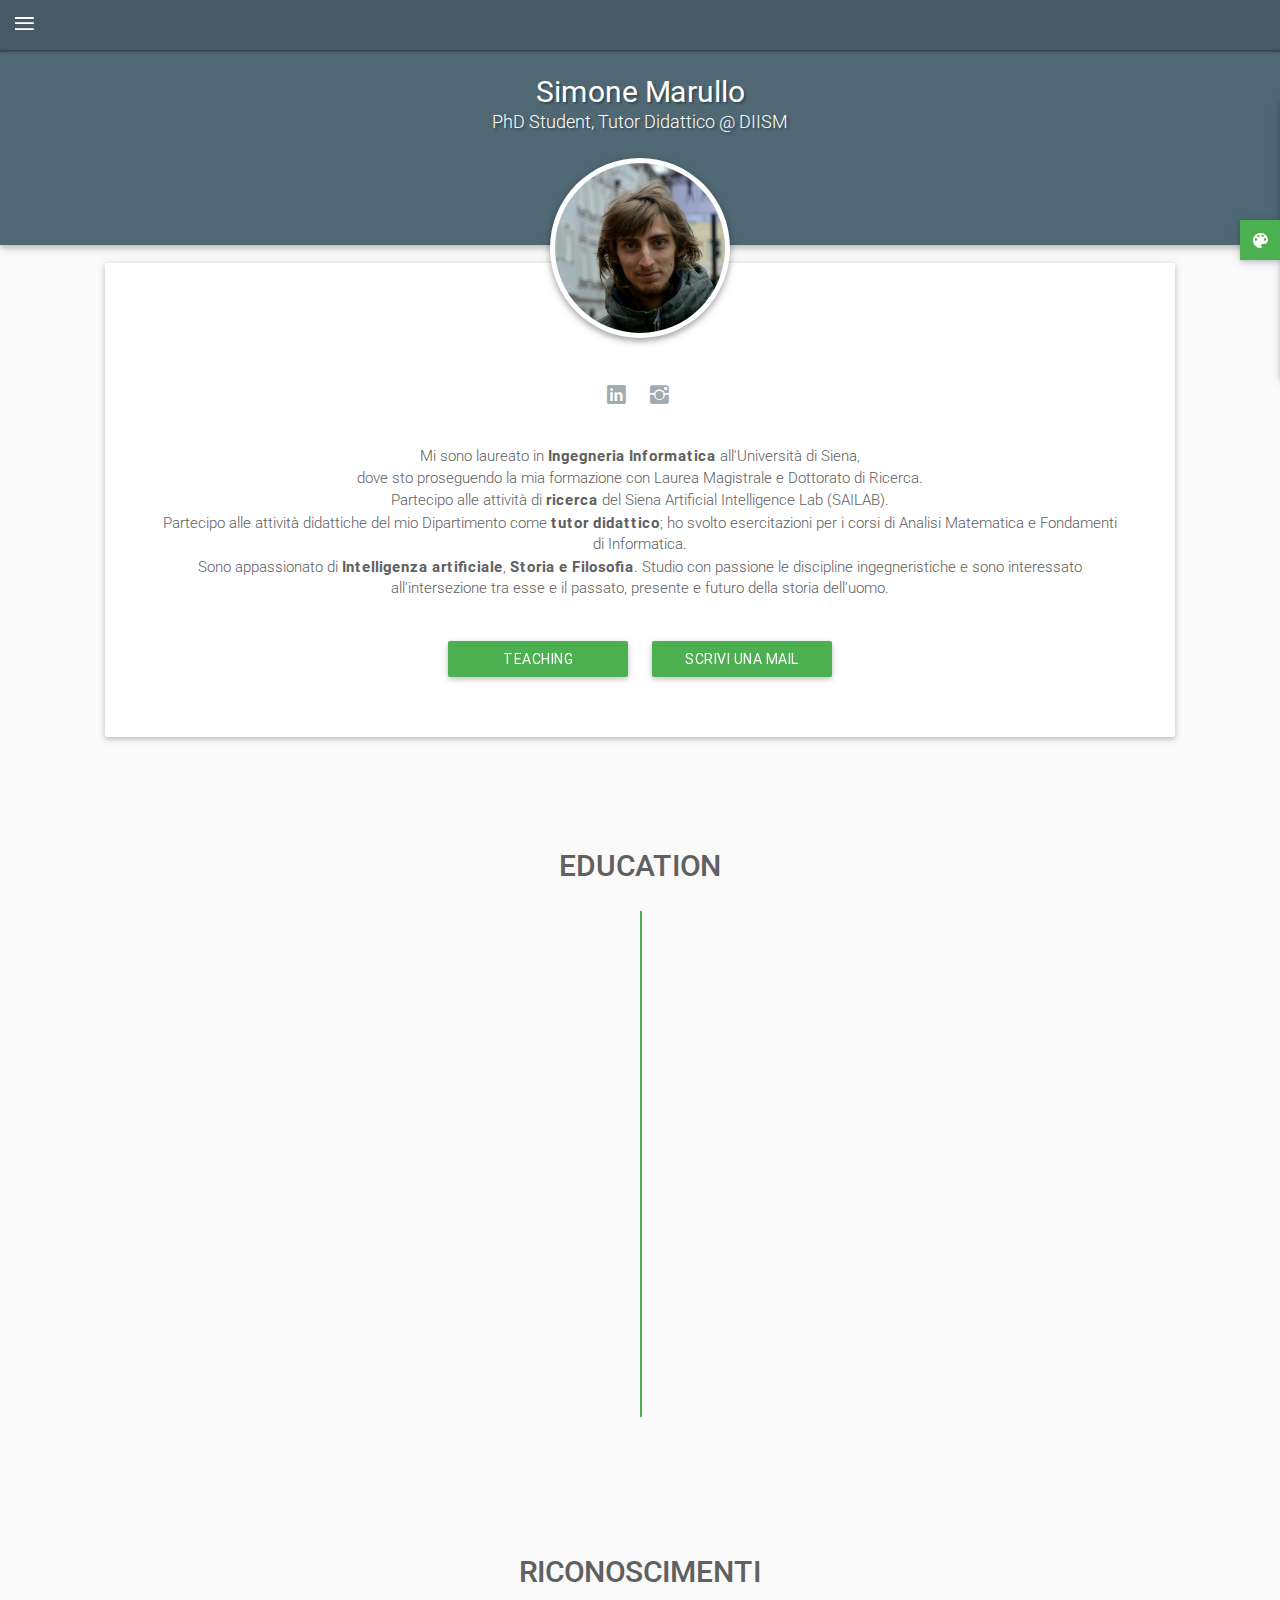
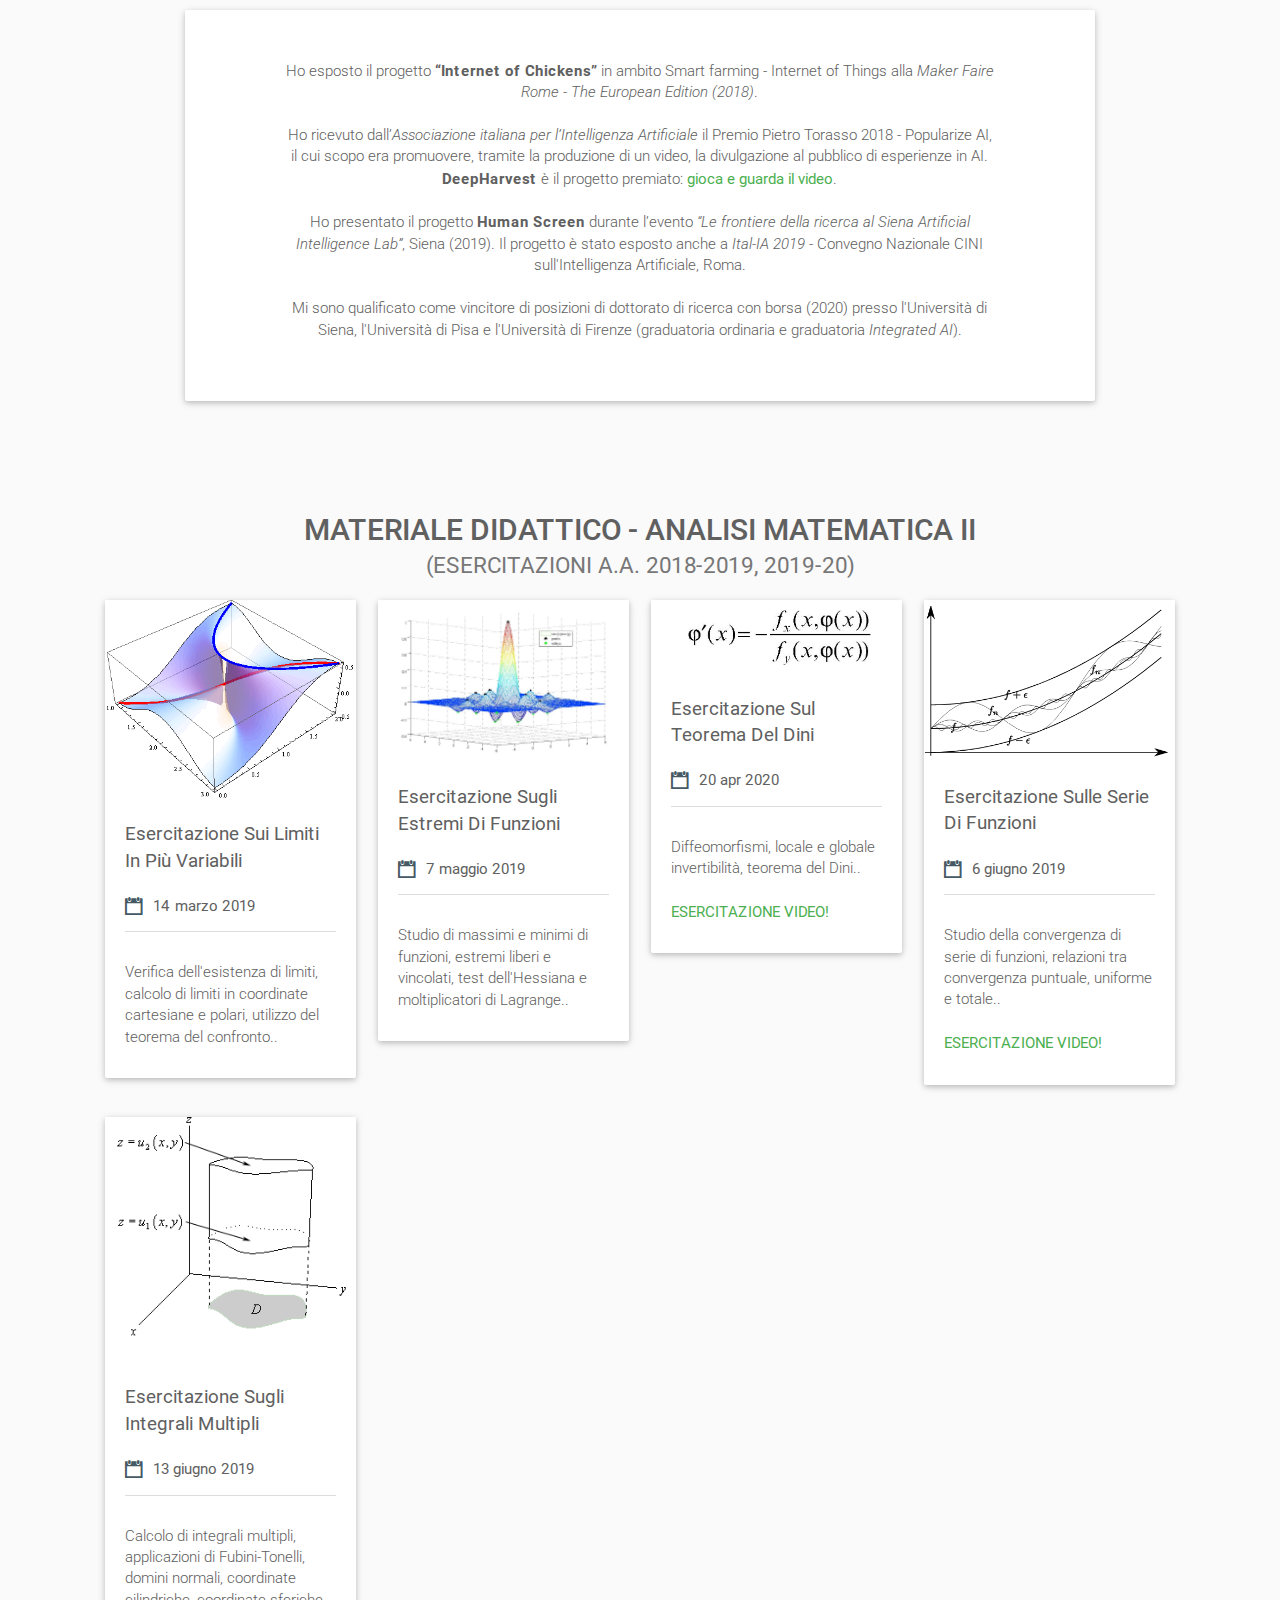
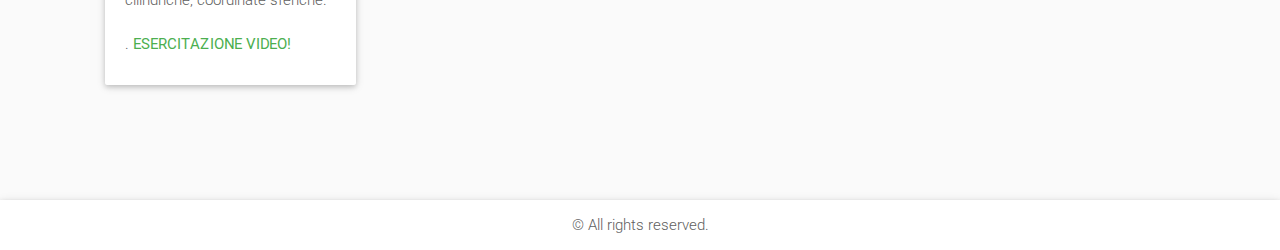
<file: index.html>
<!DOCTYPE html>
<html lang="it">

<head>
    <meta charset="UTF-8">
    <meta http-equiv="X-UA-Compatible" content="IE=edge,chrome=1">
    <meta name="viewport" content="width=device-width, initial-scale=1, maximum-scale=1, user-scalable=no">
    <meta name="author" content="Simone Marullo">
    <meta name="description" content="">
    <meta name="keywords" content="">
    <link rel="icon" type="image/x-icon" href="images/favicon.ico">


    <title>Simone Marullo | UNISI</title>
    <!-- Fav Icon -->
    <link rel="icon" href="images/fav-icon.png.html">
    <!-- Apple Touch Icon -->
    <link rel="apple-touch-icon" href="images/apple-touch-icon.png.html">


    <!-- Google Font -->
    <link href='https://fonts.googleapis.com/css?family=Roboto' rel='stylesheet'>


    <!-- Google Material Icon -->
    <link href="https://fonts.googleapis.com/icon?family=Material+Icons" rel="stylesheet">
    <!-- Font Awesome Icon -->
    <link href="stylesheets/font-awesome.min.css" rel="stylesheet">
    <!-- IonIcons Icon -->
    <link href="stylesheets/ionicons.min.css" rel="stylesheet">


    <!-- Animation -->
    <link href="stylesheets/animate.css" rel="stylesheet">
    <!-- Animation On Scroll -->
    <link href="stylesheets/aos.min.css" rel="stylesheet">

    <!-- Bootstrap -->
    <link href="stylesheets/bootstrap.css" rel="stylesheet">
    <!-- Materialize -->
    <link href="stylesheets/materialize.css" rel="stylesheet">
    <!-- Swiper Slider -->
    <link href="stylesheets/swiper.css" rel="stylesheet">


    <!-- Custom Style -->
    <link href="stylesheets/style-red.css" rel="stylesheet">
    <link href="stylesheets/style-pink.css" rel="stylesheet">
    <link href="stylesheets/style-purple.css" rel="stylesheet">
    <link href="stylesheets/style-deep-purple.css" rel="stylesheet">
    <link href="stylesheets/style-indigo.css" rel="stylesheet">
    <link href="stylesheets/style-blue.css" rel="stylesheet">
    <link href="stylesheets/style-teal.css" rel="stylesheet">
    <link href="stylesheets/style-green.css" rel="stylesheet">
    <link href="stylesheets/style-light-green.css" rel="stylesheet">
    <link href="stylesheets/style-amber.css" rel="stylesheet">
    <link href="stylesheets/style-orange.css" rel="stylesheet">
    <link href="stylesheets/style-deep-orange.css" rel="stylesheet">
    <link href="stylesheets/style-brown.css" rel="stylesheet">
    <link href="stylesheets/style-blue-grey.css" rel="stylesheet">
    <link href="stylesheets/style-grey.css" rel="stylesheet">
    <!-- Default Style same as style-blue-grey -->
    <link id="color-switcher" href="stylesheets/style-blue-grey.css" rel="stylesheet">


    <!-- HTML5 shiv and Respond.js IE8 support of HTML5 elements and media queries -->
    <!--[if lt IE 9]>
    <script src="https://oss.maxcdn.com/html5shiv/3.7.2/html5shiv.min.js"></script>
    <script src="https://oss.maxcdn.com/respond/1.4.2/respond.min.js"></script>
    <![endif]-->


</head>

<body>
<!--==========================================
                 PAGE LOADER
===========================================-->
<div id="page-loader">
    <div class="animated bounceInDown">
        <div class="spinner"></div>
    </div>
    <div class="text-div text-center animated zoomIn">
        <p class="text-uppercase">INTRODUCING</p>
        <!-- Name Only -->
        <h6 class="text-uppercase">Simone Marullo</h6>
    </div>
</div>

<!--==========================================
                 HEADER
===========================================-->
<div id="header" class="shadow">
    <!-- Navigation -->
    <nav>
        <div class="nav nav-wrapper navbar-fixed-top">
            <div class="container-fluid">

                <!-- Menu Option -->
                <ul class="nav-justified hide-on-med-and-down">
                    <li><a href="#header">About</a></li>
                    <li><a href="#education">Education</a></li>
                    <li><a href="#teaching">Teaching</a></li>
                </ul>

                <a href="#0" data-activates="nav-mobile" id="nav-btn" class="button-collapse nav-icon">
                    <i class="ion-navicon"></i></a>

                <!-- Side Nav -->
                <div id="side-nav">
                    <div id="nav-header">
                        <div id="nav-profile" class="center-block">

                            <!-- Profile Picture [Square] -->
                            <img src="images/simone-marullo.jpg">
                        </div>
                        <h6 class="text-center text-capitalize">Simone Marullo</h6>
                    </div>

                    <div id="nav-link-wrapper">

                        <!-- Side Menu Option -->
                        <ul>
                            <li><a class="nav-link" href="#header">About</a></li>
                            <li><a class="nav-link" href="#education">Education</a></li>
                            <li><a class="nav-link" href="#teaching">Teaching</a></li>
                        </ul>
                    </div>

                </div>
                <!-- ./Side Nav -->

                <!-- Side Nav Mask -->
                <div id="side-nav-mask"></div>

            </div>
        </div>
    </nav>

    <!-- Name and Status -->
    <div id="intro" class="container">
        <h1 class="text-center text-capitalize">Simone Marullo</h1>
        <h4 class="text-center text-capitalize">PhD Student, Tutor didattico @ DIISM</h4>
    </div>
</div>

<!--==========================================
                   ABOUT
===========================================-->
<section id="about" class="section">
    <div class="container">
        <div class="row">
            <div class="col col-md-12">

                <!-- Profile Picture [Square] -->
                <div id="profile" class="center-block">
                    <img src="images/simone-marullo.jpg">
                </div>

                <!-- Social Links -->
                <div id="intro-div" class="card content-wrapper">
                    <ul class="text-center list-inline">
                        <li><a href="https://www.linkedin.com/in/simone-marullo-27664b106/" target="_blank"><i class="ion-social-linkedin"></i></a></li>
			<li><a href="https://www.instagram.com/simone_marullo/" target="_blank"><i class="ion-social-instagram"></i></a></li>
                    </ul>

                    <!-- Some Intro About You -->
                    <p class="text-center">
			    Mi sono laureato in <b>Ingegneria Informatica</b> all'Università di Siena, <br />dove sto proseguendo la mia formazione con Laurea Magistrale e Dottorato di Ricerca. <br />Partecipo alle attività di <b>ricerca</b> del Siena Artificial Intelligence Lab (SAILAB). <br /> Partecipo alle attività didattiche del mio Dipartimento come <b>tutor didattico</b>; ho svolto esercitazioni per i corsi di Analisi Matematica e Fondamenti di Informatica.<br />
			    Sono appassionato di <b>Intelligenza artificiale</b>, <b>Storia e Filosofia</b>. Studio con passione le discipline ingegneristiche e sono interessato all'intersezione tra esse e il passato, presente e futuro della storia dell'uomo.
                    </p>

                    <div class="row">
                        <!-- Download & Contact Button -->
                        <div class="col col-xs-12 col-sm-12 col-md-12 text-center">
                            <!-- Your CV File -->
                            <a href="#teaching" class="btn waves-effect waves-light btn-primary custom-btn">Teaching</a>
                            <a href="mailto:simone.marullo@student.unisi.it" class="btn waves-effect waves-light btn-primary custom-btn">Scrivi una mail</a>
                        </div>
                    </div>

                </div>
            </div>
        </div>
    </div>
</section>

<!--==========================================
                   EDUCATION
===========================================-->
<section id="education" class="section">
    <h4 class="text-uppercase text-center">Education</h4>
    <div class="container">
        <div class="row">
            <div class="col col-md-12 col-sm-12 col-xs-12">

                <!-- Timeline -->
                <div class="timeline center-block">
                    <ul>
			<li class="card" data-aos="fade-up">
                            <i class="title-icon fa fa-circle"></i>
                            <div class="timeline-content">

                                <!-- Heading -->
                                <div class="timeline-header">
                                    <h3 class="text-capitalize">Dottorato di Ricerca</h3>
                                </div>

                                <!-- Institution, Period & result -->
                                <p class="sub-heading">Università degli Studi di Firenze, di Siena</p>
                                <p class="sub-heading">Novembre 2020 - oggi</p>
                                <p class="sub-heading">in progress</p>

                                <!-- Education Summary -->
                               
                            </div>
                        </li>

                        <li class="card" data-aos="fade-up">
                            <i class="title-icon fa fa-circle"></i>
                            <div class="timeline-content">

                                <!-- Heading -->
                                <div class="timeline-header">
                                    <h3 class="text-capitalize">Master of Computer Science & engineering</h3>
                                </div>

                                <!-- Institution, Period & result -->
                                <p class="sub-heading">Università degli Studi di Siena</p>
                                <p class="sub-heading">Ottobre 2018 - Ottobre 2020</p>
                                <p class="sub-heading">110/110 e lode con menzione - Media esami: 30.0</p>

                                <!-- Education Summary -->
                               
                            </div>
                        </li>

                        <li class="card" data-aos="fade-up">
                            <i class="title-icon fa fa-circle"></i>
                            <div class="timeline-content">

                                <!-- Heading -->
                                <div class="timeline-header">
                                    <h3 class="text-capitalize">Bachelor Of Computer Science & Engineering</h3>
                                </div>

                                <!-- Institution, Period & result -->
                                <p class="sub-heading">Università degli Studi di Siena</p>
                                <p class="sub-heading">Ottobre 2015 - Luglio 2018</p>
                                <p class="sub-heading">110/110 e lode - Media esami: 30.0</p>

                                <!-- Education Summary -->
								<p class="content-p">Tesi: Progettazione e realizzazione di un sistema di messaggistica basata sulla trasmissione di pattern visivi</p>
                            </div>
                        </li>

                        <li class="card" data-aos="fade-up">
                            <i class="title-icon fa fa-circle"></i>
                            <div class="timeline-content">

                                <!-- Heading -->
                                <div class="timeline-header">
                                    <h3 class="text-capitalize">Maturità scientifica</h3>
                                </div>

                                <!-- Institution, Period & result -->
                                <p class="sub-heading">Liceo Scientifico G. Marconi - Grosseto</p>
                                <p class="sub-heading"></p>
                                <p class="sub-heading">100/100</p>

                                <!-- Education Summary -->
                                
                            </div>
                        </li>

                        
                    </ul>
                </div>
                <!-- End of Timeline -->
            </div>
        </div>
    </div>
</section>

<!--==========================================
               ACHIEVEMENT
===========================================-->
<section id="achievement" class="section">
    <h4 class="text-uppercase text-center">Riconoscimenti</h4>
    <div class="container">
        <div class="row">

            <div class="card interest col-sm-10  col-sm-offset-1" style="margin-left:8.33%">
                    <div class="row">
                        <div class="col col-md-12 col-sm-12 col-xs-12">

                            <!-- Some brief about your interest -->
                            <p class="text-center">
                                Ho esposto il progetto <b>“Internet of Chickens”</b> in ambito Smart farming - Internet of Things alla <i>Maker Faire Rome - The European Edition (2018)</i>.<br /><br />
Ho ricevuto dall’<i>Associazione italiana per l’Intelligenza Artificiale</i> il Premio Pietro Torasso 2018 - Popularize AI, il cui scopo era promuovere, tramite la produzione di un video, la divulgazione al pubblico di esperienze in AI. <br /><b>DeepHarvest</b> è il progetto premiato: <a href="http://icysapphire.github.io/deepharvest/">gioca e guarda il video</a>.<br /><br />
Ho presentato il progetto <b>Human Screen</b> durante l’evento <i>“Le frontiere della ricerca al Siena Artificial Intelligence Lab”</i>, Siena (2019). Il progetto è stato esposto anche a <i>Ital-IA 2019</i> - Convegno Nazionale CINI sull'Intelligenza Artificiale, Roma.<br /><br />
Mi sono qualificato come vincitore di posizioni di dottorato di ricerca con borsa (2020) presso l'Università di Siena, l'Università di Pisa e l'Università di Firenze (graduatoria ordinaria e graduatoria <i>Integrated AI</i>).				    
                            </p>
                        </div>

                        <!-- ./Interest Topic Icon and Name -->
                    </div>
			</div>
        </div>
    </div>
</section>

<!--==========================================
                   BLOG
===========================================-->
<section id="teaching" class="section">
    <h4 class="text-uppercase text-center">Materiale didattico - Analisi Matematica II <br /><small>(esercitazioni a.a. 2018-2019, 2019-20)</small></h4>
    <div class="container">
        <div class="row">
		<!-- 1st blog post -->
            <div class="col col-md-3 col-sm-12 col-xs-12">
                <div class="card blog">
                    <!-- Blog image here -->
                    <img class="img-responsive" src="images/limiti.png">
                    <div class="blog-content">
                        <!-- Edit title and info here -->
                        <div class="blog-title">
                            <h6 class="text-capitalize">Esercitazione sui limiti in più variabili</h6>
                            <ul>
                                <li><i class="ion-calendar"></i>14 marzo 2019</li>
                            </ul>
                            <!-- Add link of full post -->
                            <a href="files/limiti.pdf" target="_blank" class="btn-floating waves-effect waves-light btn-large more-btn custom-btn"
                               data-aos="zoom-in" data-aos-delay="200">
                                <i class="ion-android-more-horizontal"></i></a>
                        </div>
                        <!-- some line of post -->
                        <p class="text-left">
                            Verifica dell'esistenza di limiti, calcolo di limiti in coordinate cartesiane e polari, utilizzo del teorema del confronto..
                        </p>
                    </div>
                </div>
            </div>
            <!-- ./1st blog post -->
	    <div class="col col-md-3 col-sm-12 col-xs-12">
                <div class="card blog">
                    <!-- Blog image here -->
                    <img class="img-responsive" src="images/extrema.jpg">
                    <div class="blog-content">
                        <!-- Edit title and info here -->
                        <div class="blog-title">
                            <h6 class="text-capitalize">Esercitazione sugli estremi di funzioni</h6>
                            <ul>
                                <li><i class="ion-calendar"></i>7 maggio 2019</li>
                            </ul>
                            <!-- Add link of full post -->
                            <a href="files/estremi.pdf" target="_blank" class="btn-floating waves-effect waves-light btn-large more-btn custom-btn"
                               data-aos="zoom-in" data-aos-delay="200">
                                <i class="ion-android-more-horizontal"></i></a>
                        </div>
                        <!-- some line of post -->
                        <p class="text-left">
                            Studio di massimi e minimi di funzioni, estremi liberi e vincolati, test dell'Hessiana e moltiplicatori di Lagrange..
                        </p>
                    </div>
                </div>
            </div>
	    <div class="col col-md-3 col-sm-12 col-xs-12">
                <div class="card blog">
                    <!-- Blog image here -->
                    <img class="img-responsive" src="images/dini.jpg">
                    <div class="blog-content">
                        <!-- Edit title and info here -->
                        <div class="blog-title">
                            <h6 class="text-capitalize">Esercitazione sul teorema del Dini</h6>
                            <ul>
                                <li><i class="ion-calendar"></i>20 apr 2020</li>
                            </ul>
                            <!-- Add link of full post -->
                            <a href="files/dini.pdf" target="_blank" class="btn-floating waves-effect waves-light btn-large more-btn custom-btn"
                               data-aos="zoom-in" data-aos-delay="200">
                                <i class="ion-android-more-horizontal"></i></a>
                        </div>
                        <!-- some line of post -->
                        <p class="text-left">
                            Diffeomorfismi, locale e globale invertibilità, teorema del Dini..<br /><br />
			    <a href="https://drive.google.com/file/d/1meIf7PPYTGNOs70rvBHK1grmkoIdLBrG/view?usp=sharing">ESERCITAZIONE VIDEO!</a>
                        </p>
                    </div>
                </div>
            </div>
	    <div class="col col-md-3 col-sm-12 col-xs-12">
                <div class="card blog">
                    <!-- Blog image here -->
                    <img class="img-responsive" src="images/series.png">
                    <div class="blog-content">
                        <!-- Edit title and info here -->
                        <div class="blog-title">
                            <h6 class="text-capitalize">Esercitazione sulle serie di funzioni</h6>
                            <ul>
                                <li><i class="ion-calendar"></i>6 giugno 2019</li>
                            </ul>
                            <!-- Add link of full post -->
                            <a href="files/serie.pdf" target="_blank" class="btn-floating waves-effect waves-light btn-large more-btn custom-btn"
                               data-aos="zoom-in" data-aos-delay="200">
                                <i class="ion-android-more-horizontal"></i></a>
                        </div>
                        <!-- some line of post -->
                        <p class="text-left">
                            Studio della convergenza di serie di funzioni, relazioni tra convergenza puntuale, uniforme e totale..<br /><br />
			    <a href="https://drive.google.com/file/d/1117MA9SqLSQ7Cj0uqz5enMmSjPobvMSH/view?usp=sharing">ESERCITAZIONE VIDEO!</a>
                        </p>
                    </div>
                </div>
            </div>

	<div class="col col-md-3 col-sm-12 col-xs-12">
                <div class="card blog">
                    <!-- Blog image here -->
                    <img class="img-responsive" src="images/integrals.png">
                    <div class="blog-content">
                        <!-- Edit title and info here -->
                        <div class="blog-title">
                            <h6 class="text-capitalize">Esercitazione sugli integrali multipli</h6>
                            <ul>
                                <li><i class="ion-calendar"></i>13 giugno 2019</li>
                            </ul>
                            <!-- Add link of full post -->
                            <a href="files/integrali.pdf" target="_blank" class="btn-floating waves-effect waves-light btn-large more-btn custom-btn"
                               data-aos="zoom-in" data-aos-delay="200">
                                <i class="ion-android-more-horizontal"></i></a>
                        </div>
                        <!-- some line of post -->
                        <p class="text-left">
                            Calcolo di integrali multipli, applicazioni di Fubini-Tonelli, domini normali, coordinate cilindriche, coordinate sferiche.<br /><br />.
			    <a href="https://drive.google.com/file/d/10yEAZjM3tdTWcLAs5GQ5U84RLZ4_02iJ/view?usp=sharing">ESERCITAZIONE VIDEO!</a>
                        </p>
                    </div>
                </div>
            </div>

        </div>

    </div>
</section>

<!--==========================================
                    FOOTER
===========================================-->
<footer>
    <div class="container">
        <p class="text-center">
            © All rights reserved.
        </p>
    </div>
</footer>

<!-- Back To Top Button -->
<a href="#header" id="btp" class="back-to-top btn-floating waves-effect waves-light btn-large custom-btn">
    <i class="ion-ios-arrow-up"></i>
</a>

<!--==========================================
                COLOR SWITCHER
===========================================-->
<div class="switcher">
    <div class="switcher-btn custom-btn waves-effect waves-light text-center">
        <i class="ion-android-color-palette text-center"></i>
    </div>
    <div class="back custom-btn waves-effect waves-light text-center">
        <i class="ion-ios-arrow-right text-center"></i>
    </div>
    <div class="colors">
        <p class="text-center text-capitalize">Choose Your Favourite Color</p>
        <ul>
            <li id="color-red" class="color-btn"></li>
            <li id="color-pink" class="color-btn"></li>
            <li id="color-purple" class="color-btn"></li>
            <li id="color-deep-purple" class="color-btn"></li>
            <li id="color-indigo" class="color-btn"></li>
            <li id="color-blue" class="color-btn"></li>
            <li id="color-teal" class="color-btn"></li>
            <li id="color-green" class="color-btn"></li>
            <li id="color-light-green" class="color-btn"></li>
            <li id="color-amber" class="color-btn"></li>
            <li id="color-orange" class="color-btn"></li>
            <li id="color-deep-orange" class="color-btn"></li>
            <li id="color-brown" class="color-btn"></li>
            <li id="color-blue-gray" class="color-btn"></li>
            <li id="color-gray" class="color-btn"></li>
        </ul>
    </div>
</div>

<!-- ================== SCRIPTS ================== -->
<script src="javascript/jquery-2.1.3.min.js"></script>
<script src="javascript/aos.min.js"></script>
<script src="javascript/bootstrap.min.js"></script>
<script src="javascript/materialize.min.js"></script>
<script src="javascript/retina.min.js"></script>
<script src="javascript/jquery.filterizr.min.js"></script>
<script src="javascript/swiper.jquery.min.js"></script>
<script src="javascript/custom-script.js"></script>


</body>
</html>
</file>
<file: stylesheets/style-red.css>
.colors-shadow{primary-color:#e53935;primary-color-dark:#b61b17;primary-color-light:#e84f4c;accent-color:#8bc34a;accent-color-dark:#79af3a;accent-color-light:#9ccc65;overlay:rgba(0, 0, 0, 0.5);body-color:#fafafa;divider-color:#dddddd;font-color-light:#d5d5d5;font-color-dark:#606060;p-color:#606060;hover-box-shadow:0 15px 25px 0 rgba(0, 0, 0, 0.16), 0 10px 15px 0 rgba(0, 0, 0, 0.12);navigation-box-shadow:0px 0px 3px 1px #b61b17;box-shadow:0px 1px 5px 2px #7d7d7d;text-shadow:2px 2px 2px rgba(0, 0, 0, 0.29);card-box-shadow:0 2px 5px 0 rgba(0, 0, 0, 0.16), 0 2px 10px 0 rgba(0, 0, 0, 0.12);}
html, body{margin:0;padding:0;outline:0;display:block;font-family:'Roboto', sans-serif;font-size:15px;background-color:#fafafa;color:#606060;-webkit-overflow-scrolling:touch;-webkit-font-smoothing:subpixel-antialiased;-webkit-text-stroke:1px transparent;-webkit-text-size-adjust:100%;-ms-text-size-adjust:100%;text-rendering:optimizelegibility;}
h1, h2, h3, h4, h5, h6, p, a, li{font-family:'Roboto', sans-serif;}
h1, h2, h3, h4, h5, h6{font-weight:500;}
p, a, li{font-weight:400;}
h4{font-size:2em;}
h6{font-size:1.4em;}
p, blockquote{color:#606060;font-weight:300;}
.shadow{box-shadow:0 3px 5px 0 rgba(0, 0, 0, 0.15), 0 3px 10px 0 rgba(0, 0, 0, 0.15);}
a{color:#8bc34a;}
a:hover, a:active, a:focus{color:#9ccc65;text-decoration:none;outline:0;}
.swiper-container{width:100%;height:auto;}
.swiper-container .swiper-slide{padding-bottom:35px;}
.swiper-container .swiper-pagination-bullet{width:12px;height:12px;bottom:0;display:inline-block;border-radius:100%;background:#000;opacity:0.2;margin-top:20px;}
.swiper-container .swiper-pagination-bullet-active{opacity:1;background:#e53935;}
.active-cat{color:#ffffff;border-bottom:2px solid #8bc34a;}
.custom-btn{background-color:#8bc34a !important;}
.custom-btn:hover{color:#fff;outline:0;background-color:#79af3a !important;}
.custom-btn:focus{color:#fff;outline:0;background-color:#8bc34a !important;}
.custom-btn:active{color:#fff;outline:0;background-color:#8bc34a !important;}
.custom-btn:active:hover{color:#fff;outline:0;background-color:#8bc34a !important;}
.custom-btn:active:focus{color:#fff;outline:0;background-color:#8bc34a !important;}
.back-to-top{border-radius:50%;text-align:center;position:fixed;bottom:20px;right:20px;z-index:999;visibility:hidden;opacity:0;box-shadow:0 2px 5px 0 rgba(0, 0, 0, 0.16), 0 2px 10px 0 rgba(0, 0, 0, 0.12);}
.back-to-top.back-to-top-is-visible{visibility:visible;opacity:1;}
#page-loader{background-color:#b61b17;height:100%;width:100%;position:fixed;z-index:6000;margin-top:0px;top:0px;}
#page-loader .text-div{width:100%;position:absolute;top:270px;color:#ffffff;}
#page-loader .text-div p, #page-loader .text-div h6{margin:0;display:block;color:#ffffff;font-size:.9em;letter-spacing:1px;font-weight:300;text-shadow:2px 2px 2px rgba(0, 0, 0, 0.29);}
#page-loader .text-div h6{margin-top:5px;font-size:1.3em;}
.spinner{width:50px;height:50px;background-color:#9ccc65;margin:200px auto;-webkit-animation:rotateplane 1.2s infinite ease-in-out;animation:rotateplane 1.2s infinite ease-in-out;}
@-webkit-keyframes rotateplane{0%{-webkit-transform:perspective(120px);}
50%{-webkit-transform:perspective(120px) rotateY(180deg);}
100%{-webkit-transform:perspective(120px) rotateY(180deg) rotateX(180deg);}
}
@keyframes rotateplane{0%{transform:perspective(120px) rotateX(0deg) rotateY(0deg);-webkit-transform:perspective(120px) rotateX(0deg) rotateY(0deg);}
50%{transform:perspective(120px) rotateX(-180.1deg) rotateY(0deg);-webkit-transform:perspective(120px) rotateX(-180.1deg) rotateY(0deg);}
100%{transform:perspective(120px) rotateX(-180deg) rotateY(-179.9deg);-webkit-transform:perspective(120px) rotateX(-180deg) rotateY(-179.9deg);}
}
.section{padding:30px 0;background-color:transparent;}
.content-wrapper{width:100%;height:auto;padding:25px 20px;}
.container{padding-right:15px;padding-left:15px;margin-right:auto;margin-left:auto;}
@media (min-width:768px){.container{width:750px;}
}
@media (min-width:992px){.container{width:970px;}
}
@media (min-width:1200px){.container{width:1100px;}
}
#header{position:relative;display:block;width:100%;height:auto;background-color:#e84f4c;}
#header nav{position:fixed;z-index:5000;width:100%;height:50px;line-height:50px;background-color:#e53935;box-shadow:0px 0px 3px 1px #b61b17;}
#header nav ul li{line-height:50px;height:50px;color:#ffffff;}
#header nav ul li a{color:#ffffff;font-size:15px;padding:0;padding:0 20px;}
#header nav ul li a:hover, #header nav ul li a:active, #header nav ul li a:focus{background-color:rgba(0, 0, 0, 0.2);color:#9ccc65;text-decoration:none;}
#header nav .nav-icon:hover, #header nav .nav-icon:active, #header nav .nav-icon:focus{color:#ffffff;text-decoration:none;}
#header nav .nav-icon i{font-size:30px;line-height:50px;}
#header nav #side-nav{color:#606060;position:fixed;z-index:4;bottom:0;top:0;left:-240px;width:240px;background-color:#ffffff;overflow-y:auto;-webkit-overflow-y:auto;transition:all 300ms;-webkit-overflow-scrolling:touch;}
#header nav #side-nav #nav-header{width:100%;height:auto;padding:10px;background-color:#e53935;}
#header nav #side-nav #nav-header #nav-profile{position:relative;top:10px;margin-bottom:20px;width:70px;height:70px;border-radius:50%;}
#header nav #side-nav #nav-header #nav-profile img{width:100%;height:100%;border-radius:50%;}
#header nav #side-nav #nav-header h6{position:relative;margin:10px 0;color:#ffffff;font-size:1.2em;font-weight:300;line-height:25px;}
#header nav #side-nav #nav-link-wrapper{width:100%;margin-top:15px;padding-bottom:25px;overflow-y:auto;-webkit-overflow-scrolling:touch;}
#header nav #side-nav #nav-link-wrapper ul li{line-height:40px;width:100%;height:40px;padding:0;}
#header nav #side-nav #nav-link-wrapper ul li a{height:40px;line-height:40px;color:#606060;padding:0;padding:0 20px;}
#header nav #side-nav #nav-link-wrapper ul li a:hover, #header nav #side-nav #nav-link-wrapper ul li a:active, #header nav #side-nav #nav-link-wrapper ul li a:focus{background:none;color:#8bc34a;text-decoration:none;}
#header nav #side-nav-mask{position:fixed;height:100%;width:100%;background:rgba(0, 0, 0, 0.5);left:0;top:0;opacity:.1;visibility:hidden;z-index:2;transition:all 300ms cubic-bezier(0.4, 0, 0.2, 1);transform:translateZ(0);-webkit-transform:translateZ(0);}
#header nav #side-nav-mask.visible{visibility:visible;opacity:1;}
#header h1{font-weight:400;margin-top:75px;font-size:2em;color:#ffffff;text-shadow:2px 2px 2px rgba(0, 0, 0, 0.29);}
#header h4{margin-top:-25px;font-size:1.2em;line-height:1.5;font-weight:300;color:#fff;margin-bottom:110px;text-shadow:2px 2px 2px rgba(0, 0, 0, 0.29);}
#about{position:relative;padding-top:0;margin-top:10px;height:auto;background-color:transparent;}
#about #profile{animation-delay:500ms;animation-duration:1000ms;position:absolute;width:180px;height:180px;top:-97px;left:50%;margin-left:-90px;z-index:1;display:block;border-radius:50%;background-color:#fff;padding:5px;box-shadow:0 3px 5px 0 rgba(0, 0, 0, 0.2), 0 3px 10px 0 rgba(0, 0, 0, 0.2);}
#about #profile img{width:170px;height:170px;border-radius:50%;}
#about #intro-div{padding:30px 0;}
#about #intro-div ul{padding:0 5px;margin-top:85px;}
#about #intro-div ul li a i{font-size:25px;color:#e53935;opacity:.5;margin:0 5px;}
#about #intro-div ul li a i:hover{color:#e53935;opacity:1;}
#about #intro-div p{padding:0 5%;margin:32px 0;}
#about #intro-div .btn{width:180px;height:auto;margin:10px 10px;}
.timeline{margin-top:15px;width:100%;height:auto;}
.timeline:before{content:'';position:absolute;height:90%;width:2px;background:#8bc34a;left:0px;}
.timeline ul{list-style:none;padding:0;z-index:1;width:100%;}
.timeline li{background:#ffffff;position:relative;left:25px;width:95%;margin-bottom:20px;}
.timeline li i{font-size:25px;color:#8bc34a;position:absolute;top:-11px;left:-46px;}
.timeline li:before{content:'';width:0;height:0;border-top:1em solid #e53935;border-left:1em solid transparent;position:absolute;left:-1em;top:0;}
@media screen and (max-width:480px){.timeline li{width:92%;}
}
@media screen and (min-width:768px){.timeline:before{left:50%;}
.timeline ul{padding-left:0;width:100%;margin:0 auto;}
.timeline li{left:0;width:43%;}
.timeline li:nth-child(even){float:right;margin-top:70px;}
.timeline li:nth-child(even):before{border-top:2em solid #e53935;border-left:2em solid transparent;position:absolute;left:-2em;top:0;}
.timeline li:nth-child(even) i{position:absolute;left:-18.25%;}
.timeline li:nth-child(odd){float:left;}
.timeline li:nth-child(odd):before{border-top:2em solid #e53935;border-right:2em solid transparent;right:-2em;left:auto;}
.timeline li:nth-child(odd) i{position:absolute;left:114.25%;}
.timeline li:nth-of-type(2n+1){clear:both;}
}
@media screen and (min-width:768px) and (max-width:1001px){.timeline li:nth-child(even) i{position:absolute;left:-19%;}
.timeline li:nth-child(odd) i{position:absolute;left:113%;}
}
.timeline-content .timeline-header{width:100%;height:auto;background-color:#e53935;float:left;margin-bottom:20px;}
.timeline-content h3{padding:0 20px;line-height:30px;color:#fff;font-size:1.2em;font-weight:400;background-color:#e53935;}
.timeline-content .sub-heading{text-decoration:none;color:#e53935;padding:0 20px;line-height:1.2;font-weight:400;}
.timeline-content .content-p{padding:10px 20px 20px 20px;font-weight:300;}
.skill{padding:20px 20px;color:#ffffff;}
.skill-title{margin-top:20px;margin-bottom:40px;}
.skill-wrapper{background-color:#e53935;color:#ffffff;}
.skill-progress-div{margin-bottom:22px;}
.skill-progress-div p{color:#ffffff;}
.skill-progress-div p span{float:right;}
.skill-progress{position:relative;background-color:#b61b17;margin:15px 0;height:3px;z-index:0;overflow:visible;}
.skill-determinate{position:absolute;height:3px;background-color:#ffffff;}
.skill-determinate .skill-determinate-circle{position:absolute;right:0%;top:-7px;color:#ffffff;font-size:18px;}
#services ul{margin-bottom:0;}
#services .service-item{background-color:#ffffff;padding:20px 20px 30px 20px;}
#services .service-item i{font-size:70px;color:#e53935;}
#services .service-item h6{margin:0;line-height:1.4;font-size:1.25em;font-weight:400;color:#606060;padding-bottom:20px;}
#services .service-item p{color:#606060;}
#services li:nth-child(even) .service-item{background-color:#e53935;color:#ffffff;}
#services li:nth-child(even) .service-item i{color:#ffffff;}
#services li:nth-child(even) .service-item h6, #services li:nth-child(even) .service-item p{color:#ffffff;}
#portfolios{width:100%;height:auto;}
#portfolios ul li{color:#e53935;cursor:pointer;display:inline-block;text-transform:uppercase;padding:10px 10px;}
#portfolios ul li a{color:#e53935;font-weight:500;}
#portfolios .filtr-container{width:100%;}
#portfolios .filtr-container .portfolio{width:100%;position:relative;}
#portfolios .filtr-container .portfolio:hover{box-shadow:0 15px 25px 0 rgba(0, 0, 0, 0.16), 0 10px 15px 0 rgba(0, 0, 0, 0.12);}
#portfolios .filtr-container .portfolio img{width:100%;height:auto;-webkit-transition:0.5s ease;-moz-transition:0.5s ease;transition:0.5s ease 0s;}
#portfolios .filtr-container .portfolio figure{position:relative;overflow:hidden;margin:0;width:100%;height:auto;text-align:center;cursor:pointer;}
#portfolios .filtr-container .portfolio figure figcaption{position:absolute;top:0;width:100%;left:0;height:100%;padding:20px;text-align:center;font-weight:400;color:#ffffff;}
#portfolios .filtr-container .portfolio figure figcaption span{position:absolute;width:200px;margin-left:-100px;left:50%;top:50%;}
#portfolios .filtr-container .portfolio figure.hover-effect figcaption{background:rgba(229, 57, 53, 0.5);opacity:0;-webkit-transition:1s ease 0.15s;-moz-transition:1s ease 0.15s;-o-transition:1s ease 0.15s;transition:1s ease 0.15s;}
#portfolios .filtr-container .portfolio figure.hover-effect figcaption:hover{opacity:1;}
#portfolios .filtr-container .portfolio figure.hover-effect:hover img{-webkit-transform:scale3d(1.2, 1.2, 1.5);-moz-transform:scale3d(1.2, 1.2, 1.5);transform:scale3d(1.3, 1.3, 1);}
#portfolios .filtr-container .portfolio h6{line-height:30px;padding:10px 10px;padding-bottom:20px;font-size:1.2em;font-weight:400;color:#606060;}
.modal-content{position:relative;padding:50px 30px 30px 30px;background-color:#ffffff;width:100%;top:50px;margin-bottom:30px;}
.modal-content h3{margin:0;margin-bottom:20px;line-height:1.3;font-size:1.5em;font-weight:400;padding:0;text-align:left;}
@media screen and (max-width:991px){.modal-content img{padding:0;margin-bottom:20px;}
}
@media screen and (max-width:991px){.modal-content .content{padding:0;}
}
.modal-content .content p{line-height:1.3;}
.modal-content .content p span{font-weight:500;}
.modal-content .content .modal-btn{margin-bottom:20px;margin-top:5px;}
.modal-content .content .close-btn{margin-top:10px;}
.modal-overlay{position:fixed;height:100%;width:100%;background:rgba(0, 0, 0, 0.5);left:0;top:0;opacity:0;visibility:hidden;z-index:2;transition:all 1000ms cubic-bezier(0.4, 0, 0.2, 1);transform:translateZ(0);-webkit-transform:translateZ(0);}
.modal-overlay.visible{visibility:visible;opacity:1;}
.achievement{position:relative;margin:10px 0 30px 0;width:100%;height:auto;}
.achievement .achievement-top-bar{position:relative;width:100%;height:auto;background-color:#e53935;padding:6px 6px;}
.achievement .achievement-top-bar h5{position:relative;top:0;margin:0;line-height:30px;font-size:1.2em;font-weight:400;color:#ffffff;padding:5px 5px;}
.achievement .achievement-inner{position:relative;width:100%;height:auto;left:0;top:0;box-shadow:0 2px 5px 0 rgba(0, 0, 0, 0.16), 0 2px 10px 0 rgba(0, 0, 0, 0.12);}
.achievement .achievement-inner .achievement-header{display:block;width:100%;height:200px;background-color:#ffffff;overflow:hidden;}
.achievement .achievement-inner .achievement-header .achievement-heading{position:absolute;width:100%;left:0;top:0;height:200px;overflow:hidden;background-color:#ffffff;z-index:1;}
.achievement .achievement-inner .achievement-header .achievement-heading i{position:absolute;color:#e53935;width:100%;top:18%;font-size:70px;}
.achievement .achievement-inner .achievement-header .achievement-heading h6{position:absolute;width:100%;top:60%;padding:0 15px;font-size:1.1em;font-weight:400;}
.achievement .achievement-inner .achievement-header .achievement-more-btn{position:absolute;top:170px;left:70%;background-color:#8bc34a;}
.achievement .achievement-inner .achievement-content{position:relative;top:0;display:none;width:100%;height:auto;background-color:#e53935;}
.achievement .achievement-inner .achievement-content p{padding:30px 30px;color:#fff;}
#publications .publication{padding:30px 20px;margin-top:60px;}
#publications .publication .icon-div{position:absolute;width:70px;height:70px;top:-35px;left:50%;margin-left:-35px;border-radius:50%;background-color:#e53935;}
#publications .publication .icon-div i{color:#ffffff;font-size:30px;vertical-align:middle;line-height:70px;}
#publications .publication h6{margin:0;line-height:1.4;font-size:1.25em;font-weight:400;color:#606060;padding:25px 20px 15px 20px;border-bottom:1px solid #dddddd;}
#publications .publication ul{margin:20px 0 0 0;}
#publications .publication ul li{margin-bottom:10px;margin-right:20px;}
#publications .publication ul li i{color:#e53935;font-size:20px;vertical-align:middle;margin-right:10px;}
#publications .publication p{margin:10px 0;}
#publications .publication .btn{margin-top:20px;}
.blog{margin-bottom:25px;width:100%;height:auto;}
.blog:hover{box-shadow:0 15px 25px 0 rgba(0, 0, 0, 0.16), 0 10px 15px 0 rgba(0, 0, 0, 0.12);}
.blog .blog-content{padding:0 20px 0 20px;}
.blog .blog-title{position:relative;border-bottom:1px solid #dddddd;}
.blog .blog-title h6{margin:0;line-height:1.4;font-size:1.25em;font-weight:400;color:#606060;padding:20px 0;}
.blog .blog-title ul li{display:inline-block;color:#606060;margin-right:20px;}
.blog .blog-title ul li i{color:#e53935;font-size:20px;vertical-align:middle;margin-right:10px;}
.blog .blog-title .more-btn{position:absolute;background-color:#8bc34a;bottom:-28px;left:100%;margin-left:-56px;overflow:hidden;-webkit-overflow:hidden;}
.blog p{padding:30px 0;margin:0;}
.visit-blog{padding:0px 50px;margin-bottom:30px;color:#ffffff;}
#clients .clients-ref{margin-top:60px;}
#clients .clients-ref .client-photo{position:absolute;width:100%;margin-top:-50px;}
#clients .clients-ref .client-photo img{height:100px;width:100px;border-radius:50%;}
#clients h5{margin-bottom:30px;line-height:1.2;font-weight:400;}
#clients ul{margin:0;}
#clients ul li{display:inline-block;padding:0 20px;margin-bottom:20px;}
@media only screen and (max-width:767px){#clients ul li{padding:0 10px;}
}
#clients ul li img{width:100%;opacity:.5;-webkit-filter:grayscale(100%);-moz-filter:grayscale(100%);-o-filter:grayscale(100%);filter:grayscale(100%);}
#clients ul li img:hover{opacity:1;-webkit-filter:grayscale(0);-moz-filter:grayscale(0);-o-filter:grayscale(0);filter:grayscale(0);}
blockquote{padding:70px 35px 15px;font-style:italic;text-align:left;border-left:none;font-size:1em;border-top:5px solid #8bc34a;}
blockquote cite{display:block;margin:15px 0;font-size:1em;font-weight:500;}
blockquote blockquote:before{display:none;}
#pricing .period-btn li{color:#e53935;cursor:pointer;display:inline-block;text-transform:uppercase;padding:10px 10px;}
#pricing .period-btn li a{color:#e53935;font-weight:500;}
.period-type{width:100%;height:auto;margin-top:20px;}
.period-type .pricing-table{margin:0;margin-bottom:25px;width:100%;height:auto;background-color:#ffffff;color:#606060;padding:30px 30px;}
.period-type .pricing-table:hover{box-shadow:0 15px 25px 0 rgba(0, 0, 0, 0.16), 0 10px 15px 0 rgba(0, 0, 0, 0.12);}
.period-type .pricing-table h3{margin:0;margin-top:10px;font-size:1.2em;font-weight:500;color:#e53935;}
.period-type .pricing-table h4{margin:30px 0;}
.period-type .pricing-table .dollar{font-size:.7em;font-weight:300;vertical-align:top;position:relative;bottom:6px;}
.period-type .pricing-table .amount{font-weight:500;vertical-align:middle;font-size:1.6em;}
.period-type .pricing-table .period{font-size:.7em;font-weight:300;vertical-align:bottom;position:relative;top:9px;}
.period-type .pricing-table ul{margin-bottom:30px;}
.period-type .pricing-table ul li{line-height:2.5;font-weight:300;border-top:1px solid #dddddd;}
.period-type .pricing-table ul li:nth-child(1){border-top:none;}
.interest{padding:30px 20px 20px 20px;}
.interest p{width:100%;height:auto;padding:0 80px;margin:20px 0;}
@media only screen and (max-width:640px){.interest p{padding:0;margin-top:0;}
}
.interest .interest-topic{margin:10px 15px;}
.interest .interest-topic i{display:block;font-size:35px;padding:0;color:#e53935;}
.interest .interest-topic span{display:block;}
.info{width:100%;background-color:#e53935;min-height:480px;height:auto;}
.info ul{padding:30px 20px;display:block;}
.info ul li{margin-bottom:15px;letter-spacing:1px;display:block;color:#ffffff;font-size:1em;font-weight:300;display:block;}
.info ul li i{color:#ffffff;font-size:30px;}
.contact{width:100%;min-height:480px;height:auto;}
.contact form{padding:20px 40px;}
@media screen and (max-width:767px){.contact form{padding:20px 20px;}
}
.contact form button{width:150px;top:20px;margin-bottom:25px;}
.contact form button i{margin-right:10px;vertical-align:middle;}
.contact .progress{position:relative;height:3px;display:block;width:100%;background-color:#e53935;border-radius:0;margin:0;top:0;}
.contact .is-hidden{visibility:hidden;}
.contact #snackbar, .contact #fail-snackbar{visibility:hidden;min-width:300px;margin-left:-150px;font-weight:300;background-color:#e53935;color:#fff;text-align:center;padding:16px;position:fixed;z-index:1;left:50%;bottom:30px;}
.contact .show{visibility:visible !important;-webkit-animation:fadein 0.5s, fadeout 0.5s 2.5s;animation:fadein 0.5s, fadeout 0.5s 2.5s;}
@-webkit-keyframes fadein{from{bottom:0;opacity:0;}
to{bottom:30px;opacity:1;}
}
@keyframes fadein{from{bottom:0;opacity:0;}
to{bottom:30px;opacity:1;}
}
@-webkit-keyframes fadeout{from{bottom:30px;opacity:1;}
to{bottom:0;opacity:0;}
}
@keyframes fadeout{from{bottom:30px;opacity:1;}
to{bottom:0;opacity:0;}
}
#google-map{position:relative;width:100%;height:400px;}
#google-map #map-container{position:relative;width:100%;height:400px;}
#google-map #cd-zoom-in, #google-map #cd-zoom-out{height:32px;width:32px;cursor:pointer;margin-left:50px;background-color:#8bc34a;background-repeat:no-repeat;background-size:32px 64px;}
#google-map #cd-zoom-in i, #google-map #cd-zoom-out i{color:#ffffff;font-size:20px;padding:6px 6px;vertical-align:middle;text-align:center;}
#google-map .no-touch #cd-zoom-in:hover, #google-map .no-touch #cd-zoom-out:hover{background-color:#8bc34a;}
#google-map #cd-zoom-in{background-position:50% 0;margin-top:50px;margin-bottom:1px;}
#google-map #cd-zoom-out{background-position:50% -32px;}
#google-map address{position:absolute;width:100%;min-height:50px;height:auto;top:350px;left:0;padding:10px 10px;background-color:#ffffff;font-size:1.1em;line-height:30px;font-weight:300;box-shadow:0 2px 5px 0 rgba(0, 0, 0, 0.16), 0 2px 10px 0 rgba(0, 0, 0, 0.12);margin-bottom:50px;}
@media only screen and (max-width:768px){#google-map{position:relative;width:100%;height:300px;box-shadow:0 2px 5px 0 rgba(0, 0, 0, 0.16), 0 2px 10px 0 rgba(0, 0, 0, 0.12);}
#google-map #map-container{height:300px;}
#google-map address{top:250px;}
#google-map #cd-zoom-in, #google-map #cd-zoom-out{margin-left:20px;}
#google-map #cd-zoom-in{margin-top:20px;}
#google-map #back-to-top{right:20px;}
}
::-webkit-input-placeholder{color:#d1d1d1;font-weight:500;}
:-moz-placeholder{color:#d1d1d1;font-weight:500;}
::-moz-placeholder{color:#d1d1d1;font-weight:500;}
:-ms-input-placeholder{color:#d1d1d1;font-weight:500;}
input:not([type]),
input[type=text],
input[type=password],
input[type=email],
input[type=url],
input[type=time],
input[type=date],
input[type=datetime-local],
input[type=tel],
input[type=number],
input[type=search],
textarea.materialize-textarea{background-color:transparent;border:none;border-bottom:1px solid #9e9e9e;border-radius:0;outline:none;height:3rem;width:100%;font-size:1rem;margin:0 0 15px 0;padding:0;box-shadow:none;box-sizing:content-box;transition:all .3s;}
input:not([type]):disabled, input:not([type])[readonly="readonly"],
input[type=text]:disabled,
input[type=text][readonly="readonly"],
input[type=password]:disabled,
input[type=password][readonly="readonly"],
input[type=email]:disabled,
input[type=email][readonly="readonly"],
input[type=url]:disabled,
input[type=url][readonly="readonly"],
input[type=time]:disabled,
input[type=time][readonly="readonly"],
input[type=date]:disabled,
input[type=date][readonly="readonly"],
input[type=datetime-local]:disabled,
input[type=datetime-local][readonly="readonly"],
input[type=tel]:disabled,
input[type=tel][readonly="readonly"],
input[type=number]:disabled,
input[type=number][readonly="readonly"],
input[type=search]:disabled,
input[type=search][readonly="readonly"],
textarea.materialize-textarea:disabled,
textarea.materialize-textarea[readonly="readonly"]{color:rgba(0, 0, 0, 0.26);border-bottom:1px dotted rgba(0, 0, 0, 0.26);}
input:not([type]):disabled + label, input:not([type])[readonly="readonly"] + label,
input[type=text]:disabled + label,
input[type=text][readonly="readonly"] + label,
input[type=password]:disabled + label,
input[type=password][readonly="readonly"] + label,
input[type=email]:disabled + label,
input[type=email][readonly="readonly"] + label,
input[type=url]:disabled + label,
input[type=url][readonly="readonly"] + label,
input[type=time]:disabled + label,
input[type=time][readonly="readonly"] + label,
input[type=date]:disabled + label,
input[type=date][readonly="readonly"] + label,
input[type=datetime-local]:disabled + label,
input[type=datetime-local][readonly="readonly"] + label,
input[type=tel]:disabled + label,
input[type=tel][readonly="readonly"] + label,
input[type=number]:disabled + label,
input[type=number][readonly="readonly"] + label,
input[type=search]:disabled + label,
input[type=search][readonly="readonly"] + label,
textarea.materialize-textarea:disabled + label,
textarea.materialize-textarea[readonly="readonly"] + label{color:rgba(0, 0, 0, 0.26);}
input:not([type]):focus:not([readonly]),
input[type=text]:focus:not([readonly]),
input[type=password]:focus:not([readonly]),
input[type=email]:focus:not([readonly]),
input[type=url]:focus:not([readonly]),
input[type=time]:focus:not([readonly]),
input[type=date]:focus:not([readonly]),
input[type=datetime-local]:focus:not([readonly]),
input[type=tel]:focus:not([readonly]),
input[type=number]:focus:not([readonly]),
input[type=search]:focus:not([readonly]),
textarea.materialize-textarea:focus:not([readonly]){border-bottom:1px solid #9ccc65;box-shadow:0 1px 0 0 #79af3a;}
input:not([type]):focus:not([readonly]) + label,
input[type=text]:focus:not([readonly]) + label,
input[type=password]:focus:not([readonly]) + label,
input[type=email]:focus:not([readonly]) + label,
input[type=url]:focus:not([readonly]) + label,
input[type=time]:focus:not([readonly]) + label,
input[type=date]:focus:not([readonly]) + label,
input[type=datetime-local]:focus:not([readonly]) + label,
input[type=tel]:focus:not([readonly]) + label,
input[type=number]:focus:not([readonly]) + label,
input[type=search]:focus:not([readonly]) + label,
textarea.materialize-textarea:focus:not([readonly]) + label{color:#8bc34a;}
input:not([type]).valid, input:not([type]):focus.valid,
input[type=text].valid,
input[type=text]:focus.valid,
input[type=password].valid,
input[type=password]:focus.valid,
input[type=email].valid,
input[type=email]:focus.valid,
input[type=url].valid,
input[type=url]:focus.valid,
input[type=time].valid,
input[type=time]:focus.valid,
input[type=date].valid,
input[type=date]:focus.valid,
input[type=datetime-local].valid,
input[type=datetime-local]:focus.valid,
input[type=tel].valid,
input[type=tel]:focus.valid,
input[type=number].valid,
input[type=number]:focus.valid,
input[type=search].valid,
input[type=search]:focus.valid,
textarea.materialize-textarea.valid,
textarea.materialize-textarea:focus.valid{border-bottom:1px solid #4CAF50;box-shadow:0 1px 0 0 #4CAF50;}
input:not([type]).valid + label:after,
input:not([type]):focus.valid + label:after,
input[type=text].valid + label:after,
input[type=text]:focus.valid + label:after,
input[type=password].valid + label:after,
input[type=password]:focus.valid + label:after,
input[type=email].valid + label:after,
input[type=email]:focus.valid + label:after,
input[type=url].valid + label:after,
input[type=url]:focus.valid + label:after,
input[type=time].valid + label:after,
input[type=time]:focus.valid + label:after,
input[type=date].valid + label:after,
input[type=date]:focus.valid + label:after,
input[type=datetime-local].valid + label:after,
input[type=datetime-local]:focus.valid + label:after,
input[type=tel].valid + label:after,
input[type=tel]:focus.valid + label:after,
input[type=number].valid + label:after,
input[type=number]:focus.valid + label:after,
input[type=search].valid + label:after,
input[type=search]:focus.valid + label:after,
textarea.materialize-textarea.valid + label:after,
textarea.materialize-textarea:focus.valid + label:after{content:attr(data-success);color:#4CAF50;opacity:1;}
input:not([type]).invalid, input:not([type]):focus.invalid,
input[type=text].invalid,
input[type=text]:focus.invalid,
input[type=password].invalid,
input[type=password]:focus.invalid,
input[type=email].invalid,
input[type=email]:focus.invalid,
input[type=url].invalid,
input[type=url]:focus.invalid,
input[type=time].invalid,
input[type=time]:focus.invalid,
input[type=date].invalid,
input[type=date]:focus.invalid,
input[type=datetime-local].invalid,
input[type=datetime-local]:focus.invalid,
input[type=tel].invalid,
input[type=tel]:focus.invalid,
input[type=number].invalid,
input[type=number]:focus.invalid,
input[type=search].invalid,
input[type=search]:focus.invalid,
textarea.materialize-textarea.invalid,
textarea.materialize-textarea:focus.invalid{border-bottom:1px solid #F44336;box-shadow:0 1px 0 0 #F44336;}
input:not([type]).invalid + label:after,
input:not([type]):focus.invalid + label:after,
input[type=text].invalid + label:after,
input[type=text]:focus.invalid + label:after,
input[type=password].invalid + label:after,
input[type=password]:focus.invalid + label:after,
input[type=email].invalid + label:after,
input[type=email]:focus.invalid + label:after,
input[type=url].invalid + label:after,
input[type=url]:focus.invalid + label:after,
input[type=time].invalid + label:after,
input[type=time]:focus.invalid + label:after,
input[type=date].invalid + label:after,
input[type=date]:focus.invalid + label:after,
input[type=datetime-local].invalid + label:after,
input[type=datetime-local]:focus.invalid + label:after,
input[type=tel].invalid + label:after,
input[type=tel]:focus.invalid + label:after,
input[type=number].invalid + label:after,
input[type=number]:focus.invalid + label:after,
input[type=search].invalid + label:after,
input[type=search]:focus.invalid + label:after,
textarea.materialize-textarea.invalid + label:after,
textarea.materialize-textarea:focus.invalid + label:after{content:attr(data-error);color:#F44336;opacity:1;}
input:not([type]) + label:after,
input[type=text] + label:after,
input[type=password] + label:after,
input[type=email] + label:after,
input[type=url] + label:after,
input[type=time] + label:after,
input[type=date] + label:after,
input[type=datetime-local] + label:after,
input[type=tel] + label:after,
input[type=number] + label:after,
input[type=search] + label:after,
textarea.materialize-textarea + label:after{display:block;content:"";position:absolute;top:65px;opacity:0;transition:.2s opacity ease-out, .2s color ease-out;}
.input-field{position:relative;margin-top:1rem;}
.input-field label{color:#9e9e9e;position:absolute;top:0.8rem;left:0.75rem;font-size:1rem;cursor:text;transition:.2s ease-out;font-weight:400;}
.input-field label.active{font-size:0.8rem;font-weight:500;-webkit-transform:translateY(-140%);transform:translateY(-140%);}
.input-field .prefix{position:absolute;width:3rem;font-size:2rem;transition:color .2s;}
.input-field .prefix.active{color:#26a69a;}
.input-field .prefix ~ input,
.input-field .prefix ~ textarea{margin-left:3rem;width:92%;width:calc(100% - 3rem);}
.input-field .prefix ~ textarea{padding-top:.8rem;}
.input-field .prefix ~ label{margin-left:3rem;}
@media only screen and (max-width:992px){.input-field .prefix ~ input{width:86%;width:calc(100% - 3rem);}
}
@media only screen and (max-width:600px){.input-field .prefix ~ input{width:80%;width:calc(100% - 3rem);}
}
.input-field input[type=search]{display:block;line-height:inherit;padding-left:4rem;width:calc(100% - 4rem);}
.input-field input[type=search]:focus{background-color:#fff;border:0;box-shadow:none;color:#444;}
.input-field input[type=search]:focus + label i,
.input-field input[type=search]:focus ~ .mdi-navigation-close,
.input-field input[type=search]:focus ~ .material-icons{color:#444;}
.input-field input[type=search] + label{left:1rem;}
.input-field input[type=search] ~ .mdi-navigation-close,
.input-field input[type=search] ~ .material-icons{position:absolute;top:0;right:1rem;color:transparent;cursor:pointer;font-size:2rem;transition:.3s color;}
textarea{width:100%;height:3rem;background-color:transparent;}
textarea.materialize-textarea{overflow-y:hidden;padding:1.6rem 0;resize:none;min-height:3rem;}
.hiddendiv{display:none;white-space:pre-wrap;word-wrap:break-word;overflow-wrap:break-word;padding-top:1.2rem;}
footer{width:100%;margin-top:40px;height:auto;background-color:#ffffff;color:#ffffff;box-shadow:0 2px 5px 0 rgba(0, 0, 0, 0.16), 0 2px 10px 0 rgba(0, 0, 0, 0.12);}
footer p{margin:10px 0;line-height:30px;}
#blog-header{width:100%;height:300px;position:relative;display:block;background:url("../images/blog-header.jpg") no-repeat;background-size:cover;background-position:center center;background-attachment:fixed;}
#blog-header .overlay{width:100%;height:300px;background-color:rgba(229, 57, 53, 0.6);}
#blog-header .overlay h1{margin-top:120px;font-size:3em;font-weight:500;color:#ffffff;}
#blog-header .home-btn{width:40px;position:fixed;left:0;top:125px;height:40px;cursor:pointer;padding-top:3px;}
#blog-header .home-btn i{color:#ffffff;font-size:25px;}
.blog-page{margin-top:20px;}
.blog-page .blog-posts-wrapper{margin-top:-8px;}
.blog-page .pagination{margin:30px 0 30px 0;}
.blog-page .pagination li{display:inline-block;font-size:1rem;font-weight:300;padding:0 10px;line-height:30px;text-align:center;}
.blog-page .pagination li a{color:#606060;}
.blog-page .pagination li.active a{color:#fff;}
.blog-page .pagination li.active{background-color:#8bc34a;}
.blog-page .pagination li.disabled a{cursor:default;color:#999;}
.blog-page .pagination li i{font-size:2.2rem;vertical-align:middle;}
.blog-page .pagination li.pages ul li{display:inline-block;float:none;}
@media only screen and (max-width:992px){.blog-page .pagination{width:100%;}
.blog-page .pagination li.prev,
.blog-page .pagination li.next{width:10%;}
.blog-page .pagination li.pages{width:80%;overflow:hidden;white-space:nowrap;}
}
.blog-page .sidebar{width:100%;background-color:transparent;position:relative;}
@media screen and (max-width:991px){.blog-page .sidebar{margin-top:30px;}
}
.blog-page .sidebar .card{padding:15px 15px;margin:0 0 20px 0;}
.blog-page .sidebar .search{width:100%;height:auto;background-color:#ffffff;}
.blog-page .sidebar .search form .search-btn{background-color:#8bc34a;z-index:0;}
.blog-page .sidebar .search form .search-btn i{font-size:20px;}
.blog-page .sidebar .title{width:100%;height:auto;margin:0;padding:15px 15px;font-weight:400;color:#ffffff;background-color:#e53935;line-height:30px;font-size:1.2em;}
.blog-page .sidebar .category{padding-top:15px;}
.blog-page .sidebar .category li{display:inline-block;background-color:#ffffff;box-shadow:0 2px 5px 0 rgba(0, 0, 0, 0.16), 0 2px 10px 0 rgba(0, 0, 0, 0.12);padding:6px 14px;margin:0 10px 15px 0;}
.blog-page .sidebar .category li a{font-weight:300;color:#606060;}
.blog-page .sidebar .sidebar-post a{color:#606060;}
.blog-page .sidebar .sidebar-post a h6{margin-left:-15px;line-height:1.3;font-weight:400;font-size:1em;}
.blog-page .sidebar .sidebar-post a:hover{text-decoration:underline;color:#8bc34a;}
.blog-page .sidebar .sidebar-post p{margin-left:-15px;font-weight:300;font-size:1em;line-height:1.3;}
.blog-page .sidebar .sidebar-post .author-profile{margin-top:20px;margin-bottom:30px;}
.blog-page .sidebar .sidebar-post .author-info{margin:0;padding-bottom:10px;}
.blog-page .sidebar .sidebar-post .visit-profile{padding:0px 30px;margin:28px 0;color:#ffffff;}
.blog-page .sidebar .sidebar-post .visit-profile:hover{color:#ffffff;text-decoration:none;}
.blog-page .sidebar .sidebar-post .follow-social{margin:10px 10px;color:#e53935;font-size:30px;}
.blog-page .sidebar .sidebar-post .follow-social:hover{color:#8bc34a;}
.full-post{padding-bottom:30px;}
.full-post:hover{box-shadow:0 2px 5px 0 rgba(0, 0, 0, 0.16), 0 2px 10px 0 rgba(0, 0, 0, 0.12);}
.full-post .full-post-p{margin-top:15px;padding:0;}
.full-post .post-title h5{margin:0;line-height:1.5;font-size:2em;font-weight:400;color:#606060;padding:20px 0;}
.full-post .post-subtitle{margin:10px 0 -10px 0;line-height:1.5;font-size:1.25em;font-weight:400;color:#606060;}
.full-post .post-list{margin-top:15px;padding-left:15px;}
.full-post .post-list li{list-style:circle;font-weight:300;}
.full-post .tags{padding-left:20px;}
.full-post .tags i{font-size:25px;padding-top:5px;vertical-align:middle;}
.full-post .tags span{font-weight:400;font-size:1em;margin-left:20px;}
.comment-box, .posted-comment{padding:20px 20px;font-weight:300;color:#606060;height:auto;}
.comment-box h6, .posted-comment h6{font-weight:400;color:#606060;}
.posted-comment .media-body{padding-left:10px;}
.posted-comment .media-body span{font-weight:300;font-size:13px;letter-spacing:1px;}
.posted-comment .media-body .comment-icons li{margin-right:10px;}
.posted-comment .media-body .comment-icons li i{color:#606060;font-size:20px;}
.posted-comment .media-body .comment-icons li i:hover{color:#8bc34a;}
.switcher{position:fixed;width:135px;height:280px;background-color:#ffffff;top:100px;right:-135px;z-index:1;box-shadow:0 2px 5px 0 rgba(0, 0, 0, 0.16), 0 2px 10px 0 rgba(0, 0, 0, 0.12);}
.switcher .switcher-btn, .switcher .back{background:#8bc34a;position:absolute;top:120px;left:-40px;width:40px;height:40px;box-shadow:0 2px 5px 0 rgba(0, 0, 0, 0.16), 0 2px 10px 0 rgba(0, 0, 0, 0.12);cursor:pointer;}
.switcher .switcher-btn i, .switcher .back i{position:relative;color:#ffffff;font-size:20px;top:7px;}
.switcher .back{visibility:hidden;}
.switcher .back.visible{visibility:visible;}
.switcher .colors{padding:10px 10px;}
.switcher .colors p{color:#e53935;}
.switcher .colors ul li{height:25px;width:25px;display:inline-block;margin:5px 5px;border-radius:50%;cursor:pointer;}
.switcher .colors #color-red{background-color:#e53935;}
.switcher .colors #color-pink{background-color:#E91E63;}
.switcher .colors #color-purple{background-color:#9C27B0;}
.switcher .colors #color-deep-purple{background-color:#673AB7;}
.switcher .colors #color-indigo{background-color:#3F51B5;}
.switcher .colors #color-blue{background-color:#2196F3;}
.switcher .colors #color-teal{background-color:#009688;}
.switcher .colors #color-green{background-color:#4CAF50;}
.switcher .colors #color-light-green{background-color:#8BC34A;}
.switcher .colors #color-amber{background-color:#ffb300;}
.switcher .colors #color-orange{background-color:#ff9800;}
.switcher .colors #color-deep-orange{background-color:#FF5722;}
.switcher .colors #color-brown{background-color:#795548;}
.switcher .colors #color-blue-gray{background-color:#455A64;}
.switcher .colors #color-gray{background-color:#424242;}
</file>
<file: stylesheets/style-pink.css>
.colors-shadow{primary-color:#E91E63;primary-color-dark:#aa1145;primary-color-light:#eb3573;accent-color:#00bcd4;accent-color-dark:#009cb0;accent-color-light:#00dcf8;overlay:rgba(0, 0, 0, 0.5);body-color:#fafafa;divider-color:#dddddd;font-color-light:#d5d5d5;font-color-dark:#606060;p-color:#606060;hover-box-shadow:0 15px 25px 0 rgba(0, 0, 0, 0.16), 0 10px 15px 0 rgba(0, 0, 0, 0.12);navigation-box-shadow:0px 0px 3px 1px #aa1145;box-shadow:0px 1px 5px 2px #7d7d7d;text-shadow:2px 2px 2px rgba(0, 0, 0, 0.29);card-box-shadow:0 2px 5px 0 rgba(0, 0, 0, 0.16), 0 2px 10px 0 rgba(0, 0, 0, 0.12);}
html, body{margin:0;padding:0;outline:0;display:block;font-family:'Roboto', sans-serif;font-size:15px;background-color:#fafafa;color:#606060;-webkit-overflow-scrolling:touch;-webkit-font-smoothing:subpixel-antialiased;-webkit-text-stroke:1px transparent;-webkit-text-size-adjust:100%;-ms-text-size-adjust:100%;text-rendering:optimizelegibility;}
h1, h2, h3, h4, h5, h6, p, a, li{font-family:'Roboto', sans-serif;}
h1, h2, h3, h4, h5, h6{font-weight:500;}
p, a, li{font-weight:400;}
h4{font-size:2em;}
h6{font-size:1.4em;}
p, blockquote{color:#606060;font-weight:300;}
.shadow{box-shadow:0 3px 5px 0 rgba(0, 0, 0, 0.15), 0 3px 10px 0 rgba(0, 0, 0, 0.15);}
a{color:#00bcd4;}
a:hover, a:active, a:focus{color:#00dcf8;text-decoration:none;outline:0;}
.swiper-container{width:100%;height:auto;}
.swiper-container .swiper-slide{padding-bottom:35px;}
.swiper-container .swiper-pagination-bullet{width:12px;height:12px;bottom:0;display:inline-block;border-radius:100%;background:#000;opacity:0.2;margin-top:20px;}
.swiper-container .swiper-pagination-bullet-active{opacity:1;background:#E91E63;}
.active-cat{color:#ffffff;border-bottom:2px solid #00bcd4;}
.custom-btn{background-color:#00bcd4 !important;}
.custom-btn:hover{color:#fff;outline:0;background-color:#009cb0 !important;}
.custom-btn:focus{color:#fff;outline:0;background-color:#00bcd4 !important;}
.custom-btn:active{color:#fff;outline:0;background-color:#00bcd4 !important;}
.custom-btn:active:hover{color:#fff;outline:0;background-color:#00bcd4 !important;}
.custom-btn:active:focus{color:#fff;outline:0;background-color:#00bcd4 !important;}
.back-to-top{border-radius:50%;text-align:center;position:fixed;bottom:20px;right:20px;z-index:999;visibility:hidden;opacity:0;box-shadow:0 2px 5px 0 rgba(0, 0, 0, 0.16), 0 2px 10px 0 rgba(0, 0, 0, 0.12);}
.back-to-top.back-to-top-is-visible{visibility:visible;opacity:1;}
#page-loader{background-color:#aa1145;height:100%;width:100%;position:fixed;z-index:6000;margin-top:0px;top:0px;}
#page-loader .text-div{width:100%;position:absolute;top:270px;color:#ffffff;}
#page-loader .text-div p, #page-loader .text-div h6{margin:0;display:block;color:#ffffff;font-size:.9em;letter-spacing:1px;font-weight:300;text-shadow:2px 2px 2px rgba(0, 0, 0, 0.29);}
#page-loader .text-div h6{margin-top:5px;font-size:1.3em;}
.spinner{width:50px;height:50px;background-color:#00dcf8;margin:200px auto;-webkit-animation:rotateplane 1.2s infinite ease-in-out;animation:rotateplane 1.2s infinite ease-in-out;}
@-webkit-keyframes rotateplane{0%{-webkit-transform:perspective(120px);}
50%{-webkit-transform:perspective(120px) rotateY(180deg);}
100%{-webkit-transform:perspective(120px) rotateY(180deg) rotateX(180deg);}
}
@keyframes rotateplane{0%{transform:perspective(120px) rotateX(0deg) rotateY(0deg);-webkit-transform:perspective(120px) rotateX(0deg) rotateY(0deg);}
50%{transform:perspective(120px) rotateX(-180.1deg) rotateY(0deg);-webkit-transform:perspective(120px) rotateX(-180.1deg) rotateY(0deg);}
100%{transform:perspective(120px) rotateX(-180deg) rotateY(-179.9deg);-webkit-transform:perspective(120px) rotateX(-180deg) rotateY(-179.9deg);}
}
.section{padding:30px 0;background-color:transparent;}
.content-wrapper{width:100%;height:auto;padding:25px 20px;}
.container{padding-right:15px;padding-left:15px;margin-right:auto;margin-left:auto;}
@media (min-width:768px){.container{width:750px;}
}
@media (min-width:992px){.container{width:970px;}
}
@media (min-width:1200px){.container{width:1100px;}
}
#header{position:relative;display:block;width:100%;height:auto;background-color:#eb3573;}
#header nav{position:fixed;z-index:5000;width:100%;height:50px;line-height:50px;background-color:#E91E63;box-shadow:0px 0px 3px 1px #aa1145;}
#header nav ul li{line-height:50px;height:50px;color:#ffffff;}
#header nav ul li a{color:#ffffff;font-size:15px;padding:0;padding:0 20px;}
#header nav ul li a:hover, #header nav ul li a:active, #header nav ul li a:focus{background-color:rgba(0, 0, 0, 0.2);color:#00dcf8;text-decoration:none;}
#header nav .nav-icon:hover, #header nav .nav-icon:active, #header nav .nav-icon:focus{color:#ffffff;text-decoration:none;}
#header nav .nav-icon i{font-size:30px;line-height:50px;}
#header nav #side-nav{color:#606060;position:fixed;z-index:4;bottom:0;top:0;left:-240px;width:240px;background-color:#ffffff;overflow-y:auto;-webkit-overflow-y:auto;transition:all 300ms;-webkit-overflow-scrolling:touch;}
#header nav #side-nav #nav-header{width:100%;height:auto;padding:10px;background-color:#E91E63;}
#header nav #side-nav #nav-header #nav-profile{position:relative;top:10px;margin-bottom:20px;width:70px;height:70px;border-radius:50%;}
#header nav #side-nav #nav-header #nav-profile img{width:100%;height:100%;border-radius:50%;}
#header nav #side-nav #nav-header h6{position:relative;margin:10px 0;color:#ffffff;font-size:1.2em;font-weight:300;line-height:25px;}
#header nav #side-nav #nav-link-wrapper{width:100%;margin-top:15px;padding-bottom:25px;overflow-y:auto;-webkit-overflow-scrolling:touch;}
#header nav #side-nav #nav-link-wrapper ul li{line-height:40px;width:100%;height:40px;padding:0;}
#header nav #side-nav #nav-link-wrapper ul li a{height:40px;line-height:40px;color:#606060;padding:0;padding:0 20px;}
#header nav #side-nav #nav-link-wrapper ul li a:hover, #header nav #side-nav #nav-link-wrapper ul li a:active, #header nav #side-nav #nav-link-wrapper ul li a:focus{background:none;color:#00bcd4;text-decoration:none;}
#header nav #side-nav-mask{position:fixed;height:100%;width:100%;background:rgba(0, 0, 0, 0.5);left:0;top:0;opacity:.1;visibility:hidden;z-index:2;transition:all 300ms cubic-bezier(0.4, 0, 0.2, 1);transform:translateZ(0);-webkit-transform:translateZ(0);}
#header nav #side-nav-mask.visible{visibility:visible;opacity:1;}
#header h1{font-weight:400;margin-top:75px;font-size:2em;color:#ffffff;text-shadow:2px 2px 2px rgba(0, 0, 0, 0.29);}
#header h4{margin-top:-25px;font-size:1.2em;line-height:1.5;font-weight:300;color:#fff;margin-bottom:110px;text-shadow:2px 2px 2px rgba(0, 0, 0, 0.29);}
#about{position:relative;padding-top:0;margin-top:10px;height:auto;background-color:transparent;}
#about #profile{animation-delay:500ms;animation-duration:1000ms;position:absolute;width:180px;height:180px;top:-97px;left:50%;margin-left:-90px;z-index:1;display:block;border-radius:50%;background-color:#fff;padding:5px;box-shadow:0 3px 5px 0 rgba(0, 0, 0, 0.2), 0 3px 10px 0 rgba(0, 0, 0, 0.2);}
#about #profile img{width:170px;height:170px;border-radius:50%;}
#about #intro-div{padding:30px 0;}
#about #intro-div ul{padding:0 5px;margin-top:85px;}
#about #intro-div ul li a i{font-size:25px;color:#E91E63;opacity:.5;margin:0 5px;}
#about #intro-div ul li a i:hover{color:#E91E63;opacity:1;}
#about #intro-div p{padding:0 5%;margin:32px 0;}
#about #intro-div .btn{width:180px;height:auto;margin:10px 10px;}
.timeline{margin-top:15px;width:100%;height:auto;}
.timeline:before{content:'';position:absolute;height:90%;width:2px;background:#00bcd4;left:0px;}
.timeline ul{list-style:none;padding:0;z-index:1;width:100%;}
.timeline li{background:#ffffff;position:relative;left:25px;width:95%;margin-bottom:20px;}
.timeline li i{font-size:25px;color:#00bcd4;position:absolute;top:-11px;left:-46px;}
.timeline li:before{content:'';width:0;height:0;border-top:1em solid #E91E63;border-left:1em solid transparent;position:absolute;left:-1em;top:0;}
@media screen and (max-width:480px){.timeline li{width:92%;}
}
@media screen and (min-width:768px){.timeline:before{left:50%;}
.timeline ul{padding-left:0;width:100%;margin:0 auto;}
.timeline li{left:0;width:43%;}
.timeline li:nth-child(even){float:right;margin-top:70px;}
.timeline li:nth-child(even):before{border-top:2em solid #E91E63;border-left:2em solid transparent;position:absolute;left:-2em;top:0;}
.timeline li:nth-child(even) i{position:absolute;left:-18.25%;}
.timeline li:nth-child(odd){float:left;}
.timeline li:nth-child(odd):before{border-top:2em solid #E91E63;border-right:2em solid transparent;right:-2em;left:auto;}
.timeline li:nth-child(odd) i{position:absolute;left:114.25%;}
.timeline li:nth-of-type(2n+1){clear:both;}
}
@media screen and (min-width:768px) and (max-width:1001px){.timeline li:nth-child(even) i{position:absolute;left:-19%;}
.timeline li:nth-child(odd) i{position:absolute;left:113%;}
}
.timeline-content .timeline-header{width:100%;height:auto;background-color:#E91E63;float:left;margin-bottom:20px;}
.timeline-content h3{padding:0 20px;line-height:30px;color:#fff;font-size:1.2em;font-weight:400;background-color:#E91E63;}
.timeline-content .sub-heading{text-decoration:none;color:#E91E63;padding:0 20px;line-height:1.2;font-weight:400;}
.timeline-content .content-p{padding:10px 20px 20px 20px;font-weight:300;}
.skill{padding:20px 20px;color:#ffffff;}
.skill-title{margin-top:20px;margin-bottom:40px;}
.skill-wrapper{background-color:#E91E63;color:#ffffff;}
.skill-progress-div{margin-bottom:22px;}
.skill-progress-div p{color:#ffffff;}
.skill-progress-div p span{float:right;}
.skill-progress{position:relative;background-color:#aa1145;margin:15px 0;height:3px;z-index:0;overflow:visible;}
.skill-determinate{position:absolute;height:3px;background-color:#ffffff;}
.skill-determinate .skill-determinate-circle{position:absolute;right:0%;top:-7px;color:#ffffff;font-size:18px;}
#services ul{margin-bottom:0;}
#services .service-item{background-color:#ffffff;padding:20px 20px 30px 20px;}
#services .service-item i{font-size:70px;color:#E91E63;}
#services .service-item h6{margin:0;line-height:1.4;font-size:1.25em;font-weight:400;color:#606060;padding-bottom:20px;}
#services .service-item p{color:#606060;}
#services li:nth-child(even) .service-item{background-color:#E91E63;color:#ffffff;}
#services li:nth-child(even) .service-item i{color:#ffffff;}
#services li:nth-child(even) .service-item h6, #services li:nth-child(even) .service-item p{color:#ffffff;}
#portfolios{width:100%;height:auto;}
#portfolios ul li{color:#E91E63;cursor:pointer;display:inline-block;text-transform:uppercase;padding:10px 10px;}
#portfolios ul li a{color:#E91E63;font-weight:500;}
#portfolios .filtr-container{width:100%;}
#portfolios .filtr-container .portfolio{width:100%;position:relative;}
#portfolios .filtr-container .portfolio:hover{box-shadow:0 15px 25px 0 rgba(0, 0, 0, 0.16), 0 10px 15px 0 rgba(0, 0, 0, 0.12);}
#portfolios .filtr-container .portfolio img{width:100%;height:auto;-webkit-transition:0.5s ease;-moz-transition:0.5s ease;transition:0.5s ease 0s;}
#portfolios .filtr-container .portfolio figure{position:relative;overflow:hidden;margin:0;width:100%;height:auto;text-align:center;cursor:pointer;}
#portfolios .filtr-container .portfolio figure figcaption{position:absolute;top:0;width:100%;left:0;height:100%;padding:20px;text-align:center;font-weight:400;color:#ffffff;}
#portfolios .filtr-container .portfolio figure figcaption span{position:absolute;width:200px;margin-left:-100px;left:50%;top:50%;}
#portfolios .filtr-container .portfolio figure.hover-effect figcaption{background:rgba(233, 30, 99, 0.5);opacity:0;-webkit-transition:1s ease 0.15s;-moz-transition:1s ease 0.15s;-o-transition:1s ease 0.15s;transition:1s ease 0.15s;}
#portfolios .filtr-container .portfolio figure.hover-effect figcaption:hover{opacity:1;}
#portfolios .filtr-container .portfolio figure.hover-effect:hover img{-webkit-transform:scale3d(1.2, 1.2, 1.5);-moz-transform:scale3d(1.2, 1.2, 1.5);transform:scale3d(1.3, 1.3, 1);}
#portfolios .filtr-container .portfolio h6{line-height:30px;padding:10px 10px;padding-bottom:20px;font-size:1.2em;font-weight:400;color:#606060;}
.modal-content{position:relative;padding:50px 30px 30px 30px;background-color:#ffffff;width:100%;top:50px;margin-bottom:30px;}
.modal-content h3{margin:0;margin-bottom:20px;line-height:1.3;font-size:1.5em;font-weight:400;padding:0;text-align:left;}
@media screen and (max-width:991px){.modal-content img{padding:0;margin-bottom:20px;}
}
@media screen and (max-width:991px){.modal-content .content{padding:0;}
}
.modal-content .content p{line-height:1.3;}
.modal-content .content p span{font-weight:500;}
.modal-content .content .modal-btn{margin-bottom:20px;margin-top:5px;}
.modal-content .content .close-btn{margin-top:10px;}
.modal-overlay{position:fixed;height:100%;width:100%;background:rgba(0, 0, 0, 0.5);left:0;top:0;opacity:0;visibility:hidden;z-index:2;transition:all 1000ms cubic-bezier(0.4, 0, 0.2, 1);transform:translateZ(0);-webkit-transform:translateZ(0);}
.modal-overlay.visible{visibility:visible;opacity:1;}
.achievement{position:relative;margin:10px 0 30px 0;width:100%;height:auto;}
.achievement .achievement-top-bar{position:relative;width:100%;height:auto;background-color:#E91E63;padding:6px 6px;}
.achievement .achievement-top-bar h5{position:relative;top:0;margin:0;line-height:30px;font-size:1.2em;font-weight:400;color:#ffffff;padding:5px 5px;}
.achievement .achievement-inner{position:relative;width:100%;height:auto;left:0;top:0;box-shadow:0 2px 5px 0 rgba(0, 0, 0, 0.16), 0 2px 10px 0 rgba(0, 0, 0, 0.12);}
.achievement .achievement-inner .achievement-header{display:block;width:100%;height:200px;background-color:#ffffff;overflow:hidden;}
.achievement .achievement-inner .achievement-header .achievement-heading{position:absolute;width:100%;left:0;top:0;height:200px;overflow:hidden;background-color:#ffffff;z-index:1;}
.achievement .achievement-inner .achievement-header .achievement-heading i{position:absolute;color:#E91E63;width:100%;top:18%;font-size:70px;}
.achievement .achievement-inner .achievement-header .achievement-heading h6{position:absolute;width:100%;top:60%;padding:0 15px;font-size:1.1em;font-weight:400;}
.achievement .achievement-inner .achievement-header .achievement-more-btn{position:absolute;top:170px;left:70%;background-color:#00bcd4;}
.achievement .achievement-inner .achievement-content{position:relative;top:0;display:none;width:100%;height:auto;background-color:#E91E63;}
.achievement .achievement-inner .achievement-content p{padding:30px 30px;color:#fff;}
#publications .publication{padding:30px 20px;margin-top:60px;}
#publications .publication .icon-div{position:absolute;width:70px;height:70px;top:-35px;left:50%;margin-left:-35px;border-radius:50%;background-color:#E91E63;}
#publications .publication .icon-div i{color:#ffffff;font-size:30px;vertical-align:middle;line-height:70px;}
#publications .publication h6{margin:0;line-height:1.4;font-size:1.25em;font-weight:400;color:#606060;padding:25px 20px 15px 20px;border-bottom:1px solid #dddddd;}
#publications .publication ul{margin:20px 0 0 0;}
#publications .publication ul li{margin-bottom:10px;margin-right:20px;}
#publications .publication ul li i{color:#E91E63;font-size:20px;vertical-align:middle;margin-right:10px;}
#publications .publication p{margin:10px 0;}
#publications .publication .btn{margin-top:20px;}
.blog{margin-bottom:25px;width:100%;height:auto;}
.blog:hover{box-shadow:0 15px 25px 0 rgba(0, 0, 0, 0.16), 0 10px 15px 0 rgba(0, 0, 0, 0.12);}
.blog .blog-content{padding:0 20px 0 20px;}
.blog .blog-title{position:relative;border-bottom:1px solid #dddddd;}
.blog .blog-title h6{margin:0;line-height:1.4;font-size:1.25em;font-weight:400;color:#606060;padding:20px 0;}
.blog .blog-title ul li{display:inline-block;color:#606060;margin-right:20px;}
.blog .blog-title ul li i{color:#E91E63;font-size:20px;vertical-align:middle;margin-right:10px;}
.blog .blog-title .more-btn{position:absolute;background-color:#00bcd4;bottom:-28px;left:100%;margin-left:-56px;overflow:hidden;-webkit-overflow:hidden;}
.blog p{padding:30px 0;margin:0;}
.visit-blog{padding:0px 50px;margin-bottom:30px;color:#ffffff;}
#clients .clients-ref{margin-top:60px;}
#clients .clients-ref .client-photo{position:absolute;width:100%;margin-top:-50px;}
#clients .clients-ref .client-photo img{height:100px;width:100px;border-radius:50%;}
#clients h5{margin-bottom:30px;line-height:1.2;font-weight:400;}
#clients ul{margin:0;}
#clients ul li{display:inline-block;padding:0 20px;margin-bottom:20px;}
@media only screen and (max-width:767px){#clients ul li{padding:0 10px;}
}
#clients ul li img{width:100%;opacity:.5;-webkit-filter:grayscale(100%);-moz-filter:grayscale(100%);-o-filter:grayscale(100%);filter:grayscale(100%);}
#clients ul li img:hover{opacity:1;-webkit-filter:grayscale(0);-moz-filter:grayscale(0);-o-filter:grayscale(0);filter:grayscale(0);}
blockquote{padding:70px 35px 15px;font-style:italic;text-align:left;border-left:none;font-size:1em;border-top:5px solid #00bcd4;}
blockquote cite{display:block;margin:15px 0;font-size:1em;font-weight:500;}
blockquote blockquote:before{display:none;}
#pricing .period-btn li{color:#E91E63;cursor:pointer;display:inline-block;text-transform:uppercase;padding:10px 10px;}
#pricing .period-btn li a{color:#E91E63;font-weight:500;}
.period-type{width:100%;height:auto;margin-top:20px;}
.period-type .pricing-table{margin:0;margin-bottom:25px;width:100%;height:auto;background-color:#ffffff;color:#606060;padding:30px 30px;}
.period-type .pricing-table:hover{box-shadow:0 15px 25px 0 rgba(0, 0, 0, 0.16), 0 10px 15px 0 rgba(0, 0, 0, 0.12);}
.period-type .pricing-table h3{margin:0;margin-top:10px;font-size:1.2em;font-weight:500;color:#E91E63;}
.period-type .pricing-table h4{margin:30px 0;}
.period-type .pricing-table .dollar{font-size:.7em;font-weight:300;vertical-align:top;position:relative;bottom:6px;}
.period-type .pricing-table .amount{font-weight:500;vertical-align:middle;font-size:1.6em;}
.period-type .pricing-table .period{font-size:.7em;font-weight:300;vertical-align:bottom;position:relative;top:9px;}
.period-type .pricing-table ul{margin-bottom:30px;}
.period-type .pricing-table ul li{line-height:2.5;font-weight:300;border-top:1px solid #dddddd;}
.period-type .pricing-table ul li:nth-child(1){border-top:none;}
.interest{padding:30px 20px 20px 20px;}
.interest p{width:100%;height:auto;padding:0 80px;margin:20px 0;}
@media only screen and (max-width:640px){.interest p{padding:0;margin-top:0;}
}
.interest .interest-topic{margin:10px 15px;}
.interest .interest-topic i{display:block;font-size:35px;padding:0;color:#E91E63;}
.interest .interest-topic span{display:block;}
.info{width:100%;background-color:#E91E63;min-height:480px;height:auto;}
.info ul{padding:30px 20px;display:block;}
.info ul li{margin-bottom:15px;letter-spacing:1px;display:block;color:#ffffff;font-size:1em;font-weight:300;display:block;}
.info ul li i{color:#ffffff;font-size:30px;}
.contact{width:100%;min-height:480px;height:auto;}
.contact form{padding:20px 40px;}
@media screen and (max-width:767px){.contact form{padding:20px 20px;}
}
.contact form button{width:150px;top:20px;margin-bottom:25px;}
.contact form button i{margin-right:10px;vertical-align:middle;}
.contact .progress{position:relative;height:3px;display:block;width:100%;background-color:#E91E63;border-radius:0;margin:0;top:0;}
.contact .is-hidden{visibility:hidden;}
.contact #snackbar, .contact #fail-snackbar{visibility:hidden;min-width:300px;margin-left:-150px;font-weight:300;background-color:#E91E63;color:#fff;text-align:center;padding:16px;position:fixed;z-index:1;left:50%;bottom:30px;}
.contact .show{visibility:visible !important;-webkit-animation:fadein 0.5s, fadeout 0.5s 2.5s;animation:fadein 0.5s, fadeout 0.5s 2.5s;}
@-webkit-keyframes fadein{from{bottom:0;opacity:0;}
to{bottom:30px;opacity:1;}
}
@keyframes fadein{from{bottom:0;opacity:0;}
to{bottom:30px;opacity:1;}
}
@-webkit-keyframes fadeout{from{bottom:30px;opacity:1;}
to{bottom:0;opacity:0;}
}
@keyframes fadeout{from{bottom:30px;opacity:1;}
to{bottom:0;opacity:0;}
}
#google-map{position:relative;width:100%;height:400px;}
#google-map #map-container{position:relative;width:100%;height:400px;}
#google-map #cd-zoom-in, #google-map #cd-zoom-out{height:32px;width:32px;cursor:pointer;margin-left:50px;background-color:#00bcd4;background-repeat:no-repeat;background-size:32px 64px;}
#google-map #cd-zoom-in i, #google-map #cd-zoom-out i{color:#ffffff;font-size:20px;padding:6px 6px;vertical-align:middle;text-align:center;}
#google-map .no-touch #cd-zoom-in:hover, #google-map .no-touch #cd-zoom-out:hover{background-color:#00bcd4;}
#google-map #cd-zoom-in{background-position:50% 0;margin-top:50px;margin-bottom:1px;}
#google-map #cd-zoom-out{background-position:50% -32px;}
#google-map address{position:absolute;width:100%;min-height:50px;height:auto;top:350px;left:0;padding:10px 10px;background-color:#ffffff;font-size:1.1em;line-height:30px;font-weight:300;box-shadow:0 2px 5px 0 rgba(0, 0, 0, 0.16), 0 2px 10px 0 rgba(0, 0, 0, 0.12);margin-bottom:50px;}
@media only screen and (max-width:768px){#google-map{position:relative;width:100%;height:300px;box-shadow:0 2px 5px 0 rgba(0, 0, 0, 0.16), 0 2px 10px 0 rgba(0, 0, 0, 0.12);}
#google-map #map-container{height:300px;}
#google-map address{top:250px;}
#google-map #cd-zoom-in, #google-map #cd-zoom-out{margin-left:20px;}
#google-map #cd-zoom-in{margin-top:20px;}
#google-map #back-to-top{right:20px;}
}
::-webkit-input-placeholder{color:#d1d1d1;font-weight:500;}
:-moz-placeholder{color:#d1d1d1;font-weight:500;}
::-moz-placeholder{color:#d1d1d1;font-weight:500;}
:-ms-input-placeholder{color:#d1d1d1;font-weight:500;}
input:not([type]),
input[type=text],
input[type=password],
input[type=email],
input[type=url],
input[type=time],
input[type=date],
input[type=datetime-local],
input[type=tel],
input[type=number],
input[type=search],
textarea.materialize-textarea{background-color:transparent;border:none;border-bottom:1px solid #9e9e9e;border-radius:0;outline:none;height:3rem;width:100%;font-size:1rem;margin:0 0 15px 0;padding:0;box-shadow:none;box-sizing:content-box;transition:all .3s;}
input:not([type]):disabled, input:not([type])[readonly="readonly"],
input[type=text]:disabled,
input[type=text][readonly="readonly"],
input[type=password]:disabled,
input[type=password][readonly="readonly"],
input[type=email]:disabled,
input[type=email][readonly="readonly"],
input[type=url]:disabled,
input[type=url][readonly="readonly"],
input[type=time]:disabled,
input[type=time][readonly="readonly"],
input[type=date]:disabled,
input[type=date][readonly="readonly"],
input[type=datetime-local]:disabled,
input[type=datetime-local][readonly="readonly"],
input[type=tel]:disabled,
input[type=tel][readonly="readonly"],
input[type=number]:disabled,
input[type=number][readonly="readonly"],
input[type=search]:disabled,
input[type=search][readonly="readonly"],
textarea.materialize-textarea:disabled,
textarea.materialize-textarea[readonly="readonly"]{color:rgba(0, 0, 0, 0.26);border-bottom:1px dotted rgba(0, 0, 0, 0.26);}
input:not([type]):disabled + label, input:not([type])[readonly="readonly"] + label,
input[type=text]:disabled + label,
input[type=text][readonly="readonly"] + label,
input[type=password]:disabled + label,
input[type=password][readonly="readonly"] + label,
input[type=email]:disabled + label,
input[type=email][readonly="readonly"] + label,
input[type=url]:disabled + label,
input[type=url][readonly="readonly"] + label,
input[type=time]:disabled + label,
input[type=time][readonly="readonly"] + label,
input[type=date]:disabled + label,
input[type=date][readonly="readonly"] + label,
input[type=datetime-local]:disabled + label,
input[type=datetime-local][readonly="readonly"] + label,
input[type=tel]:disabled + label,
input[type=tel][readonly="readonly"] + label,
input[type=number]:disabled + label,
input[type=number][readonly="readonly"] + label,
input[type=search]:disabled + label,
input[type=search][readonly="readonly"] + label,
textarea.materialize-textarea:disabled + label,
textarea.materialize-textarea[readonly="readonly"] + label{color:rgba(0, 0, 0, 0.26);}
input:not([type]):focus:not([readonly]),
input[type=text]:focus:not([readonly]),
input[type=password]:focus:not([readonly]),
input[type=email]:focus:not([readonly]),
input[type=url]:focus:not([readonly]),
input[type=time]:focus:not([readonly]),
input[type=date]:focus:not([readonly]),
input[type=datetime-local]:focus:not([readonly]),
input[type=tel]:focus:not([readonly]),
input[type=number]:focus:not([readonly]),
input[type=search]:focus:not([readonly]),
textarea.materialize-textarea:focus:not([readonly]){border-bottom:1px solid #00dcf8;box-shadow:0 1px 0 0 #009cb0;}
input:not([type]):focus:not([readonly]) + label,
input[type=text]:focus:not([readonly]) + label,
input[type=password]:focus:not([readonly]) + label,
input[type=email]:focus:not([readonly]) + label,
input[type=url]:focus:not([readonly]) + label,
input[type=time]:focus:not([readonly]) + label,
input[type=date]:focus:not([readonly]) + label,
input[type=datetime-local]:focus:not([readonly]) + label,
input[type=tel]:focus:not([readonly]) + label,
input[type=number]:focus:not([readonly]) + label,
input[type=search]:focus:not([readonly]) + label,
textarea.materialize-textarea:focus:not([readonly]) + label{color:#00bcd4;}
input:not([type]).valid, input:not([type]):focus.valid,
input[type=text].valid,
input[type=text]:focus.valid,
input[type=password].valid,
input[type=password]:focus.valid,
input[type=email].valid,
input[type=email]:focus.valid,
input[type=url].valid,
input[type=url]:focus.valid,
input[type=time].valid,
input[type=time]:focus.valid,
input[type=date].valid,
input[type=date]:focus.valid,
input[type=datetime-local].valid,
input[type=datetime-local]:focus.valid,
input[type=tel].valid,
input[type=tel]:focus.valid,
input[type=number].valid,
input[type=number]:focus.valid,
input[type=search].valid,
input[type=search]:focus.valid,
textarea.materialize-textarea.valid,
textarea.materialize-textarea:focus.valid{border-bottom:1px solid #4CAF50;box-shadow:0 1px 0 0 #4CAF50;}
input:not([type]).valid + label:after,
input:not([type]):focus.valid + label:after,
input[type=text].valid + label:after,
input[type=text]:focus.valid + label:after,
input[type=password].valid + label:after,
input[type=password]:focus.valid + label:after,
input[type=email].valid + label:after,
input[type=email]:focus.valid + label:after,
input[type=url].valid + label:after,
input[type=url]:focus.valid + label:after,
input[type=time].valid + label:after,
input[type=time]:focus.valid + label:after,
input[type=date].valid + label:after,
input[type=date]:focus.valid + label:after,
input[type=datetime-local].valid + label:after,
input[type=datetime-local]:focus.valid + label:after,
input[type=tel].valid + label:after,
input[type=tel]:focus.valid + label:after,
input[type=number].valid + label:after,
input[type=number]:focus.valid + label:after,
input[type=search].valid + label:after,
input[type=search]:focus.valid + label:after,
textarea.materialize-textarea.valid + label:after,
textarea.materialize-textarea:focus.valid + label:after{content:attr(data-success);color:#4CAF50;opacity:1;}
input:not([type]).invalid, input:not([type]):focus.invalid,
input[type=text].invalid,
input[type=text]:focus.invalid,
input[type=password].invalid,
input[type=password]:focus.invalid,
input[type=email].invalid,
input[type=email]:focus.invalid,
input[type=url].invalid,
input[type=url]:focus.invalid,
input[type=time].invalid,
input[type=time]:focus.invalid,
input[type=date].invalid,
input[type=date]:focus.invalid,
input[type=datetime-local].invalid,
input[type=datetime-local]:focus.invalid,
input[type=tel].invalid,
input[type=tel]:focus.invalid,
input[type=number].invalid,
input[type=number]:focus.invalid,
input[type=search].invalid,
input[type=search]:focus.invalid,
textarea.materialize-textarea.invalid,
textarea.materialize-textarea:focus.invalid{border-bottom:1px solid #F44336;box-shadow:0 1px 0 0 #F44336;}
input:not([type]).invalid + label:after,
input:not([type]):focus.invalid + label:after,
input[type=text].invalid + label:after,
input[type=text]:focus.invalid + label:after,
input[type=password].invalid + label:after,
input[type=password]:focus.invalid + label:after,
input[type=email].invalid + label:after,
input[type=email]:focus.invalid + label:after,
input[type=url].invalid + label:after,
input[type=url]:focus.invalid + label:after,
input[type=time].invalid + label:after,
input[type=time]:focus.invalid + label:after,
input[type=date].invalid + label:after,
input[type=date]:focus.invalid + label:after,
input[type=datetime-local].invalid + label:after,
input[type=datetime-local]:focus.invalid + label:after,
input[type=tel].invalid + label:after,
input[type=tel]:focus.invalid + label:after,
input[type=number].invalid + label:after,
input[type=number]:focus.invalid + label:after,
input[type=search].invalid + label:after,
input[type=search]:focus.invalid + label:after,
textarea.materialize-textarea.invalid + label:after,
textarea.materialize-textarea:focus.invalid + label:after{content:attr(data-error);color:#F44336;opacity:1;}
input:not([type]) + label:after,
input[type=text] + label:after,
input[type=password] + label:after,
input[type=email] + label:after,
input[type=url] + label:after,
input[type=time] + label:after,
input[type=date] + label:after,
input[type=datetime-local] + label:after,
input[type=tel] + label:after,
input[type=number] + label:after,
input[type=search] + label:after,
textarea.materialize-textarea + label:after{display:block;content:"";position:absolute;top:65px;opacity:0;transition:.2s opacity ease-out, .2s color ease-out;}
.input-field{position:relative;margin-top:1rem;}
.input-field label{color:#9e9e9e;position:absolute;top:0.8rem;left:0.75rem;font-size:1rem;cursor:text;transition:.2s ease-out;font-weight:400;}
.input-field label.active{font-size:0.8rem;font-weight:500;-webkit-transform:translateY(-140%);transform:translateY(-140%);}
.input-field .prefix{position:absolute;width:3rem;font-size:2rem;transition:color .2s;}
.input-field .prefix.active{color:#26a69a;}
.input-field .prefix ~ input,
.input-field .prefix ~ textarea{margin-left:3rem;width:92%;width:calc(100% - 3rem);}
.input-field .prefix ~ textarea{padding-top:.8rem;}
.input-field .prefix ~ label{margin-left:3rem;}
@media only screen and (max-width:992px){.input-field .prefix ~ input{width:86%;width:calc(100% - 3rem);}
}
@media only screen and (max-width:600px){.input-field .prefix ~ input{width:80%;width:calc(100% - 3rem);}
}
.input-field input[type=search]{display:block;line-height:inherit;padding-left:4rem;width:calc(100% - 4rem);}
.input-field input[type=search]:focus{background-color:#fff;border:0;box-shadow:none;color:#444;}
.input-field input[type=search]:focus + label i,
.input-field input[type=search]:focus ~ .mdi-navigation-close,
.input-field input[type=search]:focus ~ .material-icons{color:#444;}
.input-field input[type=search] + label{left:1rem;}
.input-field input[type=search] ~ .mdi-navigation-close,
.input-field input[type=search] ~ .material-icons{position:absolute;top:0;right:1rem;color:transparent;cursor:pointer;font-size:2rem;transition:.3s color;}
textarea{width:100%;height:3rem;background-color:transparent;}
textarea.materialize-textarea{overflow-y:hidden;padding:1.6rem 0;resize:none;min-height:3rem;}
.hiddendiv{display:none;white-space:pre-wrap;word-wrap:break-word;overflow-wrap:break-word;padding-top:1.2rem;}
footer{width:100%;margin-top:40px;height:auto;background-color:#ffffff;color:#ffffff;box-shadow:0 2px 5px 0 rgba(0, 0, 0, 0.16), 0 2px 10px 0 rgba(0, 0, 0, 0.12);}
footer p{margin:10px 0;line-height:30px;}
#blog-header{width:100%;height:300px;position:relative;display:block;background:url("../images/blog-header.jpg") no-repeat;background-size:cover;background-position:center center;background-attachment:fixed;}
#blog-header .overlay{width:100%;height:300px;background-color:rgba(233, 30, 99, 0.6);}
#blog-header .overlay h1{margin-top:120px;font-size:3em;font-weight:500;color:#ffffff;}
#blog-header .home-btn{width:40px;position:fixed;left:0;top:125px;height:40px;cursor:pointer;padding-top:3px;}
#blog-header .home-btn i{color:#ffffff;font-size:25px;}
.blog-page{margin-top:20px;}
.blog-page .blog-posts-wrapper{margin-top:-8px;}
.blog-page .pagination{margin:30px 0 30px 0;}
.blog-page .pagination li{display:inline-block;font-size:1rem;font-weight:300;padding:0 10px;line-height:30px;text-align:center;}
.blog-page .pagination li a{color:#606060;}
.blog-page .pagination li.active a{color:#fff;}
.blog-page .pagination li.active{background-color:#00bcd4;}
.blog-page .pagination li.disabled a{cursor:default;color:#999;}
.blog-page .pagination li i{font-size:2.2rem;vertical-align:middle;}
.blog-page .pagination li.pages ul li{display:inline-block;float:none;}
@media only screen and (max-width:992px){.blog-page .pagination{width:100%;}
.blog-page .pagination li.prev,
.blog-page .pagination li.next{width:10%;}
.blog-page .pagination li.pages{width:80%;overflow:hidden;white-space:nowrap;}
}
.blog-page .sidebar{width:100%;background-color:transparent;position:relative;}
@media screen and (max-width:991px){.blog-page .sidebar{margin-top:30px;}
}
.blog-page .sidebar .card{padding:15px 15px;margin:0 0 20px 0;}
.blog-page .sidebar .search{width:100%;height:auto;background-color:#ffffff;}
.blog-page .sidebar .search form .search-btn{background-color:#00bcd4;z-index:0;}
.blog-page .sidebar .search form .search-btn i{font-size:20px;}
.blog-page .sidebar .title{width:100%;height:auto;margin:0;padding:15px 15px;font-weight:400;color:#ffffff;background-color:#E91E63;line-height:30px;font-size:1.2em;}
.blog-page .sidebar .category{padding-top:15px;}
.blog-page .sidebar .category li{display:inline-block;background-color:#ffffff;box-shadow:0 2px 5px 0 rgba(0, 0, 0, 0.16), 0 2px 10px 0 rgba(0, 0, 0, 0.12);padding:6px 14px;margin:0 10px 15px 0;}
.blog-page .sidebar .category li a{font-weight:300;color:#606060;}
.blog-page .sidebar .sidebar-post a{color:#606060;}
.blog-page .sidebar .sidebar-post a h6{margin-left:-15px;line-height:1.3;font-weight:400;font-size:1em;}
.blog-page .sidebar .sidebar-post a:hover{text-decoration:underline;color:#00bcd4;}
.blog-page .sidebar .sidebar-post p{margin-left:-15px;font-weight:300;font-size:1em;line-height:1.3;}
.blog-page .sidebar .sidebar-post .author-profile{margin-top:20px;margin-bottom:30px;}
.blog-page .sidebar .sidebar-post .author-info{margin:0;padding-bottom:10px;}
.blog-page .sidebar .sidebar-post .visit-profile{padding:0px 30px;margin:28px 0;color:#ffffff;}
.blog-page .sidebar .sidebar-post .visit-profile:hover{color:#ffffff;text-decoration:none;}
.blog-page .sidebar .sidebar-post .follow-social{margin:10px 10px;color:#E91E63;font-size:30px;}
.blog-page .sidebar .sidebar-post .follow-social:hover{color:#00bcd4;}
.full-post{padding-bottom:30px;}
.full-post:hover{box-shadow:0 2px 5px 0 rgba(0, 0, 0, 0.16), 0 2px 10px 0 rgba(0, 0, 0, 0.12);}
.full-post .full-post-p{margin-top:15px;padding:0;}
.full-post .post-title h5{margin:0;line-height:1.5;font-size:2em;font-weight:400;color:#606060;padding:20px 0;}
.full-post .post-subtitle{margin:10px 0 -10px 0;line-height:1.5;font-size:1.25em;font-weight:400;color:#606060;}
.full-post .post-list{margin-top:15px;padding-left:15px;}
.full-post .post-list li{list-style:circle;font-weight:300;}
.full-post .tags{padding-left:20px;}
.full-post .tags i{font-size:25px;padding-top:5px;vertical-align:middle;}
.full-post .tags span{font-weight:400;font-size:1em;margin-left:20px;}
.comment-box, .posted-comment{padding:20px 20px;font-weight:300;color:#606060;height:auto;}
.comment-box h6, .posted-comment h6{font-weight:400;color:#606060;}
.posted-comment .media-body{padding-left:10px;}
.posted-comment .media-body span{font-weight:300;font-size:13px;letter-spacing:1px;}
.posted-comment .media-body .comment-icons li{margin-right:10px;}
.posted-comment .media-body .comment-icons li i{color:#606060;font-size:20px;}
.posted-comment .media-body .comment-icons li i:hover{color:#00bcd4;}
.switcher{position:fixed;width:135px;height:280px;background-color:#ffffff;top:100px;right:-135px;z-index:1;box-shadow:0 2px 5px 0 rgba(0, 0, 0, 0.16), 0 2px 10px 0 rgba(0, 0, 0, 0.12);}
.switcher .switcher-btn, .switcher .back{background:#00bcd4;position:absolute;top:120px;left:-40px;width:40px;height:40px;box-shadow:0 2px 5px 0 rgba(0, 0, 0, 0.16), 0 2px 10px 0 rgba(0, 0, 0, 0.12);cursor:pointer;}
.switcher .switcher-btn i, .switcher .back i{position:relative;color:#ffffff;font-size:20px;top:7px;}
.switcher .back{visibility:hidden;}
.switcher .back.visible{visibility:visible;}
.switcher .colors{padding:10px 10px;}
.switcher .colors p{color:#E91E63;}
.switcher .colors ul li{height:25px;width:25px;display:inline-block;margin:5px 5px;border-radius:50%;cursor:pointer;}
.switcher .colors #color-red{background-color:#e53935;}
.switcher .colors #color-pink{background-color:#E91E63;}
.switcher .colors #color-purple{background-color:#9C27B0;}
.switcher .colors #color-deep-purple{background-color:#673AB7;}
.switcher .colors #color-indigo{background-color:#3F51B5;}
.switcher .colors #color-blue{background-color:#2196F3;}
.switcher .colors #color-teal{background-color:#009688;}
.switcher .colors #color-green{background-color:#4CAF50;}
.switcher .colors #color-light-green{background-color:#8BC34A;}
.switcher .colors #color-amber{background-color:#ffb300;}
.switcher .colors #color-orange{background-color:#ff9800;}
.switcher .colors #color-deep-orange{background-color:#FF5722;}
.switcher .colors #color-brown{background-color:#795548;}
.switcher .colors #color-blue-gray{background-color:#455A64;}
.switcher .colors #color-gray{background-color:#424242;}
</file>
<file: stylesheets/style-purple.css>
.colors-shadow{primary-color:#9C27B0;primary-color-dark:#641971;primary-color-light:#af2cc5;accent-color:#8bc34a;accent-color-dark:#79af3a;accent-color-light:#9ccc65;overlay:rgba(0, 0, 0, 0.5);body-color:#fafafa;divider-color:#dddddd;font-color-light:#d5d5d5;font-color-dark:#606060;p-color:#606060;hover-box-shadow:0 15px 25px 0 rgba(0, 0, 0, 0.16), 0 10px 15px 0 rgba(0, 0, 0, 0.12);navigation-box-shadow:0px 0px 3px 1px #641971;box-shadow:0px 1px 5px 2px #7d7d7d;text-shadow:2px 2px 2px rgba(0, 0, 0, 0.29);card-box-shadow:0 2px 5px 0 rgba(0, 0, 0, 0.16), 0 2px 10px 0 rgba(0, 0, 0, 0.12);}
html, body{margin:0;padding:0;outline:0;display:block;font-family:'Roboto', sans-serif;font-size:15px;background-color:#fafafa;color:#606060;-webkit-overflow-scrolling:touch;-webkit-font-smoothing:subpixel-antialiased;-webkit-text-stroke:1px transparent;-webkit-text-size-adjust:100%;-ms-text-size-adjust:100%;text-rendering:optimizelegibility;}
h1, h2, h3, h4, h5, h6, p, a, li{font-family:'Roboto', sans-serif;}
h1, h2, h3, h4, h5, h6{font-weight:500;}
p, a, li{font-weight:400;}
h4{font-size:2em;}
h6{font-size:1.4em;}
p, blockquote{color:#606060;font-weight:300;}
.shadow{box-shadow:0 3px 5px 0 rgba(0, 0, 0, 0.15), 0 3px 10px 0 rgba(0, 0, 0, 0.15);}
a{color:#8bc34a;}
a:hover, a:active, a:focus{color:#9ccc65;text-decoration:none;outline:0;}
.swiper-container{width:100%;height:auto;}
.swiper-container .swiper-slide{padding-bottom:35px;}
.swiper-container .swiper-pagination-bullet{width:12px;height:12px;bottom:0;display:inline-block;border-radius:100%;background:#000;opacity:0.2;margin-top:20px;}
.swiper-container .swiper-pagination-bullet-active{opacity:1;background:#9C27B0;}
.active-cat{color:#ffffff;border-bottom:2px solid #8bc34a;}
.custom-btn{background-color:#8bc34a !important;}
.custom-btn:hover{color:#fff;outline:0;background-color:#79af3a !important;}
.custom-btn:focus{color:#fff;outline:0;background-color:#8bc34a !important;}
.custom-btn:active{color:#fff;outline:0;background-color:#8bc34a !important;}
.custom-btn:active:hover{color:#fff;outline:0;background-color:#8bc34a !important;}
.custom-btn:active:focus{color:#fff;outline:0;background-color:#8bc34a !important;}
.back-to-top{border-radius:50%;text-align:center;position:fixed;bottom:20px;right:20px;z-index:999;visibility:hidden;opacity:0;box-shadow:0 2px 5px 0 rgba(0, 0, 0, 0.16), 0 2px 10px 0 rgba(0, 0, 0, 0.12);}
.back-to-top.back-to-top-is-visible{visibility:visible;opacity:1;}
#page-loader{background-color:#641971;height:100%;width:100%;position:fixed;z-index:6000;margin-top:0px;top:0px;}
#page-loader .text-div{width:100%;position:absolute;top:270px;color:#ffffff;}
#page-loader .text-div p, #page-loader .text-div h6{margin:0;display:block;color:#ffffff;font-size:.9em;letter-spacing:1px;font-weight:300;text-shadow:2px 2px 2px rgba(0, 0, 0, 0.29);}
#page-loader .text-div h6{margin-top:5px;font-size:1.3em;}
.spinner{width:50px;height:50px;background-color:#9ccc65;margin:200px auto;-webkit-animation:rotateplane 1.2s infinite ease-in-out;animation:rotateplane 1.2s infinite ease-in-out;}
@-webkit-keyframes rotateplane{0%{-webkit-transform:perspective(120px);}
50%{-webkit-transform:perspective(120px) rotateY(180deg);}
100%{-webkit-transform:perspective(120px) rotateY(180deg) rotateX(180deg);}
}
@keyframes rotateplane{0%{transform:perspective(120px) rotateX(0deg) rotateY(0deg);-webkit-transform:perspective(120px) rotateX(0deg) rotateY(0deg);}
50%{transform:perspective(120px) rotateX(-180.1deg) rotateY(0deg);-webkit-transform:perspective(120px) rotateX(-180.1deg) rotateY(0deg);}
100%{transform:perspective(120px) rotateX(-180deg) rotateY(-179.9deg);-webkit-transform:perspective(120px) rotateX(-180deg) rotateY(-179.9deg);}
}
.section{padding:30px 0;background-color:transparent;}
.content-wrapper{width:100%;height:auto;padding:25px 20px;}
.container{padding-right:15px;padding-left:15px;margin-right:auto;margin-left:auto;}
@media (min-width:768px){.container{width:750px;}
}
@media (min-width:992px){.container{width:970px;}
}
@media (min-width:1200px){.container{width:1100px;}
}
#header{position:relative;display:block;width:100%;height:auto;background-color:#af2cc5;}
#header nav{position:fixed;z-index:5000;width:100%;height:50px;line-height:50px;background-color:#9C27B0;box-shadow:0px 0px 3px 1px #641971;}
#header nav ul li{line-height:50px;height:50px;color:#ffffff;}
#header nav ul li a{color:#ffffff;font-size:15px;padding:0;padding:0 20px;}
#header nav ul li a:hover, #header nav ul li a:active, #header nav ul li a:focus{background-color:rgba(0, 0, 0, 0.2);color:#9ccc65;text-decoration:none;}
#header nav .nav-icon:hover, #header nav .nav-icon:active, #header nav .nav-icon:focus{color:#ffffff;text-decoration:none;}
#header nav .nav-icon i{font-size:30px;line-height:50px;}
#header nav #side-nav{color:#606060;position:fixed;z-index:4;bottom:0;top:0;left:-240px;width:240px;background-color:#ffffff;overflow-y:auto;-webkit-overflow-y:auto;transition:all 300ms;-webkit-overflow-scrolling:touch;}
#header nav #side-nav #nav-header{width:100%;height:auto;padding:10px;background-color:#9C27B0;}
#header nav #side-nav #nav-header #nav-profile{position:relative;top:10px;margin-bottom:20px;width:70px;height:70px;border-radius:50%;}
#header nav #side-nav #nav-header #nav-profile img{width:100%;height:100%;border-radius:50%;}
#header nav #side-nav #nav-header h6{position:relative;margin:10px 0;color:#ffffff;font-size:1.2em;font-weight:300;line-height:25px;}
#header nav #side-nav #nav-link-wrapper{width:100%;margin-top:15px;padding-bottom:25px;overflow-y:auto;-webkit-overflow-scrolling:touch;}
#header nav #side-nav #nav-link-wrapper ul li{line-height:40px;width:100%;height:40px;padding:0;}
#header nav #side-nav #nav-link-wrapper ul li a{height:40px;line-height:40px;color:#606060;padding:0;padding:0 20px;}
#header nav #side-nav #nav-link-wrapper ul li a:hover, #header nav #side-nav #nav-link-wrapper ul li a:active, #header nav #side-nav #nav-link-wrapper ul li a:focus{background:none;color:#8bc34a;text-decoration:none;}
#header nav #side-nav-mask{position:fixed;height:100%;width:100%;background:rgba(0, 0, 0, 0.5);left:0;top:0;opacity:.1;visibility:hidden;z-index:2;transition:all 300ms cubic-bezier(0.4, 0, 0.2, 1);transform:translateZ(0);-webkit-transform:translateZ(0);}
#header nav #side-nav-mask.visible{visibility:visible;opacity:1;}
#header h1{font-weight:400;margin-top:75px;font-size:2em;color:#ffffff;text-shadow:2px 2px 2px rgba(0, 0, 0, 0.29);}
#header h4{margin-top:-25px;font-size:1.2em;line-height:1.5;font-weight:300;color:#fff;margin-bottom:110px;text-shadow:2px 2px 2px rgba(0, 0, 0, 0.29);}
#about{position:relative;padding-top:0;margin-top:10px;height:auto;background-color:transparent;}
#about #profile{animation-delay:500ms;animation-duration:1000ms;position:absolute;width:180px;height:180px;top:-97px;left:50%;margin-left:-90px;z-index:1;display:block;border-radius:50%;background-color:#fff;padding:5px;box-shadow:0 3px 5px 0 rgba(0, 0, 0, 0.2), 0 3px 10px 0 rgba(0, 0, 0, 0.2);}
#about #profile img{width:170px;height:170px;border-radius:50%;}
#about #intro-div{padding:30px 0;}
#about #intro-div ul{padding:0 5px;margin-top:85px;}
#about #intro-div ul li a i{font-size:25px;color:#9C27B0;opacity:.5;margin:0 5px;}
#about #intro-div ul li a i:hover{color:#9C27B0;opacity:1;}
#about #intro-div p{padding:0 5%;margin:32px 0;}
#about #intro-div .btn{width:180px;height:auto;margin:10px 10px;}
.timeline{margin-top:15px;width:100%;height:auto;}
.timeline:before{content:'';position:absolute;height:90%;width:2px;background:#8bc34a;left:0px;}
.timeline ul{list-style:none;padding:0;z-index:1;width:100%;}
.timeline li{background:#ffffff;position:relative;left:25px;width:95%;margin-bottom:20px;}
.timeline li i{font-size:25px;color:#8bc34a;position:absolute;top:-11px;left:-46px;}
.timeline li:before{content:'';width:0;height:0;border-top:1em solid #9C27B0;border-left:1em solid transparent;position:absolute;left:-1em;top:0;}
@media screen and (max-width:480px){.timeline li{width:92%;}
}
@media screen and (min-width:768px){.timeline:before{left:50%;}
.timeline ul{padding-left:0;width:100%;margin:0 auto;}
.timeline li{left:0;width:43%;}
.timeline li:nth-child(even){float:right;margin-top:70px;}
.timeline li:nth-child(even):before{border-top:2em solid #9C27B0;border-left:2em solid transparent;position:absolute;left:-2em;top:0;}
.timeline li:nth-child(even) i{position:absolute;left:-18.25%;}
.timeline li:nth-child(odd){float:left;}
.timeline li:nth-child(odd):before{border-top:2em solid #9C27B0;border-right:2em solid transparent;right:-2em;left:auto;}
.timeline li:nth-child(odd) i{position:absolute;left:114.25%;}
.timeline li:nth-of-type(2n+1){clear:both;}
}
@media screen and (min-width:768px) and (max-width:1001px){.timeline li:nth-child(even) i{position:absolute;left:-19%;}
.timeline li:nth-child(odd) i{position:absolute;left:113%;}
}
.timeline-content .timeline-header{width:100%;height:auto;background-color:#9C27B0;float:left;margin-bottom:20px;}
.timeline-content h3{padding:0 20px;line-height:30px;color:#fff;font-size:1.2em;font-weight:400;background-color:#9C27B0;}
.timeline-content .sub-heading{text-decoration:none;color:#9C27B0;padding:0 20px;line-height:1.2;font-weight:400;}
.timeline-content .content-p{padding:10px 20px 20px 20px;font-weight:300;}
.skill{padding:20px 20px;color:#ffffff;}
.skill-title{margin-top:20px;margin-bottom:40px;}
.skill-wrapper{background-color:#9C27B0;color:#ffffff;}
.skill-progress-div{margin-bottom:22px;}
.skill-progress-div p{color:#ffffff;}
.skill-progress-div p span{float:right;}
.skill-progress{position:relative;background-color:#641971;margin:15px 0;height:3px;z-index:0;overflow:visible;}
.skill-determinate{position:absolute;height:3px;background-color:#ffffff;}
.skill-determinate .skill-determinate-circle{position:absolute;right:0%;top:-7px;color:#ffffff;font-size:18px;}
#services ul{margin-bottom:0;}
#services .service-item{background-color:#ffffff;padding:20px 20px 30px 20px;}
#services .service-item i{font-size:70px;color:#9C27B0;}
#services .service-item h6{margin:0;line-height:1.4;font-size:1.25em;font-weight:400;color:#606060;padding-bottom:20px;}
#services .service-item p{color:#606060;}
#services li:nth-child(even) .service-item{background-color:#9C27B0;color:#ffffff;}
#services li:nth-child(even) .service-item i{color:#ffffff;}
#services li:nth-child(even) .service-item h6, #services li:nth-child(even) .service-item p{color:#ffffff;}
#portfolios{width:100%;height:auto;}
#portfolios ul li{color:#9C27B0;cursor:pointer;display:inline-block;text-transform:uppercase;padding:10px 10px;}
#portfolios ul li a{color:#9C27B0;font-weight:500;}
#portfolios .filtr-container{width:100%;}
#portfolios .filtr-container .portfolio{width:100%;position:relative;}
#portfolios .filtr-container .portfolio:hover{box-shadow:0 15px 25px 0 rgba(0, 0, 0, 0.16), 0 10px 15px 0 rgba(0, 0, 0, 0.12);}
#portfolios .filtr-container .portfolio img{width:100%;height:auto;-webkit-transition:0.5s ease;-moz-transition:0.5s ease;transition:0.5s ease 0s;}
#portfolios .filtr-container .portfolio figure{position:relative;overflow:hidden;margin:0;width:100%;height:auto;text-align:center;cursor:pointer;}
#portfolios .filtr-container .portfolio figure figcaption{position:absolute;top:0;width:100%;left:0;height:100%;padding:20px;text-align:center;font-weight:400;color:#ffffff;}
#portfolios .filtr-container .portfolio figure figcaption span{position:absolute;width:200px;margin-left:-100px;left:50%;top:50%;}
#portfolios .filtr-container .portfolio figure.hover-effect figcaption{background:rgba(156, 39, 176, 0.5);opacity:0;-webkit-transition:1s ease 0.15s;-moz-transition:1s ease 0.15s;-o-transition:1s ease 0.15s;transition:1s ease 0.15s;}
#portfolios .filtr-container .portfolio figure.hover-effect figcaption:hover{opacity:1;}
#portfolios .filtr-container .portfolio figure.hover-effect:hover img{-webkit-transform:scale3d(1.2, 1.2, 1.5);-moz-transform:scale3d(1.2, 1.2, 1.5);transform:scale3d(1.3, 1.3, 1);}
#portfolios .filtr-container .portfolio h6{line-height:30px;padding:10px 10px;padding-bottom:20px;font-size:1.2em;font-weight:400;color:#606060;}
.modal-content{position:relative;padding:50px 30px 30px 30px;background-color:#ffffff;width:100%;top:50px;margin-bottom:30px;}
.modal-content h3{margin:0;margin-bottom:20px;line-height:1.3;font-size:1.5em;font-weight:400;padding:0;text-align:left;}
@media screen and (max-width:991px){.modal-content img{padding:0;margin-bottom:20px;}
}
@media screen and (max-width:991px){.modal-content .content{padding:0;}
}
.modal-content .content p{line-height:1.3;}
.modal-content .content p span{font-weight:500;}
.modal-content .content .modal-btn{margin-bottom:20px;margin-top:5px;}
.modal-content .content .close-btn{margin-top:10px;}
.modal-overlay{position:fixed;height:100%;width:100%;background:rgba(0, 0, 0, 0.5);left:0;top:0;opacity:0;visibility:hidden;z-index:2;transition:all 1000ms cubic-bezier(0.4, 0, 0.2, 1);transform:translateZ(0);-webkit-transform:translateZ(0);}
.modal-overlay.visible{visibility:visible;opacity:1;}
.achievement{position:relative;margin:10px 0 30px 0;width:100%;height:auto;}
.achievement .achievement-top-bar{position:relative;width:100%;height:auto;background-color:#9C27B0;padding:6px 6px;}
.achievement .achievement-top-bar h5{position:relative;top:0;margin:0;line-height:30px;font-size:1.2em;font-weight:400;color:#ffffff;padding:5px 5px;}
.achievement .achievement-inner{position:relative;width:100%;height:auto;left:0;top:0;box-shadow:0 2px 5px 0 rgba(0, 0, 0, 0.16), 0 2px 10px 0 rgba(0, 0, 0, 0.12);}
.achievement .achievement-inner .achievement-header{display:block;width:100%;height:200px;background-color:#ffffff;overflow:hidden;}
.achievement .achievement-inner .achievement-header .achievement-heading{position:absolute;width:100%;left:0;top:0;height:200px;overflow:hidden;background-color:#ffffff;z-index:1;}
.achievement .achievement-inner .achievement-header .achievement-heading i{position:absolute;color:#9C27B0;width:100%;top:18%;font-size:70px;}
.achievement .achievement-inner .achievement-header .achievement-heading h6{position:absolute;width:100%;top:60%;padding:0 15px;font-size:1.1em;font-weight:400;}
.achievement .achievement-inner .achievement-header .achievement-more-btn{position:absolute;top:170px;left:70%;background-color:#8bc34a;}
.achievement .achievement-inner .achievement-content{position:relative;top:0;display:none;width:100%;height:auto;background-color:#9C27B0;}
.achievement .achievement-inner .achievement-content p{padding:30px 30px;color:#fff;}
#publications .publication{padding:30px 20px;margin-top:60px;}
#publications .publication .icon-div{position:absolute;width:70px;height:70px;top:-35px;left:50%;margin-left:-35px;border-radius:50%;background-color:#9C27B0;}
#publications .publication .icon-div i{color:#ffffff;font-size:30px;vertical-align:middle;line-height:70px;}
#publications .publication h6{margin:0;line-height:1.4;font-size:1.25em;font-weight:400;color:#606060;padding:25px 20px 15px 20px;border-bottom:1px solid #dddddd;}
#publications .publication ul{margin:20px 0 0 0;}
#publications .publication ul li{margin-bottom:10px;margin-right:20px;}
#publications .publication ul li i{color:#9C27B0;font-size:20px;vertical-align:middle;margin-right:10px;}
#publications .publication p{margin:10px 0;}
#publications .publication .btn{margin-top:20px;}
.blog{margin-bottom:25px;width:100%;height:auto;}
.blog:hover{box-shadow:0 15px 25px 0 rgba(0, 0, 0, 0.16), 0 10px 15px 0 rgba(0, 0, 0, 0.12);}
.blog .blog-content{padding:0 20px 0 20px;}
.blog .blog-title{position:relative;border-bottom:1px solid #dddddd;}
.blog .blog-title h6{margin:0;line-height:1.4;font-size:1.25em;font-weight:400;color:#606060;padding:20px 0;}
.blog .blog-title ul li{display:inline-block;color:#606060;margin-right:20px;}
.blog .blog-title ul li i{color:#9C27B0;font-size:20px;vertical-align:middle;margin-right:10px;}
.blog .blog-title .more-btn{position:absolute;background-color:#8bc34a;bottom:-28px;left:100%;margin-left:-56px;overflow:hidden;-webkit-overflow:hidden;}
.blog p{padding:30px 0;margin:0;}
.visit-blog{padding:0px 50px;margin-bottom:30px;color:#ffffff;}
#clients .clients-ref{margin-top:60px;}
#clients .clients-ref .client-photo{position:absolute;width:100%;margin-top:-50px;}
#clients .clients-ref .client-photo img{height:100px;width:100px;border-radius:50%;}
#clients h5{margin-bottom:30px;line-height:1.2;font-weight:400;}
#clients ul{margin:0;}
#clients ul li{display:inline-block;padding:0 20px;margin-bottom:20px;}
@media only screen and (max-width:767px){#clients ul li{padding:0 10px;}
}
#clients ul li img{width:100%;opacity:.5;-webkit-filter:grayscale(100%);-moz-filter:grayscale(100%);-o-filter:grayscale(100%);filter:grayscale(100%);}
#clients ul li img:hover{opacity:1;-webkit-filter:grayscale(0);-moz-filter:grayscale(0);-o-filter:grayscale(0);filter:grayscale(0);}
blockquote{padding:70px 35px 15px;font-style:italic;text-align:left;border-left:none;font-size:1em;border-top:5px solid #8bc34a;}
blockquote cite{display:block;margin:15px 0;font-size:1em;font-weight:500;}
blockquote blockquote:before{display:none;}
#pricing .period-btn li{color:#9C27B0;cursor:pointer;display:inline-block;text-transform:uppercase;padding:10px 10px;}
#pricing .period-btn li a{color:#9C27B0;font-weight:500;}
.period-type{width:100%;height:auto;margin-top:20px;}
.period-type .pricing-table{margin:0;margin-bottom:25px;width:100%;height:auto;background-color:#ffffff;color:#606060;padding:30px 30px;}
.period-type .pricing-table:hover{box-shadow:0 15px 25px 0 rgba(0, 0, 0, 0.16), 0 10px 15px 0 rgba(0, 0, 0, 0.12);}
.period-type .pricing-table h3{margin:0;margin-top:10px;font-size:1.2em;font-weight:500;color:#9C27B0;}
.period-type .pricing-table h4{margin:30px 0;}
.period-type .pricing-table .dollar{font-size:.7em;font-weight:300;vertical-align:top;position:relative;bottom:6px;}
.period-type .pricing-table .amount{font-weight:500;vertical-align:middle;font-size:1.6em;}
.period-type .pricing-table .period{font-size:.7em;font-weight:300;vertical-align:bottom;position:relative;top:9px;}
.period-type .pricing-table ul{margin-bottom:30px;}
.period-type .pricing-table ul li{line-height:2.5;font-weight:300;border-top:1px solid #dddddd;}
.period-type .pricing-table ul li:nth-child(1){border-top:none;}
.interest{padding:30px 20px 20px 20px;}
.interest p{width:100%;height:auto;padding:0 80px;margin:20px 0;}
@media only screen and (max-width:640px){.interest p{padding:0;margin-top:0;}
}
.interest .interest-topic{margin:10px 15px;}
.interest .interest-topic i{display:block;font-size:35px;padding:0;color:#9C27B0;}
.interest .interest-topic span{display:block;}
.info{width:100%;background-color:#9C27B0;min-height:480px;height:auto;}
.info ul{padding:30px 20px;display:block;}
.info ul li{margin-bottom:15px;letter-spacing:1px;display:block;color:#ffffff;font-size:1em;font-weight:300;display:block;}
.info ul li i{color:#ffffff;font-size:30px;}
.contact{width:100%;min-height:480px;height:auto;}
.contact form{padding:20px 40px;}
@media screen and (max-width:767px){.contact form{padding:20px 20px;}
}
.contact form button{width:150px;top:20px;margin-bottom:25px;}
.contact form button i{margin-right:10px;vertical-align:middle;}
.contact .progress{position:relative;height:3px;display:block;width:100%;background-color:#9C27B0;border-radius:0;margin:0;top:0;}
.contact .is-hidden{visibility:hidden;}
.contact #snackbar, .contact #fail-snackbar{visibility:hidden;min-width:300px;margin-left:-150px;font-weight:300;background-color:#9C27B0;color:#fff;text-align:center;padding:16px;position:fixed;z-index:1;left:50%;bottom:30px;}
.contact .show{visibility:visible !important;-webkit-animation:fadein 0.5s, fadeout 0.5s 2.5s;animation:fadein 0.5s, fadeout 0.5s 2.5s;}
@-webkit-keyframes fadein{from{bottom:0;opacity:0;}
to{bottom:30px;opacity:1;}
}
@keyframes fadein{from{bottom:0;opacity:0;}
to{bottom:30px;opacity:1;}
}
@-webkit-keyframes fadeout{from{bottom:30px;opacity:1;}
to{bottom:0;opacity:0;}
}
@keyframes fadeout{from{bottom:30px;opacity:1;}
to{bottom:0;opacity:0;}
}
#google-map{position:relative;width:100%;height:400px;}
#google-map #map-container{position:relative;width:100%;height:400px;}
#google-map #cd-zoom-in, #google-map #cd-zoom-out{height:32px;width:32px;cursor:pointer;margin-left:50px;background-color:#8bc34a;background-repeat:no-repeat;background-size:32px 64px;}
#google-map #cd-zoom-in i, #google-map #cd-zoom-out i{color:#ffffff;font-size:20px;padding:6px 6px;vertical-align:middle;text-align:center;}
#google-map .no-touch #cd-zoom-in:hover, #google-map .no-touch #cd-zoom-out:hover{background-color:#8bc34a;}
#google-map #cd-zoom-in{background-position:50% 0;margin-top:50px;margin-bottom:1px;}
#google-map #cd-zoom-out{background-position:50% -32px;}
#google-map address{position:absolute;width:100%;min-height:50px;height:auto;top:350px;left:0;padding:10px 10px;background-color:#ffffff;font-size:1.1em;line-height:30px;font-weight:300;box-shadow:0 2px 5px 0 rgba(0, 0, 0, 0.16), 0 2px 10px 0 rgba(0, 0, 0, 0.12);margin-bottom:50px;}
@media only screen and (max-width:768px){#google-map{position:relative;width:100%;height:300px;box-shadow:0 2px 5px 0 rgba(0, 0, 0, 0.16), 0 2px 10px 0 rgba(0, 0, 0, 0.12);}
#google-map #map-container{height:300px;}
#google-map address{top:250px;}
#google-map #cd-zoom-in, #google-map #cd-zoom-out{margin-left:20px;}
#google-map #cd-zoom-in{margin-top:20px;}
#google-map #back-to-top{right:20px;}
}
::-webkit-input-placeholder{color:#d1d1d1;font-weight:500;}
:-moz-placeholder{color:#d1d1d1;font-weight:500;}
::-moz-placeholder{color:#d1d1d1;font-weight:500;}
:-ms-input-placeholder{color:#d1d1d1;font-weight:500;}
input:not([type]),
input[type=text],
input[type=password],
input[type=email],
input[type=url],
input[type=time],
input[type=date],
input[type=datetime-local],
input[type=tel],
input[type=number],
input[type=search],
textarea.materialize-textarea{background-color:transparent;border:none;border-bottom:1px solid #9e9e9e;border-radius:0;outline:none;height:3rem;width:100%;font-size:1rem;margin:0 0 15px 0;padding:0;box-shadow:none;box-sizing:content-box;transition:all .3s;}
input:not([type]):disabled, input:not([type])[readonly="readonly"],
input[type=text]:disabled,
input[type=text][readonly="readonly"],
input[type=password]:disabled,
input[type=password][readonly="readonly"],
input[type=email]:disabled,
input[type=email][readonly="readonly"],
input[type=url]:disabled,
input[type=url][readonly="readonly"],
input[type=time]:disabled,
input[type=time][readonly="readonly"],
input[type=date]:disabled,
input[type=date][readonly="readonly"],
input[type=datetime-local]:disabled,
input[type=datetime-local][readonly="readonly"],
input[type=tel]:disabled,
input[type=tel][readonly="readonly"],
input[type=number]:disabled,
input[type=number][readonly="readonly"],
input[type=search]:disabled,
input[type=search][readonly="readonly"],
textarea.materialize-textarea:disabled,
textarea.materialize-textarea[readonly="readonly"]{color:rgba(0, 0, 0, 0.26);border-bottom:1px dotted rgba(0, 0, 0, 0.26);}
input:not([type]):disabled + label, input:not([type])[readonly="readonly"] + label,
input[type=text]:disabled + label,
input[type=text][readonly="readonly"] + label,
input[type=password]:disabled + label,
input[type=password][readonly="readonly"] + label,
input[type=email]:disabled + label,
input[type=email][readonly="readonly"] + label,
input[type=url]:disabled + label,
input[type=url][readonly="readonly"] + label,
input[type=time]:disabled + label,
input[type=time][readonly="readonly"] + label,
input[type=date]:disabled + label,
input[type=date][readonly="readonly"] + label,
input[type=datetime-local]:disabled + label,
input[type=datetime-local][readonly="readonly"] + label,
input[type=tel]:disabled + label,
input[type=tel][readonly="readonly"] + label,
input[type=number]:disabled + label,
input[type=number][readonly="readonly"] + label,
input[type=search]:disabled + label,
input[type=search][readonly="readonly"] + label,
textarea.materialize-textarea:disabled + label,
textarea.materialize-textarea[readonly="readonly"] + label{color:rgba(0, 0, 0, 0.26);}
input:not([type]):focus:not([readonly]),
input[type=text]:focus:not([readonly]),
input[type=password]:focus:not([readonly]),
input[type=email]:focus:not([readonly]),
input[type=url]:focus:not([readonly]),
input[type=time]:focus:not([readonly]),
input[type=date]:focus:not([readonly]),
input[type=datetime-local]:focus:not([readonly]),
input[type=tel]:focus:not([readonly]),
input[type=number]:focus:not([readonly]),
input[type=search]:focus:not([readonly]),
textarea.materialize-textarea:focus:not([readonly]){border-bottom:1px solid #9ccc65;box-shadow:0 1px 0 0 #79af3a;}
input:not([type]):focus:not([readonly]) + label,
input[type=text]:focus:not([readonly]) + label,
input[type=password]:focus:not([readonly]) + label,
input[type=email]:focus:not([readonly]) + label,
input[type=url]:focus:not([readonly]) + label,
input[type=time]:focus:not([readonly]) + label,
input[type=date]:focus:not([readonly]) + label,
input[type=datetime-local]:focus:not([readonly]) + label,
input[type=tel]:focus:not([readonly]) + label,
input[type=number]:focus:not([readonly]) + label,
input[type=search]:focus:not([readonly]) + label,
textarea.materialize-textarea:focus:not([readonly]) + label{color:#8bc34a;}
input:not([type]).valid, input:not([type]):focus.valid,
input[type=text].valid,
input[type=text]:focus.valid,
input[type=password].valid,
input[type=password]:focus.valid,
input[type=email].valid,
input[type=email]:focus.valid,
input[type=url].valid,
input[type=url]:focus.valid,
input[type=time].valid,
input[type=time]:focus.valid,
input[type=date].valid,
input[type=date]:focus.valid,
input[type=datetime-local].valid,
input[type=datetime-local]:focus.valid,
input[type=tel].valid,
input[type=tel]:focus.valid,
input[type=number].valid,
input[type=number]:focus.valid,
input[type=search].valid,
input[type=search]:focus.valid,
textarea.materialize-textarea.valid,
textarea.materialize-textarea:focus.valid{border-bottom:1px solid #4CAF50;box-shadow:0 1px 0 0 #4CAF50;}
input:not([type]).valid + label:after,
input:not([type]):focus.valid + label:after,
input[type=text].valid + label:after,
input[type=text]:focus.valid + label:after,
input[type=password].valid + label:after,
input[type=password]:focus.valid + label:after,
input[type=email].valid + label:after,
input[type=email]:focus.valid + label:after,
input[type=url].valid + label:after,
input[type=url]:focus.valid + label:after,
input[type=time].valid + label:after,
input[type=time]:focus.valid + label:after,
input[type=date].valid + label:after,
input[type=date]:focus.valid + label:after,
input[type=datetime-local].valid + label:after,
input[type=datetime-local]:focus.valid + label:after,
input[type=tel].valid + label:after,
input[type=tel]:focus.valid + label:after,
input[type=number].valid + label:after,
input[type=number]:focus.valid + label:after,
input[type=search].valid + label:after,
input[type=search]:focus.valid + label:after,
textarea.materialize-textarea.valid + label:after,
textarea.materialize-textarea:focus.valid + label:after{content:attr(data-success);color:#4CAF50;opacity:1;}
input:not([type]).invalid, input:not([type]):focus.invalid,
input[type=text].invalid,
input[type=text]:focus.invalid,
input[type=password].invalid,
input[type=password]:focus.invalid,
input[type=email].invalid,
input[type=email]:focus.invalid,
input[type=url].invalid,
input[type=url]:focus.invalid,
input[type=time].invalid,
input[type=time]:focus.invalid,
input[type=date].invalid,
input[type=date]:focus.invalid,
input[type=datetime-local].invalid,
input[type=datetime-local]:focus.invalid,
input[type=tel].invalid,
input[type=tel]:focus.invalid,
input[type=number].invalid,
input[type=number]:focus.invalid,
input[type=search].invalid,
input[type=search]:focus.invalid,
textarea.materialize-textarea.invalid,
textarea.materialize-textarea:focus.invalid{border-bottom:1px solid #F44336;box-shadow:0 1px 0 0 #F44336;}
input:not([type]).invalid + label:after,
input:not([type]):focus.invalid + label:after,
input[type=text].invalid + label:after,
input[type=text]:focus.invalid + label:after,
input[type=password].invalid + label:after,
input[type=password]:focus.invalid + label:after,
input[type=email].invalid + label:after,
input[type=email]:focus.invalid + label:after,
input[type=url].invalid + label:after,
input[type=url]:focus.invalid + label:after,
input[type=time].invalid + label:after,
input[type=time]:focus.invalid + label:after,
input[type=date].invalid + label:after,
input[type=date]:focus.invalid + label:after,
input[type=datetime-local].invalid + label:after,
input[type=datetime-local]:focus.invalid + label:after,
input[type=tel].invalid + label:after,
input[type=tel]:focus.invalid + label:after,
input[type=number].invalid + label:after,
input[type=number]:focus.invalid + label:after,
input[type=search].invalid + label:after,
input[type=search]:focus.invalid + label:after,
textarea.materialize-textarea.invalid + label:after,
textarea.materialize-textarea:focus.invalid + label:after{content:attr(data-error);color:#F44336;opacity:1;}
input:not([type]) + label:after,
input[type=text] + label:after,
input[type=password] + label:after,
input[type=email] + label:after,
input[type=url] + label:after,
input[type=time] + label:after,
input[type=date] + label:after,
input[type=datetime-local] + label:after,
input[type=tel] + label:after,
input[type=number] + label:after,
input[type=search] + label:after,
textarea.materialize-textarea + label:after{display:block;content:"";position:absolute;top:65px;opacity:0;transition:.2s opacity ease-out, .2s color ease-out;}
.input-field{position:relative;margin-top:1rem;}
.input-field label{color:#9e9e9e;position:absolute;top:0.8rem;left:0.75rem;font-size:1rem;cursor:text;transition:.2s ease-out;font-weight:400;}
.input-field label.active{font-size:0.8rem;font-weight:500;-webkit-transform:translateY(-140%);transform:translateY(-140%);}
.input-field .prefix{position:absolute;width:3rem;font-size:2rem;transition:color .2s;}
.input-field .prefix.active{color:#26a69a;}
.input-field .prefix ~ input,
.input-field .prefix ~ textarea{margin-left:3rem;width:92%;width:calc(100% - 3rem);}
.input-field .prefix ~ textarea{padding-top:.8rem;}
.input-field .prefix ~ label{margin-left:3rem;}
@media only screen and (max-width:992px){.input-field .prefix ~ input{width:86%;width:calc(100% - 3rem);}
}
@media only screen and (max-width:600px){.input-field .prefix ~ input{width:80%;width:calc(100% - 3rem);}
}
.input-field input[type=search]{display:block;line-height:inherit;padding-left:4rem;width:calc(100% - 4rem);}
.input-field input[type=search]:focus{background-color:#fff;border:0;box-shadow:none;color:#444;}
.input-field input[type=search]:focus + label i,
.input-field input[type=search]:focus ~ .mdi-navigation-close,
.input-field input[type=search]:focus ~ .material-icons{color:#444;}
.input-field input[type=search] + label{left:1rem;}
.input-field input[type=search] ~ .mdi-navigation-close,
.input-field input[type=search] ~ .material-icons{position:absolute;top:0;right:1rem;color:transparent;cursor:pointer;font-size:2rem;transition:.3s color;}
textarea{width:100%;height:3rem;background-color:transparent;}
textarea.materialize-textarea{overflow-y:hidden;padding:1.6rem 0;resize:none;min-height:3rem;}
.hiddendiv{display:none;white-space:pre-wrap;word-wrap:break-word;overflow-wrap:break-word;padding-top:1.2rem;}
footer{width:100%;margin-top:40px;height:auto;background-color:#ffffff;color:#ffffff;box-shadow:0 2px 5px 0 rgba(0, 0, 0, 0.16), 0 2px 10px 0 rgba(0, 0, 0, 0.12);}
footer p{margin:10px 0;line-height:30px;}
#blog-header{width:100%;height:300px;position:relative;display:block;background:url("../images/blog-header.jpg") no-repeat;background-size:cover;background-position:center center;background-attachment:fixed;}
#blog-header .overlay{width:100%;height:300px;background-color:rgba(156, 39, 176, 0.6);}
#blog-header .overlay h1{margin-top:120px;font-size:3em;font-weight:500;color:#ffffff;}
#blog-header .home-btn{width:40px;position:fixed;left:0;top:125px;height:40px;cursor:pointer;padding-top:3px;}
#blog-header .home-btn i{color:#ffffff;font-size:25px;}
.blog-page{margin-top:20px;}
.blog-page .blog-posts-wrapper{margin-top:-8px;}
.blog-page .pagination{margin:30px 0 30px 0;}
.blog-page .pagination li{display:inline-block;font-size:1rem;font-weight:300;padding:0 10px;line-height:30px;text-align:center;}
.blog-page .pagination li a{color:#606060;}
.blog-page .pagination li.active a{color:#fff;}
.blog-page .pagination li.active{background-color:#8bc34a;}
.blog-page .pagination li.disabled a{cursor:default;color:#999;}
.blog-page .pagination li i{font-size:2.2rem;vertical-align:middle;}
.blog-page .pagination li.pages ul li{display:inline-block;float:none;}
@media only screen and (max-width:992px){.blog-page .pagination{width:100%;}
.blog-page .pagination li.prev,
.blog-page .pagination li.next{width:10%;}
.blog-page .pagination li.pages{width:80%;overflow:hidden;white-space:nowrap;}
}
.blog-page .sidebar{width:100%;background-color:transparent;position:relative;}
@media screen and (max-width:991px){.blog-page .sidebar{margin-top:30px;}
}
.blog-page .sidebar .card{padding:15px 15px;margin:0 0 20px 0;}
.blog-page .sidebar .search{width:100%;height:auto;background-color:#ffffff;}
.blog-page .sidebar .search form .search-btn{background-color:#8bc34a;z-index:0;}
.blog-page .sidebar .search form .search-btn i{font-size:20px;}
.blog-page .sidebar .title{width:100%;height:auto;margin:0;padding:15px 15px;font-weight:400;color:#ffffff;background-color:#9C27B0;line-height:30px;font-size:1.2em;}
.blog-page .sidebar .category{padding-top:15px;}
.blog-page .sidebar .category li{display:inline-block;background-color:#ffffff;box-shadow:0 2px 5px 0 rgba(0, 0, 0, 0.16), 0 2px 10px 0 rgba(0, 0, 0, 0.12);padding:6px 14px;margin:0 10px 15px 0;}
.blog-page .sidebar .category li a{font-weight:300;color:#606060;}
.blog-page .sidebar .sidebar-post a{color:#606060;}
.blog-page .sidebar .sidebar-post a h6{margin-left:-15px;line-height:1.3;font-weight:400;font-size:1em;}
.blog-page .sidebar .sidebar-post a:hover{text-decoration:underline;color:#8bc34a;}
.blog-page .sidebar .sidebar-post p{margin-left:-15px;font-weight:300;font-size:1em;line-height:1.3;}
.blog-page .sidebar .sidebar-post .author-profile{margin-top:20px;margin-bottom:30px;}
.blog-page .sidebar .sidebar-post .author-info{margin:0;padding-bottom:10px;}
.blog-page .sidebar .sidebar-post .visit-profile{padding:0px 30px;margin:28px 0;color:#ffffff;}
.blog-page .sidebar .sidebar-post .visit-profile:hover{color:#ffffff;text-decoration:none;}
.blog-page .sidebar .sidebar-post .follow-social{margin:10px 10px;color:#9C27B0;font-size:30px;}
.blog-page .sidebar .sidebar-post .follow-social:hover{color:#8bc34a;}
.full-post{padding-bottom:30px;}
.full-post:hover{box-shadow:0 2px 5px 0 rgba(0, 0, 0, 0.16), 0 2px 10px 0 rgba(0, 0, 0, 0.12);}
.full-post .full-post-p{margin-top:15px;padding:0;}
.full-post .post-title h5{margin:0;line-height:1.5;font-size:2em;font-weight:400;color:#606060;padding:20px 0;}
.full-post .post-subtitle{margin:10px 0 -10px 0;line-height:1.5;font-size:1.25em;font-weight:400;color:#606060;}
.full-post .post-list{margin-top:15px;padding-left:15px;}
.full-post .post-list li{list-style:circle;font-weight:300;}
.full-post .tags{padding-left:20px;}
.full-post .tags i{font-size:25px;padding-top:5px;vertical-align:middle;}
.full-post .tags span{font-weight:400;font-size:1em;margin-left:20px;}
.comment-box, .posted-comment{padding:20px 20px;font-weight:300;color:#606060;height:auto;}
.comment-box h6, .posted-comment h6{font-weight:400;color:#606060;}
.posted-comment .media-body{padding-left:10px;}
.posted-comment .media-body span{font-weight:300;font-size:13px;letter-spacing:1px;}
.posted-comment .media-body .comment-icons li{margin-right:10px;}
.posted-comment .media-body .comment-icons li i{color:#606060;font-size:20px;}
.posted-comment .media-body .comment-icons li i:hover{color:#8bc34a;}
.switcher{position:fixed;width:135px;height:280px;background-color:#ffffff;top:100px;right:-135px;z-index:1;box-shadow:0 2px 5px 0 rgba(0, 0, 0, 0.16), 0 2px 10px 0 rgba(0, 0, 0, 0.12);}
.switcher .switcher-btn, .switcher .back{background:#8bc34a;position:absolute;top:120px;left:-40px;width:40px;height:40px;box-shadow:0 2px 5px 0 rgba(0, 0, 0, 0.16), 0 2px 10px 0 rgba(0, 0, 0, 0.12);cursor:pointer;}
.switcher .switcher-btn i, .switcher .back i{position:relative;color:#ffffff;font-size:20px;top:7px;}
.switcher .back{visibility:hidden;}
.switcher .back.visible{visibility:visible;}
.switcher .colors{padding:10px 10px;}
.switcher .colors p{color:#9C27B0;}
.switcher .colors ul li{height:25px;width:25px;display:inline-block;margin:5px 5px;border-radius:50%;cursor:pointer;}
.switcher .colors #color-red{background-color:#e53935;}
.switcher .colors #color-pink{background-color:#E91E63;}
.switcher .colors #color-purple{background-color:#9C27B0;}
.switcher .colors #color-deep-purple{background-color:#673AB7;}
.switcher .colors #color-indigo{background-color:#3F51B5;}
.switcher .colors #color-blue{background-color:#2196F3;}
.switcher .colors #color-teal{background-color:#009688;}
.switcher .colors #color-green{background-color:#4CAF50;}
.switcher .colors #color-light-green{background-color:#8BC34A;}
.switcher .colors #color-amber{background-color:#ffb300;}
.switcher .colors #color-orange{background-color:#ff9800;}
.switcher .colors #color-deep-orange{background-color:#FF5722;}
.switcher .colors #color-brown{background-color:#795548;}
.switcher .colors #color-blue-gray{background-color:#455A64;}
.switcher .colors #color-gray{background-color:#424242;}
</file>
<file: stylesheets/style-deep-purple.css>
.colors-shadow{primary-color:#673AB7;primary-color-dark:#46287d;primary-color-light:#7446c4;accent-color:#ff9800;accent-color-dark:#db8300;accent-color-light:#ffa624;overlay:rgba(0, 0, 0, 0.5);body-color:#fafafa;divider-color:#dddddd;font-color-light:#d5d5d5;font-color-dark:#606060;p-color:#606060;hover-box-shadow:0 15px 25px 0 rgba(0, 0, 0, 0.16), 0 10px 15px 0 rgba(0, 0, 0, 0.12);navigation-box-shadow:0px 0px 3px 1px #46287d;box-shadow:0px 1px 5px 2px #7d7d7d;text-shadow:2px 2px 2px rgba(0, 0, 0, 0.29);card-box-shadow:0 2px 5px 0 rgba(0, 0, 0, 0.16), 0 2px 10px 0 rgba(0, 0, 0, 0.12);}
html, body{margin:0;padding:0;outline:0;display:block;font-family:'Roboto', sans-serif;font-size:15px;background-color:#fafafa;color:#606060;-webkit-overflow-scrolling:touch;-webkit-font-smoothing:subpixel-antialiased;-webkit-text-stroke:1px transparent;-webkit-text-size-adjust:100%;-ms-text-size-adjust:100%;text-rendering:optimizelegibility;}
h1, h2, h3, h4, h5, h6, p, a, li{font-family:'Roboto', sans-serif;}
h1, h2, h3, h4, h5, h6{font-weight:500;}
p, a, li{font-weight:400;}
h4{font-size:2em;}
h6{font-size:1.4em;}
p, blockquote{color:#606060;font-weight:300;}
.shadow{box-shadow:0 3px 5px 0 rgba(0, 0, 0, 0.15), 0 3px 10px 0 rgba(0, 0, 0, 0.15);}
a{color:#ff9800;}
a:hover, a:active, a:focus{color:#ffa624;text-decoration:none;outline:0;}
.swiper-container{width:100%;height:auto;}
.swiper-container .swiper-slide{padding-bottom:35px;}
.swiper-container .swiper-pagination-bullet{width:12px;height:12px;bottom:0;display:inline-block;border-radius:100%;background:#000;opacity:0.2;margin-top:20px;}
.swiper-container .swiper-pagination-bullet-active{opacity:1;background:#673AB7;}
.active-cat{color:#ffffff;border-bottom:2px solid #ff9800;}
.custom-btn{background-color:#ff9800 !important;}
.custom-btn:hover{color:#fff;outline:0;background-color:#db8300 !important;}
.custom-btn:focus{color:#fff;outline:0;background-color:#ff9800 !important;}
.custom-btn:active{color:#fff;outline:0;background-color:#ff9800 !important;}
.custom-btn:active:hover{color:#fff;outline:0;background-color:#ff9800 !important;}
.custom-btn:active:focus{color:#fff;outline:0;background-color:#ff9800 !important;}
.back-to-top{border-radius:50%;text-align:center;position:fixed;bottom:20px;right:20px;z-index:999;visibility:hidden;opacity:0;box-shadow:0 2px 5px 0 rgba(0, 0, 0, 0.16), 0 2px 10px 0 rgba(0, 0, 0, 0.12);}
.back-to-top.back-to-top-is-visible{visibility:visible;opacity:1;}
#page-loader{background-color:#46287d;height:100%;width:100%;position:fixed;z-index:6000;margin-top:0px;top:0px;}
#page-loader .text-div{width:100%;position:absolute;top:270px;color:#ffffff;}
#page-loader .text-div p, #page-loader .text-div h6{margin:0;display:block;color:#ffffff;font-size:.9em;letter-spacing:1px;font-weight:300;text-shadow:2px 2px 2px rgba(0, 0, 0, 0.29);}
#page-loader .text-div h6{margin-top:5px;font-size:1.3em;}
.spinner{width:50px;height:50px;background-color:#ffa624;margin:200px auto;-webkit-animation:rotateplane 1.2s infinite ease-in-out;animation:rotateplane 1.2s infinite ease-in-out;}
@-webkit-keyframes rotateplane{0%{-webkit-transform:perspective(120px);}
50%{-webkit-transform:perspective(120px) rotateY(180deg);}
100%{-webkit-transform:perspective(120px) rotateY(180deg) rotateX(180deg);}
}
@keyframes rotateplane{0%{transform:perspective(120px) rotateX(0deg) rotateY(0deg);-webkit-transform:perspective(120px) rotateX(0deg) rotateY(0deg);}
50%{transform:perspective(120px) rotateX(-180.1deg) rotateY(0deg);-webkit-transform:perspective(120px) rotateX(-180.1deg) rotateY(0deg);}
100%{transform:perspective(120px) rotateX(-180deg) rotateY(-179.9deg);-webkit-transform:perspective(120px) rotateX(-180deg) rotateY(-179.9deg);}
}
.section{padding:30px 0;background-color:transparent;}
.content-wrapper{width:100%;height:auto;padding:25px 20px;}
.container{padding-right:15px;padding-left:15px;margin-right:auto;margin-left:auto;}
@media (min-width:768px){.container{width:750px;}
}
@media (min-width:992px){.container{width:970px;}
}
@media (min-width:1200px){.container{width:1100px;}
}
#header{position:relative;display:block;width:100%;height:auto;background-color:#7446c4;}
#header nav{position:fixed;z-index:5000;width:100%;height:50px;line-height:50px;background-color:#673AB7;box-shadow:0px 0px 3px 1px #46287d;}
#header nav ul li{line-height:50px;height:50px;color:#ffffff;}
#header nav ul li a{color:#ffffff;font-size:15px;padding:0;padding:0 20px;}
#header nav ul li a:hover, #header nav ul li a:active, #header nav ul li a:focus{background-color:rgba(0, 0, 0, 0.2);color:#ffa624;text-decoration:none;}
#header nav .nav-icon:hover, #header nav .nav-icon:active, #header nav .nav-icon:focus{color:#ffffff;text-decoration:none;}
#header nav .nav-icon i{font-size:30px;line-height:50px;}
#header nav #side-nav{color:#606060;position:fixed;z-index:4;bottom:0;top:0;left:-240px;width:240px;background-color:#ffffff;overflow-y:auto;-webkit-overflow-y:auto;transition:all 300ms;-webkit-overflow-scrolling:touch;}
#header nav #side-nav #nav-header{width:100%;height:auto;padding:10px;background-color:#673AB7;}
#header nav #side-nav #nav-header #nav-profile{position:relative;top:10px;margin-bottom:20px;width:70px;height:70px;border-radius:50%;}
#header nav #side-nav #nav-header #nav-profile img{width:100%;height:100%;border-radius:50%;}
#header nav #side-nav #nav-header h6{position:relative;margin:10px 0;color:#ffffff;font-size:1.2em;font-weight:300;line-height:25px;}
#header nav #side-nav #nav-link-wrapper{width:100%;margin-top:15px;padding-bottom:25px;overflow-y:auto;-webkit-overflow-scrolling:touch;}
#header nav #side-nav #nav-link-wrapper ul li{line-height:40px;width:100%;height:40px;padding:0;}
#header nav #side-nav #nav-link-wrapper ul li a{height:40px;line-height:40px;color:#606060;padding:0;padding:0 20px;}
#header nav #side-nav #nav-link-wrapper ul li a:hover, #header nav #side-nav #nav-link-wrapper ul li a:active, #header nav #side-nav #nav-link-wrapper ul li a:focus{background:none;color:#ff9800;text-decoration:none;}
#header nav #side-nav-mask{position:fixed;height:100%;width:100%;background:rgba(0, 0, 0, 0.5);left:0;top:0;opacity:.1;visibility:hidden;z-index:2;transition:all 300ms cubic-bezier(0.4, 0, 0.2, 1);transform:translateZ(0);-webkit-transform:translateZ(0);}
#header nav #side-nav-mask.visible{visibility:visible;opacity:1;}
#header h1{font-weight:400;margin-top:75px;font-size:2em;color:#ffffff;text-shadow:2px 2px 2px rgba(0, 0, 0, 0.29);}
#header h4{margin-top:-25px;font-size:1.2em;line-height:1.5;font-weight:300;color:#fff;margin-bottom:110px;text-shadow:2px 2px 2px rgba(0, 0, 0, 0.29);}
#about{position:relative;padding-top:0;margin-top:10px;height:auto;background-color:transparent;}
#about #profile{animation-delay:500ms;animation-duration:1000ms;position:absolute;width:180px;height:180px;top:-97px;left:50%;margin-left:-90px;z-index:1;display:block;border-radius:50%;background-color:#fff;padding:5px;box-shadow:0 3px 5px 0 rgba(0, 0, 0, 0.2), 0 3px 10px 0 rgba(0, 0, 0, 0.2);}
#about #profile img{width:170px;height:170px;border-radius:50%;}
#about #intro-div{padding:30px 0;}
#about #intro-div ul{padding:0 5px;margin-top:85px;}
#about #intro-div ul li a i{font-size:25px;color:#673AB7;opacity:.5;margin:0 5px;}
#about #intro-div ul li a i:hover{color:#673AB7;opacity:1;}
#about #intro-div p{padding:0 5%;margin:32px 0;}
#about #intro-div .btn{width:180px;height:auto;margin:10px 10px;}
.timeline{margin-top:15px;width:100%;height:auto;}
.timeline:before{content:'';position:absolute;height:90%;width:2px;background:#ff9800;left:0px;}
.timeline ul{list-style:none;padding:0;z-index:1;width:100%;}
.timeline li{background:#ffffff;position:relative;left:25px;width:95%;margin-bottom:20px;}
.timeline li i{font-size:25px;color:#ff9800;position:absolute;top:-11px;left:-46px;}
.timeline li:before{content:'';width:0;height:0;border-top:1em solid #673AB7;border-left:1em solid transparent;position:absolute;left:-1em;top:0;}
@media screen and (max-width:480px){.timeline li{width:92%;}
}
@media screen and (min-width:768px){.timeline:before{left:50%;}
.timeline ul{padding-left:0;width:100%;margin:0 auto;}
.timeline li{left:0;width:43%;}
.timeline li:nth-child(even){float:right;margin-top:70px;}
.timeline li:nth-child(even):before{border-top:2em solid #673AB7;border-left:2em solid transparent;position:absolute;left:-2em;top:0;}
.timeline li:nth-child(even) i{position:absolute;left:-18.25%;}
.timeline li:nth-child(odd){float:left;}
.timeline li:nth-child(odd):before{border-top:2em solid #673AB7;border-right:2em solid transparent;right:-2em;left:auto;}
.timeline li:nth-child(odd) i{position:absolute;left:114.25%;}
.timeline li:nth-of-type(2n+1){clear:both;}
}
@media screen and (min-width:768px) and (max-width:1001px){.timeline li:nth-child(even) i{position:absolute;left:-19%;}
.timeline li:nth-child(odd) i{position:absolute;left:113%;}
}
.timeline-content .timeline-header{width:100%;height:auto;background-color:#673AB7;float:left;margin-bottom:20px;}
.timeline-content h3{padding:0 20px;line-height:30px;color:#fff;font-size:1.2em;font-weight:400;background-color:#673AB7;}
.timeline-content .sub-heading{text-decoration:none;color:#673AB7;padding:0 20px;line-height:1.2;font-weight:400;}
.timeline-content .content-p{padding:10px 20px 20px 20px;font-weight:300;}
.skill{padding:20px 20px;color:#ffffff;}
.skill-title{margin-top:20px;margin-bottom:40px;}
.skill-wrapper{background-color:#673AB7;color:#ffffff;}
.skill-progress-div{margin-bottom:22px;}
.skill-progress-div p{color:#ffffff;}
.skill-progress-div p span{float:right;}
.skill-progress{position:relative;background-color:#46287d;margin:15px 0;height:3px;z-index:0;overflow:visible;}
.skill-determinate{position:absolute;height:3px;background-color:#ffffff;}
.skill-determinate .skill-determinate-circle{position:absolute;right:0%;top:-7px;color:#ffffff;font-size:18px;}
#services ul{margin-bottom:0;}
#services .service-item{background-color:#ffffff;padding:20px 20px 30px 20px;}
#services .service-item i{font-size:70px;color:#673AB7;}
#services .service-item h6{margin:0;line-height:1.4;font-size:1.25em;font-weight:400;color:#606060;padding-bottom:20px;}
#services .service-item p{color:#606060;}
#services li:nth-child(even) .service-item{background-color:#673AB7;color:#ffffff;}
#services li:nth-child(even) .service-item i{color:#ffffff;}
#services li:nth-child(even) .service-item h6, #services li:nth-child(even) .service-item p{color:#ffffff;}
#portfolios{width:100%;height:auto;}
#portfolios ul li{color:#673AB7;cursor:pointer;display:inline-block;text-transform:uppercase;padding:10px 10px;}
#portfolios ul li a{color:#673AB7;font-weight:500;}
#portfolios .filtr-container{width:100%;}
#portfolios .filtr-container .portfolio{width:100%;position:relative;}
#portfolios .filtr-container .portfolio:hover{box-shadow:0 15px 25px 0 rgba(0, 0, 0, 0.16), 0 10px 15px 0 rgba(0, 0, 0, 0.12);}
#portfolios .filtr-container .portfolio img{width:100%;height:auto;-webkit-transition:0.5s ease;-moz-transition:0.5s ease;transition:0.5s ease 0s;}
#portfolios .filtr-container .portfolio figure{position:relative;overflow:hidden;margin:0;width:100%;height:auto;text-align:center;cursor:pointer;}
#portfolios .filtr-container .portfolio figure figcaption{position:absolute;top:0;width:100%;left:0;height:100%;padding:20px;text-align:center;font-weight:400;color:#ffffff;}
#portfolios .filtr-container .portfolio figure figcaption span{position:absolute;width:200px;margin-left:-100px;left:50%;top:50%;}
#portfolios .filtr-container .portfolio figure.hover-effect figcaption{background:rgba(103, 58, 183, 0.5);opacity:0;-webkit-transition:1s ease 0.15s;-moz-transition:1s ease 0.15s;-o-transition:1s ease 0.15s;transition:1s ease 0.15s;}
#portfolios .filtr-container .portfolio figure.hover-effect figcaption:hover{opacity:1;}
#portfolios .filtr-container .portfolio figure.hover-effect:hover img{-webkit-transform:scale3d(1.2, 1.2, 1.5);-moz-transform:scale3d(1.2, 1.2, 1.5);transform:scale3d(1.3, 1.3, 1);}
#portfolios .filtr-container .portfolio h6{line-height:30px;padding:10px 10px;padding-bottom:20px;font-size:1.2em;font-weight:400;color:#606060;}
.modal-content{position:relative;padding:50px 30px 30px 30px;background-color:#ffffff;width:100%;top:50px;margin-bottom:30px;}
.modal-content h3{margin:0;margin-bottom:20px;line-height:1.3;font-size:1.5em;font-weight:400;padding:0;text-align:left;}
@media screen and (max-width:991px){.modal-content img{padding:0;margin-bottom:20px;}
}
@media screen and (max-width:991px){.modal-content .content{padding:0;}
}
.modal-content .content p{line-height:1.3;}
.modal-content .content p span{font-weight:500;}
.modal-content .content .modal-btn{margin-bottom:20px;margin-top:5px;}
.modal-content .content .close-btn{margin-top:10px;}
.modal-overlay{position:fixed;height:100%;width:100%;background:rgba(0, 0, 0, 0.5);left:0;top:0;opacity:0;visibility:hidden;z-index:2;transition:all 1000ms cubic-bezier(0.4, 0, 0.2, 1);transform:translateZ(0);-webkit-transform:translateZ(0);}
.modal-overlay.visible{visibility:visible;opacity:1;}
.achievement{position:relative;margin:10px 0 30px 0;width:100%;height:auto;}
.achievement .achievement-top-bar{position:relative;width:100%;height:auto;background-color:#673AB7;padding:6px 6px;}
.achievement .achievement-top-bar h5{position:relative;top:0;margin:0;line-height:30px;font-size:1.2em;font-weight:400;color:#ffffff;padding:5px 5px;}
.achievement .achievement-inner{position:relative;width:100%;height:auto;left:0;top:0;box-shadow:0 2px 5px 0 rgba(0, 0, 0, 0.16), 0 2px 10px 0 rgba(0, 0, 0, 0.12);}
.achievement .achievement-inner .achievement-header{display:block;width:100%;height:200px;background-color:#ffffff;overflow:hidden;}
.achievement .achievement-inner .achievement-header .achievement-heading{position:absolute;width:100%;left:0;top:0;height:200px;overflow:hidden;background-color:#ffffff;z-index:1;}
.achievement .achievement-inner .achievement-header .achievement-heading i{position:absolute;color:#673AB7;width:100%;top:18%;font-size:70px;}
.achievement .achievement-inner .achievement-header .achievement-heading h6{position:absolute;width:100%;top:60%;padding:0 15px;font-size:1.1em;font-weight:400;}
.achievement .achievement-inner .achievement-header .achievement-more-btn{position:absolute;top:170px;left:70%;background-color:#ff9800;}
.achievement .achievement-inner .achievement-content{position:relative;top:0;display:none;width:100%;height:auto;background-color:#673AB7;}
.achievement .achievement-inner .achievement-content p{padding:30px 30px;color:#fff;}
#publications .publication{padding:30px 20px;margin-top:60px;}
#publications .publication .icon-div{position:absolute;width:70px;height:70px;top:-35px;left:50%;margin-left:-35px;border-radius:50%;background-color:#673AB7;}
#publications .publication .icon-div i{color:#ffffff;font-size:30px;vertical-align:middle;line-height:70px;}
#publications .publication h6{margin:0;line-height:1.4;font-size:1.25em;font-weight:400;color:#606060;padding:25px 20px 15px 20px;border-bottom:1px solid #dddddd;}
#publications .publication ul{margin:20px 0 0 0;}
#publications .publication ul li{margin-bottom:10px;margin-right:20px;}
#publications .publication ul li i{color:#673AB7;font-size:20px;vertical-align:middle;margin-right:10px;}
#publications .publication p{margin:10px 0;}
#publications .publication .btn{margin-top:20px;}
.blog{margin-bottom:25px;width:100%;height:auto;}
.blog:hover{box-shadow:0 15px 25px 0 rgba(0, 0, 0, 0.16), 0 10px 15px 0 rgba(0, 0, 0, 0.12);}
.blog .blog-content{padding:0 20px 0 20px;}
.blog .blog-title{position:relative;border-bottom:1px solid #dddddd;}
.blog .blog-title h6{margin:0;line-height:1.4;font-size:1.25em;font-weight:400;color:#606060;padding:20px 0;}
.blog .blog-title ul li{display:inline-block;color:#606060;margin-right:20px;}
.blog .blog-title ul li i{color:#673AB7;font-size:20px;vertical-align:middle;margin-right:10px;}
.blog .blog-title .more-btn{position:absolute;background-color:#ff9800;bottom:-28px;left:100%;margin-left:-56px;overflow:hidden;-webkit-overflow:hidden;}
.blog p{padding:30px 0;margin:0;}
.visit-blog{padding:0px 50px;margin-bottom:30px;color:#ffffff;}
#clients .clients-ref{margin-top:60px;}
#clients .clients-ref .client-photo{position:absolute;width:100%;margin-top:-50px;}
#clients .clients-ref .client-photo img{height:100px;width:100px;border-radius:50%;}
#clients h5{margin-bottom:30px;line-height:1.2;font-weight:400;}
#clients ul{margin:0;}
#clients ul li{display:inline-block;padding:0 20px;margin-bottom:20px;}
@media only screen and (max-width:767px){#clients ul li{padding:0 10px;}
}
#clients ul li img{width:100%;opacity:.5;-webkit-filter:grayscale(100%);-moz-filter:grayscale(100%);-o-filter:grayscale(100%);filter:grayscale(100%);}
#clients ul li img:hover{opacity:1;-webkit-filter:grayscale(0);-moz-filter:grayscale(0);-o-filter:grayscale(0);filter:grayscale(0);}
blockquote{padding:70px 35px 15px;font-style:italic;text-align:left;border-left:none;font-size:1em;border-top:5px solid #ff9800;}
blockquote cite{display:block;margin:15px 0;font-size:1em;font-weight:500;}
blockquote blockquote:before{display:none;}
#pricing .period-btn li{color:#673AB7;cursor:pointer;display:inline-block;text-transform:uppercase;padding:10px 10px;}
#pricing .period-btn li a{color:#673AB7;font-weight:500;}
.period-type{width:100%;height:auto;margin-top:20px;}
.period-type .pricing-table{margin:0;margin-bottom:25px;width:100%;height:auto;background-color:#ffffff;color:#606060;padding:30px 30px;}
.period-type .pricing-table:hover{box-shadow:0 15px 25px 0 rgba(0, 0, 0, 0.16), 0 10px 15px 0 rgba(0, 0, 0, 0.12);}
.period-type .pricing-table h3{margin:0;margin-top:10px;font-size:1.2em;font-weight:500;color:#673AB7;}
.period-type .pricing-table h4{margin:30px 0;}
.period-type .pricing-table .dollar{font-size:.7em;font-weight:300;vertical-align:top;position:relative;bottom:6px;}
.period-type .pricing-table .amount{font-weight:500;vertical-align:middle;font-size:1.6em;}
.period-type .pricing-table .period{font-size:.7em;font-weight:300;vertical-align:bottom;position:relative;top:9px;}
.period-type .pricing-table ul{margin-bottom:30px;}
.period-type .pricing-table ul li{line-height:2.5;font-weight:300;border-top:1px solid #dddddd;}
.period-type .pricing-table ul li:nth-child(1){border-top:none;}
.interest{padding:30px 20px 20px 20px;}
.interest p{width:100%;height:auto;padding:0 80px;margin:20px 0;}
@media only screen and (max-width:640px){.interest p{padding:0;margin-top:0;}
}
.interest .interest-topic{margin:10px 15px;}
.interest .interest-topic i{display:block;font-size:35px;padding:0;color:#673AB7;}
.interest .interest-topic span{display:block;}
.info{width:100%;background-color:#673AB7;min-height:480px;height:auto;}
.info ul{padding:30px 20px;display:block;}
.info ul li{margin-bottom:15px;letter-spacing:1px;display:block;color:#ffffff;font-size:1em;font-weight:300;display:block;}
.info ul li i{color:#ffffff;font-size:30px;}
.contact{width:100%;min-height:480px;height:auto;}
.contact form{padding:20px 40px;}
@media screen and (max-width:767px){.contact form{padding:20px 20px;}
}
.contact form button{width:150px;top:20px;margin-bottom:25px;}
.contact form button i{margin-right:10px;vertical-align:middle;}
.contact .progress{position:relative;height:3px;display:block;width:100%;background-color:#673AB7;border-radius:0;margin:0;top:0;}
.contact .is-hidden{visibility:hidden;}
.contact #snackbar, .contact #fail-snackbar{visibility:hidden;min-width:300px;margin-left:-150px;font-weight:300;background-color:#673AB7;color:#fff;text-align:center;padding:16px;position:fixed;z-index:1;left:50%;bottom:30px;}
.contact .show{visibility:visible !important;-webkit-animation:fadein 0.5s, fadeout 0.5s 2.5s;animation:fadein 0.5s, fadeout 0.5s 2.5s;}
@-webkit-keyframes fadein{from{bottom:0;opacity:0;}
to{bottom:30px;opacity:1;}
}
@keyframes fadein{from{bottom:0;opacity:0;}
to{bottom:30px;opacity:1;}
}
@-webkit-keyframes fadeout{from{bottom:30px;opacity:1;}
to{bottom:0;opacity:0;}
}
@keyframes fadeout{from{bottom:30px;opacity:1;}
to{bottom:0;opacity:0;}
}
#google-map{position:relative;width:100%;height:400px;}
#google-map #map-container{position:relative;width:100%;height:400px;}
#google-map #cd-zoom-in, #google-map #cd-zoom-out{height:32px;width:32px;cursor:pointer;margin-left:50px;background-color:#ff9800;background-repeat:no-repeat;background-size:32px 64px;}
#google-map #cd-zoom-in i, #google-map #cd-zoom-out i{color:#ffffff;font-size:20px;padding:6px 6px;vertical-align:middle;text-align:center;}
#google-map .no-touch #cd-zoom-in:hover, #google-map .no-touch #cd-zoom-out:hover{background-color:#ff9800;}
#google-map #cd-zoom-in{background-position:50% 0;margin-top:50px;margin-bottom:1px;}
#google-map #cd-zoom-out{background-position:50% -32px;}
#google-map address{position:absolute;width:100%;min-height:50px;height:auto;top:350px;left:0;padding:10px 10px;background-color:#ffffff;font-size:1.1em;line-height:30px;font-weight:300;box-shadow:0 2px 5px 0 rgba(0, 0, 0, 0.16), 0 2px 10px 0 rgba(0, 0, 0, 0.12);margin-bottom:50px;}
@media only screen and (max-width:768px){#google-map{position:relative;width:100%;height:300px;box-shadow:0 2px 5px 0 rgba(0, 0, 0, 0.16), 0 2px 10px 0 rgba(0, 0, 0, 0.12);}
#google-map #map-container{height:300px;}
#google-map address{top:250px;}
#google-map #cd-zoom-in, #google-map #cd-zoom-out{margin-left:20px;}
#google-map #cd-zoom-in{margin-top:20px;}
#google-map #back-to-top{right:20px;}
}
::-webkit-input-placeholder{color:#d1d1d1;font-weight:500;}
:-moz-placeholder{color:#d1d1d1;font-weight:500;}
::-moz-placeholder{color:#d1d1d1;font-weight:500;}
:-ms-input-placeholder{color:#d1d1d1;font-weight:500;}
input:not([type]),
input[type=text],
input[type=password],
input[type=email],
input[type=url],
input[type=time],
input[type=date],
input[type=datetime-local],
input[type=tel],
input[type=number],
input[type=search],
textarea.materialize-textarea{background-color:transparent;border:none;border-bottom:1px solid #9e9e9e;border-radius:0;outline:none;height:3rem;width:100%;font-size:1rem;margin:0 0 15px 0;padding:0;box-shadow:none;box-sizing:content-box;transition:all .3s;}
input:not([type]):disabled, input:not([type])[readonly="readonly"],
input[type=text]:disabled,
input[type=text][readonly="readonly"],
input[type=password]:disabled,
input[type=password][readonly="readonly"],
input[type=email]:disabled,
input[type=email][readonly="readonly"],
input[type=url]:disabled,
input[type=url][readonly="readonly"],
input[type=time]:disabled,
input[type=time][readonly="readonly"],
input[type=date]:disabled,
input[type=date][readonly="readonly"],
input[type=datetime-local]:disabled,
input[type=datetime-local][readonly="readonly"],
input[type=tel]:disabled,
input[type=tel][readonly="readonly"],
input[type=number]:disabled,
input[type=number][readonly="readonly"],
input[type=search]:disabled,
input[type=search][readonly="readonly"],
textarea.materialize-textarea:disabled,
textarea.materialize-textarea[readonly="readonly"]{color:rgba(0, 0, 0, 0.26);border-bottom:1px dotted rgba(0, 0, 0, 0.26);}
input:not([type]):disabled + label, input:not([type])[readonly="readonly"] + label,
input[type=text]:disabled + label,
input[type=text][readonly="readonly"] + label,
input[type=password]:disabled + label,
input[type=password][readonly="readonly"] + label,
input[type=email]:disabled + label,
input[type=email][readonly="readonly"] + label,
input[type=url]:disabled + label,
input[type=url][readonly="readonly"] + label,
input[type=time]:disabled + label,
input[type=time][readonly="readonly"] + label,
input[type=date]:disabled + label,
input[type=date][readonly="readonly"] + label,
input[type=datetime-local]:disabled + label,
input[type=datetime-local][readonly="readonly"] + label,
input[type=tel]:disabled + label,
input[type=tel][readonly="readonly"] + label,
input[type=number]:disabled + label,
input[type=number][readonly="readonly"] + label,
input[type=search]:disabled + label,
input[type=search][readonly="readonly"] + label,
textarea.materialize-textarea:disabled + label,
textarea.materialize-textarea[readonly="readonly"] + label{color:rgba(0, 0, 0, 0.26);}
input:not([type]):focus:not([readonly]),
input[type=text]:focus:not([readonly]),
input[type=password]:focus:not([readonly]),
input[type=email]:focus:not([readonly]),
input[type=url]:focus:not([readonly]),
input[type=time]:focus:not([readonly]),
input[type=date]:focus:not([readonly]),
input[type=datetime-local]:focus:not([readonly]),
input[type=tel]:focus:not([readonly]),
input[type=number]:focus:not([readonly]),
input[type=search]:focus:not([readonly]),
textarea.materialize-textarea:focus:not([readonly]){border-bottom:1px solid #ffa624;box-shadow:0 1px 0 0 #db8300;}
input:not([type]):focus:not([readonly]) + label,
input[type=text]:focus:not([readonly]) + label,
input[type=password]:focus:not([readonly]) + label,
input[type=email]:focus:not([readonly]) + label,
input[type=url]:focus:not([readonly]) + label,
input[type=time]:focus:not([readonly]) + label,
input[type=date]:focus:not([readonly]) + label,
input[type=datetime-local]:focus:not([readonly]) + label,
input[type=tel]:focus:not([readonly]) + label,
input[type=number]:focus:not([readonly]) + label,
input[type=search]:focus:not([readonly]) + label,
textarea.materialize-textarea:focus:not([readonly]) + label{color:#ff9800;}
input:not([type]).valid, input:not([type]):focus.valid,
input[type=text].valid,
input[type=text]:focus.valid,
input[type=password].valid,
input[type=password]:focus.valid,
input[type=email].valid,
input[type=email]:focus.valid,
input[type=url].valid,
input[type=url]:focus.valid,
input[type=time].valid,
input[type=time]:focus.valid,
input[type=date].valid,
input[type=date]:focus.valid,
input[type=datetime-local].valid,
input[type=datetime-local]:focus.valid,
input[type=tel].valid,
input[type=tel]:focus.valid,
input[type=number].valid,
input[type=number]:focus.valid,
input[type=search].valid,
input[type=search]:focus.valid,
textarea.materialize-textarea.valid,
textarea.materialize-textarea:focus.valid{border-bottom:1px solid #4CAF50;box-shadow:0 1px 0 0 #4CAF50;}
input:not([type]).valid + label:after,
input:not([type]):focus.valid + label:after,
input[type=text].valid + label:after,
input[type=text]:focus.valid + label:after,
input[type=password].valid + label:after,
input[type=password]:focus.valid + label:after,
input[type=email].valid + label:after,
input[type=email]:focus.valid + label:after,
input[type=url].valid + label:after,
input[type=url]:focus.valid + label:after,
input[type=time].valid + label:after,
input[type=time]:focus.valid + label:after,
input[type=date].valid + label:after,
input[type=date]:focus.valid + label:after,
input[type=datetime-local].valid + label:after,
input[type=datetime-local]:focus.valid + label:after,
input[type=tel].valid + label:after,
input[type=tel]:focus.valid + label:after,
input[type=number].valid + label:after,
input[type=number]:focus.valid + label:after,
input[type=search].valid + label:after,
input[type=search]:focus.valid + label:after,
textarea.materialize-textarea.valid + label:after,
textarea.materialize-textarea:focus.valid + label:after{content:attr(data-success);color:#4CAF50;opacity:1;}
input:not([type]).invalid, input:not([type]):focus.invalid,
input[type=text].invalid,
input[type=text]:focus.invalid,
input[type=password].invalid,
input[type=password]:focus.invalid,
input[type=email].invalid,
input[type=email]:focus.invalid,
input[type=url].invalid,
input[type=url]:focus.invalid,
input[type=time].invalid,
input[type=time]:focus.invalid,
input[type=date].invalid,
input[type=date]:focus.invalid,
input[type=datetime-local].invalid,
input[type=datetime-local]:focus.invalid,
input[type=tel].invalid,
input[type=tel]:focus.invalid,
input[type=number].invalid,
input[type=number]:focus.invalid,
input[type=search].invalid,
input[type=search]:focus.invalid,
textarea.materialize-textarea.invalid,
textarea.materialize-textarea:focus.invalid{border-bottom:1px solid #F44336;box-shadow:0 1px 0 0 #F44336;}
input:not([type]).invalid + label:after,
input:not([type]):focus.invalid + label:after,
input[type=text].invalid + label:after,
input[type=text]:focus.invalid + label:after,
input[type=password].invalid + label:after,
input[type=password]:focus.invalid + label:after,
input[type=email].invalid + label:after,
input[type=email]:focus.invalid + label:after,
input[type=url].invalid + label:after,
input[type=url]:focus.invalid + label:after,
input[type=time].invalid + label:after,
input[type=time]:focus.invalid + label:after,
input[type=date].invalid + label:after,
input[type=date]:focus.invalid + label:after,
input[type=datetime-local].invalid + label:after,
input[type=datetime-local]:focus.invalid + label:after,
input[type=tel].invalid + label:after,
input[type=tel]:focus.invalid + label:after,
input[type=number].invalid + label:after,
input[type=number]:focus.invalid + label:after,
input[type=search].invalid + label:after,
input[type=search]:focus.invalid + label:after,
textarea.materialize-textarea.invalid + label:after,
textarea.materialize-textarea:focus.invalid + label:after{content:attr(data-error);color:#F44336;opacity:1;}
input:not([type]) + label:after,
input[type=text] + label:after,
input[type=password] + label:after,
input[type=email] + label:after,
input[type=url] + label:after,
input[type=time] + label:after,
input[type=date] + label:after,
input[type=datetime-local] + label:after,
input[type=tel] + label:after,
input[type=number] + label:after,
input[type=search] + label:after,
textarea.materialize-textarea + label:after{display:block;content:"";position:absolute;top:65px;opacity:0;transition:.2s opacity ease-out, .2s color ease-out;}
.input-field{position:relative;margin-top:1rem;}
.input-field label{color:#9e9e9e;position:absolute;top:0.8rem;left:0.75rem;font-size:1rem;cursor:text;transition:.2s ease-out;font-weight:400;}
.input-field label.active{font-size:0.8rem;font-weight:500;-webkit-transform:translateY(-140%);transform:translateY(-140%);}
.input-field .prefix{position:absolute;width:3rem;font-size:2rem;transition:color .2s;}
.input-field .prefix.active{color:#26a69a;}
.input-field .prefix ~ input,
.input-field .prefix ~ textarea{margin-left:3rem;width:92%;width:calc(100% - 3rem);}
.input-field .prefix ~ textarea{padding-top:.8rem;}
.input-field .prefix ~ label{margin-left:3rem;}
@media only screen and (max-width:992px){.input-field .prefix ~ input{width:86%;width:calc(100% - 3rem);}
}
@media only screen and (max-width:600px){.input-field .prefix ~ input{width:80%;width:calc(100% - 3rem);}
}
.input-field input[type=search]{display:block;line-height:inherit;padding-left:4rem;width:calc(100% - 4rem);}
.input-field input[type=search]:focus{background-color:#fff;border:0;box-shadow:none;color:#444;}
.input-field input[type=search]:focus + label i,
.input-field input[type=search]:focus ~ .mdi-navigation-close,
.input-field input[type=search]:focus ~ .material-icons{color:#444;}
.input-field input[type=search] + label{left:1rem;}
.input-field input[type=search] ~ .mdi-navigation-close,
.input-field input[type=search] ~ .material-icons{position:absolute;top:0;right:1rem;color:transparent;cursor:pointer;font-size:2rem;transition:.3s color;}
textarea{width:100%;height:3rem;background-color:transparent;}
textarea.materialize-textarea{overflow-y:hidden;padding:1.6rem 0;resize:none;min-height:3rem;}
.hiddendiv{display:none;white-space:pre-wrap;word-wrap:break-word;overflow-wrap:break-word;padding-top:1.2rem;}
footer{width:100%;margin-top:40px;height:auto;background-color:#ffffff;color:#ffffff;box-shadow:0 2px 5px 0 rgba(0, 0, 0, 0.16), 0 2px 10px 0 rgba(0, 0, 0, 0.12);}
footer p{margin:10px 0;line-height:30px;}
#blog-header{width:100%;height:300px;position:relative;display:block;background:url("../images/blog-header.jpg") no-repeat;background-size:cover;background-position:center center;background-attachment:fixed;}
#blog-header .overlay{width:100%;height:300px;background-color:rgba(103, 58, 183, 0.6);}
#blog-header .overlay h1{margin-top:120px;font-size:3em;font-weight:500;color:#ffffff;}
#blog-header .home-btn{width:40px;position:fixed;left:0;top:125px;height:40px;cursor:pointer;padding-top:3px;}
#blog-header .home-btn i{color:#ffffff;font-size:25px;}
.blog-page{margin-top:20px;}
.blog-page .blog-posts-wrapper{margin-top:-8px;}
.blog-page .pagination{margin:30px 0 30px 0;}
.blog-page .pagination li{display:inline-block;font-size:1rem;font-weight:300;padding:0 10px;line-height:30px;text-align:center;}
.blog-page .pagination li a{color:#606060;}
.blog-page .pagination li.active a{color:#fff;}
.blog-page .pagination li.active{background-color:#ff9800;}
.blog-page .pagination li.disabled a{cursor:default;color:#999;}
.blog-page .pagination li i{font-size:2.2rem;vertical-align:middle;}
.blog-page .pagination li.pages ul li{display:inline-block;float:none;}
@media only screen and (max-width:992px){.blog-page .pagination{width:100%;}
.blog-page .pagination li.prev,
.blog-page .pagination li.next{width:10%;}
.blog-page .pagination li.pages{width:80%;overflow:hidden;white-space:nowrap;}
}
.blog-page .sidebar{width:100%;background-color:transparent;position:relative;}
@media screen and (max-width:991px){.blog-page .sidebar{margin-top:30px;}
}
.blog-page .sidebar .card{padding:15px 15px;margin:0 0 20px 0;}
.blog-page .sidebar .search{width:100%;height:auto;background-color:#ffffff;}
.blog-page .sidebar .search form .search-btn{background-color:#ff9800;z-index:0;}
.blog-page .sidebar .search form .search-btn i{font-size:20px;}
.blog-page .sidebar .title{width:100%;height:auto;margin:0;padding:15px 15px;font-weight:400;color:#ffffff;background-color:#673AB7;line-height:30px;font-size:1.2em;}
.blog-page .sidebar .category{padding-top:15px;}
.blog-page .sidebar .category li{display:inline-block;background-color:#ffffff;box-shadow:0 2px 5px 0 rgba(0, 0, 0, 0.16), 0 2px 10px 0 rgba(0, 0, 0, 0.12);padding:6px 14px;margin:0 10px 15px 0;}
.blog-page .sidebar .category li a{font-weight:300;color:#606060;}
.blog-page .sidebar .sidebar-post a{color:#606060;}
.blog-page .sidebar .sidebar-post a h6{margin-left:-15px;line-height:1.3;font-weight:400;font-size:1em;}
.blog-page .sidebar .sidebar-post a:hover{text-decoration:underline;color:#ff9800;}
.blog-page .sidebar .sidebar-post p{margin-left:-15px;font-weight:300;font-size:1em;line-height:1.3;}
.blog-page .sidebar .sidebar-post .author-profile{margin-top:20px;margin-bottom:30px;}
.blog-page .sidebar .sidebar-post .author-info{margin:0;padding-bottom:10px;}
.blog-page .sidebar .sidebar-post .visit-profile{padding:0px 30px;margin:28px 0;color:#ffffff;}
.blog-page .sidebar .sidebar-post .visit-profile:hover{color:#ffffff;text-decoration:none;}
.blog-page .sidebar .sidebar-post .follow-social{margin:10px 10px;color:#673AB7;font-size:30px;}
.blog-page .sidebar .sidebar-post .follow-social:hover{color:#ff9800;}
.full-post{padding-bottom:30px;}
.full-post:hover{box-shadow:0 2px 5px 0 rgba(0, 0, 0, 0.16), 0 2px 10px 0 rgba(0, 0, 0, 0.12);}
.full-post .full-post-p{margin-top:15px;padding:0;}
.full-post .post-title h5{margin:0;line-height:1.5;font-size:2em;font-weight:400;color:#606060;padding:20px 0;}
.full-post .post-subtitle{margin:10px 0 -10px 0;line-height:1.5;font-size:1.25em;font-weight:400;color:#606060;}
.full-post .post-list{margin-top:15px;padding-left:15px;}
.full-post .post-list li{list-style:circle;font-weight:300;}
.full-post .tags{padding-left:20px;}
.full-post .tags i{font-size:25px;padding-top:5px;vertical-align:middle;}
.full-post .tags span{font-weight:400;font-size:1em;margin-left:20px;}
.comment-box, .posted-comment{padding:20px 20px;font-weight:300;color:#606060;height:auto;}
.comment-box h6, .posted-comment h6{font-weight:400;color:#606060;}
.posted-comment .media-body{padding-left:10px;}
.posted-comment .media-body span{font-weight:300;font-size:13px;letter-spacing:1px;}
.posted-comment .media-body .comment-icons li{margin-right:10px;}
.posted-comment .media-body .comment-icons li i{color:#606060;font-size:20px;}
.posted-comment .media-body .comment-icons li i:hover{color:#ff9800;}
.switcher{position:fixed;width:135px;height:280px;background-color:#ffffff;top:100px;right:-135px;z-index:1;box-shadow:0 2px 5px 0 rgba(0, 0, 0, 0.16), 0 2px 10px 0 rgba(0, 0, 0, 0.12);}
.switcher .switcher-btn, .switcher .back{background:#ff9800;position:absolute;top:120px;left:-40px;width:40px;height:40px;box-shadow:0 2px 5px 0 rgba(0, 0, 0, 0.16), 0 2px 10px 0 rgba(0, 0, 0, 0.12);cursor:pointer;}
.switcher .switcher-btn i, .switcher .back i{position:relative;color:#ffffff;font-size:20px;top:7px;}
.switcher .back{visibility:hidden;}
.switcher .back.visible{visibility:visible;}
.switcher .colors{padding:10px 10px;}
.switcher .colors p{color:#673AB7;}
.switcher .colors ul li{height:25px;width:25px;display:inline-block;margin:5px 5px;border-radius:50%;cursor:pointer;}
.switcher .colors #color-red{background-color:#e53935;}
.switcher .colors #color-pink{background-color:#E91E63;}
.switcher .colors #color-purple{background-color:#9C27B0;}
.switcher .colors #color-deep-purple{background-color:#673AB7;}
.switcher .colors #color-indigo{background-color:#3F51B5;}
.switcher .colors #color-blue{background-color:#2196F3;}
.switcher .colors #color-teal{background-color:#009688;}
.switcher .colors #color-green{background-color:#4CAF50;}
.switcher .colors #color-light-green{background-color:#8BC34A;}
.switcher .colors #color-amber{background-color:#ffb300;}
.switcher .colors #color-orange{background-color:#ff9800;}
.switcher .colors #color-deep-orange{background-color:#FF5722;}
.switcher .colors #color-brown{background-color:#795548;}
.switcher .colors #color-blue-gray{background-color:#455A64;}
.switcher .colors #color-gray{background-color:#424242;}
</file>
<file: stylesheets/style-indigo.css>
.colors-shadow{primary-color:#3F51B5;primary-color-dark:#2b387c;primary-color-light:#4d5ec1;accent-color:#ec407a;accent-color-dark:#e92063;accent-color-light:#ef6091;overlay:rgba(0, 0, 0, 0.5);body-color:#fafafa;divider-color:#dddddd;font-color-light:#d5d5d5;font-color-dark:#606060;p-color:#606060;hover-box-shadow:0 15px 25px 0 rgba(0, 0, 0, 0.16), 0 10px 15px 0 rgba(0, 0, 0, 0.12);navigation-box-shadow:0px 0px 3px 1px #2b387c;box-shadow:0px 1px 5px 2px #7d7d7d;text-shadow:2px 2px 2px rgba(0, 0, 0, 0.29);card-box-shadow:0 2px 5px 0 rgba(0, 0, 0, 0.16), 0 2px 10px 0 rgba(0, 0, 0, 0.12);}
html, body{margin:0;padding:0;outline:0;display:block;font-family:'Roboto', sans-serif;font-size:15px;background-color:#fafafa;color:#606060;-webkit-overflow-scrolling:touch;-webkit-font-smoothing:subpixel-antialiased;-webkit-text-stroke:1px transparent;-webkit-text-size-adjust:100%;-ms-text-size-adjust:100%;text-rendering:optimizelegibility;}
h1, h2, h3, h4, h5, h6, p, a, li{font-family:'Roboto', sans-serif;}
h1, h2, h3, h4, h5, h6{font-weight:500;}
p, a, li{font-weight:400;}
h4{font-size:2em;}
h6{font-size:1.4em;}
p, blockquote{color:#606060;font-weight:300;}
.shadow{box-shadow:0 3px 5px 0 rgba(0, 0, 0, 0.15), 0 3px 10px 0 rgba(0, 0, 0, 0.15);}
a{color:#ec407a;}
a:hover, a:active, a:focus{color:#ef6091;text-decoration:none;outline:0;}
.swiper-container{width:100%;height:auto;}
.swiper-container .swiper-slide{padding-bottom:35px;}
.swiper-container .swiper-pagination-bullet{width:12px;height:12px;bottom:0;display:inline-block;border-radius:100%;background:#000;opacity:0.2;margin-top:20px;}
.swiper-container .swiper-pagination-bullet-active{opacity:1;background:#3F51B5;}
.active-cat{color:#ffffff;border-bottom:2px solid #ec407a;}
.custom-btn{background-color:#ec407a !important;}
.custom-btn:hover{color:#fff;outline:0;background-color:#e92063 !important;}
.custom-btn:focus{color:#fff;outline:0;background-color:#ec407a !important;}
.custom-btn:active{color:#fff;outline:0;background-color:#ec407a !important;}
.custom-btn:active:hover{color:#fff;outline:0;background-color:#ec407a !important;}
.custom-btn:active:focus{color:#fff;outline:0;background-color:#ec407a !important;}
.back-to-top{border-radius:50%;text-align:center;position:fixed;bottom:20px;right:20px;z-index:999;visibility:hidden;opacity:0;box-shadow:0 2px 5px 0 rgba(0, 0, 0, 0.16), 0 2px 10px 0 rgba(0, 0, 0, 0.12);}
.back-to-top.back-to-top-is-visible{visibility:visible;opacity:1;}
#page-loader{background-color:#2b387c;height:100%;width:100%;position:fixed;z-index:6000;margin-top:0px;top:0px;}
#page-loader .text-div{width:100%;position:absolute;top:270px;color:#ffffff;}
#page-loader .text-div p, #page-loader .text-div h6{margin:0;display:block;color:#ffffff;font-size:.9em;letter-spacing:1px;font-weight:300;text-shadow:2px 2px 2px rgba(0, 0, 0, 0.29);}
#page-loader .text-div h6{margin-top:5px;font-size:1.3em;}
.spinner{width:50px;height:50px;background-color:#ef6091;margin:200px auto;-webkit-animation:rotateplane 1.2s infinite ease-in-out;animation:rotateplane 1.2s infinite ease-in-out;}
@-webkit-keyframes rotateplane{0%{-webkit-transform:perspective(120px);}
50%{-webkit-transform:perspective(120px) rotateY(180deg);}
100%{-webkit-transform:perspective(120px) rotateY(180deg) rotateX(180deg);}
}
@keyframes rotateplane{0%{transform:perspective(120px) rotateX(0deg) rotateY(0deg);-webkit-transform:perspective(120px) rotateX(0deg) rotateY(0deg);}
50%{transform:perspective(120px) rotateX(-180.1deg) rotateY(0deg);-webkit-transform:perspective(120px) rotateX(-180.1deg) rotateY(0deg);}
100%{transform:perspective(120px) rotateX(-180deg) rotateY(-179.9deg);-webkit-transform:perspective(120px) rotateX(-180deg) rotateY(-179.9deg);}
}
.section{padding:30px 0;background-color:transparent;}
.content-wrapper{width:100%;height:auto;padding:25px 20px;}
.container{padding-right:15px;padding-left:15px;margin-right:auto;margin-left:auto;}
@media (min-width:768px){.container{width:750px;}
}
@media (min-width:992px){.container{width:970px;}
}
@media (min-width:1200px){.container{width:1100px;}
}
#header{position:relative;display:block;width:100%;height:auto;background-color:#4d5ec1;}
#header nav{position:fixed;z-index:5000;width:100%;height:50px;line-height:50px;background-color:#3F51B5;box-shadow:0px 0px 3px 1px #2b387c;}
#header nav ul li{line-height:50px;height:50px;color:#ffffff;}
#header nav ul li a{color:#ffffff;font-size:15px;padding:0;padding:0 20px;}
#header nav ul li a:hover, #header nav ul li a:active, #header nav ul li a:focus{background-color:rgba(0, 0, 0, 0.2);color:#ef6091;text-decoration:none;}
#header nav .nav-icon:hover, #header nav .nav-icon:active, #header nav .nav-icon:focus{color:#ffffff;text-decoration:none;}
#header nav .nav-icon i{font-size:30px;line-height:50px;}
#header nav #side-nav{color:#606060;position:fixed;z-index:4;bottom:0;top:0;left:-240px;width:240px;background-color:#ffffff;overflow-y:auto;-webkit-overflow-y:auto;transition:all 300ms;-webkit-overflow-scrolling:touch;}
#header nav #side-nav #nav-header{width:100%;height:auto;padding:10px;background-color:#3F51B5;}
#header nav #side-nav #nav-header #nav-profile{position:relative;top:10px;margin-bottom:20px;width:70px;height:70px;border-radius:50%;}
#header nav #side-nav #nav-header #nav-profile img{width:100%;height:100%;border-radius:50%;}
#header nav #side-nav #nav-header h6{position:relative;margin:10px 0;color:#ffffff;font-size:1.2em;font-weight:300;line-height:25px;}
#header nav #side-nav #nav-link-wrapper{width:100%;margin-top:15px;padding-bottom:25px;overflow-y:auto;-webkit-overflow-scrolling:touch;}
#header nav #side-nav #nav-link-wrapper ul li{line-height:40px;width:100%;height:40px;padding:0;}
#header nav #side-nav #nav-link-wrapper ul li a{height:40px;line-height:40px;color:#606060;padding:0;padding:0 20px;}
#header nav #side-nav #nav-link-wrapper ul li a:hover, #header nav #side-nav #nav-link-wrapper ul li a:active, #header nav #side-nav #nav-link-wrapper ul li a:focus{background:none;color:#ec407a;text-decoration:none;}
#header nav #side-nav-mask{position:fixed;height:100%;width:100%;background:rgba(0, 0, 0, 0.5);left:0;top:0;opacity:.1;visibility:hidden;z-index:2;transition:all 300ms cubic-bezier(0.4, 0, 0.2, 1);transform:translateZ(0);-webkit-transform:translateZ(0);}
#header nav #side-nav-mask.visible{visibility:visible;opacity:1;}
#header h1{font-weight:400;margin-top:75px;font-size:2em;color:#ffffff;text-shadow:2px 2px 2px rgba(0, 0, 0, 0.29);}
#header h4{margin-top:-25px;font-size:1.2em;line-height:1.5;font-weight:300;color:#fff;margin-bottom:110px;text-shadow:2px 2px 2px rgba(0, 0, 0, 0.29);}
#about{position:relative;padding-top:0;margin-top:10px;height:auto;background-color:transparent;}
#about #profile{animation-delay:500ms;animation-duration:1000ms;position:absolute;width:180px;height:180px;top:-97px;left:50%;margin-left:-90px;z-index:1;display:block;border-radius:50%;background-color:#fff;padding:5px;box-shadow:0 3px 5px 0 rgba(0, 0, 0, 0.2), 0 3px 10px 0 rgba(0, 0, 0, 0.2);}
#about #profile img{width:170px;height:170px;border-radius:50%;}
#about #intro-div{padding:30px 0;}
#about #intro-div ul{padding:0 5px;margin-top:85px;}
#about #intro-div ul li a i{font-size:25px;color:#3F51B5;opacity:.5;margin:0 5px;}
#about #intro-div ul li a i:hover{color:#3F51B5;opacity:1;}
#about #intro-div p{padding:0 5%;margin:32px 0;}
#about #intro-div .btn{width:180px;height:auto;margin:10px 10px;}
.timeline{margin-top:15px;width:100%;height:auto;}
.timeline:before{content:'';position:absolute;height:90%;width:2px;background:#ec407a;left:0px;}
.timeline ul{list-style:none;padding:0;z-index:1;width:100%;}
.timeline li{background:#ffffff;position:relative;left:25px;width:95%;margin-bottom:20px;}
.timeline li i{font-size:25px;color:#ec407a;position:absolute;top:-11px;left:-46px;}
.timeline li:before{content:'';width:0;height:0;border-top:1em solid #3F51B5;border-left:1em solid transparent;position:absolute;left:-1em;top:0;}
@media screen and (max-width:480px){.timeline li{width:92%;}
}
@media screen and (min-width:768px){.timeline:before{left:50%;}
.timeline ul{padding-left:0;width:100%;margin:0 auto;}
.timeline li{left:0;width:43%;}
.timeline li:nth-child(even){float:right;margin-top:70px;}
.timeline li:nth-child(even):before{border-top:2em solid #3F51B5;border-left:2em solid transparent;position:absolute;left:-2em;top:0;}
.timeline li:nth-child(even) i{position:absolute;left:-18.25%;}
.timeline li:nth-child(odd){float:left;}
.timeline li:nth-child(odd):before{border-top:2em solid #3F51B5;border-right:2em solid transparent;right:-2em;left:auto;}
.timeline li:nth-child(odd) i{position:absolute;left:114.25%;}
.timeline li:nth-of-type(2n+1){clear:both;}
}
@media screen and (min-width:768px) and (max-width:1001px){.timeline li:nth-child(even) i{position:absolute;left:-19%;}
.timeline li:nth-child(odd) i{position:absolute;left:113%;}
}
.timeline-content .timeline-header{width:100%;height:auto;background-color:#3F51B5;float:left;margin-bottom:20px;}
.timeline-content h3{padding:0 20px;line-height:30px;color:#fff;font-size:1.2em;font-weight:400;background-color:#3F51B5;}
.timeline-content .sub-heading{text-decoration:none;color:#3F51B5;padding:0 20px;line-height:1.2;font-weight:400;}
.timeline-content .content-p{padding:10px 20px 20px 20px;font-weight:300;}
.skill{padding:20px 20px;color:#ffffff;}
.skill-title{margin-top:20px;margin-bottom:40px;}
.skill-wrapper{background-color:#3F51B5;color:#ffffff;}
.skill-progress-div{margin-bottom:22px;}
.skill-progress-div p{color:#ffffff;}
.skill-progress-div p span{float:right;}
.skill-progress{position:relative;background-color:#2b387c;margin:15px 0;height:3px;z-index:0;overflow:visible;}
.skill-determinate{position:absolute;height:3px;background-color:#ffffff;}
.skill-determinate .skill-determinate-circle{position:absolute;right:0%;top:-7px;color:#ffffff;font-size:18px;}
#services ul{margin-bottom:0;}
#services .service-item{background-color:#ffffff;padding:20px 20px 30px 20px;}
#services .service-item i{font-size:70px;color:#3F51B5;}
#services .service-item h6{margin:0;line-height:1.4;font-size:1.25em;font-weight:400;color:#606060;padding-bottom:20px;}
#services .service-item p{color:#606060;}
#services li:nth-child(even) .service-item{background-color:#3F51B5;color:#ffffff;}
#services li:nth-child(even) .service-item i{color:#ffffff;}
#services li:nth-child(even) .service-item h6, #services li:nth-child(even) .service-item p{color:#ffffff;}
#portfolios{width:100%;height:auto;}
#portfolios ul li{color:#3F51B5;cursor:pointer;display:inline-block;text-transform:uppercase;padding:10px 10px;}
#portfolios ul li a{color:#3F51B5;font-weight:500;}
#portfolios .filtr-container{width:100%;}
#portfolios .filtr-container .portfolio{width:100%;position:relative;}
#portfolios .filtr-container .portfolio:hover{box-shadow:0 15px 25px 0 rgba(0, 0, 0, 0.16), 0 10px 15px 0 rgba(0, 0, 0, 0.12);}
#portfolios .filtr-container .portfolio img{width:100%;height:auto;-webkit-transition:0.5s ease;-moz-transition:0.5s ease;transition:0.5s ease 0s;}
#portfolios .filtr-container .portfolio figure{position:relative;overflow:hidden;margin:0;width:100%;height:auto;text-align:center;cursor:pointer;}
#portfolios .filtr-container .portfolio figure figcaption{position:absolute;top:0;width:100%;left:0;height:100%;padding:20px;text-align:center;font-weight:400;color:#ffffff;}
#portfolios .filtr-container .portfolio figure figcaption span{position:absolute;width:200px;margin-left:-100px;left:50%;top:50%;}
#portfolios .filtr-container .portfolio figure.hover-effect figcaption{background:rgba(63, 81, 181, 0.5);opacity:0;-webkit-transition:1s ease 0.15s;-moz-transition:1s ease 0.15s;-o-transition:1s ease 0.15s;transition:1s ease 0.15s;}
#portfolios .filtr-container .portfolio figure.hover-effect figcaption:hover{opacity:1;}
#portfolios .filtr-container .portfolio figure.hover-effect:hover img{-webkit-transform:scale3d(1.2, 1.2, 1.5);-moz-transform:scale3d(1.2, 1.2, 1.5);transform:scale3d(1.3, 1.3, 1);}
#portfolios .filtr-container .portfolio h6{line-height:30px;padding:10px 10px;padding-bottom:20px;font-size:1.2em;font-weight:400;color:#606060;}
.modal-content{position:relative;padding:50px 30px 30px 30px;background-color:#ffffff;width:100%;top:50px;margin-bottom:30px;}
.modal-content h3{margin:0;margin-bottom:20px;line-height:1.3;font-size:1.5em;font-weight:400;padding:0;text-align:left;}
@media screen and (max-width:991px){.modal-content img{padding:0;margin-bottom:20px;}
}
@media screen and (max-width:991px){.modal-content .content{padding:0;}
}
.modal-content .content p{line-height:1.3;}
.modal-content .content p span{font-weight:500;}
.modal-content .content .modal-btn{margin-bottom:20px;margin-top:5px;}
.modal-content .content .close-btn{margin-top:10px;}
.modal-overlay{position:fixed;height:100%;width:100%;background:rgba(0, 0, 0, 0.5);left:0;top:0;opacity:0;visibility:hidden;z-index:2;transition:all 1000ms cubic-bezier(0.4, 0, 0.2, 1);transform:translateZ(0);-webkit-transform:translateZ(0);}
.modal-overlay.visible{visibility:visible;opacity:1;}
.achievement{position:relative;margin:10px 0 30px 0;width:100%;height:auto;}
.achievement .achievement-top-bar{position:relative;width:100%;height:auto;background-color:#3F51B5;padding:6px 6px;}
.achievement .achievement-top-bar h5{position:relative;top:0;margin:0;line-height:30px;font-size:1.2em;font-weight:400;color:#ffffff;padding:5px 5px;}
.achievement .achievement-inner{position:relative;width:100%;height:auto;left:0;top:0;box-shadow:0 2px 5px 0 rgba(0, 0, 0, 0.16), 0 2px 10px 0 rgba(0, 0, 0, 0.12);}
.achievement .achievement-inner .achievement-header{display:block;width:100%;height:200px;background-color:#ffffff;overflow:hidden;}
.achievement .achievement-inner .achievement-header .achievement-heading{position:absolute;width:100%;left:0;top:0;height:200px;overflow:hidden;background-color:#ffffff;z-index:1;}
.achievement .achievement-inner .achievement-header .achievement-heading i{position:absolute;color:#3F51B5;width:100%;top:18%;font-size:70px;}
.achievement .achievement-inner .achievement-header .achievement-heading h6{position:absolute;width:100%;top:60%;padding:0 15px;font-size:1.1em;font-weight:400;}
.achievement .achievement-inner .achievement-header .achievement-more-btn{position:absolute;top:170px;left:70%;background-color:#ec407a;}
.achievement .achievement-inner .achievement-content{position:relative;top:0;display:none;width:100%;height:auto;background-color:#3F51B5;}
.achievement .achievement-inner .achievement-content p{padding:30px 30px;color:#fff;}
#publications .publication{padding:30px 20px;margin-top:60px;}
#publications .publication .icon-div{position:absolute;width:70px;height:70px;top:-35px;left:50%;margin-left:-35px;border-radius:50%;background-color:#3F51B5;}
#publications .publication .icon-div i{color:#ffffff;font-size:30px;vertical-align:middle;line-height:70px;}
#publications .publication h6{margin:0;line-height:1.4;font-size:1.25em;font-weight:400;color:#606060;padding:25px 20px 15px 20px;border-bottom:1px solid #dddddd;}
#publications .publication ul{margin:20px 0 0 0;}
#publications .publication ul li{margin-bottom:10px;margin-right:20px;}
#publications .publication ul li i{color:#3F51B5;font-size:20px;vertical-align:middle;margin-right:10px;}
#publications .publication p{margin:10px 0;}
#publications .publication .btn{margin-top:20px;}
.blog{margin-bottom:25px;width:100%;height:auto;}
.blog:hover{box-shadow:0 15px 25px 0 rgba(0, 0, 0, 0.16), 0 10px 15px 0 rgba(0, 0, 0, 0.12);}
.blog .blog-content{padding:0 20px 0 20px;}
.blog .blog-title{position:relative;border-bottom:1px solid #dddddd;}
.blog .blog-title h6{margin:0;line-height:1.4;font-size:1.25em;font-weight:400;color:#606060;padding:20px 0;}
.blog .blog-title ul li{display:inline-block;color:#606060;margin-right:20px;}
.blog .blog-title ul li i{color:#3F51B5;font-size:20px;vertical-align:middle;margin-right:10px;}
.blog .blog-title .more-btn{position:absolute;background-color:#ec407a;bottom:-28px;left:100%;margin-left:-56px;overflow:hidden;-webkit-overflow:hidden;}
.blog p{padding:30px 0;margin:0;}
.visit-blog{padding:0px 50px;margin-bottom:30px;color:#ffffff;}
#clients .clients-ref{margin-top:60px;}
#clients .clients-ref .client-photo{position:absolute;width:100%;margin-top:-50px;}
#clients .clients-ref .client-photo img{height:100px;width:100px;border-radius:50%;}
#clients h5{margin-bottom:30px;line-height:1.2;font-weight:400;}
#clients ul{margin:0;}
#clients ul li{display:inline-block;padding:0 20px;margin-bottom:20px;}
@media only screen and (max-width:767px){#clients ul li{padding:0 10px;}
}
#clients ul li img{width:100%;opacity:.5;-webkit-filter:grayscale(100%);-moz-filter:grayscale(100%);-o-filter:grayscale(100%);filter:grayscale(100%);}
#clients ul li img:hover{opacity:1;-webkit-filter:grayscale(0);-moz-filter:grayscale(0);-o-filter:grayscale(0);filter:grayscale(0);}
blockquote{padding:70px 35px 15px;font-style:italic;text-align:left;border-left:none;font-size:1em;border-top:5px solid #ec407a;}
blockquote cite{display:block;margin:15px 0;font-size:1em;font-weight:500;}
blockquote blockquote:before{display:none;}
#pricing .period-btn li{color:#3F51B5;cursor:pointer;display:inline-block;text-transform:uppercase;padding:10px 10px;}
#pricing .period-btn li a{color:#3F51B5;font-weight:500;}
.period-type{width:100%;height:auto;margin-top:20px;}
.period-type .pricing-table{margin:0;margin-bottom:25px;width:100%;height:auto;background-color:#ffffff;color:#606060;padding:30px 30px;}
.period-type .pricing-table:hover{box-shadow:0 15px 25px 0 rgba(0, 0, 0, 0.16), 0 10px 15px 0 rgba(0, 0, 0, 0.12);}
.period-type .pricing-table h3{margin:0;margin-top:10px;font-size:1.2em;font-weight:500;color:#3F51B5;}
.period-type .pricing-table h4{margin:30px 0;}
.period-type .pricing-table .dollar{font-size:.7em;font-weight:300;vertical-align:top;position:relative;bottom:6px;}
.period-type .pricing-table .amount{font-weight:500;vertical-align:middle;font-size:1.6em;}
.period-type .pricing-table .period{font-size:.7em;font-weight:300;vertical-align:bottom;position:relative;top:9px;}
.period-type .pricing-table ul{margin-bottom:30px;}
.period-type .pricing-table ul li{line-height:2.5;font-weight:300;border-top:1px solid #dddddd;}
.period-type .pricing-table ul li:nth-child(1){border-top:none;}
.interest{padding:30px 20px 20px 20px;}
.interest p{width:100%;height:auto;padding:0 80px;margin:20px 0;}
@media only screen and (max-width:640px){.interest p{padding:0;margin-top:0;}
}
.interest .interest-topic{margin:10px 15px;}
.interest .interest-topic i{display:block;font-size:35px;padding:0;color:#3F51B5;}
.interest .interest-topic span{display:block;}
.info{width:100%;background-color:#3F51B5;min-height:480px;height:auto;}
.info ul{padding:30px 20px;display:block;}
.info ul li{margin-bottom:15px;letter-spacing:1px;display:block;color:#ffffff;font-size:1em;font-weight:300;display:block;}
.info ul li i{color:#ffffff;font-size:30px;}
.contact{width:100%;min-height:480px;height:auto;}
.contact form{padding:20px 40px;}
@media screen and (max-width:767px){.contact form{padding:20px 20px;}
}
.contact form button{width:150px;top:20px;margin-bottom:25px;}
.contact form button i{margin-right:10px;vertical-align:middle;}
.contact .progress{position:relative;height:3px;display:block;width:100%;background-color:#3F51B5;border-radius:0;margin:0;top:0;}
.contact .is-hidden{visibility:hidden;}
.contact #snackbar, .contact #fail-snackbar{visibility:hidden;min-width:300px;margin-left:-150px;font-weight:300;background-color:#3F51B5;color:#fff;text-align:center;padding:16px;position:fixed;z-index:1;left:50%;bottom:30px;}
.contact .show{visibility:visible !important;-webkit-animation:fadein 0.5s, fadeout 0.5s 2.5s;animation:fadein 0.5s, fadeout 0.5s 2.5s;}
@-webkit-keyframes fadein{from{bottom:0;opacity:0;}
to{bottom:30px;opacity:1;}
}
@keyframes fadein{from{bottom:0;opacity:0;}
to{bottom:30px;opacity:1;}
}
@-webkit-keyframes fadeout{from{bottom:30px;opacity:1;}
to{bottom:0;opacity:0;}
}
@keyframes fadeout{from{bottom:30px;opacity:1;}
to{bottom:0;opacity:0;}
}
#google-map{position:relative;width:100%;height:400px;}
#google-map #map-container{position:relative;width:100%;height:400px;}
#google-map #cd-zoom-in, #google-map #cd-zoom-out{height:32px;width:32px;cursor:pointer;margin-left:50px;background-color:#ec407a;background-repeat:no-repeat;background-size:32px 64px;}
#google-map #cd-zoom-in i, #google-map #cd-zoom-out i{color:#ffffff;font-size:20px;padding:6px 6px;vertical-align:middle;text-align:center;}
#google-map .no-touch #cd-zoom-in:hover, #google-map .no-touch #cd-zoom-out:hover{background-color:#ec407a;}
#google-map #cd-zoom-in{background-position:50% 0;margin-top:50px;margin-bottom:1px;}
#google-map #cd-zoom-out{background-position:50% -32px;}
#google-map address{position:absolute;width:100%;min-height:50px;height:auto;top:350px;left:0;padding:10px 10px;background-color:#ffffff;font-size:1.1em;line-height:30px;font-weight:300;box-shadow:0 2px 5px 0 rgba(0, 0, 0, 0.16), 0 2px 10px 0 rgba(0, 0, 0, 0.12);margin-bottom:50px;}
@media only screen and (max-width:768px){#google-map{position:relative;width:100%;height:300px;box-shadow:0 2px 5px 0 rgba(0, 0, 0, 0.16), 0 2px 10px 0 rgba(0, 0, 0, 0.12);}
#google-map #map-container{height:300px;}
#google-map address{top:250px;}
#google-map #cd-zoom-in, #google-map #cd-zoom-out{margin-left:20px;}
#google-map #cd-zoom-in{margin-top:20px;}
#google-map #back-to-top{right:20px;}
}
::-webkit-input-placeholder{color:#d1d1d1;font-weight:500;}
:-moz-placeholder{color:#d1d1d1;font-weight:500;}
::-moz-placeholder{color:#d1d1d1;font-weight:500;}
:-ms-input-placeholder{color:#d1d1d1;font-weight:500;}
input:not([type]),
input[type=text],
input[type=password],
input[type=email],
input[type=url],
input[type=time],
input[type=date],
input[type=datetime-local],
input[type=tel],
input[type=number],
input[type=search],
textarea.materialize-textarea{background-color:transparent;border:none;border-bottom:1px solid #9e9e9e;border-radius:0;outline:none;height:3rem;width:100%;font-size:1rem;margin:0 0 15px 0;padding:0;box-shadow:none;box-sizing:content-box;transition:all .3s;}
input:not([type]):disabled, input:not([type])[readonly="readonly"],
input[type=text]:disabled,
input[type=text][readonly="readonly"],
input[type=password]:disabled,
input[type=password][readonly="readonly"],
input[type=email]:disabled,
input[type=email][readonly="readonly"],
input[type=url]:disabled,
input[type=url][readonly="readonly"],
input[type=time]:disabled,
input[type=time][readonly="readonly"],
input[type=date]:disabled,
input[type=date][readonly="readonly"],
input[type=datetime-local]:disabled,
input[type=datetime-local][readonly="readonly"],
input[type=tel]:disabled,
input[type=tel][readonly="readonly"],
input[type=number]:disabled,
input[type=number][readonly="readonly"],
input[type=search]:disabled,
input[type=search][readonly="readonly"],
textarea.materialize-textarea:disabled,
textarea.materialize-textarea[readonly="readonly"]{color:rgba(0, 0, 0, 0.26);border-bottom:1px dotted rgba(0, 0, 0, 0.26);}
input:not([type]):disabled + label, input:not([type])[readonly="readonly"] + label,
input[type=text]:disabled + label,
input[type=text][readonly="readonly"] + label,
input[type=password]:disabled + label,
input[type=password][readonly="readonly"] + label,
input[type=email]:disabled + label,
input[type=email][readonly="readonly"] + label,
input[type=url]:disabled + label,
input[type=url][readonly="readonly"] + label,
input[type=time]:disabled + label,
input[type=time][readonly="readonly"] + label,
input[type=date]:disabled + label,
input[type=date][readonly="readonly"] + label,
input[type=datetime-local]:disabled + label,
input[type=datetime-local][readonly="readonly"] + label,
input[type=tel]:disabled + label,
input[type=tel][readonly="readonly"] + label,
input[type=number]:disabled + label,
input[type=number][readonly="readonly"] + label,
input[type=search]:disabled + label,
input[type=search][readonly="readonly"] + label,
textarea.materialize-textarea:disabled + label,
textarea.materialize-textarea[readonly="readonly"] + label{color:rgba(0, 0, 0, 0.26);}
input:not([type]):focus:not([readonly]),
input[type=text]:focus:not([readonly]),
input[type=password]:focus:not([readonly]),
input[type=email]:focus:not([readonly]),
input[type=url]:focus:not([readonly]),
input[type=time]:focus:not([readonly]),
input[type=date]:focus:not([readonly]),
input[type=datetime-local]:focus:not([readonly]),
input[type=tel]:focus:not([readonly]),
input[type=number]:focus:not([readonly]),
input[type=search]:focus:not([readonly]),
textarea.materialize-textarea:focus:not([readonly]){border-bottom:1px solid #ef6091;box-shadow:0 1px 0 0 #e92063;}
input:not([type]):focus:not([readonly]) + label,
input[type=text]:focus:not([readonly]) + label,
input[type=password]:focus:not([readonly]) + label,
input[type=email]:focus:not([readonly]) + label,
input[type=url]:focus:not([readonly]) + label,
input[type=time]:focus:not([readonly]) + label,
input[type=date]:focus:not([readonly]) + label,
input[type=datetime-local]:focus:not([readonly]) + label,
input[type=tel]:focus:not([readonly]) + label,
input[type=number]:focus:not([readonly]) + label,
input[type=search]:focus:not([readonly]) + label,
textarea.materialize-textarea:focus:not([readonly]) + label{color:#ec407a;}
input:not([type]).valid, input:not([type]):focus.valid,
input[type=text].valid,
input[type=text]:focus.valid,
input[type=password].valid,
input[type=password]:focus.valid,
input[type=email].valid,
input[type=email]:focus.valid,
input[type=url].valid,
input[type=url]:focus.valid,
input[type=time].valid,
input[type=time]:focus.valid,
input[type=date].valid,
input[type=date]:focus.valid,
input[type=datetime-local].valid,
input[type=datetime-local]:focus.valid,
input[type=tel].valid,
input[type=tel]:focus.valid,
input[type=number].valid,
input[type=number]:focus.valid,
input[type=search].valid,
input[type=search]:focus.valid,
textarea.materialize-textarea.valid,
textarea.materialize-textarea:focus.valid{border-bottom:1px solid #4CAF50;box-shadow:0 1px 0 0 #4CAF50;}
input:not([type]).valid + label:after,
input:not([type]):focus.valid + label:after,
input[type=text].valid + label:after,
input[type=text]:focus.valid + label:after,
input[type=password].valid + label:after,
input[type=password]:focus.valid + label:after,
input[type=email].valid + label:after,
input[type=email]:focus.valid + label:after,
input[type=url].valid + label:after,
input[type=url]:focus.valid + label:after,
input[type=time].valid + label:after,
input[type=time]:focus.valid + label:after,
input[type=date].valid + label:after,
input[type=date]:focus.valid + label:after,
input[type=datetime-local].valid + label:after,
input[type=datetime-local]:focus.valid + label:after,
input[type=tel].valid + label:after,
input[type=tel]:focus.valid + label:after,
input[type=number].valid + label:after,
input[type=number]:focus.valid + label:after,
input[type=search].valid + label:after,
input[type=search]:focus.valid + label:after,
textarea.materialize-textarea.valid + label:after,
textarea.materialize-textarea:focus.valid + label:after{content:attr(data-success);color:#4CAF50;opacity:1;}
input:not([type]).invalid, input:not([type]):focus.invalid,
input[type=text].invalid,
input[type=text]:focus.invalid,
input[type=password].invalid,
input[type=password]:focus.invalid,
input[type=email].invalid,
input[type=email]:focus.invalid,
input[type=url].invalid,
input[type=url]:focus.invalid,
input[type=time].invalid,
input[type=time]:focus.invalid,
input[type=date].invalid,
input[type=date]:focus.invalid,
input[type=datetime-local].invalid,
input[type=datetime-local]:focus.invalid,
input[type=tel].invalid,
input[type=tel]:focus.invalid,
input[type=number].invalid,
input[type=number]:focus.invalid,
input[type=search].invalid,
input[type=search]:focus.invalid,
textarea.materialize-textarea.invalid,
textarea.materialize-textarea:focus.invalid{border-bottom:1px solid #F44336;box-shadow:0 1px 0 0 #F44336;}
input:not([type]).invalid + label:after,
input:not([type]):focus.invalid + label:after,
input[type=text].invalid + label:after,
input[type=text]:focus.invalid + label:after,
input[type=password].invalid + label:after,
input[type=password]:focus.invalid + label:after,
input[type=email].invalid + label:after,
input[type=email]:focus.invalid + label:after,
input[type=url].invalid + label:after,
input[type=url]:focus.invalid + label:after,
input[type=time].invalid + label:after,
input[type=time]:focus.invalid + label:after,
input[type=date].invalid + label:after,
input[type=date]:focus.invalid + label:after,
input[type=datetime-local].invalid + label:after,
input[type=datetime-local]:focus.invalid + label:after,
input[type=tel].invalid + label:after,
input[type=tel]:focus.invalid + label:after,
input[type=number].invalid + label:after,
input[type=number]:focus.invalid + label:after,
input[type=search].invalid + label:after,
input[type=search]:focus.invalid + label:after,
textarea.materialize-textarea.invalid + label:after,
textarea.materialize-textarea:focus.invalid + label:after{content:attr(data-error);color:#F44336;opacity:1;}
input:not([type]) + label:after,
input[type=text] + label:after,
input[type=password] + label:after,
input[type=email] + label:after,
input[type=url] + label:after,
input[type=time] + label:after,
input[type=date] + label:after,
input[type=datetime-local] + label:after,
input[type=tel] + label:after,
input[type=number] + label:after,
input[type=search] + label:after,
textarea.materialize-textarea + label:after{display:block;content:"";position:absolute;top:65px;opacity:0;transition:.2s opacity ease-out, .2s color ease-out;}
.input-field{position:relative;margin-top:1rem;}
.input-field label{color:#9e9e9e;position:absolute;top:0.8rem;left:0.75rem;font-size:1rem;cursor:text;transition:.2s ease-out;font-weight:400;}
.input-field label.active{font-size:0.8rem;font-weight:500;-webkit-transform:translateY(-140%);transform:translateY(-140%);}
.input-field .prefix{position:absolute;width:3rem;font-size:2rem;transition:color .2s;}
.input-field .prefix.active{color:#26a69a;}
.input-field .prefix ~ input,
.input-field .prefix ~ textarea{margin-left:3rem;width:92%;width:calc(100% - 3rem);}
.input-field .prefix ~ textarea{padding-top:.8rem;}
.input-field .prefix ~ label{margin-left:3rem;}
@media only screen and (max-width:992px){.input-field .prefix ~ input{width:86%;width:calc(100% - 3rem);}
}
@media only screen and (max-width:600px){.input-field .prefix ~ input{width:80%;width:calc(100% - 3rem);}
}
.input-field input[type=search]{display:block;line-height:inherit;padding-left:4rem;width:calc(100% - 4rem);}
.input-field input[type=search]:focus{background-color:#fff;border:0;box-shadow:none;color:#444;}
.input-field input[type=search]:focus + label i,
.input-field input[type=search]:focus ~ .mdi-navigation-close,
.input-field input[type=search]:focus ~ .material-icons{color:#444;}
.input-field input[type=search] + label{left:1rem;}
.input-field input[type=search] ~ .mdi-navigation-close,
.input-field input[type=search] ~ .material-icons{position:absolute;top:0;right:1rem;color:transparent;cursor:pointer;font-size:2rem;transition:.3s color;}
textarea{width:100%;height:3rem;background-color:transparent;}
textarea.materialize-textarea{overflow-y:hidden;padding:1.6rem 0;resize:none;min-height:3rem;}
.hiddendiv{display:none;white-space:pre-wrap;word-wrap:break-word;overflow-wrap:break-word;padding-top:1.2rem;}
footer{width:100%;margin-top:40px;height:auto;background-color:#ffffff;color:#ffffff;box-shadow:0 2px 5px 0 rgba(0, 0, 0, 0.16), 0 2px 10px 0 rgba(0, 0, 0, 0.12);}
footer p{margin:10px 0;line-height:30px;}
#blog-header{width:100%;height:300px;position:relative;display:block;background:url("../images/blog-header.jpg") no-repeat;background-size:cover;background-position:center center;background-attachment:fixed;}
#blog-header .overlay{width:100%;height:300px;background-color:rgba(63, 81, 181, 0.6);}
#blog-header .overlay h1{margin-top:120px;font-size:3em;font-weight:500;color:#ffffff;}
#blog-header .home-btn{width:40px;position:fixed;left:0;top:125px;height:40px;cursor:pointer;padding-top:3px;}
#blog-header .home-btn i{color:#ffffff;font-size:25px;}
.blog-page{margin-top:20px;}
.blog-page .blog-posts-wrapper{margin-top:-8px;}
.blog-page .pagination{margin:30px 0 30px 0;}
.blog-page .pagination li{display:inline-block;font-size:1rem;font-weight:300;padding:0 10px;line-height:30px;text-align:center;}
.blog-page .pagination li a{color:#606060;}
.blog-page .pagination li.active a{color:#fff;}
.blog-page .pagination li.active{background-color:#ec407a;}
.blog-page .pagination li.disabled a{cursor:default;color:#999;}
.blog-page .pagination li i{font-size:2.2rem;vertical-align:middle;}
.blog-page .pagination li.pages ul li{display:inline-block;float:none;}
@media only screen and (max-width:992px){.blog-page .pagination{width:100%;}
.blog-page .pagination li.prev,
.blog-page .pagination li.next{width:10%;}
.blog-page .pagination li.pages{width:80%;overflow:hidden;white-space:nowrap;}
}
.blog-page .sidebar{width:100%;background-color:transparent;position:relative;}
@media screen and (max-width:991px){.blog-page .sidebar{margin-top:30px;}
}
.blog-page .sidebar .card{padding:15px 15px;margin:0 0 20px 0;}
.blog-page .sidebar .search{width:100%;height:auto;background-color:#ffffff;}
.blog-page .sidebar .search form .search-btn{background-color:#ec407a;z-index:0;}
.blog-page .sidebar .search form .search-btn i{font-size:20px;}
.blog-page .sidebar .title{width:100%;height:auto;margin:0;padding:15px 15px;font-weight:400;color:#ffffff;background-color:#3F51B5;line-height:30px;font-size:1.2em;}
.blog-page .sidebar .category{padding-top:15px;}
.blog-page .sidebar .category li{display:inline-block;background-color:#ffffff;box-shadow:0 2px 5px 0 rgba(0, 0, 0, 0.16), 0 2px 10px 0 rgba(0, 0, 0, 0.12);padding:6px 14px;margin:0 10px 15px 0;}
.blog-page .sidebar .category li a{font-weight:300;color:#606060;}
.blog-page .sidebar .sidebar-post a{color:#606060;}
.blog-page .sidebar .sidebar-post a h6{margin-left:-15px;line-height:1.3;font-weight:400;font-size:1em;}
.blog-page .sidebar .sidebar-post a:hover{text-decoration:underline;color:#ec407a;}
.blog-page .sidebar .sidebar-post p{margin-left:-15px;font-weight:300;font-size:1em;line-height:1.3;}
.blog-page .sidebar .sidebar-post .author-profile{margin-top:20px;margin-bottom:30px;}
.blog-page .sidebar .sidebar-post .author-info{margin:0;padding-bottom:10px;}
.blog-page .sidebar .sidebar-post .visit-profile{padding:0px 30px;margin:28px 0;color:#ffffff;}
.blog-page .sidebar .sidebar-post .visit-profile:hover{color:#ffffff;text-decoration:none;}
.blog-page .sidebar .sidebar-post .follow-social{margin:10px 10px;color:#3F51B5;font-size:30px;}
.blog-page .sidebar .sidebar-post .follow-social:hover{color:#ec407a;}
.full-post{padding-bottom:30px;}
.full-post:hover{box-shadow:0 2px 5px 0 rgba(0, 0, 0, 0.16), 0 2px 10px 0 rgba(0, 0, 0, 0.12);}
.full-post .full-post-p{margin-top:15px;padding:0;}
.full-post .post-title h5{margin:0;line-height:1.5;font-size:2em;font-weight:400;color:#606060;padding:20px 0;}
.full-post .post-subtitle{margin:10px 0 -10px 0;line-height:1.5;font-size:1.25em;font-weight:400;color:#606060;}
.full-post .post-list{margin-top:15px;padding-left:15px;}
.full-post .post-list li{list-style:circle;font-weight:300;}
.full-post .tags{padding-left:20px;}
.full-post .tags i{font-size:25px;padding-top:5px;vertical-align:middle;}
.full-post .tags span{font-weight:400;font-size:1em;margin-left:20px;}
.comment-box, .posted-comment{padding:20px 20px;font-weight:300;color:#606060;height:auto;}
.comment-box h6, .posted-comment h6{font-weight:400;color:#606060;}
.posted-comment .media-body{padding-left:10px;}
.posted-comment .media-body span{font-weight:300;font-size:13px;letter-spacing:1px;}
.posted-comment .media-body .comment-icons li{margin-right:10px;}
.posted-comment .media-body .comment-icons li i{color:#606060;font-size:20px;}
.posted-comment .media-body .comment-icons li i:hover{color:#ec407a;}
.switcher{position:fixed;width:135px;height:280px;background-color:#ffffff;top:100px;right:-135px;z-index:1;box-shadow:0 2px 5px 0 rgba(0, 0, 0, 0.16), 0 2px 10px 0 rgba(0, 0, 0, 0.12);}
.switcher .switcher-btn, .switcher .back{background:#ec407a;position:absolute;top:120px;left:-40px;width:40px;height:40px;box-shadow:0 2px 5px 0 rgba(0, 0, 0, 0.16), 0 2px 10px 0 rgba(0, 0, 0, 0.12);cursor:pointer;}
.switcher .switcher-btn i, .switcher .back i{position:relative;color:#ffffff;font-size:20px;top:7px;}
.switcher .back{visibility:hidden;}
.switcher .back.visible{visibility:visible;}
.switcher .colors{padding:10px 10px;}
.switcher .colors p{color:#3F51B5;}
.switcher .colors ul li{height:25px;width:25px;display:inline-block;margin:5px 5px;border-radius:50%;cursor:pointer;}
.switcher .colors #color-red{background-color:#e53935;}
.switcher .colors #color-pink{background-color:#E91E63;}
.switcher .colors #color-purple{background-color:#9C27B0;}
.switcher .colors #color-deep-purple{background-color:#673AB7;}
.switcher .colors #color-indigo{background-color:#3F51B5;}
.switcher .colors #color-blue{background-color:#2196F3;}
.switcher .colors #color-teal{background-color:#009688;}
.switcher .colors #color-green{background-color:#4CAF50;}
.switcher .colors #color-light-green{background-color:#8BC34A;}
.switcher .colors #color-amber{background-color:#ffb300;}
.switcher .colors #color-orange{background-color:#ff9800;}
.switcher .colors #color-deep-orange{background-color:#FF5722;}
.switcher .colors #color-brown{background-color:#795548;}
.switcher .colors #color-blue-gray{background-color:#455A64;}
.switcher .colors #color-gray{background-color:#424242;}
</file>
<file: stylesheets/style-blue.css>
.colors-shadow{primary-color:#2196F3;primary-color-dark:#0a6ebd;primary-color-light:#39a1f4;accent-color:#8bc34a;accent-color-dark:#79af3a;accent-color-light:#9ccc65;overlay:rgba(0, 0, 0, 0.5);body-color:#fafafa;divider-color:#dddddd;font-color-light:#d5d5d5;font-color-dark:#606060;p-color:#606060;hover-box-shadow:0 15px 25px 0 rgba(0, 0, 0, 0.16), 0 10px 15px 0 rgba(0, 0, 0, 0.12);navigation-box-shadow:0px 0px 3px 1px #0a6ebd;box-shadow:0px 1px 5px 2px #7d7d7d;text-shadow:2px 2px 2px rgba(0, 0, 0, 0.29);card-box-shadow:0 2px 5px 0 rgba(0, 0, 0, 0.16), 0 2px 10px 0 rgba(0, 0, 0, 0.12);}
html, body{margin:0;padding:0;outline:0;display:block;font-family:'Roboto', sans-serif;font-size:15px;background-color:#fafafa;color:#606060;-webkit-overflow-scrolling:touch;-webkit-font-smoothing:subpixel-antialiased;-webkit-text-stroke:1px transparent;-webkit-text-size-adjust:100%;-ms-text-size-adjust:100%;text-rendering:optimizelegibility;}
h1, h2, h3, h4, h5, h6, p, a, li{font-family:'Roboto', sans-serif;}
h1, h2, h3, h4, h5, h6{font-weight:500;}
p, a, li{font-weight:400;}
h4{font-size:2em;}
h6{font-size:1.4em;}
p, blockquote{color:#606060;font-weight:300;}
.shadow{box-shadow:0 3px 5px 0 rgba(0, 0, 0, 0.15), 0 3px 10px 0 rgba(0, 0, 0, 0.15);}
a{color:#8bc34a;}
a:hover, a:active, a:focus{color:#9ccc65;text-decoration:none;outline:0;}
.swiper-container{width:100%;height:auto;}
.swiper-container .swiper-slide{padding-bottom:35px;}
.swiper-container .swiper-pagination-bullet{width:12px;height:12px;bottom:0;display:inline-block;border-radius:100%;background:#000;opacity:0.2;margin-top:20px;}
.swiper-container .swiper-pagination-bullet-active{opacity:1;background:#2196F3;}
.active-cat{color:#ffffff;border-bottom:2px solid #8bc34a;}
.custom-btn{background-color:#8bc34a !important;}
.custom-btn:hover{color:#fff;outline:0;background-color:#79af3a !important;}
.custom-btn:focus{color:#fff;outline:0;background-color:#8bc34a !important;}
.custom-btn:active{color:#fff;outline:0;background-color:#8bc34a !important;}
.custom-btn:active:hover{color:#fff;outline:0;background-color:#8bc34a !important;}
.custom-btn:active:focus{color:#fff;outline:0;background-color:#8bc34a !important;}
.back-to-top{border-radius:50%;text-align:center;position:fixed;bottom:20px;right:20px;z-index:999;visibility:hidden;opacity:0;box-shadow:0 2px 5px 0 rgba(0, 0, 0, 0.16), 0 2px 10px 0 rgba(0, 0, 0, 0.12);}
.back-to-top.back-to-top-is-visible{visibility:visible;opacity:1;}
#page-loader{background-color:#0a6ebd;height:100%;width:100%;position:fixed;z-index:6000;margin-top:0px;top:0px;}
#page-loader .text-div{width:100%;position:absolute;top:270px;color:#ffffff;}
#page-loader .text-div p, #page-loader .text-div h6{margin:0;display:block;color:#ffffff;font-size:.9em;letter-spacing:1px;font-weight:300;text-shadow:2px 2px 2px rgba(0, 0, 0, 0.29);}
#page-loader .text-div h6{margin-top:5px;font-size:1.3em;}
.spinner{width:50px;height:50px;background-color:#9ccc65;margin:200px auto;-webkit-animation:rotateplane 1.2s infinite ease-in-out;animation:rotateplane 1.2s infinite ease-in-out;}
@-webkit-keyframes rotateplane{0%{-webkit-transform:perspective(120px);}
50%{-webkit-transform:perspective(120px) rotateY(180deg);}
100%{-webkit-transform:perspective(120px) rotateY(180deg) rotateX(180deg);}
}
@keyframes rotateplane{0%{transform:perspective(120px) rotateX(0deg) rotateY(0deg);-webkit-transform:perspective(120px) rotateX(0deg) rotateY(0deg);}
50%{transform:perspective(120px) rotateX(-180.1deg) rotateY(0deg);-webkit-transform:perspective(120px) rotateX(-180.1deg) rotateY(0deg);}
100%{transform:perspective(120px) rotateX(-180deg) rotateY(-179.9deg);-webkit-transform:perspective(120px) rotateX(-180deg) rotateY(-179.9deg);}
}
.section{padding:30px 0;background-color:transparent;}
.content-wrapper{width:100%;height:auto;padding:25px 20px;}
.container{padding-right:15px;padding-left:15px;margin-right:auto;margin-left:auto;}
@media (min-width:768px){.container{width:750px;}
}
@media (min-width:992px){.container{width:970px;}
}
@media (min-width:1200px){.container{width:1100px;}
}
#header{position:relative;display:block;width:100%;height:auto;background-color:#39a1f4;}
#header nav{position:fixed;z-index:5000;width:100%;height:50px;line-height:50px;background-color:#2196F3;box-shadow:0px 0px 3px 1px #0a6ebd;}
#header nav ul li{line-height:50px;height:50px;color:#ffffff;}
#header nav ul li a{color:#ffffff;font-size:15px;padding:0;padding:0 20px;}
#header nav ul li a:hover, #header nav ul li a:active, #header nav ul li a:focus{background-color:rgba(0, 0, 0, 0.2);color:#9ccc65;text-decoration:none;}
#header nav .nav-icon:hover, #header nav .nav-icon:active, #header nav .nav-icon:focus{color:#ffffff;text-decoration:none;}
#header nav .nav-icon i{font-size:30px;line-height:50px;}
#header nav #side-nav{color:#606060;position:fixed;z-index:4;bottom:0;top:0;left:-240px;width:240px;background-color:#ffffff;overflow-y:auto;-webkit-overflow-y:auto;transition:all 300ms;-webkit-overflow-scrolling:touch;}
#header nav #side-nav #nav-header{width:100%;height:auto;padding:10px;background-color:#2196F3;}
#header nav #side-nav #nav-header #nav-profile{position:relative;top:10px;margin-bottom:20px;width:70px;height:70px;border-radius:50%;}
#header nav #side-nav #nav-header #nav-profile img{width:100%;height:100%;border-radius:50%;}
#header nav #side-nav #nav-header h6{position:relative;margin:10px 0;color:#ffffff;font-size:1.2em;font-weight:300;line-height:25px;}
#header nav #side-nav #nav-link-wrapper{width:100%;margin-top:15px;padding-bottom:25px;overflow-y:auto;-webkit-overflow-scrolling:touch;}
#header nav #side-nav #nav-link-wrapper ul li{line-height:40px;width:100%;height:40px;padding:0;}
#header nav #side-nav #nav-link-wrapper ul li a{height:40px;line-height:40px;color:#606060;padding:0;padding:0 20px;}
#header nav #side-nav #nav-link-wrapper ul li a:hover, #header nav #side-nav #nav-link-wrapper ul li a:active, #header nav #side-nav #nav-link-wrapper ul li a:focus{background:none;color:#8bc34a;text-decoration:none;}
#header nav #side-nav-mask{position:fixed;height:100%;width:100%;background:rgba(0, 0, 0, 0.5);left:0;top:0;opacity:.1;visibility:hidden;z-index:2;transition:all 300ms cubic-bezier(0.4, 0, 0.2, 1);transform:translateZ(0);-webkit-transform:translateZ(0);}
#header nav #side-nav-mask.visible{visibility:visible;opacity:1;}
#header h1{font-weight:400;margin-top:75px;font-size:2em;color:#ffffff;text-shadow:2px 2px 2px rgba(0, 0, 0, 0.29);}
#header h4{margin-top:-25px;font-size:1.2em;line-height:1.5;font-weight:300;color:#fff;margin-bottom:110px;text-shadow:2px 2px 2px rgba(0, 0, 0, 0.29);}
#about{position:relative;padding-top:0;margin-top:10px;height:auto;background-color:transparent;}
#about #profile{animation-delay:500ms;animation-duration:1000ms;position:absolute;width:180px;height:180px;top:-97px;left:50%;margin-left:-90px;z-index:1;display:block;border-radius:50%;background-color:#fff;padding:5px;box-shadow:0 3px 5px 0 rgba(0, 0, 0, 0.2), 0 3px 10px 0 rgba(0, 0, 0, 0.2);}
#about #profile img{width:170px;height:170px;border-radius:50%;}
#about #intro-div{padding:30px 0;}
#about #intro-div ul{padding:0 5px;margin-top:85px;}
#about #intro-div ul li a i{font-size:25px;color:#2196F3;opacity:.5;margin:0 5px;}
#about #intro-div ul li a i:hover{color:#2196F3;opacity:1;}
#about #intro-div p{padding:0 5%;margin:32px 0;}
#about #intro-div .btn{width:180px;height:auto;margin:10px 10px;}
.timeline{margin-top:15px;width:100%;height:auto;}
.timeline:before{content:'';position:absolute;height:90%;width:2px;background:#8bc34a;left:0px;}
.timeline ul{list-style:none;padding:0;z-index:1;width:100%;}
.timeline li{background:#ffffff;position:relative;left:25px;width:95%;margin-bottom:20px;}
.timeline li i{font-size:25px;color:#8bc34a;position:absolute;top:-11px;left:-46px;}
.timeline li:before{content:'';width:0;height:0;border-top:1em solid #2196F3;border-left:1em solid transparent;position:absolute;left:-1em;top:0;}
@media screen and (max-width:480px){.timeline li{width:92%;}
}
@media screen and (min-width:768px){.timeline:before{left:50%;}
.timeline ul{padding-left:0;width:100%;margin:0 auto;}
.timeline li{left:0;width:43%;}
.timeline li:nth-child(even){float:right;margin-top:70px;}
.timeline li:nth-child(even):before{border-top:2em solid #2196F3;border-left:2em solid transparent;position:absolute;left:-2em;top:0;}
.timeline li:nth-child(even) i{position:absolute;left:-18.25%;}
.timeline li:nth-child(odd){float:left;}
.timeline li:nth-child(odd):before{border-top:2em solid #2196F3;border-right:2em solid transparent;right:-2em;left:auto;}
.timeline li:nth-child(odd) i{position:absolute;left:114.25%;}
.timeline li:nth-of-type(2n+1){clear:both;}
}
@media screen and (min-width:768px) and (max-width:1001px){.timeline li:nth-child(even) i{position:absolute;left:-19%;}
.timeline li:nth-child(odd) i{position:absolute;left:113%;}
}
.timeline-content .timeline-header{width:100%;height:auto;background-color:#2196F3;float:left;margin-bottom:20px;}
.timeline-content h3{padding:0 20px;line-height:30px;color:#fff;font-size:1.2em;font-weight:400;background-color:#2196F3;}
.timeline-content .sub-heading{text-decoration:none;color:#2196F3;padding:0 20px;line-height:1.2;font-weight:400;}
.timeline-content .content-p{padding:10px 20px 20px 20px;font-weight:300;}
.skill{padding:20px 20px;color:#ffffff;}
.skill-title{margin-top:20px;margin-bottom:40px;}
.skill-wrapper{background-color:#2196F3;color:#ffffff;}
.skill-progress-div{margin-bottom:22px;}
.skill-progress-div p{color:#ffffff;}
.skill-progress-div p span{float:right;}
.skill-progress{position:relative;background-color:#0a6ebd;margin:15px 0;height:3px;z-index:0;overflow:visible;}
.skill-determinate{position:absolute;height:3px;background-color:#ffffff;}
.skill-determinate .skill-determinate-circle{position:absolute;right:0%;top:-7px;color:#ffffff;font-size:18px;}
#services ul{margin-bottom:0;}
#services .service-item{background-color:#ffffff;padding:20px 20px 30px 20px;}
#services .service-item i{font-size:70px;color:#2196F3;}
#services .service-item h6{margin:0;line-height:1.4;font-size:1.25em;font-weight:400;color:#606060;padding-bottom:20px;}
#services .service-item p{color:#606060;}
#services li:nth-child(even) .service-item{background-color:#2196F3;color:#ffffff;}
#services li:nth-child(even) .service-item i{color:#ffffff;}
#services li:nth-child(even) .service-item h6, #services li:nth-child(even) .service-item p{color:#ffffff;}
#portfolios{width:100%;height:auto;}
#portfolios ul li{color:#2196F3;cursor:pointer;display:inline-block;text-transform:uppercase;padding:10px 10px;}
#portfolios ul li a{color:#2196F3;font-weight:500;}
#portfolios .filtr-container{width:100%;}
#portfolios .filtr-container .portfolio{width:100%;position:relative;}
#portfolios .filtr-container .portfolio:hover{box-shadow:0 15px 25px 0 rgba(0, 0, 0, 0.16), 0 10px 15px 0 rgba(0, 0, 0, 0.12);}
#portfolios .filtr-container .portfolio img{width:100%;height:auto;-webkit-transition:0.5s ease;-moz-transition:0.5s ease;transition:0.5s ease 0s;}
#portfolios .filtr-container .portfolio figure{position:relative;overflow:hidden;margin:0;width:100%;height:auto;text-align:center;cursor:pointer;}
#portfolios .filtr-container .portfolio figure figcaption{position:absolute;top:0;width:100%;left:0;height:100%;padding:20px;text-align:center;font-weight:400;color:#ffffff;}
#portfolios .filtr-container .portfolio figure figcaption span{position:absolute;width:200px;margin-left:-100px;left:50%;top:50%;}
#portfolios .filtr-container .portfolio figure.hover-effect figcaption{background:rgba(33, 150, 243, 0.5);opacity:0;-webkit-transition:1s ease 0.15s;-moz-transition:1s ease 0.15s;-o-transition:1s ease 0.15s;transition:1s ease 0.15s;}
#portfolios .filtr-container .portfolio figure.hover-effect figcaption:hover{opacity:1;}
#portfolios .filtr-container .portfolio figure.hover-effect:hover img{-webkit-transform:scale3d(1.2, 1.2, 1.5);-moz-transform:scale3d(1.2, 1.2, 1.5);transform:scale3d(1.3, 1.3, 1);}
#portfolios .filtr-container .portfolio h6{line-height:30px;padding:10px 10px;padding-bottom:20px;font-size:1.2em;font-weight:400;color:#606060;}
.modal-content{position:relative;padding:50px 30px 30px 30px;background-color:#ffffff;width:100%;top:50px;margin-bottom:30px;}
.modal-content h3{margin:0;margin-bottom:20px;line-height:1.3;font-size:1.5em;font-weight:400;padding:0;text-align:left;}
@media screen and (max-width:991px){.modal-content img{padding:0;margin-bottom:20px;}
}
@media screen and (max-width:991px){.modal-content .content{padding:0;}
}
.modal-content .content p{line-height:1.3;}
.modal-content .content p span{font-weight:500;}
.modal-content .content .modal-btn{margin-bottom:20px;margin-top:5px;}
.modal-content .content .close-btn{margin-top:10px;}
.modal-overlay{position:fixed;height:100%;width:100%;background:rgba(0, 0, 0, 0.5);left:0;top:0;opacity:0;visibility:hidden;z-index:2;transition:all 1000ms cubic-bezier(0.4, 0, 0.2, 1);transform:translateZ(0);-webkit-transform:translateZ(0);}
.modal-overlay.visible{visibility:visible;opacity:1;}
.achievement{position:relative;margin:10px 0 30px 0;width:100%;height:auto;}
.achievement .achievement-top-bar{position:relative;width:100%;height:auto;background-color:#2196F3;padding:6px 6px;}
.achievement .achievement-top-bar h5{position:relative;top:0;margin:0;line-height:30px;font-size:1.2em;font-weight:400;color:#ffffff;padding:5px 5px;}
.achievement .achievement-inner{position:relative;width:100%;height:auto;left:0;top:0;box-shadow:0 2px 5px 0 rgba(0, 0, 0, 0.16), 0 2px 10px 0 rgba(0, 0, 0, 0.12);}
.achievement .achievement-inner .achievement-header{display:block;width:100%;height:200px;background-color:#ffffff;overflow:hidden;}
.achievement .achievement-inner .achievement-header .achievement-heading{position:absolute;width:100%;left:0;top:0;height:200px;overflow:hidden;background-color:#ffffff;z-index:1;}
.achievement .achievement-inner .achievement-header .achievement-heading i{position:absolute;color:#2196F3;width:100%;top:18%;font-size:70px;}
.achievement .achievement-inner .achievement-header .achievement-heading h6{position:absolute;width:100%;top:60%;padding:0 15px;font-size:1.1em;font-weight:400;}
.achievement .achievement-inner .achievement-header .achievement-more-btn{position:absolute;top:170px;left:70%;background-color:#8bc34a;}
.achievement .achievement-inner .achievement-content{position:relative;top:0;display:none;width:100%;height:auto;background-color:#2196F3;}
.achievement .achievement-inner .achievement-content p{padding:30px 30px;color:#fff;}
#publications .publication{padding:30px 20px;margin-top:60px;}
#publications .publication .icon-div{position:absolute;width:70px;height:70px;top:-35px;left:50%;margin-left:-35px;border-radius:50%;background-color:#2196F3;}
#publications .publication .icon-div i{color:#ffffff;font-size:30px;vertical-align:middle;line-height:70px;}
#publications .publication h6{margin:0;line-height:1.4;font-size:1.25em;font-weight:400;color:#606060;padding:25px 20px 15px 20px;border-bottom:1px solid #dddddd;}
#publications .publication ul{margin:20px 0 0 0;}
#publications .publication ul li{margin-bottom:10px;margin-right:20px;}
#publications .publication ul li i{color:#2196F3;font-size:20px;vertical-align:middle;margin-right:10px;}
#publications .publication p{margin:10px 0;}
#publications .publication .btn{margin-top:20px;}
.blog{margin-bottom:25px;width:100%;height:auto;}
.blog:hover{box-shadow:0 15px 25px 0 rgba(0, 0, 0, 0.16), 0 10px 15px 0 rgba(0, 0, 0, 0.12);}
.blog .blog-content{padding:0 20px 0 20px;}
.blog .blog-title{position:relative;border-bottom:1px solid #dddddd;}
.blog .blog-title h6{margin:0;line-height:1.4;font-size:1.25em;font-weight:400;color:#606060;padding:20px 0;}
.blog .blog-title ul li{display:inline-block;color:#606060;margin-right:20px;}
.blog .blog-title ul li i{color:#2196F3;font-size:20px;vertical-align:middle;margin-right:10px;}
.blog .blog-title .more-btn{position:absolute;background-color:#8bc34a;bottom:-28px;left:100%;margin-left:-56px;overflow:hidden;-webkit-overflow:hidden;}
.blog p{padding:30px 0;margin:0;}
.visit-blog{padding:0px 50px;margin-bottom:30px;color:#ffffff;}
#clients .clients-ref{margin-top:60px;}
#clients .clients-ref .client-photo{position:absolute;width:100%;margin-top:-50px;}
#clients .clients-ref .client-photo img{height:100px;width:100px;border-radius:50%;}
#clients h5{margin-bottom:30px;line-height:1.2;font-weight:400;}
#clients ul{margin:0;}
#clients ul li{display:inline-block;padding:0 20px;margin-bottom:20px;}
@media only screen and (max-width:767px){#clients ul li{padding:0 10px;}
}
#clients ul li img{width:100%;opacity:.5;-webkit-filter:grayscale(100%);-moz-filter:grayscale(100%);-o-filter:grayscale(100%);filter:grayscale(100%);}
#clients ul li img:hover{opacity:1;-webkit-filter:grayscale(0);-moz-filter:grayscale(0);-o-filter:grayscale(0);filter:grayscale(0);}
blockquote{padding:70px 35px 15px;font-style:italic;text-align:left;border-left:none;font-size:1em;border-top:5px solid #8bc34a;}
blockquote cite{display:block;margin:15px 0;font-size:1em;font-weight:500;}
blockquote blockquote:before{display:none;}
#pricing .period-btn li{color:#2196F3;cursor:pointer;display:inline-block;text-transform:uppercase;padding:10px 10px;}
#pricing .period-btn li a{color:#2196F3;font-weight:500;}
.period-type{width:100%;height:auto;margin-top:20px;}
.period-type .pricing-table{margin:0;margin-bottom:25px;width:100%;height:auto;background-color:#ffffff;color:#606060;padding:30px 30px;}
.period-type .pricing-table:hover{box-shadow:0 15px 25px 0 rgba(0, 0, 0, 0.16), 0 10px 15px 0 rgba(0, 0, 0, 0.12);}
.period-type .pricing-table h3{margin:0;margin-top:10px;font-size:1.2em;font-weight:500;color:#2196F3;}
.period-type .pricing-table h4{margin:30px 0;}
.period-type .pricing-table .dollar{font-size:.7em;font-weight:300;vertical-align:top;position:relative;bottom:6px;}
.period-type .pricing-table .amount{font-weight:500;vertical-align:middle;font-size:1.6em;}
.period-type .pricing-table .period{font-size:.7em;font-weight:300;vertical-align:bottom;position:relative;top:9px;}
.period-type .pricing-table ul{margin-bottom:30px;}
.period-type .pricing-table ul li{line-height:2.5;font-weight:300;border-top:1px solid #dddddd;}
.period-type .pricing-table ul li:nth-child(1){border-top:none;}
.interest{padding:30px 20px 20px 20px;}
.interest p{width:100%;height:auto;padding:0 80px;margin:20px 0;}
@media only screen and (max-width:640px){.interest p{padding:0;margin-top:0;}
}
.interest .interest-topic{margin:10px 15px;}
.interest .interest-topic i{display:block;font-size:35px;padding:0;color:#2196F3;}
.interest .interest-topic span{display:block;}
.info{width:100%;background-color:#2196F3;min-height:480px;height:auto;}
.info ul{padding:30px 20px;display:block;}
.info ul li{margin-bottom:15px;letter-spacing:1px;display:block;color:#ffffff;font-size:1em;font-weight:300;display:block;}
.info ul li i{color:#ffffff;font-size:30px;}
.contact{width:100%;min-height:480px;height:auto;}
.contact form{padding:20px 40px;}
@media screen and (max-width:767px){.contact form{padding:20px 20px;}
}
.contact form button{width:150px;top:20px;margin-bottom:25px;}
.contact form button i{margin-right:10px;vertical-align:middle;}
.contact .progress{position:relative;height:3px;display:block;width:100%;background-color:#2196F3;border-radius:0;margin:0;top:0;}
.contact .is-hidden{visibility:hidden;}
.contact #snackbar, .contact #fail-snackbar{visibility:hidden;min-width:300px;margin-left:-150px;font-weight:300;background-color:#2196F3;color:#fff;text-align:center;padding:16px;position:fixed;z-index:1;left:50%;bottom:30px;}
.contact .show{visibility:visible !important;-webkit-animation:fadein 0.5s, fadeout 0.5s 2.5s;animation:fadein 0.5s, fadeout 0.5s 2.5s;}
@-webkit-keyframes fadein{from{bottom:0;opacity:0;}
to{bottom:30px;opacity:1;}
}
@keyframes fadein{from{bottom:0;opacity:0;}
to{bottom:30px;opacity:1;}
}
@-webkit-keyframes fadeout{from{bottom:30px;opacity:1;}
to{bottom:0;opacity:0;}
}
@keyframes fadeout{from{bottom:30px;opacity:1;}
to{bottom:0;opacity:0;}
}
#google-map{position:relative;width:100%;height:400px;}
#google-map #map-container{position:relative;width:100%;height:400px;}
#google-map #cd-zoom-in, #google-map #cd-zoom-out{height:32px;width:32px;cursor:pointer;margin-left:50px;background-color:#8bc34a;background-repeat:no-repeat;background-size:32px 64px;}
#google-map #cd-zoom-in i, #google-map #cd-zoom-out i{color:#ffffff;font-size:20px;padding:6px 6px;vertical-align:middle;text-align:center;}
#google-map .no-touch #cd-zoom-in:hover, #google-map .no-touch #cd-zoom-out:hover{background-color:#8bc34a;}
#google-map #cd-zoom-in{background-position:50% 0;margin-top:50px;margin-bottom:1px;}
#google-map #cd-zoom-out{background-position:50% -32px;}
#google-map address{position:absolute;width:100%;min-height:50px;height:auto;top:350px;left:0;padding:10px 10px;background-color:#ffffff;font-size:1.1em;line-height:30px;font-weight:300;box-shadow:0 2px 5px 0 rgba(0, 0, 0, 0.16), 0 2px 10px 0 rgba(0, 0, 0, 0.12);margin-bottom:50px;}
@media only screen and (max-width:768px){#google-map{position:relative;width:100%;height:300px;box-shadow:0 2px 5px 0 rgba(0, 0, 0, 0.16), 0 2px 10px 0 rgba(0, 0, 0, 0.12);}
#google-map #map-container{height:300px;}
#google-map address{top:250px;}
#google-map #cd-zoom-in, #google-map #cd-zoom-out{margin-left:20px;}
#google-map #cd-zoom-in{margin-top:20px;}
#google-map #back-to-top{right:20px;}
}
::-webkit-input-placeholder{color:#d1d1d1;font-weight:500;}
:-moz-placeholder{color:#d1d1d1;font-weight:500;}
::-moz-placeholder{color:#d1d1d1;font-weight:500;}
:-ms-input-placeholder{color:#d1d1d1;font-weight:500;}
input:not([type]),
input[type=text],
input[type=password],
input[type=email],
input[type=url],
input[type=time],
input[type=date],
input[type=datetime-local],
input[type=tel],
input[type=number],
input[type=search],
textarea.materialize-textarea{background-color:transparent;border:none;border-bottom:1px solid #9e9e9e;border-radius:0;outline:none;height:3rem;width:100%;font-size:1rem;margin:0 0 15px 0;padding:0;box-shadow:none;box-sizing:content-box;transition:all .3s;}
input:not([type]):disabled, input:not([type])[readonly="readonly"],
input[type=text]:disabled,
input[type=text][readonly="readonly"],
input[type=password]:disabled,
input[type=password][readonly="readonly"],
input[type=email]:disabled,
input[type=email][readonly="readonly"],
input[type=url]:disabled,
input[type=url][readonly="readonly"],
input[type=time]:disabled,
input[type=time][readonly="readonly"],
input[type=date]:disabled,
input[type=date][readonly="readonly"],
input[type=datetime-local]:disabled,
input[type=datetime-local][readonly="readonly"],
input[type=tel]:disabled,
input[type=tel][readonly="readonly"],
input[type=number]:disabled,
input[type=number][readonly="readonly"],
input[type=search]:disabled,
input[type=search][readonly="readonly"],
textarea.materialize-textarea:disabled,
textarea.materialize-textarea[readonly="readonly"]{color:rgba(0, 0, 0, 0.26);border-bottom:1px dotted rgba(0, 0, 0, 0.26);}
input:not([type]):disabled + label, input:not([type])[readonly="readonly"] + label,
input[type=text]:disabled + label,
input[type=text][readonly="readonly"] + label,
input[type=password]:disabled + label,
input[type=password][readonly="readonly"] + label,
input[type=email]:disabled + label,
input[type=email][readonly="readonly"] + label,
input[type=url]:disabled + label,
input[type=url][readonly="readonly"] + label,
input[type=time]:disabled + label,
input[type=time][readonly="readonly"] + label,
input[type=date]:disabled + label,
input[type=date][readonly="readonly"] + label,
input[type=datetime-local]:disabled + label,
input[type=datetime-local][readonly="readonly"] + label,
input[type=tel]:disabled + label,
input[type=tel][readonly="readonly"] + label,
input[type=number]:disabled + label,
input[type=number][readonly="readonly"] + label,
input[type=search]:disabled + label,
input[type=search][readonly="readonly"] + label,
textarea.materialize-textarea:disabled + label,
textarea.materialize-textarea[readonly="readonly"] + label{color:rgba(0, 0, 0, 0.26);}
input:not([type]):focus:not([readonly]),
input[type=text]:focus:not([readonly]),
input[type=password]:focus:not([readonly]),
input[type=email]:focus:not([readonly]),
input[type=url]:focus:not([readonly]),
input[type=time]:focus:not([readonly]),
input[type=date]:focus:not([readonly]),
input[type=datetime-local]:focus:not([readonly]),
input[type=tel]:focus:not([readonly]),
input[type=number]:focus:not([readonly]),
input[type=search]:focus:not([readonly]),
textarea.materialize-textarea:focus:not([readonly]){border-bottom:1px solid #9ccc65;box-shadow:0 1px 0 0 #79af3a;}
input:not([type]):focus:not([readonly]) + label,
input[type=text]:focus:not([readonly]) + label,
input[type=password]:focus:not([readonly]) + label,
input[type=email]:focus:not([readonly]) + label,
input[type=url]:focus:not([readonly]) + label,
input[type=time]:focus:not([readonly]) + label,
input[type=date]:focus:not([readonly]) + label,
input[type=datetime-local]:focus:not([readonly]) + label,
input[type=tel]:focus:not([readonly]) + label,
input[type=number]:focus:not([readonly]) + label,
input[type=search]:focus:not([readonly]) + label,
textarea.materialize-textarea:focus:not([readonly]) + label{color:#8bc34a;}
input:not([type]).valid, input:not([type]):focus.valid,
input[type=text].valid,
input[type=text]:focus.valid,
input[type=password].valid,
input[type=password]:focus.valid,
input[type=email].valid,
input[type=email]:focus.valid,
input[type=url].valid,
input[type=url]:focus.valid,
input[type=time].valid,
input[type=time]:focus.valid,
input[type=date].valid,
input[type=date]:focus.valid,
input[type=datetime-local].valid,
input[type=datetime-local]:focus.valid,
input[type=tel].valid,
input[type=tel]:focus.valid,
input[type=number].valid,
input[type=number]:focus.valid,
input[type=search].valid,
input[type=search]:focus.valid,
textarea.materialize-textarea.valid,
textarea.materialize-textarea:focus.valid{border-bottom:1px solid #4CAF50;box-shadow:0 1px 0 0 #4CAF50;}
input:not([type]).valid + label:after,
input:not([type]):focus.valid + label:after,
input[type=text].valid + label:after,
input[type=text]:focus.valid + label:after,
input[type=password].valid + label:after,
input[type=password]:focus.valid + label:after,
input[type=email].valid + label:after,
input[type=email]:focus.valid + label:after,
input[type=url].valid + label:after,
input[type=url]:focus.valid + label:after,
input[type=time].valid + label:after,
input[type=time]:focus.valid + label:after,
input[type=date].valid + label:after,
input[type=date]:focus.valid + label:after,
input[type=datetime-local].valid + label:after,
input[type=datetime-local]:focus.valid + label:after,
input[type=tel].valid + label:after,
input[type=tel]:focus.valid + label:after,
input[type=number].valid + label:after,
input[type=number]:focus.valid + label:after,
input[type=search].valid + label:after,
input[type=search]:focus.valid + label:after,
textarea.materialize-textarea.valid + label:after,
textarea.materialize-textarea:focus.valid + label:after{content:attr(data-success);color:#4CAF50;opacity:1;}
input:not([type]).invalid, input:not([type]):focus.invalid,
input[type=text].invalid,
input[type=text]:focus.invalid,
input[type=password].invalid,
input[type=password]:focus.invalid,
input[type=email].invalid,
input[type=email]:focus.invalid,
input[type=url].invalid,
input[type=url]:focus.invalid,
input[type=time].invalid,
input[type=time]:focus.invalid,
input[type=date].invalid,
input[type=date]:focus.invalid,
input[type=datetime-local].invalid,
input[type=datetime-local]:focus.invalid,
input[type=tel].invalid,
input[type=tel]:focus.invalid,
input[type=number].invalid,
input[type=number]:focus.invalid,
input[type=search].invalid,
input[type=search]:focus.invalid,
textarea.materialize-textarea.invalid,
textarea.materialize-textarea:focus.invalid{border-bottom:1px solid #F44336;box-shadow:0 1px 0 0 #F44336;}
input:not([type]).invalid + label:after,
input:not([type]):focus.invalid + label:after,
input[type=text].invalid + label:after,
input[type=text]:focus.invalid + label:after,
input[type=password].invalid + label:after,
input[type=password]:focus.invalid + label:after,
input[type=email].invalid + label:after,
input[type=email]:focus.invalid + label:after,
input[type=url].invalid + label:after,
input[type=url]:focus.invalid + label:after,
input[type=time].invalid + label:after,
input[type=time]:focus.invalid + label:after,
input[type=date].invalid + label:after,
input[type=date]:focus.invalid + label:after,
input[type=datetime-local].invalid + label:after,
input[type=datetime-local]:focus.invalid + label:after,
input[type=tel].invalid + label:after,
input[type=tel]:focus.invalid + label:after,
input[type=number].invalid + label:after,
input[type=number]:focus.invalid + label:after,
input[type=search].invalid + label:after,
input[type=search]:focus.invalid + label:after,
textarea.materialize-textarea.invalid + label:after,
textarea.materialize-textarea:focus.invalid + label:after{content:attr(data-error);color:#F44336;opacity:1;}
input:not([type]) + label:after,
input[type=text] + label:after,
input[type=password] + label:after,
input[type=email] + label:after,
input[type=url] + label:after,
input[type=time] + label:after,
input[type=date] + label:after,
input[type=datetime-local] + label:after,
input[type=tel] + label:after,
input[type=number] + label:after,
input[type=search] + label:after,
textarea.materialize-textarea + label:after{display:block;content:"";position:absolute;top:65px;opacity:0;transition:.2s opacity ease-out, .2s color ease-out;}
.input-field{position:relative;margin-top:1rem;}
.input-field label{color:#9e9e9e;position:absolute;top:0.8rem;left:0.75rem;font-size:1rem;cursor:text;transition:.2s ease-out;font-weight:400;}
.input-field label.active{font-size:0.8rem;font-weight:500;-webkit-transform:translateY(-140%);transform:translateY(-140%);}
.input-field .prefix{position:absolute;width:3rem;font-size:2rem;transition:color .2s;}
.input-field .prefix.active{color:#26a69a;}
.input-field .prefix ~ input,
.input-field .prefix ~ textarea{margin-left:3rem;width:92%;width:calc(100% - 3rem);}
.input-field .prefix ~ textarea{padding-top:.8rem;}
.input-field .prefix ~ label{margin-left:3rem;}
@media only screen and (max-width:992px){.input-field .prefix ~ input{width:86%;width:calc(100% - 3rem);}
}
@media only screen and (max-width:600px){.input-field .prefix ~ input{width:80%;width:calc(100% - 3rem);}
}
.input-field input[type=search]{display:block;line-height:inherit;padding-left:4rem;width:calc(100% - 4rem);}
.input-field input[type=search]:focus{background-color:#fff;border:0;box-shadow:none;color:#444;}
.input-field input[type=search]:focus + label i,
.input-field input[type=search]:focus ~ .mdi-navigation-close,
.input-field input[type=search]:focus ~ .material-icons{color:#444;}
.input-field input[type=search] + label{left:1rem;}
.input-field input[type=search] ~ .mdi-navigation-close,
.input-field input[type=search] ~ .material-icons{position:absolute;top:0;right:1rem;color:transparent;cursor:pointer;font-size:2rem;transition:.3s color;}
textarea{width:100%;height:3rem;background-color:transparent;}
textarea.materialize-textarea{overflow-y:hidden;padding:1.6rem 0;resize:none;min-height:3rem;}
.hiddendiv{display:none;white-space:pre-wrap;word-wrap:break-word;overflow-wrap:break-word;padding-top:1.2rem;}
footer{width:100%;margin-top:40px;height:auto;background-color:#ffffff;color:#ffffff;box-shadow:0 2px 5px 0 rgba(0, 0, 0, 0.16), 0 2px 10px 0 rgba(0, 0, 0, 0.12);}
footer p{margin:10px 0;line-height:30px;}
#blog-header{width:100%;height:300px;position:relative;display:block;background:url("../images/blog-header.jpg") no-repeat;background-size:cover;background-position:center center;background-attachment:fixed;}
#blog-header .overlay{width:100%;height:300px;background-color:rgba(33, 150, 243, 0.6);}
#blog-header .overlay h1{margin-top:120px;font-size:3em;font-weight:500;color:#ffffff;}
#blog-header .home-btn{width:40px;position:fixed;left:0;top:125px;height:40px;cursor:pointer;padding-top:3px;}
#blog-header .home-btn i{color:#ffffff;font-size:25px;}
.blog-page{margin-top:20px;}
.blog-page .blog-posts-wrapper{margin-top:-8px;}
.blog-page .pagination{margin:30px 0 30px 0;}
.blog-page .pagination li{display:inline-block;font-size:1rem;font-weight:300;padding:0 10px;line-height:30px;text-align:center;}
.blog-page .pagination li a{color:#606060;}
.blog-page .pagination li.active a{color:#fff;}
.blog-page .pagination li.active{background-color:#8bc34a;}
.blog-page .pagination li.disabled a{cursor:default;color:#999;}
.blog-page .pagination li i{font-size:2.2rem;vertical-align:middle;}
.blog-page .pagination li.pages ul li{display:inline-block;float:none;}
@media only screen and (max-width:992px){.blog-page .pagination{width:100%;}
.blog-page .pagination li.prev,
.blog-page .pagination li.next{width:10%;}
.blog-page .pagination li.pages{width:80%;overflow:hidden;white-space:nowrap;}
}
.blog-page .sidebar{width:100%;background-color:transparent;position:relative;}
@media screen and (max-width:991px){.blog-page .sidebar{margin-top:30px;}
}
.blog-page .sidebar .card{padding:15px 15px;margin:0 0 20px 0;}
.blog-page .sidebar .search{width:100%;height:auto;background-color:#ffffff;}
.blog-page .sidebar .search form .search-btn{background-color:#8bc34a;z-index:0;}
.blog-page .sidebar .search form .search-btn i{font-size:20px;}
.blog-page .sidebar .title{width:100%;height:auto;margin:0;padding:15px 15px;font-weight:400;color:#ffffff;background-color:#2196F3;line-height:30px;font-size:1.2em;}
.blog-page .sidebar .category{padding-top:15px;}
.blog-page .sidebar .category li{display:inline-block;background-color:#ffffff;box-shadow:0 2px 5px 0 rgba(0, 0, 0, 0.16), 0 2px 10px 0 rgba(0, 0, 0, 0.12);padding:6px 14px;margin:0 10px 15px 0;}
.blog-page .sidebar .category li a{font-weight:300;color:#606060;}
.blog-page .sidebar .sidebar-post a{color:#606060;}
.blog-page .sidebar .sidebar-post a h6{margin-left:-15px;line-height:1.3;font-weight:400;font-size:1em;}
.blog-page .sidebar .sidebar-post a:hover{text-decoration:underline;color:#8bc34a;}
.blog-page .sidebar .sidebar-post p{margin-left:-15px;font-weight:300;font-size:1em;line-height:1.3;}
.blog-page .sidebar .sidebar-post .author-profile{margin-top:20px;margin-bottom:30px;}
.blog-page .sidebar .sidebar-post .author-info{margin:0;padding-bottom:10px;}
.blog-page .sidebar .sidebar-post .visit-profile{padding:0px 30px;margin:28px 0;color:#ffffff;}
.blog-page .sidebar .sidebar-post .visit-profile:hover{color:#ffffff;text-decoration:none;}
.blog-page .sidebar .sidebar-post .follow-social{margin:10px 10px;color:#2196F3;font-size:30px;}
.blog-page .sidebar .sidebar-post .follow-social:hover{color:#8bc34a;}
.full-post{padding-bottom:30px;}
.full-post:hover{box-shadow:0 2px 5px 0 rgba(0, 0, 0, 0.16), 0 2px 10px 0 rgba(0, 0, 0, 0.12);}
.full-post .full-post-p{margin-top:15px;padding:0;}
.full-post .post-title h5{margin:0;line-height:1.5;font-size:2em;font-weight:400;color:#606060;padding:20px 0;}
.full-post .post-subtitle{margin:10px 0 -10px 0;line-height:1.5;font-size:1.25em;font-weight:400;color:#606060;}
.full-post .post-list{margin-top:15px;padding-left:15px;}
.full-post .post-list li{list-style:circle;font-weight:300;}
.full-post .tags{padding-left:20px;}
.full-post .tags i{font-size:25px;padding-top:5px;vertical-align:middle;}
.full-post .tags span{font-weight:400;font-size:1em;margin-left:20px;}
.comment-box, .posted-comment{padding:20px 20px;font-weight:300;color:#606060;height:auto;}
.comment-box h6, .posted-comment h6{font-weight:400;color:#606060;}
.posted-comment .media-body{padding-left:10px;}
.posted-comment .media-body span{font-weight:300;font-size:13px;letter-spacing:1px;}
.posted-comment .media-body .comment-icons li{margin-right:10px;}
.posted-comment .media-body .comment-icons li i{color:#606060;font-size:20px;}
.posted-comment .media-body .comment-icons li i:hover{color:#8bc34a;}
.switcher{position:fixed;width:135px;height:280px;background-color:#ffffff;top:100px;right:-135px;z-index:1;box-shadow:0 2px 5px 0 rgba(0, 0, 0, 0.16), 0 2px 10px 0 rgba(0, 0, 0, 0.12);}
.switcher .switcher-btn, .switcher .back{background:#8bc34a;position:absolute;top:120px;left:-40px;width:40px;height:40px;box-shadow:0 2px 5px 0 rgba(0, 0, 0, 0.16), 0 2px 10px 0 rgba(0, 0, 0, 0.12);cursor:pointer;}
.switcher .switcher-btn i, .switcher .back i{position:relative;color:#ffffff;font-size:20px;top:7px;}
.switcher .back{visibility:hidden;}
.switcher .back.visible{visibility:visible;}
.switcher .colors{padding:10px 10px;}
.switcher .colors p{color:#2196F3;}
.switcher .colors ul li{height:25px;width:25px;display:inline-block;margin:5px 5px;border-radius:50%;cursor:pointer;}
.switcher .colors #color-red{background-color:#e53935;}
.switcher .colors #color-pink{background-color:#E91E63;}
.switcher .colors #color-purple{background-color:#9C27B0;}
.switcher .colors #color-deep-purple{background-color:#673AB7;}
.switcher .colors #color-indigo{background-color:#3F51B5;}
.switcher .colors #color-blue{background-color:#2196F3;}
.switcher .colors #color-teal{background-color:#009688;}
.switcher .colors #color-green{background-color:#4CAF50;}
.switcher .colors #color-light-green{background-color:#8BC34A;}
.switcher .colors #color-amber{background-color:#ffb300;}
.switcher .colors #color-orange{background-color:#ff9800;}
.switcher .colors #color-deep-orange{background-color:#FF5722;}
.switcher .colors #color-brown{background-color:#795548;}
.switcher .colors #color-blue-gray{background-color:#455A64;}
.switcher .colors #color-gray{background-color:#424242;}
</file>
<file: stylesheets/style-teal.css>
.colors-shadow{primary-color:#009688;primary-color-dark:#004a43;primary-color-light:#00b09f;accent-color:#ff9800;accent-color-dark:#db8300;accent-color-light:#ffa624;overlay:rgba(0, 0, 0, 0.5);body-color:#fafafa;divider-color:#dddddd;font-color-light:#d5d5d5;font-color-dark:#606060;p-color:#606060;hover-box-shadow:0 15px 25px 0 rgba(0, 0, 0, 0.16), 0 10px 15px 0 rgba(0, 0, 0, 0.12);navigation-box-shadow:0px 0px 3px 1px #004a43;box-shadow:0px 1px 5px 2px #7d7d7d;text-shadow:2px 2px 2px rgba(0, 0, 0, 0.29);card-box-shadow:0 2px 5px 0 rgba(0, 0, 0, 0.16), 0 2px 10px 0 rgba(0, 0, 0, 0.12);}
html, body{margin:0;padding:0;outline:0;display:block;font-family:'Roboto', sans-serif;font-size:15px;background-color:#fafafa;color:#606060;-webkit-overflow-scrolling:touch;-webkit-font-smoothing:subpixel-antialiased;-webkit-text-stroke:1px transparent;-webkit-text-size-adjust:100%;-ms-text-size-adjust:100%;text-rendering:optimizelegibility;}
h1, h2, h3, h4, h5, h6, p, a, li{font-family:'Roboto', sans-serif;}
h1, h2, h3, h4, h5, h6{font-weight:500;}
p, a, li{font-weight:400;}
h4{font-size:2em;}
h6{font-size:1.4em;}
p, blockquote{color:#606060;font-weight:300;}
.shadow{box-shadow:0 3px 5px 0 rgba(0, 0, 0, 0.15), 0 3px 10px 0 rgba(0, 0, 0, 0.15);}
a{color:#ff9800;}
a:hover, a:active, a:focus{color:#ffa624;text-decoration:none;outline:0;}
.swiper-container{width:100%;height:auto;}
.swiper-container .swiper-slide{padding-bottom:35px;}
.swiper-container .swiper-pagination-bullet{width:12px;height:12px;bottom:0;display:inline-block;border-radius:100%;background:#000;opacity:0.2;margin-top:20px;}
.swiper-container .swiper-pagination-bullet-active{opacity:1;background:#009688;}
.active-cat{color:#ffffff;border-bottom:2px solid #ff9800;}
.custom-btn{background-color:#ff9800 !important;}
.custom-btn:hover{color:#fff;outline:0;background-color:#db8300 !important;}
.custom-btn:focus{color:#fff;outline:0;background-color:#ff9800 !important;}
.custom-btn:active{color:#fff;outline:0;background-color:#ff9800 !important;}
.custom-btn:active:hover{color:#fff;outline:0;background-color:#ff9800 !important;}
.custom-btn:active:focus{color:#fff;outline:0;background-color:#ff9800 !important;}
.back-to-top{border-radius:50%;text-align:center;position:fixed;bottom:20px;right:20px;z-index:999;visibility:hidden;opacity:0;box-shadow:0 2px 5px 0 rgba(0, 0, 0, 0.16), 0 2px 10px 0 rgba(0, 0, 0, 0.12);}
.back-to-top.back-to-top-is-visible{visibility:visible;opacity:1;}
#page-loader{background-color:#004a43;height:100%;width:100%;position:fixed;z-index:6000;margin-top:0px;top:0px;}
#page-loader .text-div{width:100%;position:absolute;top:270px;color:#ffffff;}
#page-loader .text-div p, #page-loader .text-div h6{margin:0;display:block;color:#ffffff;font-size:.9em;letter-spacing:1px;font-weight:300;text-shadow:2px 2px 2px rgba(0, 0, 0, 0.29);}
#page-loader .text-div h6{margin-top:5px;font-size:1.3em;}
.spinner{width:50px;height:50px;background-color:#ffa624;margin:200px auto;-webkit-animation:rotateplane 1.2s infinite ease-in-out;animation:rotateplane 1.2s infinite ease-in-out;}
@-webkit-keyframes rotateplane{0%{-webkit-transform:perspective(120px);}
50%{-webkit-transform:perspective(120px) rotateY(180deg);}
100%{-webkit-transform:perspective(120px) rotateY(180deg) rotateX(180deg);}
}
@keyframes rotateplane{0%{transform:perspective(120px) rotateX(0deg) rotateY(0deg);-webkit-transform:perspective(120px) rotateX(0deg) rotateY(0deg);}
50%{transform:perspective(120px) rotateX(-180.1deg) rotateY(0deg);-webkit-transform:perspective(120px) rotateX(-180.1deg) rotateY(0deg);}
100%{transform:perspective(120px) rotateX(-180deg) rotateY(-179.9deg);-webkit-transform:perspective(120px) rotateX(-180deg) rotateY(-179.9deg);}
}
.section{padding:30px 0;background-color:transparent;}
.content-wrapper{width:100%;height:auto;padding:25px 20px;}
.container{padding-right:15px;padding-left:15px;margin-right:auto;margin-left:auto;}
@media (min-width:768px){.container{width:750px;}
}
@media (min-width:992px){.container{width:970px;}
}
@media (min-width:1200px){.container{width:1100px;}
}
#header{position:relative;display:block;width:100%;height:auto;background-color:#00b09f;}
#header nav{position:fixed;z-index:5000;width:100%;height:50px;line-height:50px;background-color:#009688;box-shadow:0px 0px 3px 1px #004a43;}
#header nav ul li{line-height:50px;height:50px;color:#ffffff;}
#header nav ul li a{color:#ffffff;font-size:15px;padding:0;padding:0 20px;}
#header nav ul li a:hover, #header nav ul li a:active, #header nav ul li a:focus{background-color:rgba(0, 0, 0, 0.2);color:#ffa624;text-decoration:none;}
#header nav .nav-icon:hover, #header nav .nav-icon:active, #header nav .nav-icon:focus{color:#ffffff;text-decoration:none;}
#header nav .nav-icon i{font-size:30px;line-height:50px;}
#header nav #side-nav{color:#606060;position:fixed;z-index:4;bottom:0;top:0;left:-240px;width:240px;background-color:#ffffff;overflow-y:auto;-webkit-overflow-y:auto;transition:all 300ms;-webkit-overflow-scrolling:touch;}
#header nav #side-nav #nav-header{width:100%;height:auto;padding:10px;background-color:#009688;}
#header nav #side-nav #nav-header #nav-profile{position:relative;top:10px;margin-bottom:20px;width:70px;height:70px;border-radius:50%;}
#header nav #side-nav #nav-header #nav-profile img{width:100%;height:100%;border-radius:50%;}
#header nav #side-nav #nav-header h6{position:relative;margin:10px 0;color:#ffffff;font-size:1.2em;font-weight:300;line-height:25px;}
#header nav #side-nav #nav-link-wrapper{width:100%;margin-top:15px;padding-bottom:25px;overflow-y:auto;-webkit-overflow-scrolling:touch;}
#header nav #side-nav #nav-link-wrapper ul li{line-height:40px;width:100%;height:40px;padding:0;}
#header nav #side-nav #nav-link-wrapper ul li a{height:40px;line-height:40px;color:#606060;padding:0;padding:0 20px;}
#header nav #side-nav #nav-link-wrapper ul li a:hover, #header nav #side-nav #nav-link-wrapper ul li a:active, #header nav #side-nav #nav-link-wrapper ul li a:focus{background:none;color:#ff9800;text-decoration:none;}
#header nav #side-nav-mask{position:fixed;height:100%;width:100%;background:rgba(0, 0, 0, 0.5);left:0;top:0;opacity:.1;visibility:hidden;z-index:2;transition:all 300ms cubic-bezier(0.4, 0, 0.2, 1);transform:translateZ(0);-webkit-transform:translateZ(0);}
#header nav #side-nav-mask.visible{visibility:visible;opacity:1;}
#header h1{font-weight:400;margin-top:75px;font-size:2em;color:#ffffff;text-shadow:2px 2px 2px rgba(0, 0, 0, 0.29);}
#header h4{margin-top:-25px;font-size:1.2em;line-height:1.5;font-weight:300;color:#fff;margin-bottom:110px;text-shadow:2px 2px 2px rgba(0, 0, 0, 0.29);}
#about{position:relative;padding-top:0;margin-top:10px;height:auto;background-color:transparent;}
#about #profile{animation-delay:500ms;animation-duration:1000ms;position:absolute;width:180px;height:180px;top:-97px;left:50%;margin-left:-90px;z-index:1;display:block;border-radius:50%;background-color:#fff;padding:5px;box-shadow:0 3px 5px 0 rgba(0, 0, 0, 0.2), 0 3px 10px 0 rgba(0, 0, 0, 0.2);}
#about #profile img{width:170px;height:170px;border-radius:50%;}
#about #intro-div{padding:30px 0;}
#about #intro-div ul{padding:0 5px;margin-top:85px;}
#about #intro-div ul li a i{font-size:25px;color:#009688;opacity:.5;margin:0 5px;}
#about #intro-div ul li a i:hover{color:#009688;opacity:1;}
#about #intro-div p{padding:0 5%;margin:32px 0;}
#about #intro-div .btn{width:180px;height:auto;margin:10px 10px;}
.timeline{margin-top:15px;width:100%;height:auto;}
.timeline:before{content:'';position:absolute;height:90%;width:2px;background:#ff9800;left:0px;}
.timeline ul{list-style:none;padding:0;z-index:1;width:100%;}
.timeline li{background:#ffffff;position:relative;left:25px;width:95%;margin-bottom:20px;}
.timeline li i{font-size:25px;color:#ff9800;position:absolute;top:-11px;left:-46px;}
.timeline li:before{content:'';width:0;height:0;border-top:1em solid #009688;border-left:1em solid transparent;position:absolute;left:-1em;top:0;}
@media screen and (max-width:480px){.timeline li{width:92%;}
}
@media screen and (min-width:768px){.timeline:before{left:50%;}
.timeline ul{padding-left:0;width:100%;margin:0 auto;}
.timeline li{left:0;width:43%;}
.timeline li:nth-child(even){float:right;margin-top:70px;}
.timeline li:nth-child(even):before{border-top:2em solid #009688;border-left:2em solid transparent;position:absolute;left:-2em;top:0;}
.timeline li:nth-child(even) i{position:absolute;left:-18.25%;}
.timeline li:nth-child(odd){float:left;}
.timeline li:nth-child(odd):before{border-top:2em solid #009688;border-right:2em solid transparent;right:-2em;left:auto;}
.timeline li:nth-child(odd) i{position:absolute;left:114.25%;}
.timeline li:nth-of-type(2n+1){clear:both;}
}
@media screen and (min-width:768px) and (max-width:1001px){.timeline li:nth-child(even) i{position:absolute;left:-19%;}
.timeline li:nth-child(odd) i{position:absolute;left:113%;}
}
.timeline-content .timeline-header{width:100%;height:auto;background-color:#009688;float:left;margin-bottom:20px;}
.timeline-content h3{padding:0 20px;line-height:30px;color:#fff;font-size:1.2em;font-weight:400;background-color:#009688;}
.timeline-content .sub-heading{text-decoration:none;color:#009688;padding:0 20px;line-height:1.2;font-weight:400;}
.timeline-content .content-p{padding:10px 20px 20px 20px;font-weight:300;}
.skill{padding:20px 20px;color:#ffffff;}
.skill-title{margin-top:20px;margin-bottom:40px;}
.skill-wrapper{background-color:#009688;color:#ffffff;}
.skill-progress-div{margin-bottom:22px;}
.skill-progress-div p{color:#ffffff;}
.skill-progress-div p span{float:right;}
.skill-progress{position:relative;background-color:#004a43;margin:15px 0;height:3px;z-index:0;overflow:visible;}
.skill-determinate{position:absolute;height:3px;background-color:#ffffff;}
.skill-determinate .skill-determinate-circle{position:absolute;right:0%;top:-7px;color:#ffffff;font-size:18px;}
#services ul{margin-bottom:0;}
#services .service-item{background-color:#ffffff;padding:20px 20px 30px 20px;}
#services .service-item i{font-size:70px;color:#009688;}
#services .service-item h6{margin:0;line-height:1.4;font-size:1.25em;font-weight:400;color:#606060;padding-bottom:20px;}
#services .service-item p{color:#606060;}
#services li:nth-child(even) .service-item{background-color:#009688;color:#ffffff;}
#services li:nth-child(even) .service-item i{color:#ffffff;}
#services li:nth-child(even) .service-item h6, #services li:nth-child(even) .service-item p{color:#ffffff;}
#portfolios{width:100%;height:auto;}
#portfolios ul li{color:#009688;cursor:pointer;display:inline-block;text-transform:uppercase;padding:10px 10px;}
#portfolios ul li a{color:#009688;font-weight:500;}
#portfolios .filtr-container{width:100%;}
#portfolios .filtr-container .portfolio{width:100%;position:relative;}
#portfolios .filtr-container .portfolio:hover{box-shadow:0 15px 25px 0 rgba(0, 0, 0, 0.16), 0 10px 15px 0 rgba(0, 0, 0, 0.12);}
#portfolios .filtr-container .portfolio img{width:100%;height:auto;-webkit-transition:0.5s ease;-moz-transition:0.5s ease;transition:0.5s ease 0s;}
#portfolios .filtr-container .portfolio figure{position:relative;overflow:hidden;margin:0;width:100%;height:auto;text-align:center;cursor:pointer;}
#portfolios .filtr-container .portfolio figure figcaption{position:absolute;top:0;width:100%;left:0;height:100%;padding:20px;text-align:center;font-weight:400;color:#ffffff;}
#portfolios .filtr-container .portfolio figure figcaption span{position:absolute;width:200px;margin-left:-100px;left:50%;top:50%;}
#portfolios .filtr-container .portfolio figure.hover-effect figcaption{background:rgba(0, 150, 136, 0.5);opacity:0;-webkit-transition:1s ease 0.15s;-moz-transition:1s ease 0.15s;-o-transition:1s ease 0.15s;transition:1s ease 0.15s;}
#portfolios .filtr-container .portfolio figure.hover-effect figcaption:hover{opacity:1;}
#portfolios .filtr-container .portfolio figure.hover-effect:hover img{-webkit-transform:scale3d(1.2, 1.2, 1.5);-moz-transform:scale3d(1.2, 1.2, 1.5);transform:scale3d(1.3, 1.3, 1);}
#portfolios .filtr-container .portfolio h6{line-height:30px;padding:10px 10px;padding-bottom:20px;font-size:1.2em;font-weight:400;color:#606060;}
.modal-content{position:relative;padding:50px 30px 30px 30px;background-color:#ffffff;width:100%;top:50px;margin-bottom:30px;}
.modal-content h3{margin:0;margin-bottom:20px;line-height:1.3;font-size:1.5em;font-weight:400;padding:0;text-align:left;}
@media screen and (max-width:991px){.modal-content img{padding:0;margin-bottom:20px;}
}
@media screen and (max-width:991px){.modal-content .content{padding:0;}
}
.modal-content .content p{line-height:1.3;}
.modal-content .content p span{font-weight:500;}
.modal-content .content .modal-btn{margin-bottom:20px;margin-top:5px;}
.modal-content .content .close-btn{margin-top:10px;}
.modal-overlay{position:fixed;height:100%;width:100%;background:rgba(0, 0, 0, 0.5);left:0;top:0;opacity:0;visibility:hidden;z-index:2;transition:all 1000ms cubic-bezier(0.4, 0, 0.2, 1);transform:translateZ(0);-webkit-transform:translateZ(0);}
.modal-overlay.visible{visibility:visible;opacity:1;}
.achievement{position:relative;margin:10px 0 30px 0;width:100%;height:auto;}
.achievement .achievement-top-bar{position:relative;width:100%;height:auto;background-color:#009688;padding:6px 6px;}
.achievement .achievement-top-bar h5{position:relative;top:0;margin:0;line-height:30px;font-size:1.2em;font-weight:400;color:#ffffff;padding:5px 5px;}
.achievement .achievement-inner{position:relative;width:100%;height:auto;left:0;top:0;box-shadow:0 2px 5px 0 rgba(0, 0, 0, 0.16), 0 2px 10px 0 rgba(0, 0, 0, 0.12);}
.achievement .achievement-inner .achievement-header{display:block;width:100%;height:200px;background-color:#ffffff;overflow:hidden;}
.achievement .achievement-inner .achievement-header .achievement-heading{position:absolute;width:100%;left:0;top:0;height:200px;overflow:hidden;background-color:#ffffff;z-index:1;}
.achievement .achievement-inner .achievement-header .achievement-heading i{position:absolute;color:#009688;width:100%;top:18%;font-size:70px;}
.achievement .achievement-inner .achievement-header .achievement-heading h6{position:absolute;width:100%;top:60%;padding:0 15px;font-size:1.1em;font-weight:400;}
.achievement .achievement-inner .achievement-header .achievement-more-btn{position:absolute;top:170px;left:70%;background-color:#ff9800;}
.achievement .achievement-inner .achievement-content{position:relative;top:0;display:none;width:100%;height:auto;background-color:#009688;}
.achievement .achievement-inner .achievement-content p{padding:30px 30px;color:#fff;}
#publications .publication{padding:30px 20px;margin-top:60px;}
#publications .publication .icon-div{position:absolute;width:70px;height:70px;top:-35px;left:50%;margin-left:-35px;border-radius:50%;background-color:#009688;}
#publications .publication .icon-div i{color:#ffffff;font-size:30px;vertical-align:middle;line-height:70px;}
#publications .publication h6{margin:0;line-height:1.4;font-size:1.25em;font-weight:400;color:#606060;padding:25px 20px 15px 20px;border-bottom:1px solid #dddddd;}
#publications .publication ul{margin:20px 0 0 0;}
#publications .publication ul li{margin-bottom:10px;margin-right:20px;}
#publications .publication ul li i{color:#009688;font-size:20px;vertical-align:middle;margin-right:10px;}
#publications .publication p{margin:10px 0;}
#publications .publication .btn{margin-top:20px;}
.blog{margin-bottom:25px;width:100%;height:auto;}
.blog:hover{box-shadow:0 15px 25px 0 rgba(0, 0, 0, 0.16), 0 10px 15px 0 rgba(0, 0, 0, 0.12);}
.blog .blog-content{padding:0 20px 0 20px;}
.blog .blog-title{position:relative;border-bottom:1px solid #dddddd;}
.blog .blog-title h6{margin:0;line-height:1.4;font-size:1.25em;font-weight:400;color:#606060;padding:20px 0;}
.blog .blog-title ul li{display:inline-block;color:#606060;margin-right:20px;}
.blog .blog-title ul li i{color:#009688;font-size:20px;vertical-align:middle;margin-right:10px;}
.blog .blog-title .more-btn{position:absolute;background-color:#ff9800;bottom:-28px;left:100%;margin-left:-56px;overflow:hidden;-webkit-overflow:hidden;}
.blog p{padding:30px 0;margin:0;}
.visit-blog{padding:0px 50px;margin-bottom:30px;color:#ffffff;}
#clients .clients-ref{margin-top:60px;}
#clients .clients-ref .client-photo{position:absolute;width:100%;margin-top:-50px;}
#clients .clients-ref .client-photo img{height:100px;width:100px;border-radius:50%;}
#clients h5{margin-bottom:30px;line-height:1.2;font-weight:400;}
#clients ul{margin:0;}
#clients ul li{display:inline-block;padding:0 20px;margin-bottom:20px;}
@media only screen and (max-width:767px){#clients ul li{padding:0 10px;}
}
#clients ul li img{width:100%;opacity:.5;-webkit-filter:grayscale(100%);-moz-filter:grayscale(100%);-o-filter:grayscale(100%);filter:grayscale(100%);}
#clients ul li img:hover{opacity:1;-webkit-filter:grayscale(0);-moz-filter:grayscale(0);-o-filter:grayscale(0);filter:grayscale(0);}
blockquote{padding:70px 35px 15px;font-style:italic;text-align:left;border-left:none;font-size:1em;border-top:5px solid #ff9800;}
blockquote cite{display:block;margin:15px 0;font-size:1em;font-weight:500;}
blockquote blockquote:before{display:none;}
#pricing .period-btn li{color:#009688;cursor:pointer;display:inline-block;text-transform:uppercase;padding:10px 10px;}
#pricing .period-btn li a{color:#009688;font-weight:500;}
.period-type{width:100%;height:auto;margin-top:20px;}
.period-type .pricing-table{margin:0;margin-bottom:25px;width:100%;height:auto;background-color:#ffffff;color:#606060;padding:30px 30px;}
.period-type .pricing-table:hover{box-shadow:0 15px 25px 0 rgba(0, 0, 0, 0.16), 0 10px 15px 0 rgba(0, 0, 0, 0.12);}
.period-type .pricing-table h3{margin:0;margin-top:10px;font-size:1.2em;font-weight:500;color:#009688;}
.period-type .pricing-table h4{margin:30px 0;}
.period-type .pricing-table .dollar{font-size:.7em;font-weight:300;vertical-align:top;position:relative;bottom:6px;}
.period-type .pricing-table .amount{font-weight:500;vertical-align:middle;font-size:1.6em;}
.period-type .pricing-table .period{font-size:.7em;font-weight:300;vertical-align:bottom;position:relative;top:9px;}
.period-type .pricing-table ul{margin-bottom:30px;}
.period-type .pricing-table ul li{line-height:2.5;font-weight:300;border-top:1px solid #dddddd;}
.period-type .pricing-table ul li:nth-child(1){border-top:none;}
.interest{padding:30px 20px 20px 20px;}
.interest p{width:100%;height:auto;padding:0 80px;margin:20px 0;}
@media only screen and (max-width:640px){.interest p{padding:0;margin-top:0;}
}
.interest .interest-topic{margin:10px 15px;}
.interest .interest-topic i{display:block;font-size:35px;padding:0;color:#009688;}
.interest .interest-topic span{display:block;}
.info{width:100%;background-color:#009688;min-height:480px;height:auto;}
.info ul{padding:30px 20px;display:block;}
.info ul li{margin-bottom:15px;letter-spacing:1px;display:block;color:#ffffff;font-size:1em;font-weight:300;display:block;}
.info ul li i{color:#ffffff;font-size:30px;}
.contact{width:100%;min-height:480px;height:auto;}
.contact form{padding:20px 40px;}
@media screen and (max-width:767px){.contact form{padding:20px 20px;}
}
.contact form button{width:150px;top:20px;margin-bottom:25px;}
.contact form button i{margin-right:10px;vertical-align:middle;}
.contact .progress{position:relative;height:3px;display:block;width:100%;background-color:#009688;border-radius:0;margin:0;top:0;}
.contact .is-hidden{visibility:hidden;}
.contact #snackbar, .contact #fail-snackbar{visibility:hidden;min-width:300px;margin-left:-150px;font-weight:300;background-color:#009688;color:#fff;text-align:center;padding:16px;position:fixed;z-index:1;left:50%;bottom:30px;}
.contact .show{visibility:visible !important;-webkit-animation:fadein 0.5s, fadeout 0.5s 2.5s;animation:fadein 0.5s, fadeout 0.5s 2.5s;}
@-webkit-keyframes fadein{from{bottom:0;opacity:0;}
to{bottom:30px;opacity:1;}
}
@keyframes fadein{from{bottom:0;opacity:0;}
to{bottom:30px;opacity:1;}
}
@-webkit-keyframes fadeout{from{bottom:30px;opacity:1;}
to{bottom:0;opacity:0;}
}
@keyframes fadeout{from{bottom:30px;opacity:1;}
to{bottom:0;opacity:0;}
}
#google-map{position:relative;width:100%;height:400px;}
#google-map #map-container{position:relative;width:100%;height:400px;}
#google-map #cd-zoom-in, #google-map #cd-zoom-out{height:32px;width:32px;cursor:pointer;margin-left:50px;background-color:#ff9800;background-repeat:no-repeat;background-size:32px 64px;}
#google-map #cd-zoom-in i, #google-map #cd-zoom-out i{color:#ffffff;font-size:20px;padding:6px 6px;vertical-align:middle;text-align:center;}
#google-map .no-touch #cd-zoom-in:hover, #google-map .no-touch #cd-zoom-out:hover{background-color:#ff9800;}
#google-map #cd-zoom-in{background-position:50% 0;margin-top:50px;margin-bottom:1px;}
#google-map #cd-zoom-out{background-position:50% -32px;}
#google-map address{position:absolute;width:100%;min-height:50px;height:auto;top:350px;left:0;padding:10px 10px;background-color:#ffffff;font-size:1.1em;line-height:30px;font-weight:300;box-shadow:0 2px 5px 0 rgba(0, 0, 0, 0.16), 0 2px 10px 0 rgba(0, 0, 0, 0.12);margin-bottom:50px;}
@media only screen and (max-width:768px){#google-map{position:relative;width:100%;height:300px;box-shadow:0 2px 5px 0 rgba(0, 0, 0, 0.16), 0 2px 10px 0 rgba(0, 0, 0, 0.12);}
#google-map #map-container{height:300px;}
#google-map address{top:250px;}
#google-map #cd-zoom-in, #google-map #cd-zoom-out{margin-left:20px;}
#google-map #cd-zoom-in{margin-top:20px;}
#google-map #back-to-top{right:20px;}
}
::-webkit-input-placeholder{color:#d1d1d1;font-weight:500;}
:-moz-placeholder{color:#d1d1d1;font-weight:500;}
::-moz-placeholder{color:#d1d1d1;font-weight:500;}
:-ms-input-placeholder{color:#d1d1d1;font-weight:500;}
input:not([type]),
input[type=text],
input[type=password],
input[type=email],
input[type=url],
input[type=time],
input[type=date],
input[type=datetime-local],
input[type=tel],
input[type=number],
input[type=search],
textarea.materialize-textarea{background-color:transparent;border:none;border-bottom:1px solid #9e9e9e;border-radius:0;outline:none;height:3rem;width:100%;font-size:1rem;margin:0 0 15px 0;padding:0;box-shadow:none;box-sizing:content-box;transition:all .3s;}
input:not([type]):disabled, input:not([type])[readonly="readonly"],
input[type=text]:disabled,
input[type=text][readonly="readonly"],
input[type=password]:disabled,
input[type=password][readonly="readonly"],
input[type=email]:disabled,
input[type=email][readonly="readonly"],
input[type=url]:disabled,
input[type=url][readonly="readonly"],
input[type=time]:disabled,
input[type=time][readonly="readonly"],
input[type=date]:disabled,
input[type=date][readonly="readonly"],
input[type=datetime-local]:disabled,
input[type=datetime-local][readonly="readonly"],
input[type=tel]:disabled,
input[type=tel][readonly="readonly"],
input[type=number]:disabled,
input[type=number][readonly="readonly"],
input[type=search]:disabled,
input[type=search][readonly="readonly"],
textarea.materialize-textarea:disabled,
textarea.materialize-textarea[readonly="readonly"]{color:rgba(0, 0, 0, 0.26);border-bottom:1px dotted rgba(0, 0, 0, 0.26);}
input:not([type]):disabled + label, input:not([type])[readonly="readonly"] + label,
input[type=text]:disabled + label,
input[type=text][readonly="readonly"] + label,
input[type=password]:disabled + label,
input[type=password][readonly="readonly"] + label,
input[type=email]:disabled + label,
input[type=email][readonly="readonly"] + label,
input[type=url]:disabled + label,
input[type=url][readonly="readonly"] + label,
input[type=time]:disabled + label,
input[type=time][readonly="readonly"] + label,
input[type=date]:disabled + label,
input[type=date][readonly="readonly"] + label,
input[type=datetime-local]:disabled + label,
input[type=datetime-local][readonly="readonly"] + label,
input[type=tel]:disabled + label,
input[type=tel][readonly="readonly"] + label,
input[type=number]:disabled + label,
input[type=number][readonly="readonly"] + label,
input[type=search]:disabled + label,
input[type=search][readonly="readonly"] + label,
textarea.materialize-textarea:disabled + label,
textarea.materialize-textarea[readonly="readonly"] + label{color:rgba(0, 0, 0, 0.26);}
input:not([type]):focus:not([readonly]),
input[type=text]:focus:not([readonly]),
input[type=password]:focus:not([readonly]),
input[type=email]:focus:not([readonly]),
input[type=url]:focus:not([readonly]),
input[type=time]:focus:not([readonly]),
input[type=date]:focus:not([readonly]),
input[type=datetime-local]:focus:not([readonly]),
input[type=tel]:focus:not([readonly]),
input[type=number]:focus:not([readonly]),
input[type=search]:focus:not([readonly]),
textarea.materialize-textarea:focus:not([readonly]){border-bottom:1px solid #ffa624;box-shadow:0 1px 0 0 #db8300;}
input:not([type]):focus:not([readonly]) + label,
input[type=text]:focus:not([readonly]) + label,
input[type=password]:focus:not([readonly]) + label,
input[type=email]:focus:not([readonly]) + label,
input[type=url]:focus:not([readonly]) + label,
input[type=time]:focus:not([readonly]) + label,
input[type=date]:focus:not([readonly]) + label,
input[type=datetime-local]:focus:not([readonly]) + label,
input[type=tel]:focus:not([readonly]) + label,
input[type=number]:focus:not([readonly]) + label,
input[type=search]:focus:not([readonly]) + label,
textarea.materialize-textarea:focus:not([readonly]) + label{color:#ff9800;}
input:not([type]).valid, input:not([type]):focus.valid,
input[type=text].valid,
input[type=text]:focus.valid,
input[type=password].valid,
input[type=password]:focus.valid,
input[type=email].valid,
input[type=email]:focus.valid,
input[type=url].valid,
input[type=url]:focus.valid,
input[type=time].valid,
input[type=time]:focus.valid,
input[type=date].valid,
input[type=date]:focus.valid,
input[type=datetime-local].valid,
input[type=datetime-local]:focus.valid,
input[type=tel].valid,
input[type=tel]:focus.valid,
input[type=number].valid,
input[type=number]:focus.valid,
input[type=search].valid,
input[type=search]:focus.valid,
textarea.materialize-textarea.valid,
textarea.materialize-textarea:focus.valid{border-bottom:1px solid #4CAF50;box-shadow:0 1px 0 0 #4CAF50;}
input:not([type]).valid + label:after,
input:not([type]):focus.valid + label:after,
input[type=text].valid + label:after,
input[type=text]:focus.valid + label:after,
input[type=password].valid + label:after,
input[type=password]:focus.valid + label:after,
input[type=email].valid + label:after,
input[type=email]:focus.valid + label:after,
input[type=url].valid + label:after,
input[type=url]:focus.valid + label:after,
input[type=time].valid + label:after,
input[type=time]:focus.valid + label:after,
input[type=date].valid + label:after,
input[type=date]:focus.valid + label:after,
input[type=datetime-local].valid + label:after,
input[type=datetime-local]:focus.valid + label:after,
input[type=tel].valid + label:after,
input[type=tel]:focus.valid + label:after,
input[type=number].valid + label:after,
input[type=number]:focus.valid + label:after,
input[type=search].valid + label:after,
input[type=search]:focus.valid + label:after,
textarea.materialize-textarea.valid + label:after,
textarea.materialize-textarea:focus.valid + label:after{content:attr(data-success);color:#4CAF50;opacity:1;}
input:not([type]).invalid, input:not([type]):focus.invalid,
input[type=text].invalid,
input[type=text]:focus.invalid,
input[type=password].invalid,
input[type=password]:focus.invalid,
input[type=email].invalid,
input[type=email]:focus.invalid,
input[type=url].invalid,
input[type=url]:focus.invalid,
input[type=time].invalid,
input[type=time]:focus.invalid,
input[type=date].invalid,
input[type=date]:focus.invalid,
input[type=datetime-local].invalid,
input[type=datetime-local]:focus.invalid,
input[type=tel].invalid,
input[type=tel]:focus.invalid,
input[type=number].invalid,
input[type=number]:focus.invalid,
input[type=search].invalid,
input[type=search]:focus.invalid,
textarea.materialize-textarea.invalid,
textarea.materialize-textarea:focus.invalid{border-bottom:1px solid #F44336;box-shadow:0 1px 0 0 #F44336;}
input:not([type]).invalid + label:after,
input:not([type]):focus.invalid + label:after,
input[type=text].invalid + label:after,
input[type=text]:focus.invalid + label:after,
input[type=password].invalid + label:after,
input[type=password]:focus.invalid + label:after,
input[type=email].invalid + label:after,
input[type=email]:focus.invalid + label:after,
input[type=url].invalid + label:after,
input[type=url]:focus.invalid + label:after,
input[type=time].invalid + label:after,
input[type=time]:focus.invalid + label:after,
input[type=date].invalid + label:after,
input[type=date]:focus.invalid + label:after,
input[type=datetime-local].invalid + label:after,
input[type=datetime-local]:focus.invalid + label:after,
input[type=tel].invalid + label:after,
input[type=tel]:focus.invalid + label:after,
input[type=number].invalid + label:after,
input[type=number]:focus.invalid + label:after,
input[type=search].invalid + label:after,
input[type=search]:focus.invalid + label:after,
textarea.materialize-textarea.invalid + label:after,
textarea.materialize-textarea:focus.invalid + label:after{content:attr(data-error);color:#F44336;opacity:1;}
input:not([type]) + label:after,
input[type=text] + label:after,
input[type=password] + label:after,
input[type=email] + label:after,
input[type=url] + label:after,
input[type=time] + label:after,
input[type=date] + label:after,
input[type=datetime-local] + label:after,
input[type=tel] + label:after,
input[type=number] + label:after,
input[type=search] + label:after,
textarea.materialize-textarea + label:after{display:block;content:"";position:absolute;top:65px;opacity:0;transition:.2s opacity ease-out, .2s color ease-out;}
.input-field{position:relative;margin-top:1rem;}
.input-field label{color:#9e9e9e;position:absolute;top:0.8rem;left:0.75rem;font-size:1rem;cursor:text;transition:.2s ease-out;font-weight:400;}
.input-field label.active{font-size:0.8rem;font-weight:500;-webkit-transform:translateY(-140%);transform:translateY(-140%);}
.input-field .prefix{position:absolute;width:3rem;font-size:2rem;transition:color .2s;}
.input-field .prefix.active{color:#26a69a;}
.input-field .prefix ~ input,
.input-field .prefix ~ textarea{margin-left:3rem;width:92%;width:calc(100% - 3rem);}
.input-field .prefix ~ textarea{padding-top:.8rem;}
.input-field .prefix ~ label{margin-left:3rem;}
@media only screen and (max-width:992px){.input-field .prefix ~ input{width:86%;width:calc(100% - 3rem);}
}
@media only screen and (max-width:600px){.input-field .prefix ~ input{width:80%;width:calc(100% - 3rem);}
}
.input-field input[type=search]{display:block;line-height:inherit;padding-left:4rem;width:calc(100% - 4rem);}
.input-field input[type=search]:focus{background-color:#fff;border:0;box-shadow:none;color:#444;}
.input-field input[type=search]:focus + label i,
.input-field input[type=search]:focus ~ .mdi-navigation-close,
.input-field input[type=search]:focus ~ .material-icons{color:#444;}
.input-field input[type=search] + label{left:1rem;}
.input-field input[type=search] ~ .mdi-navigation-close,
.input-field input[type=search] ~ .material-icons{position:absolute;top:0;right:1rem;color:transparent;cursor:pointer;font-size:2rem;transition:.3s color;}
textarea{width:100%;height:3rem;background-color:transparent;}
textarea.materialize-textarea{overflow-y:hidden;padding:1.6rem 0;resize:none;min-height:3rem;}
.hiddendiv{display:none;white-space:pre-wrap;word-wrap:break-word;overflow-wrap:break-word;padding-top:1.2rem;}
footer{width:100%;margin-top:40px;height:auto;background-color:#ffffff;color:#ffffff;box-shadow:0 2px 5px 0 rgba(0, 0, 0, 0.16), 0 2px 10px 0 rgba(0, 0, 0, 0.12);}
footer p{margin:10px 0;line-height:30px;}
#blog-header{width:100%;height:300px;position:relative;display:block;background:url("../images/blog-header.jpg") no-repeat;background-size:cover;background-position:center center;background-attachment:fixed;}
#blog-header .overlay{width:100%;height:300px;background-color:rgba(0, 150, 136, 0.6);}
#blog-header .overlay h1{margin-top:120px;font-size:3em;font-weight:500;color:#ffffff;}
#blog-header .home-btn{width:40px;position:fixed;left:0;top:125px;height:40px;cursor:pointer;padding-top:3px;}
#blog-header .home-btn i{color:#ffffff;font-size:25px;}
.blog-page{margin-top:20px;}
.blog-page .blog-posts-wrapper{margin-top:-8px;}
.blog-page .pagination{margin:30px 0 30px 0;}
.blog-page .pagination li{display:inline-block;font-size:1rem;font-weight:300;padding:0 10px;line-height:30px;text-align:center;}
.blog-page .pagination li a{color:#606060;}
.blog-page .pagination li.active a{color:#fff;}
.blog-page .pagination li.active{background-color:#ff9800;}
.blog-page .pagination li.disabled a{cursor:default;color:#999;}
.blog-page .pagination li i{font-size:2.2rem;vertical-align:middle;}
.blog-page .pagination li.pages ul li{display:inline-block;float:none;}
@media only screen and (max-width:992px){.blog-page .pagination{width:100%;}
.blog-page .pagination li.prev,
.blog-page .pagination li.next{width:10%;}
.blog-page .pagination li.pages{width:80%;overflow:hidden;white-space:nowrap;}
}
.blog-page .sidebar{width:100%;background-color:transparent;position:relative;}
@media screen and (max-width:991px){.blog-page .sidebar{margin-top:30px;}
}
.blog-page .sidebar .card{padding:15px 15px;margin:0 0 20px 0;}
.blog-page .sidebar .search{width:100%;height:auto;background-color:#ffffff;}
.blog-page .sidebar .search form .search-btn{background-color:#ff9800;z-index:0;}
.blog-page .sidebar .search form .search-btn i{font-size:20px;}
.blog-page .sidebar .title{width:100%;height:auto;margin:0;padding:15px 15px;font-weight:400;color:#ffffff;background-color:#009688;line-height:30px;font-size:1.2em;}
.blog-page .sidebar .category{padding-top:15px;}
.blog-page .sidebar .category li{display:inline-block;background-color:#ffffff;box-shadow:0 2px 5px 0 rgba(0, 0, 0, 0.16), 0 2px 10px 0 rgba(0, 0, 0, 0.12);padding:6px 14px;margin:0 10px 15px 0;}
.blog-page .sidebar .category li a{font-weight:300;color:#606060;}
.blog-page .sidebar .sidebar-post a{color:#606060;}
.blog-page .sidebar .sidebar-post a h6{margin-left:-15px;line-height:1.3;font-weight:400;font-size:1em;}
.blog-page .sidebar .sidebar-post a:hover{text-decoration:underline;color:#ff9800;}
.blog-page .sidebar .sidebar-post p{margin-left:-15px;font-weight:300;font-size:1em;line-height:1.3;}
.blog-page .sidebar .sidebar-post .author-profile{margin-top:20px;margin-bottom:30px;}
.blog-page .sidebar .sidebar-post .author-info{margin:0;padding-bottom:10px;}
.blog-page .sidebar .sidebar-post .visit-profile{padding:0px 30px;margin:28px 0;color:#ffffff;}
.blog-page .sidebar .sidebar-post .visit-profile:hover{color:#ffffff;text-decoration:none;}
.blog-page .sidebar .sidebar-post .follow-social{margin:10px 10px;color:#009688;font-size:30px;}
.blog-page .sidebar .sidebar-post .follow-social:hover{color:#ff9800;}
.full-post{padding-bottom:30px;}
.full-post:hover{box-shadow:0 2px 5px 0 rgba(0, 0, 0, 0.16), 0 2px 10px 0 rgba(0, 0, 0, 0.12);}
.full-post .full-post-p{margin-top:15px;padding:0;}
.full-post .post-title h5{margin:0;line-height:1.5;font-size:2em;font-weight:400;color:#606060;padding:20px 0;}
.full-post .post-subtitle{margin:10px 0 -10px 0;line-height:1.5;font-size:1.25em;font-weight:400;color:#606060;}
.full-post .post-list{margin-top:15px;padding-left:15px;}
.full-post .post-list li{list-style:circle;font-weight:300;}
.full-post .tags{padding-left:20px;}
.full-post .tags i{font-size:25px;padding-top:5px;vertical-align:middle;}
.full-post .tags span{font-weight:400;font-size:1em;margin-left:20px;}
.comment-box, .posted-comment{padding:20px 20px;font-weight:300;color:#606060;height:auto;}
.comment-box h6, .posted-comment h6{font-weight:400;color:#606060;}
.posted-comment .media-body{padding-left:10px;}
.posted-comment .media-body span{font-weight:300;font-size:13px;letter-spacing:1px;}
.posted-comment .media-body .comment-icons li{margin-right:10px;}
.posted-comment .media-body .comment-icons li i{color:#606060;font-size:20px;}
.posted-comment .media-body .comment-icons li i:hover{color:#ff9800;}
.switcher{position:fixed;width:135px;height:280px;background-color:#ffffff;top:100px;right:-135px;z-index:1;box-shadow:0 2px 5px 0 rgba(0, 0, 0, 0.16), 0 2px 10px 0 rgba(0, 0, 0, 0.12);}
.switcher .switcher-btn, .switcher .back{background:#ff9800;position:absolute;top:120px;left:-40px;width:40px;height:40px;box-shadow:0 2px 5px 0 rgba(0, 0, 0, 0.16), 0 2px 10px 0 rgba(0, 0, 0, 0.12);cursor:pointer;}
.switcher .switcher-btn i, .switcher .back i{position:relative;color:#ffffff;font-size:20px;top:7px;}
.switcher .back{visibility:hidden;}
.switcher .back.visible{visibility:visible;}
.switcher .colors{padding:10px 10px;}
.switcher .colors p{color:#009688;}
.switcher .colors ul li{height:25px;width:25px;display:inline-block;margin:5px 5px;border-radius:50%;cursor:pointer;}
.switcher .colors #color-red{background-color:#e53935;}
.switcher .colors #color-pink{background-color:#E91E63;}
.switcher .colors #color-purple{background-color:#9C27B0;}
.switcher .colors #color-deep-purple{background-color:#673AB7;}
.switcher .colors #color-indigo{background-color:#3F51B5;}
.switcher .colors #color-blue{background-color:#2196F3;}
.switcher .colors #color-teal{background-color:#009688;}
.switcher .colors #color-green{background-color:#4CAF50;}
.switcher .colors #color-light-green{background-color:#8BC34A;}
.switcher .colors #color-amber{background-color:#ffb300;}
.switcher .colors #color-orange{background-color:#ff9800;}
.switcher .colors #color-deep-orange{background-color:#FF5722;}
.switcher .colors #color-brown{background-color:#795548;}
.switcher .colors #color-blue-gray{background-color:#455A64;}
.switcher .colors #color-gray{background-color:#424242;}
</file>
<file: stylesheets/style-green.css>
.colors-shadow{primary-color:#4CAF50;primary-color-dark:#357a38;primary-color-light:#5cb860;accent-color:#ffb300;accent-color-dark:#db9a00;accent-color-light:#ffbe24;overlay:rgba(0, 0, 0, 0.5);body-color:#fafafa;divider-color:#dddddd;font-color-light:#d5d5d5;font-color-dark:#606060;p-color:#606060;hover-box-shadow:0 15px 25px 0 rgba(0, 0, 0, 0.16), 0 10px 15px 0 rgba(0, 0, 0, 0.12);navigation-box-shadow:0px 0px 3px 1px #357a38;box-shadow:0px 1px 5px 2px #7d7d7d;text-shadow:2px 2px 2px rgba(0, 0, 0, 0.29);card-box-shadow:0 2px 5px 0 rgba(0, 0, 0, 0.16), 0 2px 10px 0 rgba(0, 0, 0, 0.12);}
html, body{margin:0;padding:0;outline:0;display:block;font-family:'Roboto', sans-serif;font-size:15px;background-color:#fafafa;color:#606060;-webkit-overflow-scrolling:touch;-webkit-font-smoothing:subpixel-antialiased;-webkit-text-stroke:1px transparent;-webkit-text-size-adjust:100%;-ms-text-size-adjust:100%;text-rendering:optimizelegibility;}
h1, h2, h3, h4, h5, h6, p, a, li{font-family:'Roboto', sans-serif;}
h1, h2, h3, h4, h5, h6{font-weight:500;}
p, a, li{font-weight:400;}
h4{font-size:2em;}
h6{font-size:1.4em;}
p, blockquote{color:#606060;font-weight:300;}
.shadow{box-shadow:0 3px 5px 0 rgba(0, 0, 0, 0.15), 0 3px 10px 0 rgba(0, 0, 0, 0.15);}
a{color:#ffb300;}
a:hover, a:active, a:focus{color:#ffbe24;text-decoration:none;outline:0;}
.swiper-container{width:100%;height:auto;}
.swiper-container .swiper-slide{padding-bottom:35px;}
.swiper-container .swiper-pagination-bullet{width:12px;height:12px;bottom:0;display:inline-block;border-radius:100%;background:#000;opacity:0.2;margin-top:20px;}
.swiper-container .swiper-pagination-bullet-active{opacity:1;background:#4CAF50;}
.active-cat{color:#ffffff;border-bottom:2px solid #ffb300;}
.custom-btn{background-color:#ffb300 !important;}
.custom-btn:hover{color:#fff;outline:0;background-color:#db9a00 !important;}
.custom-btn:focus{color:#fff;outline:0;background-color:#ffb300 !important;}
.custom-btn:active{color:#fff;outline:0;background-color:#ffb300 !important;}
.custom-btn:active:hover{color:#fff;outline:0;background-color:#ffb300 !important;}
.custom-btn:active:focus{color:#fff;outline:0;background-color:#ffb300 !important;}
.back-to-top{border-radius:50%;text-align:center;position:fixed;bottom:20px;right:20px;z-index:999;visibility:hidden;opacity:0;box-shadow:0 2px 5px 0 rgba(0, 0, 0, 0.16), 0 2px 10px 0 rgba(0, 0, 0, 0.12);}
.back-to-top.back-to-top-is-visible{visibility:visible;opacity:1;}
#page-loader{background-color:#357a38;height:100%;width:100%;position:fixed;z-index:6000;margin-top:0px;top:0px;}
#page-loader .text-div{width:100%;position:absolute;top:270px;color:#ffffff;}
#page-loader .text-div p, #page-loader .text-div h6{margin:0;display:block;color:#ffffff;font-size:.9em;letter-spacing:1px;font-weight:300;text-shadow:2px 2px 2px rgba(0, 0, 0, 0.29);}
#page-loader .text-div h6{margin-top:5px;font-size:1.3em;}
.spinner{width:50px;height:50px;background-color:#ffbe24;margin:200px auto;-webkit-animation:rotateplane 1.2s infinite ease-in-out;animation:rotateplane 1.2s infinite ease-in-out;}
@-webkit-keyframes rotateplane{0%{-webkit-transform:perspective(120px);}
50%{-webkit-transform:perspective(120px) rotateY(180deg);}
100%{-webkit-transform:perspective(120px) rotateY(180deg) rotateX(180deg);}
}
@keyframes rotateplane{0%{transform:perspective(120px) rotateX(0deg) rotateY(0deg);-webkit-transform:perspective(120px) rotateX(0deg) rotateY(0deg);}
50%{transform:perspective(120px) rotateX(-180.1deg) rotateY(0deg);-webkit-transform:perspective(120px) rotateX(-180.1deg) rotateY(0deg);}
100%{transform:perspective(120px) rotateX(-180deg) rotateY(-179.9deg);-webkit-transform:perspective(120px) rotateX(-180deg) rotateY(-179.9deg);}
}
.section{padding:30px 0;background-color:transparent;}
.content-wrapper{width:100%;height:auto;padding:25px 20px;}
.container{padding-right:15px;padding-left:15px;margin-right:auto;margin-left:auto;}
@media (min-width:768px){.container{width:750px;}
}
@media (min-width:992px){.container{width:970px;}
}
@media (min-width:1200px){.container{width:1100px;}
}
#header{position:relative;display:block;width:100%;height:auto;background-color:#5cb860;}
#header nav{position:fixed;z-index:5000;width:100%;height:50px;line-height:50px;background-color:#4CAF50;box-shadow:0px 0px 3px 1px #357a38;}
#header nav ul li{line-height:50px;height:50px;color:#ffffff;}
#header nav ul li a{color:#ffffff;font-size:15px;padding:0;padding:0 20px;}
#header nav ul li a:hover, #header nav ul li a:active, #header nav ul li a:focus{background-color:rgba(0, 0, 0, 0.2);color:#ffbe24;text-decoration:none;}
#header nav .nav-icon:hover, #header nav .nav-icon:active, #header nav .nav-icon:focus{color:#ffffff;text-decoration:none;}
#header nav .nav-icon i{font-size:30px;line-height:50px;}
#header nav #side-nav{color:#606060;position:fixed;z-index:4;bottom:0;top:0;left:-240px;width:240px;background-color:#ffffff;overflow-y:auto;-webkit-overflow-y:auto;transition:all 300ms;-webkit-overflow-scrolling:touch;}
#header nav #side-nav #nav-header{width:100%;height:auto;padding:10px;background-color:#4CAF50;}
#header nav #side-nav #nav-header #nav-profile{position:relative;top:10px;margin-bottom:20px;width:70px;height:70px;border-radius:50%;}
#header nav #side-nav #nav-header #nav-profile img{width:100%;height:100%;border-radius:50%;}
#header nav #side-nav #nav-header h6{position:relative;margin:10px 0;color:#ffffff;font-size:1.2em;font-weight:300;line-height:25px;}
#header nav #side-nav #nav-link-wrapper{width:100%;margin-top:15px;padding-bottom:25px;overflow-y:auto;-webkit-overflow-scrolling:touch;}
#header nav #side-nav #nav-link-wrapper ul li{line-height:40px;width:100%;height:40px;padding:0;}
#header nav #side-nav #nav-link-wrapper ul li a{height:40px;line-height:40px;color:#606060;padding:0;padding:0 20px;}
#header nav #side-nav #nav-link-wrapper ul li a:hover, #header nav #side-nav #nav-link-wrapper ul li a:active, #header nav #side-nav #nav-link-wrapper ul li a:focus{background:none;color:#ffb300;text-decoration:none;}
#header nav #side-nav-mask{position:fixed;height:100%;width:100%;background:rgba(0, 0, 0, 0.5);left:0;top:0;opacity:.1;visibility:hidden;z-index:2;transition:all 300ms cubic-bezier(0.4, 0, 0.2, 1);transform:translateZ(0);-webkit-transform:translateZ(0);}
#header nav #side-nav-mask.visible{visibility:visible;opacity:1;}
#header h1{font-weight:400;margin-top:75px;font-size:2em;color:#ffffff;text-shadow:2px 2px 2px rgba(0, 0, 0, 0.29);}
#header h4{margin-top:-25px;font-size:1.2em;line-height:1.5;font-weight:300;color:#fff;margin-bottom:110px;text-shadow:2px 2px 2px rgba(0, 0, 0, 0.29);}
#about{position:relative;padding-top:0;margin-top:10px;height:auto;background-color:transparent;}
#about #profile{animation-delay:500ms;animation-duration:1000ms;position:absolute;width:180px;height:180px;top:-97px;left:50%;margin-left:-90px;z-index:1;display:block;border-radius:50%;background-color:#fff;padding:5px;box-shadow:0 3px 5px 0 rgba(0, 0, 0, 0.2), 0 3px 10px 0 rgba(0, 0, 0, 0.2);}
#about #profile img{width:170px;height:170px;border-radius:50%;}
#about #intro-div{padding:30px 0;}
#about #intro-div ul{padding:0 5px;margin-top:85px;}
#about #intro-div ul li a i{font-size:25px;color:#4CAF50;opacity:.5;margin:0 5px;}
#about #intro-div ul li a i:hover{color:#4CAF50;opacity:1;}
#about #intro-div p{padding:0 5%;margin:32px 0;}
#about #intro-div .btn{width:180px;height:auto;margin:10px 10px;}
.timeline{margin-top:15px;width:100%;height:auto;}
.timeline:before{content:'';position:absolute;height:90%;width:2px;background:#ffb300;left:0px;}
.timeline ul{list-style:none;padding:0;z-index:1;width:100%;}
.timeline li{background:#ffffff;position:relative;left:25px;width:95%;margin-bottom:20px;}
.timeline li i{font-size:25px;color:#ffb300;position:absolute;top:-11px;left:-46px;}
.timeline li:before{content:'';width:0;height:0;border-top:1em solid #4CAF50;border-left:1em solid transparent;position:absolute;left:-1em;top:0;}
@media screen and (max-width:480px){.timeline li{width:92%;}
}
@media screen and (min-width:768px){.timeline:before{left:50%;}
.timeline ul{padding-left:0;width:100%;margin:0 auto;}
.timeline li{left:0;width:43%;}
.timeline li:nth-child(even){float:right;margin-top:70px;}
.timeline li:nth-child(even):before{border-top:2em solid #4CAF50;border-left:2em solid transparent;position:absolute;left:-2em;top:0;}
.timeline li:nth-child(even) i{position:absolute;left:-18.25%;}
.timeline li:nth-child(odd){float:left;}
.timeline li:nth-child(odd):before{border-top:2em solid #4CAF50;border-right:2em solid transparent;right:-2em;left:auto;}
.timeline li:nth-child(odd) i{position:absolute;left:114.25%;}
.timeline li:nth-of-type(2n+1){clear:both;}
}
@media screen and (min-width:768px) and (max-width:1001px){.timeline li:nth-child(even) i{position:absolute;left:-19%;}
.timeline li:nth-child(odd) i{position:absolute;left:113%;}
}
.timeline-content .timeline-header{width:100%;height:auto;background-color:#4CAF50;float:left;margin-bottom:20px;}
.timeline-content h3{padding:0 20px;line-height:30px;color:#fff;font-size:1.2em;font-weight:400;background-color:#4CAF50;}
.timeline-content .sub-heading{text-decoration:none;color:#4CAF50;padding:0 20px;line-height:1.2;font-weight:400;}
.timeline-content .content-p{padding:10px 20px 20px 20px;font-weight:300;}
.skill{padding:20px 20px;color:#ffffff;}
.skill-title{margin-top:20px;margin-bottom:40px;}
.skill-wrapper{background-color:#4CAF50;color:#ffffff;}
.skill-progress-div{margin-bottom:22px;}
.skill-progress-div p{color:#ffffff;}
.skill-progress-div p span{float:right;}
.skill-progress{position:relative;background-color:#357a38;margin:15px 0;height:3px;z-index:0;overflow:visible;}
.skill-determinate{position:absolute;height:3px;background-color:#ffffff;}
.skill-determinate .skill-determinate-circle{position:absolute;right:0%;top:-7px;color:#ffffff;font-size:18px;}
#services ul{margin-bottom:0;}
#services .service-item{background-color:#ffffff;padding:20px 20px 30px 20px;}
#services .service-item i{font-size:70px;color:#4CAF50;}
#services .service-item h6{margin:0;line-height:1.4;font-size:1.25em;font-weight:400;color:#606060;padding-bottom:20px;}
#services .service-item p{color:#606060;}
#services li:nth-child(even) .service-item{background-color:#4CAF50;color:#ffffff;}
#services li:nth-child(even) .service-item i{color:#ffffff;}
#services li:nth-child(even) .service-item h6, #services li:nth-child(even) .service-item p{color:#ffffff;}
#portfolios{width:100%;height:auto;}
#portfolios ul li{color:#4CAF50;cursor:pointer;display:inline-block;text-transform:uppercase;padding:10px 10px;}
#portfolios ul li a{color:#4CAF50;font-weight:500;}
#portfolios .filtr-container{width:100%;}
#portfolios .filtr-container .portfolio{width:100%;position:relative;}
#portfolios .filtr-container .portfolio:hover{box-shadow:0 15px 25px 0 rgba(0, 0, 0, 0.16), 0 10px 15px 0 rgba(0, 0, 0, 0.12);}
#portfolios .filtr-container .portfolio img{width:100%;height:auto;-webkit-transition:0.5s ease;-moz-transition:0.5s ease;transition:0.5s ease 0s;}
#portfolios .filtr-container .portfolio figure{position:relative;overflow:hidden;margin:0;width:100%;height:auto;text-align:center;cursor:pointer;}
#portfolios .filtr-container .portfolio figure figcaption{position:absolute;top:0;width:100%;left:0;height:100%;padding:20px;text-align:center;font-weight:400;color:#ffffff;}
#portfolios .filtr-container .portfolio figure figcaption span{position:absolute;width:200px;margin-left:-100px;left:50%;top:50%;}
#portfolios .filtr-container .portfolio figure.hover-effect figcaption{background:rgba(76, 175, 80, 0.5);opacity:0;-webkit-transition:1s ease 0.15s;-moz-transition:1s ease 0.15s;-o-transition:1s ease 0.15s;transition:1s ease 0.15s;}
#portfolios .filtr-container .portfolio figure.hover-effect figcaption:hover{opacity:1;}
#portfolios .filtr-container .portfolio figure.hover-effect:hover img{-webkit-transform:scale3d(1.2, 1.2, 1.5);-moz-transform:scale3d(1.2, 1.2, 1.5);transform:scale3d(1.3, 1.3, 1);}
#portfolios .filtr-container .portfolio h6{line-height:30px;padding:10px 10px;padding-bottom:20px;font-size:1.2em;font-weight:400;color:#606060;}
.modal-content{position:relative;padding:50px 30px 30px 30px;background-color:#ffffff;width:100%;top:50px;margin-bottom:30px;}
.modal-content h3{margin:0;margin-bottom:20px;line-height:1.3;font-size:1.5em;font-weight:400;padding:0;text-align:left;}
@media screen and (max-width:991px){.modal-content img{padding:0;margin-bottom:20px;}
}
@media screen and (max-width:991px){.modal-content .content{padding:0;}
}
.modal-content .content p{line-height:1.3;}
.modal-content .content p span{font-weight:500;}
.modal-content .content .modal-btn{margin-bottom:20px;margin-top:5px;}
.modal-content .content .close-btn{margin-top:10px;}
.modal-overlay{position:fixed;height:100%;width:100%;background:rgba(0, 0, 0, 0.5);left:0;top:0;opacity:0;visibility:hidden;z-index:2;transition:all 1000ms cubic-bezier(0.4, 0, 0.2, 1);transform:translateZ(0);-webkit-transform:translateZ(0);}
.modal-overlay.visible{visibility:visible;opacity:1;}
.achievement{position:relative;margin:10px 0 30px 0;width:100%;height:auto;}
.achievement .achievement-top-bar{position:relative;width:100%;height:auto;background-color:#4CAF50;padding:6px 6px;}
.achievement .achievement-top-bar h5{position:relative;top:0;margin:0;line-height:30px;font-size:1.2em;font-weight:400;color:#ffffff;padding:5px 5px;}
.achievement .achievement-inner{position:relative;width:100%;height:auto;left:0;top:0;box-shadow:0 2px 5px 0 rgba(0, 0, 0, 0.16), 0 2px 10px 0 rgba(0, 0, 0, 0.12);}
.achievement .achievement-inner .achievement-header{display:block;width:100%;height:200px;background-color:#ffffff;overflow:hidden;}
.achievement .achievement-inner .achievement-header .achievement-heading{position:absolute;width:100%;left:0;top:0;height:200px;overflow:hidden;background-color:#ffffff;z-index:1;}
.achievement .achievement-inner .achievement-header .achievement-heading i{position:absolute;color:#4CAF50;width:100%;top:18%;font-size:70px;}
.achievement .achievement-inner .achievement-header .achievement-heading h6{position:absolute;width:100%;top:60%;padding:0 15px;font-size:1.1em;font-weight:400;}
.achievement .achievement-inner .achievement-header .achievement-more-btn{position:absolute;top:170px;left:70%;background-color:#ffb300;}
.achievement .achievement-inner .achievement-content{position:relative;top:0;display:none;width:100%;height:auto;background-color:#4CAF50;}
.achievement .achievement-inner .achievement-content p{padding:30px 30px;color:#fff;}
#publications .publication{padding:30px 20px;margin-top:60px;}
#publications .publication .icon-div{position:absolute;width:70px;height:70px;top:-35px;left:50%;margin-left:-35px;border-radius:50%;background-color:#4CAF50;}
#publications .publication .icon-div i{color:#ffffff;font-size:30px;vertical-align:middle;line-height:70px;}
#publications .publication h6{margin:0;line-height:1.4;font-size:1.25em;font-weight:400;color:#606060;padding:25px 20px 15px 20px;border-bottom:1px solid #dddddd;}
#publications .publication ul{margin:20px 0 0 0;}
#publications .publication ul li{margin-bottom:10px;margin-right:20px;}
#publications .publication ul li i{color:#4CAF50;font-size:20px;vertical-align:middle;margin-right:10px;}
#publications .publication p{margin:10px 0;}
#publications .publication .btn{margin-top:20px;}
.blog{margin-bottom:25px;width:100%;height:auto;}
.blog:hover{box-shadow:0 15px 25px 0 rgba(0, 0, 0, 0.16), 0 10px 15px 0 rgba(0, 0, 0, 0.12);}
.blog .blog-content{padding:0 20px 0 20px;}
.blog .blog-title{position:relative;border-bottom:1px solid #dddddd;}
.blog .blog-title h6{margin:0;line-height:1.4;font-size:1.25em;font-weight:400;color:#606060;padding:20px 0;}
.blog .blog-title ul li{display:inline-block;color:#606060;margin-right:20px;}
.blog .blog-title ul li i{color:#4CAF50;font-size:20px;vertical-align:middle;margin-right:10px;}
.blog .blog-title .more-btn{position:absolute;background-color:#ffb300;bottom:-28px;left:100%;margin-left:-56px;overflow:hidden;-webkit-overflow:hidden;}
.blog p{padding:30px 0;margin:0;}
.visit-blog{padding:0px 50px;margin-bottom:30px;color:#ffffff;}
#clients .clients-ref{margin-top:60px;}
#clients .clients-ref .client-photo{position:absolute;width:100%;margin-top:-50px;}
#clients .clients-ref .client-photo img{height:100px;width:100px;border-radius:50%;}
#clients h5{margin-bottom:30px;line-height:1.2;font-weight:400;}
#clients ul{margin:0;}
#clients ul li{display:inline-block;padding:0 20px;margin-bottom:20px;}
@media only screen and (max-width:767px){#clients ul li{padding:0 10px;}
}
#clients ul li img{width:100%;opacity:.5;-webkit-filter:grayscale(100%);-moz-filter:grayscale(100%);-o-filter:grayscale(100%);filter:grayscale(100%);}
#clients ul li img:hover{opacity:1;-webkit-filter:grayscale(0);-moz-filter:grayscale(0);-o-filter:grayscale(0);filter:grayscale(0);}
blockquote{padding:70px 35px 15px;font-style:italic;text-align:left;border-left:none;font-size:1em;border-top:5px solid #ffb300;}
blockquote cite{display:block;margin:15px 0;font-size:1em;font-weight:500;}
blockquote blockquote:before{display:none;}
#pricing .period-btn li{color:#4CAF50;cursor:pointer;display:inline-block;text-transform:uppercase;padding:10px 10px;}
#pricing .period-btn li a{color:#4CAF50;font-weight:500;}
.period-type{width:100%;height:auto;margin-top:20px;}
.period-type .pricing-table{margin:0;margin-bottom:25px;width:100%;height:auto;background-color:#ffffff;color:#606060;padding:30px 30px;}
.period-type .pricing-table:hover{box-shadow:0 15px 25px 0 rgba(0, 0, 0, 0.16), 0 10px 15px 0 rgba(0, 0, 0, 0.12);}
.period-type .pricing-table h3{margin:0;margin-top:10px;font-size:1.2em;font-weight:500;color:#4CAF50;}
.period-type .pricing-table h4{margin:30px 0;}
.period-type .pricing-table .dollar{font-size:.7em;font-weight:300;vertical-align:top;position:relative;bottom:6px;}
.period-type .pricing-table .amount{font-weight:500;vertical-align:middle;font-size:1.6em;}
.period-type .pricing-table .period{font-size:.7em;font-weight:300;vertical-align:bottom;position:relative;top:9px;}
.period-type .pricing-table ul{margin-bottom:30px;}
.period-type .pricing-table ul li{line-height:2.5;font-weight:300;border-top:1px solid #dddddd;}
.period-type .pricing-table ul li:nth-child(1){border-top:none;}
.interest{padding:30px 20px 20px 20px;}
.interest p{width:100%;height:auto;padding:0 80px;margin:20px 0;}
@media only screen and (max-width:640px){.interest p{padding:0;margin-top:0;}
}
.interest .interest-topic{margin:10px 15px;}
.interest .interest-topic i{display:block;font-size:35px;padding:0;color:#4CAF50;}
.interest .interest-topic span{display:block;}
.info{width:100%;background-color:#4CAF50;min-height:480px;height:auto;}
.info ul{padding:30px 20px;display:block;}
.info ul li{margin-bottom:15px;letter-spacing:1px;display:block;color:#ffffff;font-size:1em;font-weight:300;display:block;}
.info ul li i{color:#ffffff;font-size:30px;}
.contact{width:100%;min-height:480px;height:auto;}
.contact form{padding:20px 40px;}
@media screen and (max-width:767px){.contact form{padding:20px 20px;}
}
.contact form button{width:150px;top:20px;margin-bottom:25px;}
.contact form button i{margin-right:10px;vertical-align:middle;}
.contact .progress{position:relative;height:3px;display:block;width:100%;background-color:#4CAF50;border-radius:0;margin:0;top:0;}
.contact .is-hidden{visibility:hidden;}
.contact #snackbar, .contact #fail-snackbar{visibility:hidden;min-width:300px;margin-left:-150px;font-weight:300;background-color:#4CAF50;color:#fff;text-align:center;padding:16px;position:fixed;z-index:1;left:50%;bottom:30px;}
.contact .show{visibility:visible !important;-webkit-animation:fadein 0.5s, fadeout 0.5s 2.5s;animation:fadein 0.5s, fadeout 0.5s 2.5s;}
@-webkit-keyframes fadein{from{bottom:0;opacity:0;}
to{bottom:30px;opacity:1;}
}
@keyframes fadein{from{bottom:0;opacity:0;}
to{bottom:30px;opacity:1;}
}
@-webkit-keyframes fadeout{from{bottom:30px;opacity:1;}
to{bottom:0;opacity:0;}
}
@keyframes fadeout{from{bottom:30px;opacity:1;}
to{bottom:0;opacity:0;}
}
#google-map{position:relative;width:100%;height:400px;}
#google-map #map-container{position:relative;width:100%;height:400px;}
#google-map #cd-zoom-in, #google-map #cd-zoom-out{height:32px;width:32px;cursor:pointer;margin-left:50px;background-color:#ffb300;background-repeat:no-repeat;background-size:32px 64px;}
#google-map #cd-zoom-in i, #google-map #cd-zoom-out i{color:#ffffff;font-size:20px;padding:6px 6px;vertical-align:middle;text-align:center;}
#google-map .no-touch #cd-zoom-in:hover, #google-map .no-touch #cd-zoom-out:hover{background-color:#ffb300;}
#google-map #cd-zoom-in{background-position:50% 0;margin-top:50px;margin-bottom:1px;}
#google-map #cd-zoom-out{background-position:50% -32px;}
#google-map address{position:absolute;width:100%;min-height:50px;height:auto;top:350px;left:0;padding:10px 10px;background-color:#ffffff;font-size:1.1em;line-height:30px;font-weight:300;box-shadow:0 2px 5px 0 rgba(0, 0, 0, 0.16), 0 2px 10px 0 rgba(0, 0, 0, 0.12);margin-bottom:50px;}
@media only screen and (max-width:768px){#google-map{position:relative;width:100%;height:300px;box-shadow:0 2px 5px 0 rgba(0, 0, 0, 0.16), 0 2px 10px 0 rgba(0, 0, 0, 0.12);}
#google-map #map-container{height:300px;}
#google-map address{top:250px;}
#google-map #cd-zoom-in, #google-map #cd-zoom-out{margin-left:20px;}
#google-map #cd-zoom-in{margin-top:20px;}
#google-map #back-to-top{right:20px;}
}
::-webkit-input-placeholder{color:#d1d1d1;font-weight:500;}
:-moz-placeholder{color:#d1d1d1;font-weight:500;}
::-moz-placeholder{color:#d1d1d1;font-weight:500;}
:-ms-input-placeholder{color:#d1d1d1;font-weight:500;}
input:not([type]),
input[type=text],
input[type=password],
input[type=email],
input[type=url],
input[type=time],
input[type=date],
input[type=datetime-local],
input[type=tel],
input[type=number],
input[type=search],
textarea.materialize-textarea{background-color:transparent;border:none;border-bottom:1px solid #9e9e9e;border-radius:0;outline:none;height:3rem;width:100%;font-size:1rem;margin:0 0 15px 0;padding:0;box-shadow:none;box-sizing:content-box;transition:all .3s;}
input:not([type]):disabled, input:not([type])[readonly="readonly"],
input[type=text]:disabled,
input[type=text][readonly="readonly"],
input[type=password]:disabled,
input[type=password][readonly="readonly"],
input[type=email]:disabled,
input[type=email][readonly="readonly"],
input[type=url]:disabled,
input[type=url][readonly="readonly"],
input[type=time]:disabled,
input[type=time][readonly="readonly"],
input[type=date]:disabled,
input[type=date][readonly="readonly"],
input[type=datetime-local]:disabled,
input[type=datetime-local][readonly="readonly"],
input[type=tel]:disabled,
input[type=tel][readonly="readonly"],
input[type=number]:disabled,
input[type=number][readonly="readonly"],
input[type=search]:disabled,
input[type=search][readonly="readonly"],
textarea.materialize-textarea:disabled,
textarea.materialize-textarea[readonly="readonly"]{color:rgba(0, 0, 0, 0.26);border-bottom:1px dotted rgba(0, 0, 0, 0.26);}
input:not([type]):disabled + label, input:not([type])[readonly="readonly"] + label,
input[type=text]:disabled + label,
input[type=text][readonly="readonly"] + label,
input[type=password]:disabled + label,
input[type=password][readonly="readonly"] + label,
input[type=email]:disabled + label,
input[type=email][readonly="readonly"] + label,
input[type=url]:disabled + label,
input[type=url][readonly="readonly"] + label,
input[type=time]:disabled + label,
input[type=time][readonly="readonly"] + label,
input[type=date]:disabled + label,
input[type=date][readonly="readonly"] + label,
input[type=datetime-local]:disabled + label,
input[type=datetime-local][readonly="readonly"] + label,
input[type=tel]:disabled + label,
input[type=tel][readonly="readonly"] + label,
input[type=number]:disabled + label,
input[type=number][readonly="readonly"] + label,
input[type=search]:disabled + label,
input[type=search][readonly="readonly"] + label,
textarea.materialize-textarea:disabled + label,
textarea.materialize-textarea[readonly="readonly"] + label{color:rgba(0, 0, 0, 0.26);}
input:not([type]):focus:not([readonly]),
input[type=text]:focus:not([readonly]),
input[type=password]:focus:not([readonly]),
input[type=email]:focus:not([readonly]),
input[type=url]:focus:not([readonly]),
input[type=time]:focus:not([readonly]),
input[type=date]:focus:not([readonly]),
input[type=datetime-local]:focus:not([readonly]),
input[type=tel]:focus:not([readonly]),
input[type=number]:focus:not([readonly]),
input[type=search]:focus:not([readonly]),
textarea.materialize-textarea:focus:not([readonly]){border-bottom:1px solid #ffbe24;box-shadow:0 1px 0 0 #db9a00;}
input:not([type]):focus:not([readonly]) + label,
input[type=text]:focus:not([readonly]) + label,
input[type=password]:focus:not([readonly]) + label,
input[type=email]:focus:not([readonly]) + label,
input[type=url]:focus:not([readonly]) + label,
input[type=time]:focus:not([readonly]) + label,
input[type=date]:focus:not([readonly]) + label,
input[type=datetime-local]:focus:not([readonly]) + label,
input[type=tel]:focus:not([readonly]) + label,
input[type=number]:focus:not([readonly]) + label,
input[type=search]:focus:not([readonly]) + label,
textarea.materialize-textarea:focus:not([readonly]) + label{color:#ffb300;}
input:not([type]).valid, input:not([type]):focus.valid,
input[type=text].valid,
input[type=text]:focus.valid,
input[type=password].valid,
input[type=password]:focus.valid,
input[type=email].valid,
input[type=email]:focus.valid,
input[type=url].valid,
input[type=url]:focus.valid,
input[type=time].valid,
input[type=time]:focus.valid,
input[type=date].valid,
input[type=date]:focus.valid,
input[type=datetime-local].valid,
input[type=datetime-local]:focus.valid,
input[type=tel].valid,
input[type=tel]:focus.valid,
input[type=number].valid,
input[type=number]:focus.valid,
input[type=search].valid,
input[type=search]:focus.valid,
textarea.materialize-textarea.valid,
textarea.materialize-textarea:focus.valid{border-bottom:1px solid #4CAF50;box-shadow:0 1px 0 0 #4CAF50;}
input:not([type]).valid + label:after,
input:not([type]):focus.valid + label:after,
input[type=text].valid + label:after,
input[type=text]:focus.valid + label:after,
input[type=password].valid + label:after,
input[type=password]:focus.valid + label:after,
input[type=email].valid + label:after,
input[type=email]:focus.valid + label:after,
input[type=url].valid + label:after,
input[type=url]:focus.valid + label:after,
input[type=time].valid + label:after,
input[type=time]:focus.valid + label:after,
input[type=date].valid + label:after,
input[type=date]:focus.valid + label:after,
input[type=datetime-local].valid + label:after,
input[type=datetime-local]:focus.valid + label:after,
input[type=tel].valid + label:after,
input[type=tel]:focus.valid + label:after,
input[type=number].valid + label:after,
input[type=number]:focus.valid + label:after,
input[type=search].valid + label:after,
input[type=search]:focus.valid + label:after,
textarea.materialize-textarea.valid + label:after,
textarea.materialize-textarea:focus.valid + label:after{content:attr(data-success);color:#4CAF50;opacity:1;}
input:not([type]).invalid, input:not([type]):focus.invalid,
input[type=text].invalid,
input[type=text]:focus.invalid,
input[type=password].invalid,
input[type=password]:focus.invalid,
input[type=email].invalid,
input[type=email]:focus.invalid,
input[type=url].invalid,
input[type=url]:focus.invalid,
input[type=time].invalid,
input[type=time]:focus.invalid,
input[type=date].invalid,
input[type=date]:focus.invalid,
input[type=datetime-local].invalid,
input[type=datetime-local]:focus.invalid,
input[type=tel].invalid,
input[type=tel]:focus.invalid,
input[type=number].invalid,
input[type=number]:focus.invalid,
input[type=search].invalid,
input[type=search]:focus.invalid,
textarea.materialize-textarea.invalid,
textarea.materialize-textarea:focus.invalid{border-bottom:1px solid #F44336;box-shadow:0 1px 0 0 #F44336;}
input:not([type]).invalid + label:after,
input:not([type]):focus.invalid + label:after,
input[type=text].invalid + label:after,
input[type=text]:focus.invalid + label:after,
input[type=password].invalid + label:after,
input[type=password]:focus.invalid + label:after,
input[type=email].invalid + label:after,
input[type=email]:focus.invalid + label:after,
input[type=url].invalid + label:after,
input[type=url]:focus.invalid + label:after,
input[type=time].invalid + label:after,
input[type=time]:focus.invalid + label:after,
input[type=date].invalid + label:after,
input[type=date]:focus.invalid + label:after,
input[type=datetime-local].invalid + label:after,
input[type=datetime-local]:focus.invalid + label:after,
input[type=tel].invalid + label:after,
input[type=tel]:focus.invalid + label:after,
input[type=number].invalid + label:after,
input[type=number]:focus.invalid + label:after,
input[type=search].invalid + label:after,
input[type=search]:focus.invalid + label:after,
textarea.materialize-textarea.invalid + label:after,
textarea.materialize-textarea:focus.invalid + label:after{content:attr(data-error);color:#F44336;opacity:1;}
input:not([type]) + label:after,
input[type=text] + label:after,
input[type=password] + label:after,
input[type=email] + label:after,
input[type=url] + label:after,
input[type=time] + label:after,
input[type=date] + label:after,
input[type=datetime-local] + label:after,
input[type=tel] + label:after,
input[type=number] + label:after,
input[type=search] + label:after,
textarea.materialize-textarea + label:after{display:block;content:"";position:absolute;top:65px;opacity:0;transition:.2s opacity ease-out, .2s color ease-out;}
.input-field{position:relative;margin-top:1rem;}
.input-field label{color:#9e9e9e;position:absolute;top:0.8rem;left:0.75rem;font-size:1rem;cursor:text;transition:.2s ease-out;font-weight:400;}
.input-field label.active{font-size:0.8rem;font-weight:500;-webkit-transform:translateY(-140%);transform:translateY(-140%);}
.input-field .prefix{position:absolute;width:3rem;font-size:2rem;transition:color .2s;}
.input-field .prefix.active{color:#26a69a;}
.input-field .prefix ~ input,
.input-field .prefix ~ textarea{margin-left:3rem;width:92%;width:calc(100% - 3rem);}
.input-field .prefix ~ textarea{padding-top:.8rem;}
.input-field .prefix ~ label{margin-left:3rem;}
@media only screen and (max-width:992px){.input-field .prefix ~ input{width:86%;width:calc(100% - 3rem);}
}
@media only screen and (max-width:600px){.input-field .prefix ~ input{width:80%;width:calc(100% - 3rem);}
}
.input-field input[type=search]{display:block;line-height:inherit;padding-left:4rem;width:calc(100% - 4rem);}
.input-field input[type=search]:focus{background-color:#fff;border:0;box-shadow:none;color:#444;}
.input-field input[type=search]:focus + label i,
.input-field input[type=search]:focus ~ .mdi-navigation-close,
.input-field input[type=search]:focus ~ .material-icons{color:#444;}
.input-field input[type=search] + label{left:1rem;}
.input-field input[type=search] ~ .mdi-navigation-close,
.input-field input[type=search] ~ .material-icons{position:absolute;top:0;right:1rem;color:transparent;cursor:pointer;font-size:2rem;transition:.3s color;}
textarea{width:100%;height:3rem;background-color:transparent;}
textarea.materialize-textarea{overflow-y:hidden;padding:1.6rem 0;resize:none;min-height:3rem;}
.hiddendiv{display:none;white-space:pre-wrap;word-wrap:break-word;overflow-wrap:break-word;padding-top:1.2rem;}
footer{width:100%;margin-top:40px;height:auto;background-color:#ffffff;color:#ffffff;box-shadow:0 2px 5px 0 rgba(0, 0, 0, 0.16), 0 2px 10px 0 rgba(0, 0, 0, 0.12);}
footer p{margin:10px 0;line-height:30px;}
#blog-header{width:100%;height:300px;position:relative;display:block;background:url("../images/blog-header.jpg") no-repeat;background-size:cover;background-position:center center;background-attachment:fixed;}
#blog-header .overlay{width:100%;height:300px;background-color:rgba(76, 175, 80, 0.6);}
#blog-header .overlay h1{margin-top:120px;font-size:3em;font-weight:500;color:#ffffff;}
#blog-header .home-btn{width:40px;position:fixed;left:0;top:125px;height:40px;cursor:pointer;padding-top:3px;}
#blog-header .home-btn i{color:#ffffff;font-size:25px;}
.blog-page{margin-top:20px;}
.blog-page .blog-posts-wrapper{margin-top:-8px;}
.blog-page .pagination{margin:30px 0 30px 0;}
.blog-page .pagination li{display:inline-block;font-size:1rem;font-weight:300;padding:0 10px;line-height:30px;text-align:center;}
.blog-page .pagination li a{color:#606060;}
.blog-page .pagination li.active a{color:#fff;}
.blog-page .pagination li.active{background-color:#ffb300;}
.blog-page .pagination li.disabled a{cursor:default;color:#999;}
.blog-page .pagination li i{font-size:2.2rem;vertical-align:middle;}
.blog-page .pagination li.pages ul li{display:inline-block;float:none;}
@media only screen and (max-width:992px){.blog-page .pagination{width:100%;}
.blog-page .pagination li.prev,
.blog-page .pagination li.next{width:10%;}
.blog-page .pagination li.pages{width:80%;overflow:hidden;white-space:nowrap;}
}
.blog-page .sidebar{width:100%;background-color:transparent;position:relative;}
@media screen and (max-width:991px){.blog-page .sidebar{margin-top:30px;}
}
.blog-page .sidebar .card{padding:15px 15px;margin:0 0 20px 0;}
.blog-page .sidebar .search{width:100%;height:auto;background-color:#ffffff;}
.blog-page .sidebar .search form .search-btn{background-color:#ffb300;z-index:0;}
.blog-page .sidebar .search form .search-btn i{font-size:20px;}
.blog-page .sidebar .title{width:100%;height:auto;margin:0;padding:15px 15px;font-weight:400;color:#ffffff;background-color:#4CAF50;line-height:30px;font-size:1.2em;}
.blog-page .sidebar .category{padding-top:15px;}
.blog-page .sidebar .category li{display:inline-block;background-color:#ffffff;box-shadow:0 2px 5px 0 rgba(0, 0, 0, 0.16), 0 2px 10px 0 rgba(0, 0, 0, 0.12);padding:6px 14px;margin:0 10px 15px 0;}
.blog-page .sidebar .category li a{font-weight:300;color:#606060;}
.blog-page .sidebar .sidebar-post a{color:#606060;}
.blog-page .sidebar .sidebar-post a h6{margin-left:-15px;line-height:1.3;font-weight:400;font-size:1em;}
.blog-page .sidebar .sidebar-post a:hover{text-decoration:underline;color:#ffb300;}
.blog-page .sidebar .sidebar-post p{margin-left:-15px;font-weight:300;font-size:1em;line-height:1.3;}
.blog-page .sidebar .sidebar-post .author-profile{margin-top:20px;margin-bottom:30px;}
.blog-page .sidebar .sidebar-post .author-info{margin:0;padding-bottom:10px;}
.blog-page .sidebar .sidebar-post .visit-profile{padding:0px 30px;margin:28px 0;color:#ffffff;}
.blog-page .sidebar .sidebar-post .visit-profile:hover{color:#ffffff;text-decoration:none;}
.blog-page .sidebar .sidebar-post .follow-social{margin:10px 10px;color:#4CAF50;font-size:30px;}
.blog-page .sidebar .sidebar-post .follow-social:hover{color:#ffb300;}
.full-post{padding-bottom:30px;}
.full-post:hover{box-shadow:0 2px 5px 0 rgba(0, 0, 0, 0.16), 0 2px 10px 0 rgba(0, 0, 0, 0.12);}
.full-post .full-post-p{margin-top:15px;padding:0;}
.full-post .post-title h5{margin:0;line-height:1.5;font-size:2em;font-weight:400;color:#606060;padding:20px 0;}
.full-post .post-subtitle{margin:10px 0 -10px 0;line-height:1.5;font-size:1.25em;font-weight:400;color:#606060;}
.full-post .post-list{margin-top:15px;padding-left:15px;}
.full-post .post-list li{list-style:circle;font-weight:300;}
.full-post .tags{padding-left:20px;}
.full-post .tags i{font-size:25px;padding-top:5px;vertical-align:middle;}
.full-post .tags span{font-weight:400;font-size:1em;margin-left:20px;}
.comment-box, .posted-comment{padding:20px 20px;font-weight:300;color:#606060;height:auto;}
.comment-box h6, .posted-comment h6{font-weight:400;color:#606060;}
.posted-comment .media-body{padding-left:10px;}
.posted-comment .media-body span{font-weight:300;font-size:13px;letter-spacing:1px;}
.posted-comment .media-body .comment-icons li{margin-right:10px;}
.posted-comment .media-body .comment-icons li i{color:#606060;font-size:20px;}
.posted-comment .media-body .comment-icons li i:hover{color:#ffb300;}
.switcher{position:fixed;width:135px;height:280px;background-color:#ffffff;top:100px;right:-135px;z-index:1;box-shadow:0 2px 5px 0 rgba(0, 0, 0, 0.16), 0 2px 10px 0 rgba(0, 0, 0, 0.12);}
.switcher .switcher-btn, .switcher .back{background:#ffb300;position:absolute;top:120px;left:-40px;width:40px;height:40px;box-shadow:0 2px 5px 0 rgba(0, 0, 0, 0.16), 0 2px 10px 0 rgba(0, 0, 0, 0.12);cursor:pointer;}
.switcher .switcher-btn i, .switcher .back i{position:relative;color:#ffffff;font-size:20px;top:7px;}
.switcher .back{visibility:hidden;}
.switcher .back.visible{visibility:visible;}
.switcher .colors{padding:10px 10px;}
.switcher .colors p{color:#4CAF50;}
.switcher .colors ul li{height:25px;width:25px;display:inline-block;margin:5px 5px;border-radius:50%;cursor:pointer;}
.switcher .colors #color-red{background-color:#e53935;}
.switcher .colors #color-pink{background-color:#E91E63;}
.switcher .colors #color-purple{background-color:#9C27B0;}
.switcher .colors #color-deep-purple{background-color:#673AB7;}
.switcher .colors #color-indigo{background-color:#3F51B5;}
.switcher .colors #color-blue{background-color:#2196F3;}
.switcher .colors #color-teal{background-color:#009688;}
.switcher .colors #color-green{background-color:#4CAF50;}
.switcher .colors #color-light-green{background-color:#8BC34A;}
.switcher .colors #color-amber{background-color:#ffb300;}
.switcher .colors #color-orange{background-color:#ff9800;}
.switcher .colors #color-deep-orange{background-color:#FF5722;}
.switcher .colors #color-brown{background-color:#795548;}
.switcher .colors #color-blue-gray{background-color:#455A64;}
.switcher .colors #color-gray{background-color:#424242;}
</file>
<file: stylesheets/style-light-green.css>
.colors-shadow{primary-color:#8BC34A;primary-color-dark:#649130;primary-color-light:#97c95d;accent-color:#ffa726;accent-color-dark:#ff9902;accent-color-light:#ffb54a;overlay:rgba(0, 0, 0, 0.5);body-color:#fafafa;divider-color:#dddddd;font-color-light:#d5d5d5;font-color-dark:#606060;p-color:#606060;hover-box-shadow:0 15px 25px 0 rgba(0, 0, 0, 0.16), 0 10px 15px 0 rgba(0, 0, 0, 0.12);navigation-box-shadow:0px 0px 3px 1px #649130;box-shadow:0px 1px 5px 2px #7d7d7d;text-shadow:2px 2px 2px rgba(0, 0, 0, 0.29);card-box-shadow:0 2px 5px 0 rgba(0, 0, 0, 0.16), 0 2px 10px 0 rgba(0, 0, 0, 0.12);}
html, body{margin:0;padding:0;outline:0;display:block;font-family:'Roboto', sans-serif;font-size:15px;background-color:#fafafa;color:#606060;-webkit-overflow-scrolling:touch;-webkit-font-smoothing:subpixel-antialiased;-webkit-text-stroke:1px transparent;-webkit-text-size-adjust:100%;-ms-text-size-adjust:100%;text-rendering:optimizelegibility;}
h1, h2, h3, h4, h5, h6, p, a, li{font-family:'Roboto', sans-serif;}
h1, h2, h3, h4, h5, h6{font-weight:500;}
p, a, li{font-weight:400;}
h4{font-size:2em;}
h6{font-size:1.4em;}
p, blockquote{color:#606060;font-weight:300;}
.shadow{box-shadow:0 3px 5px 0 rgba(0, 0, 0, 0.15), 0 3px 10px 0 rgba(0, 0, 0, 0.15);}
a{color:#ffa726;}
a:hover, a:active, a:focus{color:#ffb54a;text-decoration:none;outline:0;}
.swiper-container{width:100%;height:auto;}
.swiper-container .swiper-slide{padding-bottom:35px;}
.swiper-container .swiper-pagination-bullet{width:12px;height:12px;bottom:0;display:inline-block;border-radius:100%;background:#000;opacity:0.2;margin-top:20px;}
.swiper-container .swiper-pagination-bullet-active{opacity:1;background:#8BC34A;}
.active-cat{color:#ffffff;border-bottom:2px solid #ffa726;}
.custom-btn{background-color:#ffa726 !important;}
.custom-btn:hover{color:#fff;outline:0;background-color:#ff9902 !important;}
.custom-btn:focus{color:#fff;outline:0;background-color:#ffa726 !important;}
.custom-btn:active{color:#fff;outline:0;background-color:#ffa726 !important;}
.custom-btn:active:hover{color:#fff;outline:0;background-color:#ffa726 !important;}
.custom-btn:active:focus{color:#fff;outline:0;background-color:#ffa726 !important;}
.back-to-top{border-radius:50%;text-align:center;position:fixed;bottom:20px;right:20px;z-index:999;visibility:hidden;opacity:0;box-shadow:0 2px 5px 0 rgba(0, 0, 0, 0.16), 0 2px 10px 0 rgba(0, 0, 0, 0.12);}
.back-to-top.back-to-top-is-visible{visibility:visible;opacity:1;}
#page-loader{background-color:#649130;height:100%;width:100%;position:fixed;z-index:6000;margin-top:0px;top:0px;}
#page-loader .text-div{width:100%;position:absolute;top:270px;color:#ffffff;}
#page-loader .text-div p, #page-loader .text-div h6{margin:0;display:block;color:#ffffff;font-size:.9em;letter-spacing:1px;font-weight:300;text-shadow:2px 2px 2px rgba(0, 0, 0, 0.29);}
#page-loader .text-div h6{margin-top:5px;font-size:1.3em;}
.spinner{width:50px;height:50px;background-color:#ffb54a;margin:200px auto;-webkit-animation:rotateplane 1.2s infinite ease-in-out;animation:rotateplane 1.2s infinite ease-in-out;}
@-webkit-keyframes rotateplane{0%{-webkit-transform:perspective(120px);}
50%{-webkit-transform:perspective(120px) rotateY(180deg);}
100%{-webkit-transform:perspective(120px) rotateY(180deg) rotateX(180deg);}
}
@keyframes rotateplane{0%{transform:perspective(120px) rotateX(0deg) rotateY(0deg);-webkit-transform:perspective(120px) rotateX(0deg) rotateY(0deg);}
50%{transform:perspective(120px) rotateX(-180.1deg) rotateY(0deg);-webkit-transform:perspective(120px) rotateX(-180.1deg) rotateY(0deg);}
100%{transform:perspective(120px) rotateX(-180deg) rotateY(-179.9deg);-webkit-transform:perspective(120px) rotateX(-180deg) rotateY(-179.9deg);}
}
.section{padding:30px 0;background-color:transparent;}
.content-wrapper{width:100%;height:auto;padding:25px 20px;}
.container{padding-right:15px;padding-left:15px;margin-right:auto;margin-left:auto;}
@media (min-width:768px){.container{width:750px;}
}
@media (min-width:992px){.container{width:970px;}
}
@media (min-width:1200px){.container{width:1100px;}
}
#header{position:relative;display:block;width:100%;height:auto;background-color:#97c95d;}
#header nav{position:fixed;z-index:5000;width:100%;height:50px;line-height:50px;background-color:#8BC34A;box-shadow:0px 0px 3px 1px #649130;}
#header nav ul li{line-height:50px;height:50px;color:#ffffff;}
#header nav ul li a{color:#ffffff;font-size:15px;padding:0;padding:0 20px;}
#header nav ul li a:hover, #header nav ul li a:active, #header nav ul li a:focus{background-color:rgba(0, 0, 0, 0.2);color:#ffb54a;text-decoration:none;}
#header nav .nav-icon:hover, #header nav .nav-icon:active, #header nav .nav-icon:focus{color:#ffffff;text-decoration:none;}
#header nav .nav-icon i{font-size:30px;line-height:50px;}
#header nav #side-nav{color:#606060;position:fixed;z-index:4;bottom:0;top:0;left:-240px;width:240px;background-color:#ffffff;overflow-y:auto;-webkit-overflow-y:auto;transition:all 300ms;-webkit-overflow-scrolling:touch;}
#header nav #side-nav #nav-header{width:100%;height:auto;padding:10px;background-color:#8BC34A;}
#header nav #side-nav #nav-header #nav-profile{position:relative;top:10px;margin-bottom:20px;width:70px;height:70px;border-radius:50%;}
#header nav #side-nav #nav-header #nav-profile img{width:100%;height:100%;border-radius:50%;}
#header nav #side-nav #nav-header h6{position:relative;margin:10px 0;color:#ffffff;font-size:1.2em;font-weight:300;line-height:25px;}
#header nav #side-nav #nav-link-wrapper{width:100%;margin-top:15px;padding-bottom:25px;overflow-y:auto;-webkit-overflow-scrolling:touch;}
#header nav #side-nav #nav-link-wrapper ul li{line-height:40px;width:100%;height:40px;padding:0;}
#header nav #side-nav #nav-link-wrapper ul li a{height:40px;line-height:40px;color:#606060;padding:0;padding:0 20px;}
#header nav #side-nav #nav-link-wrapper ul li a:hover, #header nav #side-nav #nav-link-wrapper ul li a:active, #header nav #side-nav #nav-link-wrapper ul li a:focus{background:none;color:#ffa726;text-decoration:none;}
#header nav #side-nav-mask{position:fixed;height:100%;width:100%;background:rgba(0, 0, 0, 0.5);left:0;top:0;opacity:.1;visibility:hidden;z-index:2;transition:all 300ms cubic-bezier(0.4, 0, 0.2, 1);transform:translateZ(0);-webkit-transform:translateZ(0);}
#header nav #side-nav-mask.visible{visibility:visible;opacity:1;}
#header h1{font-weight:400;margin-top:75px;font-size:2em;color:#ffffff;text-shadow:2px 2px 2px rgba(0, 0, 0, 0.29);}
#header h4{margin-top:-25px;font-size:1.2em;line-height:1.5;font-weight:300;color:#fff;margin-bottom:110px;text-shadow:2px 2px 2px rgba(0, 0, 0, 0.29);}
#about{position:relative;padding-top:0;margin-top:10px;height:auto;background-color:transparent;}
#about #profile{animation-delay:500ms;animation-duration:1000ms;position:absolute;width:180px;height:180px;top:-97px;left:50%;margin-left:-90px;z-index:1;display:block;border-radius:50%;background-color:#fff;padding:5px;box-shadow:0 3px 5px 0 rgba(0, 0, 0, 0.2), 0 3px 10px 0 rgba(0, 0, 0, 0.2);}
#about #profile img{width:170px;height:170px;border-radius:50%;}
#about #intro-div{padding:30px 0;}
#about #intro-div ul{padding:0 5px;margin-top:85px;}
#about #intro-div ul li a i{font-size:25px;color:#8BC34A;opacity:.5;margin:0 5px;}
#about #intro-div ul li a i:hover{color:#8BC34A;opacity:1;}
#about #intro-div p{padding:0 5%;margin:32px 0;}
#about #intro-div .btn{width:180px;height:auto;margin:10px 10px;}
.timeline{margin-top:15px;width:100%;height:auto;}
.timeline:before{content:'';position:absolute;height:90%;width:2px;background:#ffa726;left:0px;}
.timeline ul{list-style:none;padding:0;z-index:1;width:100%;}
.timeline li{background:#ffffff;position:relative;left:25px;width:95%;margin-bottom:20px;}
.timeline li i{font-size:25px;color:#ffa726;position:absolute;top:-11px;left:-46px;}
.timeline li:before{content:'';width:0;height:0;border-top:1em solid #8BC34A;border-left:1em solid transparent;position:absolute;left:-1em;top:0;}
@media screen and (max-width:480px){.timeline li{width:92%;}
}
@media screen and (min-width:768px){.timeline:before{left:50%;}
.timeline ul{padding-left:0;width:100%;margin:0 auto;}
.timeline li{left:0;width:43%;}
.timeline li:nth-child(even){float:right;margin-top:70px;}
.timeline li:nth-child(even):before{border-top:2em solid #8BC34A;border-left:2em solid transparent;position:absolute;left:-2em;top:0;}
.timeline li:nth-child(even) i{position:absolute;left:-18.25%;}
.timeline li:nth-child(odd){float:left;}
.timeline li:nth-child(odd):before{border-top:2em solid #8BC34A;border-right:2em solid transparent;right:-2em;left:auto;}
.timeline li:nth-child(odd) i{position:absolute;left:114.25%;}
.timeline li:nth-of-type(2n+1){clear:both;}
}
@media screen and (min-width:768px) and (max-width:1001px){.timeline li:nth-child(even) i{position:absolute;left:-19%;}
.timeline li:nth-child(odd) i{position:absolute;left:113%;}
}
.timeline-content .timeline-header{width:100%;height:auto;background-color:#8BC34A;float:left;margin-bottom:20px;}
.timeline-content h3{padding:0 20px;line-height:30px;color:#fff;font-size:1.2em;font-weight:400;background-color:#8BC34A;}
.timeline-content .sub-heading{text-decoration:none;color:#8BC34A;padding:0 20px;line-height:1.2;font-weight:400;}
.timeline-content .content-p{padding:10px 20px 20px 20px;font-weight:300;}
.skill{padding:20px 20px;color:#ffffff;}
.skill-title{margin-top:20px;margin-bottom:40px;}
.skill-wrapper{background-color:#8BC34A;color:#ffffff;}
.skill-progress-div{margin-bottom:22px;}
.skill-progress-div p{color:#ffffff;}
.skill-progress-div p span{float:right;}
.skill-progress{position:relative;background-color:#649130;margin:15px 0;height:3px;z-index:0;overflow:visible;}
.skill-determinate{position:absolute;height:3px;background-color:#ffffff;}
.skill-determinate .skill-determinate-circle{position:absolute;right:0%;top:-7px;color:#ffffff;font-size:18px;}
#services ul{margin-bottom:0;}
#services .service-item{background-color:#ffffff;padding:20px 20px 30px 20px;}
#services .service-item i{font-size:70px;color:#8BC34A;}
#services .service-item h6{margin:0;line-height:1.4;font-size:1.25em;font-weight:400;color:#606060;padding-bottom:20px;}
#services .service-item p{color:#606060;}
#services li:nth-child(even) .service-item{background-color:#8BC34A;color:#ffffff;}
#services li:nth-child(even) .service-item i{color:#ffffff;}
#services li:nth-child(even) .service-item h6, #services li:nth-child(even) .service-item p{color:#ffffff;}
#portfolios{width:100%;height:auto;}
#portfolios ul li{color:#8BC34A;cursor:pointer;display:inline-block;text-transform:uppercase;padding:10px 10px;}
#portfolios ul li a{color:#8BC34A;font-weight:500;}
#portfolios .filtr-container{width:100%;}
#portfolios .filtr-container .portfolio{width:100%;position:relative;}
#portfolios .filtr-container .portfolio:hover{box-shadow:0 15px 25px 0 rgba(0, 0, 0, 0.16), 0 10px 15px 0 rgba(0, 0, 0, 0.12);}
#portfolios .filtr-container .portfolio img{width:100%;height:auto;-webkit-transition:0.5s ease;-moz-transition:0.5s ease;transition:0.5s ease 0s;}
#portfolios .filtr-container .portfolio figure{position:relative;overflow:hidden;margin:0;width:100%;height:auto;text-align:center;cursor:pointer;}
#portfolios .filtr-container .portfolio figure figcaption{position:absolute;top:0;width:100%;left:0;height:100%;padding:20px;text-align:center;font-weight:400;color:#ffffff;}
#portfolios .filtr-container .portfolio figure figcaption span{position:absolute;width:200px;margin-left:-100px;left:50%;top:50%;}
#portfolios .filtr-container .portfolio figure.hover-effect figcaption{background:rgba(139, 195, 74, 0.5);opacity:0;-webkit-transition:1s ease 0.15s;-moz-transition:1s ease 0.15s;-o-transition:1s ease 0.15s;transition:1s ease 0.15s;}
#portfolios .filtr-container .portfolio figure.hover-effect figcaption:hover{opacity:1;}
#portfolios .filtr-container .portfolio figure.hover-effect:hover img{-webkit-transform:scale3d(1.2, 1.2, 1.5);-moz-transform:scale3d(1.2, 1.2, 1.5);transform:scale3d(1.3, 1.3, 1);}
#portfolios .filtr-container .portfolio h6{line-height:30px;padding:10px 10px;padding-bottom:20px;font-size:1.2em;font-weight:400;color:#606060;}
.modal-content{position:relative;padding:50px 30px 30px 30px;background-color:#ffffff;width:100%;top:50px;margin-bottom:30px;}
.modal-content h3{margin:0;margin-bottom:20px;line-height:1.3;font-size:1.5em;font-weight:400;padding:0;text-align:left;}
@media screen and (max-width:991px){.modal-content img{padding:0;margin-bottom:20px;}
}
@media screen and (max-width:991px){.modal-content .content{padding:0;}
}
.modal-content .content p{line-height:1.3;}
.modal-content .content p span{font-weight:500;}
.modal-content .content .modal-btn{margin-bottom:20px;margin-top:5px;}
.modal-content .content .close-btn{margin-top:10px;}
.modal-overlay{position:fixed;height:100%;width:100%;background:rgba(0, 0, 0, 0.5);left:0;top:0;opacity:0;visibility:hidden;z-index:2;transition:all 1000ms cubic-bezier(0.4, 0, 0.2, 1);transform:translateZ(0);-webkit-transform:translateZ(0);}
.modal-overlay.visible{visibility:visible;opacity:1;}
.achievement{position:relative;margin:10px 0 30px 0;width:100%;height:auto;}
.achievement .achievement-top-bar{position:relative;width:100%;height:auto;background-color:#8BC34A;padding:6px 6px;}
.achievement .achievement-top-bar h5{position:relative;top:0;margin:0;line-height:30px;font-size:1.2em;font-weight:400;color:#ffffff;padding:5px 5px;}
.achievement .achievement-inner{position:relative;width:100%;height:auto;left:0;top:0;box-shadow:0 2px 5px 0 rgba(0, 0, 0, 0.16), 0 2px 10px 0 rgba(0, 0, 0, 0.12);}
.achievement .achievement-inner .achievement-header{display:block;width:100%;height:200px;background-color:#ffffff;overflow:hidden;}
.achievement .achievement-inner .achievement-header .achievement-heading{position:absolute;width:100%;left:0;top:0;height:200px;overflow:hidden;background-color:#ffffff;z-index:1;}
.achievement .achievement-inner .achievement-header .achievement-heading i{position:absolute;color:#8BC34A;width:100%;top:18%;font-size:70px;}
.achievement .achievement-inner .achievement-header .achievement-heading h6{position:absolute;width:100%;top:60%;padding:0 15px;font-size:1.1em;font-weight:400;}
.achievement .achievement-inner .achievement-header .achievement-more-btn{position:absolute;top:170px;left:70%;background-color:#ffa726;}
.achievement .achievement-inner .achievement-content{position:relative;top:0;display:none;width:100%;height:auto;background-color:#8BC34A;}
.achievement .achievement-inner .achievement-content p{padding:30px 30px;color:#fff;}
#publications .publication{padding:30px 20px;margin-top:60px;}
#publications .publication .icon-div{position:absolute;width:70px;height:70px;top:-35px;left:50%;margin-left:-35px;border-radius:50%;background-color:#8BC34A;}
#publications .publication .icon-div i{color:#ffffff;font-size:30px;vertical-align:middle;line-height:70px;}
#publications .publication h6{margin:0;line-height:1.4;font-size:1.25em;font-weight:400;color:#606060;padding:25px 20px 15px 20px;border-bottom:1px solid #dddddd;}
#publications .publication ul{margin:20px 0 0 0;}
#publications .publication ul li{margin-bottom:10px;margin-right:20px;}
#publications .publication ul li i{color:#8BC34A;font-size:20px;vertical-align:middle;margin-right:10px;}
#publications .publication p{margin:10px 0;}
#publications .publication .btn{margin-top:20px;}
.blog{margin-bottom:25px;width:100%;height:auto;}
.blog:hover{box-shadow:0 15px 25px 0 rgba(0, 0, 0, 0.16), 0 10px 15px 0 rgba(0, 0, 0, 0.12);}
.blog .blog-content{padding:0 20px 0 20px;}
.blog .blog-title{position:relative;border-bottom:1px solid #dddddd;}
.blog .blog-title h6{margin:0;line-height:1.4;font-size:1.25em;font-weight:400;color:#606060;padding:20px 0;}
.blog .blog-title ul li{display:inline-block;color:#606060;margin-right:20px;}
.blog .blog-title ul li i{color:#8BC34A;font-size:20px;vertical-align:middle;margin-right:10px;}
.blog .blog-title .more-btn{position:absolute;background-color:#ffa726;bottom:-28px;left:100%;margin-left:-56px;overflow:hidden;-webkit-overflow:hidden;}
.blog p{padding:30px 0;margin:0;}
.visit-blog{padding:0px 50px;margin-bottom:30px;color:#ffffff;}
#clients .clients-ref{margin-top:60px;}
#clients .clients-ref .client-photo{position:absolute;width:100%;margin-top:-50px;}
#clients .clients-ref .client-photo img{height:100px;width:100px;border-radius:50%;}
#clients h5{margin-bottom:30px;line-height:1.2;font-weight:400;}
#clients ul{margin:0;}
#clients ul li{display:inline-block;padding:0 20px;margin-bottom:20px;}
@media only screen and (max-width:767px){#clients ul li{padding:0 10px;}
}
#clients ul li img{width:100%;opacity:.5;-webkit-filter:grayscale(100%);-moz-filter:grayscale(100%);-o-filter:grayscale(100%);filter:grayscale(100%);}
#clients ul li img:hover{opacity:1;-webkit-filter:grayscale(0);-moz-filter:grayscale(0);-o-filter:grayscale(0);filter:grayscale(0);}
blockquote{padding:70px 35px 15px;font-style:italic;text-align:left;border-left:none;font-size:1em;border-top:5px solid #ffa726;}
blockquote cite{display:block;margin:15px 0;font-size:1em;font-weight:500;}
blockquote blockquote:before{display:none;}
#pricing .period-btn li{color:#8BC34A;cursor:pointer;display:inline-block;text-transform:uppercase;padding:10px 10px;}
#pricing .period-btn li a{color:#8BC34A;font-weight:500;}
.period-type{width:100%;height:auto;margin-top:20px;}
.period-type .pricing-table{margin:0;margin-bottom:25px;width:100%;height:auto;background-color:#ffffff;color:#606060;padding:30px 30px;}
.period-type .pricing-table:hover{box-shadow:0 15px 25px 0 rgba(0, 0, 0, 0.16), 0 10px 15px 0 rgba(0, 0, 0, 0.12);}
.period-type .pricing-table h3{margin:0;margin-top:10px;font-size:1.2em;font-weight:500;color:#8BC34A;}
.period-type .pricing-table h4{margin:30px 0;}
.period-type .pricing-table .dollar{font-size:.7em;font-weight:300;vertical-align:top;position:relative;bottom:6px;}
.period-type .pricing-table .amount{font-weight:500;vertical-align:middle;font-size:1.6em;}
.period-type .pricing-table .period{font-size:.7em;font-weight:300;vertical-align:bottom;position:relative;top:9px;}
.period-type .pricing-table ul{margin-bottom:30px;}
.period-type .pricing-table ul li{line-height:2.5;font-weight:300;border-top:1px solid #dddddd;}
.period-type .pricing-table ul li:nth-child(1){border-top:none;}
.interest{padding:30px 20px 20px 20px;}
.interest p{width:100%;height:auto;padding:0 80px;margin:20px 0;}
@media only screen and (max-width:640px){.interest p{padding:0;margin-top:0;}
}
.interest .interest-topic{margin:10px 15px;}
.interest .interest-topic i{display:block;font-size:35px;padding:0;color:#8BC34A;}
.interest .interest-topic span{display:block;}
.info{width:100%;background-color:#8BC34A;min-height:480px;height:auto;}
.info ul{padding:30px 20px;display:block;}
.info ul li{margin-bottom:15px;letter-spacing:1px;display:block;color:#ffffff;font-size:1em;font-weight:300;display:block;}
.info ul li i{color:#ffffff;font-size:30px;}
.contact{width:100%;min-height:480px;height:auto;}
.contact form{padding:20px 40px;}
@media screen and (max-width:767px){.contact form{padding:20px 20px;}
}
.contact form button{width:150px;top:20px;margin-bottom:25px;}
.contact form button i{margin-right:10px;vertical-align:middle;}
.contact .progress{position:relative;height:3px;display:block;width:100%;background-color:#8BC34A;border-radius:0;margin:0;top:0;}
.contact .is-hidden{visibility:hidden;}
.contact #snackbar, .contact #fail-snackbar{visibility:hidden;min-width:300px;margin-left:-150px;font-weight:300;background-color:#8BC34A;color:#fff;text-align:center;padding:16px;position:fixed;z-index:1;left:50%;bottom:30px;}
.contact .show{visibility:visible !important;-webkit-animation:fadein 0.5s, fadeout 0.5s 2.5s;animation:fadein 0.5s, fadeout 0.5s 2.5s;}
@-webkit-keyframes fadein{from{bottom:0;opacity:0;}
to{bottom:30px;opacity:1;}
}
@keyframes fadein{from{bottom:0;opacity:0;}
to{bottom:30px;opacity:1;}
}
@-webkit-keyframes fadeout{from{bottom:30px;opacity:1;}
to{bottom:0;opacity:0;}
}
@keyframes fadeout{from{bottom:30px;opacity:1;}
to{bottom:0;opacity:0;}
}
#google-map{position:relative;width:100%;height:400px;}
#google-map #map-container{position:relative;width:100%;height:400px;}
#google-map #cd-zoom-in, #google-map #cd-zoom-out{height:32px;width:32px;cursor:pointer;margin-left:50px;background-color:#ffa726;background-repeat:no-repeat;background-size:32px 64px;}
#google-map #cd-zoom-in i, #google-map #cd-zoom-out i{color:#ffffff;font-size:20px;padding:6px 6px;vertical-align:middle;text-align:center;}
#google-map .no-touch #cd-zoom-in:hover, #google-map .no-touch #cd-zoom-out:hover{background-color:#ffa726;}
#google-map #cd-zoom-in{background-position:50% 0;margin-top:50px;margin-bottom:1px;}
#google-map #cd-zoom-out{background-position:50% -32px;}
#google-map address{position:absolute;width:100%;min-height:50px;height:auto;top:350px;left:0;padding:10px 10px;background-color:#ffffff;font-size:1.1em;line-height:30px;font-weight:300;box-shadow:0 2px 5px 0 rgba(0, 0, 0, 0.16), 0 2px 10px 0 rgba(0, 0, 0, 0.12);margin-bottom:50px;}
@media only screen and (max-width:768px){#google-map{position:relative;width:100%;height:300px;box-shadow:0 2px 5px 0 rgba(0, 0, 0, 0.16), 0 2px 10px 0 rgba(0, 0, 0, 0.12);}
#google-map #map-container{height:300px;}
#google-map address{top:250px;}
#google-map #cd-zoom-in, #google-map #cd-zoom-out{margin-left:20px;}
#google-map #cd-zoom-in{margin-top:20px;}
#google-map #back-to-top{right:20px;}
}
::-webkit-input-placeholder{color:#d1d1d1;font-weight:500;}
:-moz-placeholder{color:#d1d1d1;font-weight:500;}
::-moz-placeholder{color:#d1d1d1;font-weight:500;}
:-ms-input-placeholder{color:#d1d1d1;font-weight:500;}
input:not([type]),
input[type=text],
input[type=password],
input[type=email],
input[type=url],
input[type=time],
input[type=date],
input[type=datetime-local],
input[type=tel],
input[type=number],
input[type=search],
textarea.materialize-textarea{background-color:transparent;border:none;border-bottom:1px solid #9e9e9e;border-radius:0;outline:none;height:3rem;width:100%;font-size:1rem;margin:0 0 15px 0;padding:0;box-shadow:none;box-sizing:content-box;transition:all .3s;}
input:not([type]):disabled, input:not([type])[readonly="readonly"],
input[type=text]:disabled,
input[type=text][readonly="readonly"],
input[type=password]:disabled,
input[type=password][readonly="readonly"],
input[type=email]:disabled,
input[type=email][readonly="readonly"],
input[type=url]:disabled,
input[type=url][readonly="readonly"],
input[type=time]:disabled,
input[type=time][readonly="readonly"],
input[type=date]:disabled,
input[type=date][readonly="readonly"],
input[type=datetime-local]:disabled,
input[type=datetime-local][readonly="readonly"],
input[type=tel]:disabled,
input[type=tel][readonly="readonly"],
input[type=number]:disabled,
input[type=number][readonly="readonly"],
input[type=search]:disabled,
input[type=search][readonly="readonly"],
textarea.materialize-textarea:disabled,
textarea.materialize-textarea[readonly="readonly"]{color:rgba(0, 0, 0, 0.26);border-bottom:1px dotted rgba(0, 0, 0, 0.26);}
input:not([type]):disabled + label, input:not([type])[readonly="readonly"] + label,
input[type=text]:disabled + label,
input[type=text][readonly="readonly"] + label,
input[type=password]:disabled + label,
input[type=password][readonly="readonly"] + label,
input[type=email]:disabled + label,
input[type=email][readonly="readonly"] + label,
input[type=url]:disabled + label,
input[type=url][readonly="readonly"] + label,
input[type=time]:disabled + label,
input[type=time][readonly="readonly"] + label,
input[type=date]:disabled + label,
input[type=date][readonly="readonly"] + label,
input[type=datetime-local]:disabled + label,
input[type=datetime-local][readonly="readonly"] + label,
input[type=tel]:disabled + label,
input[type=tel][readonly="readonly"] + label,
input[type=number]:disabled + label,
input[type=number][readonly="readonly"] + label,
input[type=search]:disabled + label,
input[type=search][readonly="readonly"] + label,
textarea.materialize-textarea:disabled + label,
textarea.materialize-textarea[readonly="readonly"] + label{color:rgba(0, 0, 0, 0.26);}
input:not([type]):focus:not([readonly]),
input[type=text]:focus:not([readonly]),
input[type=password]:focus:not([readonly]),
input[type=email]:focus:not([readonly]),
input[type=url]:focus:not([readonly]),
input[type=time]:focus:not([readonly]),
input[type=date]:focus:not([readonly]),
input[type=datetime-local]:focus:not([readonly]),
input[type=tel]:focus:not([readonly]),
input[type=number]:focus:not([readonly]),
input[type=search]:focus:not([readonly]),
textarea.materialize-textarea:focus:not([readonly]){border-bottom:1px solid #ffb54a;box-shadow:0 1px 0 0 #ff9902;}
input:not([type]):focus:not([readonly]) + label,
input[type=text]:focus:not([readonly]) + label,
input[type=password]:focus:not([readonly]) + label,
input[type=email]:focus:not([readonly]) + label,
input[type=url]:focus:not([readonly]) + label,
input[type=time]:focus:not([readonly]) + label,
input[type=date]:focus:not([readonly]) + label,
input[type=datetime-local]:focus:not([readonly]) + label,
input[type=tel]:focus:not([readonly]) + label,
input[type=number]:focus:not([readonly]) + label,
input[type=search]:focus:not([readonly]) + label,
textarea.materialize-textarea:focus:not([readonly]) + label{color:#ffa726;}
input:not([type]).valid, input:not([type]):focus.valid,
input[type=text].valid,
input[type=text]:focus.valid,
input[type=password].valid,
input[type=password]:focus.valid,
input[type=email].valid,
input[type=email]:focus.valid,
input[type=url].valid,
input[type=url]:focus.valid,
input[type=time].valid,
input[type=time]:focus.valid,
input[type=date].valid,
input[type=date]:focus.valid,
input[type=datetime-local].valid,
input[type=datetime-local]:focus.valid,
input[type=tel].valid,
input[type=tel]:focus.valid,
input[type=number].valid,
input[type=number]:focus.valid,
input[type=search].valid,
input[type=search]:focus.valid,
textarea.materialize-textarea.valid,
textarea.materialize-textarea:focus.valid{border-bottom:1px solid #4CAF50;box-shadow:0 1px 0 0 #4CAF50;}
input:not([type]).valid + label:after,
input:not([type]):focus.valid + label:after,
input[type=text].valid + label:after,
input[type=text]:focus.valid + label:after,
input[type=password].valid + label:after,
input[type=password]:focus.valid + label:after,
input[type=email].valid + label:after,
input[type=email]:focus.valid + label:after,
input[type=url].valid + label:after,
input[type=url]:focus.valid + label:after,
input[type=time].valid + label:after,
input[type=time]:focus.valid + label:after,
input[type=date].valid + label:after,
input[type=date]:focus.valid + label:after,
input[type=datetime-local].valid + label:after,
input[type=datetime-local]:focus.valid + label:after,
input[type=tel].valid + label:after,
input[type=tel]:focus.valid + label:after,
input[type=number].valid + label:after,
input[type=number]:focus.valid + label:after,
input[type=search].valid + label:after,
input[type=search]:focus.valid + label:after,
textarea.materialize-textarea.valid + label:after,
textarea.materialize-textarea:focus.valid + label:after{content:attr(data-success);color:#4CAF50;opacity:1;}
input:not([type]).invalid, input:not([type]):focus.invalid,
input[type=text].invalid,
input[type=text]:focus.invalid,
input[type=password].invalid,
input[type=password]:focus.invalid,
input[type=email].invalid,
input[type=email]:focus.invalid,
input[type=url].invalid,
input[type=url]:focus.invalid,
input[type=time].invalid,
input[type=time]:focus.invalid,
input[type=date].invalid,
input[type=date]:focus.invalid,
input[type=datetime-local].invalid,
input[type=datetime-local]:focus.invalid,
input[type=tel].invalid,
input[type=tel]:focus.invalid,
input[type=number].invalid,
input[type=number]:focus.invalid,
input[type=search].invalid,
input[type=search]:focus.invalid,
textarea.materialize-textarea.invalid,
textarea.materialize-textarea:focus.invalid{border-bottom:1px solid #F44336;box-shadow:0 1px 0 0 #F44336;}
input:not([type]).invalid + label:after,
input:not([type]):focus.invalid + label:after,
input[type=text].invalid + label:after,
input[type=text]:focus.invalid + label:after,
input[type=password].invalid + label:after,
input[type=password]:focus.invalid + label:after,
input[type=email].invalid + label:after,
input[type=email]:focus.invalid + label:after,
input[type=url].invalid + label:after,
input[type=url]:focus.invalid + label:after,
input[type=time].invalid + label:after,
input[type=time]:focus.invalid + label:after,
input[type=date].invalid + label:after,
input[type=date]:focus.invalid + label:after,
input[type=datetime-local].invalid + label:after,
input[type=datetime-local]:focus.invalid + label:after,
input[type=tel].invalid + label:after,
input[type=tel]:focus.invalid + label:after,
input[type=number].invalid + label:after,
input[type=number]:focus.invalid + label:after,
input[type=search].invalid + label:after,
input[type=search]:focus.invalid + label:after,
textarea.materialize-textarea.invalid + label:after,
textarea.materialize-textarea:focus.invalid + label:after{content:attr(data-error);color:#F44336;opacity:1;}
input:not([type]) + label:after,
input[type=text] + label:after,
input[type=password] + label:after,
input[type=email] + label:after,
input[type=url] + label:after,
input[type=time] + label:after,
input[type=date] + label:after,
input[type=datetime-local] + label:after,
input[type=tel] + label:after,
input[type=number] + label:after,
input[type=search] + label:after,
textarea.materialize-textarea + label:after{display:block;content:"";position:absolute;top:65px;opacity:0;transition:.2s opacity ease-out, .2s color ease-out;}
.input-field{position:relative;margin-top:1rem;}
.input-field label{color:#9e9e9e;position:absolute;top:0.8rem;left:0.75rem;font-size:1rem;cursor:text;transition:.2s ease-out;font-weight:400;}
.input-field label.active{font-size:0.8rem;font-weight:500;-webkit-transform:translateY(-140%);transform:translateY(-140%);}
.input-field .prefix{position:absolute;width:3rem;font-size:2rem;transition:color .2s;}
.input-field .prefix.active{color:#26a69a;}
.input-field .prefix ~ input,
.input-field .prefix ~ textarea{margin-left:3rem;width:92%;width:calc(100% - 3rem);}
.input-field .prefix ~ textarea{padding-top:.8rem;}
.input-field .prefix ~ label{margin-left:3rem;}
@media only screen and (max-width:992px){.input-field .prefix ~ input{width:86%;width:calc(100% - 3rem);}
}
@media only screen and (max-width:600px){.input-field .prefix ~ input{width:80%;width:calc(100% - 3rem);}
}
.input-field input[type=search]{display:block;line-height:inherit;padding-left:4rem;width:calc(100% - 4rem);}
.input-field input[type=search]:focus{background-color:#fff;border:0;box-shadow:none;color:#444;}
.input-field input[type=search]:focus + label i,
.input-field input[type=search]:focus ~ .mdi-navigation-close,
.input-field input[type=search]:focus ~ .material-icons{color:#444;}
.input-field input[type=search] + label{left:1rem;}
.input-field input[type=search] ~ .mdi-navigation-close,
.input-field input[type=search] ~ .material-icons{position:absolute;top:0;right:1rem;color:transparent;cursor:pointer;font-size:2rem;transition:.3s color;}
textarea{width:100%;height:3rem;background-color:transparent;}
textarea.materialize-textarea{overflow-y:hidden;padding:1.6rem 0;resize:none;min-height:3rem;}
.hiddendiv{display:none;white-space:pre-wrap;word-wrap:break-word;overflow-wrap:break-word;padding-top:1.2rem;}
footer{width:100%;margin-top:40px;height:auto;background-color:#ffffff;color:#ffffff;box-shadow:0 2px 5px 0 rgba(0, 0, 0, 0.16), 0 2px 10px 0 rgba(0, 0, 0, 0.12);}
footer p{margin:10px 0;line-height:30px;}
#blog-header{width:100%;height:300px;position:relative;display:block;background:url("../images/blog-header.jpg") no-repeat;background-size:cover;background-position:center center;background-attachment:fixed;}
#blog-header .overlay{width:100%;height:300px;background-color:rgba(139, 195, 74, 0.6);}
#blog-header .overlay h1{margin-top:120px;font-size:3em;font-weight:500;color:#ffffff;}
#blog-header .home-btn{width:40px;position:fixed;left:0;top:125px;height:40px;cursor:pointer;padding-top:3px;}
#blog-header .home-btn i{color:#ffffff;font-size:25px;}
.blog-page{margin-top:20px;}
.blog-page .blog-posts-wrapper{margin-top:-8px;}
.blog-page .pagination{margin:30px 0 30px 0;}
.blog-page .pagination li{display:inline-block;font-size:1rem;font-weight:300;padding:0 10px;line-height:30px;text-align:center;}
.blog-page .pagination li a{color:#606060;}
.blog-page .pagination li.active a{color:#fff;}
.blog-page .pagination li.active{background-color:#ffa726;}
.blog-page .pagination li.disabled a{cursor:default;color:#999;}
.blog-page .pagination li i{font-size:2.2rem;vertical-align:middle;}
.blog-page .pagination li.pages ul li{display:inline-block;float:none;}
@media only screen and (max-width:992px){.blog-page .pagination{width:100%;}
.blog-page .pagination li.prev,
.blog-page .pagination li.next{width:10%;}
.blog-page .pagination li.pages{width:80%;overflow:hidden;white-space:nowrap;}
}
.blog-page .sidebar{width:100%;background-color:transparent;position:relative;}
@media screen and (max-width:991px){.blog-page .sidebar{margin-top:30px;}
}
.blog-page .sidebar .card{padding:15px 15px;margin:0 0 20px 0;}
.blog-page .sidebar .search{width:100%;height:auto;background-color:#ffffff;}
.blog-page .sidebar .search form .search-btn{background-color:#ffa726;z-index:0;}
.blog-page .sidebar .search form .search-btn i{font-size:20px;}
.blog-page .sidebar .title{width:100%;height:auto;margin:0;padding:15px 15px;font-weight:400;color:#ffffff;background-color:#8BC34A;line-height:30px;font-size:1.2em;}
.blog-page .sidebar .category{padding-top:15px;}
.blog-page .sidebar .category li{display:inline-block;background-color:#ffffff;box-shadow:0 2px 5px 0 rgba(0, 0, 0, 0.16), 0 2px 10px 0 rgba(0, 0, 0, 0.12);padding:6px 14px;margin:0 10px 15px 0;}
.blog-page .sidebar .category li a{font-weight:300;color:#606060;}
.blog-page .sidebar .sidebar-post a{color:#606060;}
.blog-page .sidebar .sidebar-post a h6{margin-left:-15px;line-height:1.3;font-weight:400;font-size:1em;}
.blog-page .sidebar .sidebar-post a:hover{text-decoration:underline;color:#ffa726;}
.blog-page .sidebar .sidebar-post p{margin-left:-15px;font-weight:300;font-size:1em;line-height:1.3;}
.blog-page .sidebar .sidebar-post .author-profile{margin-top:20px;margin-bottom:30px;}
.blog-page .sidebar .sidebar-post .author-info{margin:0;padding-bottom:10px;}
.blog-page .sidebar .sidebar-post .visit-profile{padding:0px 30px;margin:28px 0;color:#ffffff;}
.blog-page .sidebar .sidebar-post .visit-profile:hover{color:#ffffff;text-decoration:none;}
.blog-page .sidebar .sidebar-post .follow-social{margin:10px 10px;color:#8BC34A;font-size:30px;}
.blog-page .sidebar .sidebar-post .follow-social:hover{color:#ffa726;}
.full-post{padding-bottom:30px;}
.full-post:hover{box-shadow:0 2px 5px 0 rgba(0, 0, 0, 0.16), 0 2px 10px 0 rgba(0, 0, 0, 0.12);}
.full-post .full-post-p{margin-top:15px;padding:0;}
.full-post .post-title h5{margin:0;line-height:1.5;font-size:2em;font-weight:400;color:#606060;padding:20px 0;}
.full-post .post-subtitle{margin:10px 0 -10px 0;line-height:1.5;font-size:1.25em;font-weight:400;color:#606060;}
.full-post .post-list{margin-top:15px;padding-left:15px;}
.full-post .post-list li{list-style:circle;font-weight:300;}
.full-post .tags{padding-left:20px;}
.full-post .tags i{font-size:25px;padding-top:5px;vertical-align:middle;}
.full-post .tags span{font-weight:400;font-size:1em;margin-left:20px;}
.comment-box, .posted-comment{padding:20px 20px;font-weight:300;color:#606060;height:auto;}
.comment-box h6, .posted-comment h6{font-weight:400;color:#606060;}
.posted-comment .media-body{padding-left:10px;}
.posted-comment .media-body span{font-weight:300;font-size:13px;letter-spacing:1px;}
.posted-comment .media-body .comment-icons li{margin-right:10px;}
.posted-comment .media-body .comment-icons li i{color:#606060;font-size:20px;}
.posted-comment .media-body .comment-icons li i:hover{color:#ffa726;}
.switcher{position:fixed;width:135px;height:280px;background-color:#ffffff;top:100px;right:-135px;z-index:1;box-shadow:0 2px 5px 0 rgba(0, 0, 0, 0.16), 0 2px 10px 0 rgba(0, 0, 0, 0.12);}
.switcher .switcher-btn, .switcher .back{background:#ffa726;position:absolute;top:120px;left:-40px;width:40px;height:40px;box-shadow:0 2px 5px 0 rgba(0, 0, 0, 0.16), 0 2px 10px 0 rgba(0, 0, 0, 0.12);cursor:pointer;}
.switcher .switcher-btn i, .switcher .back i{position:relative;color:#ffffff;font-size:20px;top:7px;}
.switcher .back{visibility:hidden;}
.switcher .back.visible{visibility:visible;}
.switcher .colors{padding:10px 10px;}
.switcher .colors p{color:#8BC34A;}
.switcher .colors ul li{height:25px;width:25px;display:inline-block;margin:5px 5px;border-radius:50%;cursor:pointer;}
.switcher .colors #color-red{background-color:#e53935;}
.switcher .colors #color-pink{background-color:#E91E63;}
.switcher .colors #color-purple{background-color:#9C27B0;}
.switcher .colors #color-deep-purple{background-color:#673AB7;}
.switcher .colors #color-indigo{background-color:#3F51B5;}
.switcher .colors #color-blue{background-color:#2196F3;}
.switcher .colors #color-teal{background-color:#009688;}
.switcher .colors #color-green{background-color:#4CAF50;}
.switcher .colors #color-light-green{background-color:#8BC34A;}
.switcher .colors #color-amber{background-color:#ffb300;}
.switcher .colors #color-orange{background-color:#ff9800;}
.switcher .colors #color-deep-orange{background-color:#FF5722;}
.switcher .colors #color-brown{background-color:#795548;}
.switcher .colors #color-blue-gray{background-color:#455A64;}
.switcher .colors #color-gray{background-color:#424242;}
</file>
<file: stylesheets/style-amber.css>
.colors-shadow{primary-color:#ffb300;primary-color-dark:#b37d00;primary-color-light:#ffbb1a;accent-color:#3f51b5;accent-color-dark:#36459b;accent-color-light:#5465c4;overlay:rgba(0, 0, 0, 0.5);body-color:#fafafa;divider-color:#dddddd;font-color-light:#d5d5d5;font-color-dark:#606060;p-color:#606060;hover-box-shadow:0 15px 25px 0 rgba(0, 0, 0, 0.16), 0 10px 15px 0 rgba(0, 0, 0, 0.12);navigation-box-shadow:0px 0px 3px 1px #b37d00;box-shadow:0px 1px 5px 2px #7d7d7d;text-shadow:2px 2px 2px rgba(0, 0, 0, 0.29);card-box-shadow:0 2px 5px 0 rgba(0, 0, 0, 0.16), 0 2px 10px 0 rgba(0, 0, 0, 0.12);}
html, body{margin:0;padding:0;outline:0;display:block;font-family:'Roboto', sans-serif;font-size:15px;background-color:#fafafa;color:#606060;-webkit-overflow-scrolling:touch;-webkit-font-smoothing:subpixel-antialiased;-webkit-text-stroke:1px transparent;-webkit-text-size-adjust:100%;-ms-text-size-adjust:100%;text-rendering:optimizelegibility;}
h1, h2, h3, h4, h5, h6, p, a, li{font-family:'Roboto', sans-serif;}
h1, h2, h3, h4, h5, h6{font-weight:500;}
p, a, li{font-weight:400;}
h4{font-size:2em;}
h6{font-size:1.4em;}
p, blockquote{color:#606060;font-weight:300;}
.shadow{box-shadow:0 3px 5px 0 rgba(0, 0, 0, 0.15), 0 3px 10px 0 rgba(0, 0, 0, 0.15);}
a{color:#3f51b5;}
a:hover, a:active, a:focus{color:#5465c4;text-decoration:none;outline:0;}
.swiper-container{width:100%;height:auto;}
.swiper-container .swiper-slide{padding-bottom:35px;}
.swiper-container .swiper-pagination-bullet{width:12px;height:12px;bottom:0;display:inline-block;border-radius:100%;background:#000;opacity:0.2;margin-top:20px;}
.swiper-container .swiper-pagination-bullet-active{opacity:1;background:#ffb300;}
.active-cat{color:#ffffff;border-bottom:2px solid #3f51b5;}
.custom-btn{background-color:#3f51b5 !important;}
.custom-btn:hover{color:#fff;outline:0;background-color:#36459b !important;}
.custom-btn:focus{color:#fff;outline:0;background-color:#3f51b5 !important;}
.custom-btn:active{color:#fff;outline:0;background-color:#3f51b5 !important;}
.custom-btn:active:hover{color:#fff;outline:0;background-color:#3f51b5 !important;}
.custom-btn:active:focus{color:#fff;outline:0;background-color:#3f51b5 !important;}
.back-to-top{border-radius:50%;text-align:center;position:fixed;bottom:20px;right:20px;z-index:999;visibility:hidden;opacity:0;box-shadow:0 2px 5px 0 rgba(0, 0, 0, 0.16), 0 2px 10px 0 rgba(0, 0, 0, 0.12);}
.back-to-top.back-to-top-is-visible{visibility:visible;opacity:1;}
#page-loader{background-color:#b37d00;height:100%;width:100%;position:fixed;z-index:6000;margin-top:0px;top:0px;}
#page-loader .text-div{width:100%;position:absolute;top:270px;color:#ffffff;}
#page-loader .text-div p, #page-loader .text-div h6{margin:0;display:block;color:#ffffff;font-size:.9em;letter-spacing:1px;font-weight:300;text-shadow:2px 2px 2px rgba(0, 0, 0, 0.29);}
#page-loader .text-div h6{margin-top:5px;font-size:1.3em;}
.spinner{width:50px;height:50px;background-color:#5465c4;margin:200px auto;-webkit-animation:rotateplane 1.2s infinite ease-in-out;animation:rotateplane 1.2s infinite ease-in-out;}
@-webkit-keyframes rotateplane{0%{-webkit-transform:perspective(120px);}
50%{-webkit-transform:perspective(120px) rotateY(180deg);}
100%{-webkit-transform:perspective(120px) rotateY(180deg) rotateX(180deg);}
}
@keyframes rotateplane{0%{transform:perspective(120px) rotateX(0deg) rotateY(0deg);-webkit-transform:perspective(120px) rotateX(0deg) rotateY(0deg);}
50%{transform:perspective(120px) rotateX(-180.1deg) rotateY(0deg);-webkit-transform:perspective(120px) rotateX(-180.1deg) rotateY(0deg);}
100%{transform:perspective(120px) rotateX(-180deg) rotateY(-179.9deg);-webkit-transform:perspective(120px) rotateX(-180deg) rotateY(-179.9deg);}
}
.section{padding:30px 0;background-color:transparent;}
.content-wrapper{width:100%;height:auto;padding:25px 20px;}
.container{padding-right:15px;padding-left:15px;margin-right:auto;margin-left:auto;}
@media (min-width:768px){.container{width:750px;}
}
@media (min-width:992px){.container{width:970px;}
}
@media (min-width:1200px){.container{width:1100px;}
}
#header{position:relative;display:block;width:100%;height:auto;background-color:#ffbb1a;}
#header nav{position:fixed;z-index:5000;width:100%;height:50px;line-height:50px;background-color:#ffb300;box-shadow:0px 0px 3px 1px #b37d00;}
#header nav ul li{line-height:50px;height:50px;color:#ffffff;}
#header nav ul li a{color:#ffffff;font-size:15px;padding:0;padding:0 20px;}
#header nav ul li a:hover, #header nav ul li a:active, #header nav ul li a:focus{background-color:rgba(0, 0, 0, 0.2);color:#5465c4;text-decoration:none;}
#header nav .nav-icon:hover, #header nav .nav-icon:active, #header nav .nav-icon:focus{color:#ffffff;text-decoration:none;}
#header nav .nav-icon i{font-size:30px;line-height:50px;}
#header nav #side-nav{color:#606060;position:fixed;z-index:4;bottom:0;top:0;left:-240px;width:240px;background-color:#ffffff;overflow-y:auto;-webkit-overflow-y:auto;transition:all 300ms;-webkit-overflow-scrolling:touch;}
#header nav #side-nav #nav-header{width:100%;height:auto;padding:10px;background-color:#ffb300;}
#header nav #side-nav #nav-header #nav-profile{position:relative;top:10px;margin-bottom:20px;width:70px;height:70px;border-radius:50%;}
#header nav #side-nav #nav-header #nav-profile img{width:100%;height:100%;border-radius:50%;}
#header nav #side-nav #nav-header h6{position:relative;margin:10px 0;color:#ffffff;font-size:1.2em;font-weight:300;line-height:25px;}
#header nav #side-nav #nav-link-wrapper{width:100%;margin-top:15px;padding-bottom:25px;overflow-y:auto;-webkit-overflow-scrolling:touch;}
#header nav #side-nav #nav-link-wrapper ul li{line-height:40px;width:100%;height:40px;padding:0;}
#header nav #side-nav #nav-link-wrapper ul li a{height:40px;line-height:40px;color:#606060;padding:0;padding:0 20px;}
#header nav #side-nav #nav-link-wrapper ul li a:hover, #header nav #side-nav #nav-link-wrapper ul li a:active, #header nav #side-nav #nav-link-wrapper ul li a:focus{background:none;color:#3f51b5;text-decoration:none;}
#header nav #side-nav-mask{position:fixed;height:100%;width:100%;background:rgba(0, 0, 0, 0.5);left:0;top:0;opacity:.1;visibility:hidden;z-index:2;transition:all 300ms cubic-bezier(0.4, 0, 0.2, 1);transform:translateZ(0);-webkit-transform:translateZ(0);}
#header nav #side-nav-mask.visible{visibility:visible;opacity:1;}
#header h1{font-weight:400;margin-top:75px;font-size:2em;color:#ffffff;text-shadow:2px 2px 2px rgba(0, 0, 0, 0.29);}
#header h4{margin-top:-25px;font-size:1.2em;line-height:1.5;font-weight:300;color:#fff;margin-bottom:110px;text-shadow:2px 2px 2px rgba(0, 0, 0, 0.29);}
#about{position:relative;padding-top:0;margin-top:10px;height:auto;background-color:transparent;}
#about #profile{animation-delay:500ms;animation-duration:1000ms;position:absolute;width:180px;height:180px;top:-97px;left:50%;margin-left:-90px;z-index:1;display:block;border-radius:50%;background-color:#fff;padding:5px;box-shadow:0 3px 5px 0 rgba(0, 0, 0, 0.2), 0 3px 10px 0 rgba(0, 0, 0, 0.2);}
#about #profile img{width:170px;height:170px;border-radius:50%;}
#about #intro-div{padding:30px 0;}
#about #intro-div ul{padding:0 5px;margin-top:85px;}
#about #intro-div ul li a i{font-size:25px;color:#ffb300;opacity:.5;margin:0 5px;}
#about #intro-div ul li a i:hover{color:#ffb300;opacity:1;}
#about #intro-div p{padding:0 5%;margin:32px 0;}
#about #intro-div .btn{width:180px;height:auto;margin:10px 10px;}
.timeline{margin-top:15px;width:100%;height:auto;}
.timeline:before{content:'';position:absolute;height:90%;width:2px;background:#3f51b5;left:0px;}
.timeline ul{list-style:none;padding:0;z-index:1;width:100%;}
.timeline li{background:#ffffff;position:relative;left:25px;width:95%;margin-bottom:20px;}
.timeline li i{font-size:25px;color:#3f51b5;position:absolute;top:-11px;left:-46px;}
.timeline li:before{content:'';width:0;height:0;border-top:1em solid #ffb300;border-left:1em solid transparent;position:absolute;left:-1em;top:0;}
@media screen and (max-width:480px){.timeline li{width:92%;}
}
@media screen and (min-width:768px){.timeline:before{left:50%;}
.timeline ul{padding-left:0;width:100%;margin:0 auto;}
.timeline li{left:0;width:43%;}
.timeline li:nth-child(even){float:right;margin-top:70px;}
.timeline li:nth-child(even):before{border-top:2em solid #ffb300;border-left:2em solid transparent;position:absolute;left:-2em;top:0;}
.timeline li:nth-child(even) i{position:absolute;left:-18.25%;}
.timeline li:nth-child(odd){float:left;}
.timeline li:nth-child(odd):before{border-top:2em solid #ffb300;border-right:2em solid transparent;right:-2em;left:auto;}
.timeline li:nth-child(odd) i{position:absolute;left:114.25%;}
.timeline li:nth-of-type(2n+1){clear:both;}
}
@media screen and (min-width:768px) and (max-width:1001px){.timeline li:nth-child(even) i{position:absolute;left:-19%;}
.timeline li:nth-child(odd) i{position:absolute;left:113%;}
}
.timeline-content .timeline-header{width:100%;height:auto;background-color:#ffb300;float:left;margin-bottom:20px;}
.timeline-content h3{padding:0 20px;line-height:30px;color:#fff;font-size:1.2em;font-weight:400;background-color:#ffb300;}
.timeline-content .sub-heading{text-decoration:none;color:#ffb300;padding:0 20px;line-height:1.2;font-weight:400;}
.timeline-content .content-p{padding:10px 20px 20px 20px;font-weight:300;}
.skill{padding:20px 20px;color:#ffffff;}
.skill-title{margin-top:20px;margin-bottom:40px;}
.skill-wrapper{background-color:#ffb300;color:#ffffff;}
.skill-progress-div{margin-bottom:22px;}
.skill-progress-div p{color:#ffffff;}
.skill-progress-div p span{float:right;}
.skill-progress{position:relative;background-color:#b37d00;margin:15px 0;height:3px;z-index:0;overflow:visible;}
.skill-determinate{position:absolute;height:3px;background-color:#ffffff;}
.skill-determinate .skill-determinate-circle{position:absolute;right:0%;top:-7px;color:#ffffff;font-size:18px;}
#services ul{margin-bottom:0;}
#services .service-item{background-color:#ffffff;padding:20px 20px 30px 20px;}
#services .service-item i{font-size:70px;color:#ffb300;}
#services .service-item h6{margin:0;line-height:1.4;font-size:1.25em;font-weight:400;color:#606060;padding-bottom:20px;}
#services .service-item p{color:#606060;}
#services li:nth-child(even) .service-item{background-color:#ffb300;color:#ffffff;}
#services li:nth-child(even) .service-item i{color:#ffffff;}
#services li:nth-child(even) .service-item h6, #services li:nth-child(even) .service-item p{color:#ffffff;}
#portfolios{width:100%;height:auto;}
#portfolios ul li{color:#ffb300;cursor:pointer;display:inline-block;text-transform:uppercase;padding:10px 10px;}
#portfolios ul li a{color:#ffb300;font-weight:500;}
#portfolios .filtr-container{width:100%;}
#portfolios .filtr-container .portfolio{width:100%;position:relative;}
#portfolios .filtr-container .portfolio:hover{box-shadow:0 15px 25px 0 rgba(0, 0, 0, 0.16), 0 10px 15px 0 rgba(0, 0, 0, 0.12);}
#portfolios .filtr-container .portfolio img{width:100%;height:auto;-webkit-transition:0.5s ease;-moz-transition:0.5s ease;transition:0.5s ease 0s;}
#portfolios .filtr-container .portfolio figure{position:relative;overflow:hidden;margin:0;width:100%;height:auto;text-align:center;cursor:pointer;}
#portfolios .filtr-container .portfolio figure figcaption{position:absolute;top:0;width:100%;left:0;height:100%;padding:20px;text-align:center;font-weight:400;color:#ffffff;}
#portfolios .filtr-container .portfolio figure figcaption span{position:absolute;width:200px;margin-left:-100px;left:50%;top:50%;}
#portfolios .filtr-container .portfolio figure.hover-effect figcaption{background:rgba(255, 179, 0, 0.5);opacity:0;-webkit-transition:1s ease 0.15s;-moz-transition:1s ease 0.15s;-o-transition:1s ease 0.15s;transition:1s ease 0.15s;}
#portfolios .filtr-container .portfolio figure.hover-effect figcaption:hover{opacity:1;}
#portfolios .filtr-container .portfolio figure.hover-effect:hover img{-webkit-transform:scale3d(1.2, 1.2, 1.5);-moz-transform:scale3d(1.2, 1.2, 1.5);transform:scale3d(1.3, 1.3, 1);}
#portfolios .filtr-container .portfolio h6{line-height:30px;padding:10px 10px;padding-bottom:20px;font-size:1.2em;font-weight:400;color:#606060;}
.modal-content{position:relative;padding:50px 30px 30px 30px;background-color:#ffffff;width:100%;top:50px;margin-bottom:30px;}
.modal-content h3{margin:0;margin-bottom:20px;line-height:1.3;font-size:1.5em;font-weight:400;padding:0;text-align:left;}
@media screen and (max-width:991px){.modal-content img{padding:0;margin-bottom:20px;}
}
@media screen and (max-width:991px){.modal-content .content{padding:0;}
}
.modal-content .content p{line-height:1.3;}
.modal-content .content p span{font-weight:500;}
.modal-content .content .modal-btn{margin-bottom:20px;margin-top:5px;}
.modal-content .content .close-btn{margin-top:10px;}
.modal-overlay{position:fixed;height:100%;width:100%;background:rgba(0, 0, 0, 0.5);left:0;top:0;opacity:0;visibility:hidden;z-index:2;transition:all 1000ms cubic-bezier(0.4, 0, 0.2, 1);transform:translateZ(0);-webkit-transform:translateZ(0);}
.modal-overlay.visible{visibility:visible;opacity:1;}
.achievement{position:relative;margin:10px 0 30px 0;width:100%;height:auto;}
.achievement .achievement-top-bar{position:relative;width:100%;height:auto;background-color:#ffb300;padding:6px 6px;}
.achievement .achievement-top-bar h5{position:relative;top:0;margin:0;line-height:30px;font-size:1.2em;font-weight:400;color:#ffffff;padding:5px 5px;}
.achievement .achievement-inner{position:relative;width:100%;height:auto;left:0;top:0;box-shadow:0 2px 5px 0 rgba(0, 0, 0, 0.16), 0 2px 10px 0 rgba(0, 0, 0, 0.12);}
.achievement .achievement-inner .achievement-header{display:block;width:100%;height:200px;background-color:#ffffff;overflow:hidden;}
.achievement .achievement-inner .achievement-header .achievement-heading{position:absolute;width:100%;left:0;top:0;height:200px;overflow:hidden;background-color:#ffffff;z-index:1;}
.achievement .achievement-inner .achievement-header .achievement-heading i{position:absolute;color:#ffb300;width:100%;top:18%;font-size:70px;}
.achievement .achievement-inner .achievement-header .achievement-heading h6{position:absolute;width:100%;top:60%;padding:0 15px;font-size:1.1em;font-weight:400;}
.achievement .achievement-inner .achievement-header .achievement-more-btn{position:absolute;top:170px;left:70%;background-color:#3f51b5;}
.achievement .achievement-inner .achievement-content{position:relative;top:0;display:none;width:100%;height:auto;background-color:#ffb300;}
.achievement .achievement-inner .achievement-content p{padding:30px 30px;color:#fff;}
#publications .publication{padding:30px 20px;margin-top:60px;}
#publications .publication .icon-div{position:absolute;width:70px;height:70px;top:-35px;left:50%;margin-left:-35px;border-radius:50%;background-color:#ffb300;}
#publications .publication .icon-div i{color:#ffffff;font-size:30px;vertical-align:middle;line-height:70px;}
#publications .publication h6{margin:0;line-height:1.4;font-size:1.25em;font-weight:400;color:#606060;padding:25px 20px 15px 20px;border-bottom:1px solid #dddddd;}
#publications .publication ul{margin:20px 0 0 0;}
#publications .publication ul li{margin-bottom:10px;margin-right:20px;}
#publications .publication ul li i{color:#ffb300;font-size:20px;vertical-align:middle;margin-right:10px;}
#publications .publication p{margin:10px 0;}
#publications .publication .btn{margin-top:20px;}
.blog{margin-bottom:25px;width:100%;height:auto;}
.blog:hover{box-shadow:0 15px 25px 0 rgba(0, 0, 0, 0.16), 0 10px 15px 0 rgba(0, 0, 0, 0.12);}
.blog .blog-content{padding:0 20px 0 20px;}
.blog .blog-title{position:relative;border-bottom:1px solid #dddddd;}
.blog .blog-title h6{margin:0;line-height:1.4;font-size:1.25em;font-weight:400;color:#606060;padding:20px 0;}
.blog .blog-title ul li{display:inline-block;color:#606060;margin-right:20px;}
.blog .blog-title ul li i{color:#ffb300;font-size:20px;vertical-align:middle;margin-right:10px;}
.blog .blog-title .more-btn{position:absolute;background-color:#3f51b5;bottom:-28px;left:100%;margin-left:-56px;overflow:hidden;-webkit-overflow:hidden;}
.blog p{padding:30px 0;margin:0;}
.visit-blog{padding:0px 50px;margin-bottom:30px;color:#ffffff;}
#clients .clients-ref{margin-top:60px;}
#clients .clients-ref .client-photo{position:absolute;width:100%;margin-top:-50px;}
#clients .clients-ref .client-photo img{height:100px;width:100px;border-radius:50%;}
#clients h5{margin-bottom:30px;line-height:1.2;font-weight:400;}
#clients ul{margin:0;}
#clients ul li{display:inline-block;padding:0 20px;margin-bottom:20px;}
@media only screen and (max-width:767px){#clients ul li{padding:0 10px;}
}
#clients ul li img{width:100%;opacity:.5;-webkit-filter:grayscale(100%);-moz-filter:grayscale(100%);-o-filter:grayscale(100%);filter:grayscale(100%);}
#clients ul li img:hover{opacity:1;-webkit-filter:grayscale(0);-moz-filter:grayscale(0);-o-filter:grayscale(0);filter:grayscale(0);}
blockquote{padding:70px 35px 15px;font-style:italic;text-align:left;border-left:none;font-size:1em;border-top:5px solid #3f51b5;}
blockquote cite{display:block;margin:15px 0;font-size:1em;font-weight:500;}
blockquote blockquote:before{display:none;}
#pricing .period-btn li{color:#ffb300;cursor:pointer;display:inline-block;text-transform:uppercase;padding:10px 10px;}
#pricing .period-btn li a{color:#ffb300;font-weight:500;}
.period-type{width:100%;height:auto;margin-top:20px;}
.period-type .pricing-table{margin:0;margin-bottom:25px;width:100%;height:auto;background-color:#ffffff;color:#606060;padding:30px 30px;}
.period-type .pricing-table:hover{box-shadow:0 15px 25px 0 rgba(0, 0, 0, 0.16), 0 10px 15px 0 rgba(0, 0, 0, 0.12);}
.period-type .pricing-table h3{margin:0;margin-top:10px;font-size:1.2em;font-weight:500;color:#ffb300;}
.period-type .pricing-table h4{margin:30px 0;}
.period-type .pricing-table .dollar{font-size:.7em;font-weight:300;vertical-align:top;position:relative;bottom:6px;}
.period-type .pricing-table .amount{font-weight:500;vertical-align:middle;font-size:1.6em;}
.period-type .pricing-table .period{font-size:.7em;font-weight:300;vertical-align:bottom;position:relative;top:9px;}
.period-type .pricing-table ul{margin-bottom:30px;}
.period-type .pricing-table ul li{line-height:2.5;font-weight:300;border-top:1px solid #dddddd;}
.period-type .pricing-table ul li:nth-child(1){border-top:none;}
.interest{padding:30px 20px 20px 20px;}
.interest p{width:100%;height:auto;padding:0 80px;margin:20px 0;}
@media only screen and (max-width:640px){.interest p{padding:0;margin-top:0;}
}
.interest .interest-topic{margin:10px 15px;}
.interest .interest-topic i{display:block;font-size:35px;padding:0;color:#ffb300;}
.interest .interest-topic span{display:block;}
.info{width:100%;background-color:#ffb300;min-height:480px;height:auto;}
.info ul{padding:30px 20px;display:block;}
.info ul li{margin-bottom:15px;letter-spacing:1px;display:block;color:#ffffff;font-size:1em;font-weight:300;display:block;}
.info ul li i{color:#ffffff;font-size:30px;}
.contact{width:100%;min-height:480px;height:auto;}
.contact form{padding:20px 40px;}
@media screen and (max-width:767px){.contact form{padding:20px 20px;}
}
.contact form button{width:150px;top:20px;margin-bottom:25px;}
.contact form button i{margin-right:10px;vertical-align:middle;}
.contact .progress{position:relative;height:3px;display:block;width:100%;background-color:#ffb300;border-radius:0;margin:0;top:0;}
.contact .is-hidden{visibility:hidden;}
.contact #snackbar, .contact #fail-snackbar{visibility:hidden;min-width:300px;margin-left:-150px;font-weight:300;background-color:#ffb300;color:#fff;text-align:center;padding:16px;position:fixed;z-index:1;left:50%;bottom:30px;}
.contact .show{visibility:visible !important;-webkit-animation:fadein 0.5s, fadeout 0.5s 2.5s;animation:fadein 0.5s, fadeout 0.5s 2.5s;}
@-webkit-keyframes fadein{from{bottom:0;opacity:0;}
to{bottom:30px;opacity:1;}
}
@keyframes fadein{from{bottom:0;opacity:0;}
to{bottom:30px;opacity:1;}
}
@-webkit-keyframes fadeout{from{bottom:30px;opacity:1;}
to{bottom:0;opacity:0;}
}
@keyframes fadeout{from{bottom:30px;opacity:1;}
to{bottom:0;opacity:0;}
}
#google-map{position:relative;width:100%;height:400px;}
#google-map #map-container{position:relative;width:100%;height:400px;}
#google-map #cd-zoom-in, #google-map #cd-zoom-out{height:32px;width:32px;cursor:pointer;margin-left:50px;background-color:#3f51b5;background-repeat:no-repeat;background-size:32px 64px;}
#google-map #cd-zoom-in i, #google-map #cd-zoom-out i{color:#ffffff;font-size:20px;padding:6px 6px;vertical-align:middle;text-align:center;}
#google-map .no-touch #cd-zoom-in:hover, #google-map .no-touch #cd-zoom-out:hover{background-color:#3f51b5;}
#google-map #cd-zoom-in{background-position:50% 0;margin-top:50px;margin-bottom:1px;}
#google-map #cd-zoom-out{background-position:50% -32px;}
#google-map address{position:absolute;width:100%;min-height:50px;height:auto;top:350px;left:0;padding:10px 10px;background-color:#ffffff;font-size:1.1em;line-height:30px;font-weight:300;box-shadow:0 2px 5px 0 rgba(0, 0, 0, 0.16), 0 2px 10px 0 rgba(0, 0, 0, 0.12);margin-bottom:50px;}
@media only screen and (max-width:768px){#google-map{position:relative;width:100%;height:300px;box-shadow:0 2px 5px 0 rgba(0, 0, 0, 0.16), 0 2px 10px 0 rgba(0, 0, 0, 0.12);}
#google-map #map-container{height:300px;}
#google-map address{top:250px;}
#google-map #cd-zoom-in, #google-map #cd-zoom-out{margin-left:20px;}
#google-map #cd-zoom-in{margin-top:20px;}
#google-map #back-to-top{right:20px;}
}
::-webkit-input-placeholder{color:#d1d1d1;font-weight:500;}
:-moz-placeholder{color:#d1d1d1;font-weight:500;}
::-moz-placeholder{color:#d1d1d1;font-weight:500;}
:-ms-input-placeholder{color:#d1d1d1;font-weight:500;}
input:not([type]),
input[type=text],
input[type=password],
input[type=email],
input[type=url],
input[type=time],
input[type=date],
input[type=datetime-local],
input[type=tel],
input[type=number],
input[type=search],
textarea.materialize-textarea{background-color:transparent;border:none;border-bottom:1px solid #9e9e9e;border-radius:0;outline:none;height:3rem;width:100%;font-size:1rem;margin:0 0 15px 0;padding:0;box-shadow:none;box-sizing:content-box;transition:all .3s;}
input:not([type]):disabled, input:not([type])[readonly="readonly"],
input[type=text]:disabled,
input[type=text][readonly="readonly"],
input[type=password]:disabled,
input[type=password][readonly="readonly"],
input[type=email]:disabled,
input[type=email][readonly="readonly"],
input[type=url]:disabled,
input[type=url][readonly="readonly"],
input[type=time]:disabled,
input[type=time][readonly="readonly"],
input[type=date]:disabled,
input[type=date][readonly="readonly"],
input[type=datetime-local]:disabled,
input[type=datetime-local][readonly="readonly"],
input[type=tel]:disabled,
input[type=tel][readonly="readonly"],
input[type=number]:disabled,
input[type=number][readonly="readonly"],
input[type=search]:disabled,
input[type=search][readonly="readonly"],
textarea.materialize-textarea:disabled,
textarea.materialize-textarea[readonly="readonly"]{color:rgba(0, 0, 0, 0.26);border-bottom:1px dotted rgba(0, 0, 0, 0.26);}
input:not([type]):disabled + label, input:not([type])[readonly="readonly"] + label,
input[type=text]:disabled + label,
input[type=text][readonly="readonly"] + label,
input[type=password]:disabled + label,
input[type=password][readonly="readonly"] + label,
input[type=email]:disabled + label,
input[type=email][readonly="readonly"] + label,
input[type=url]:disabled + label,
input[type=url][readonly="readonly"] + label,
input[type=time]:disabled + label,
input[type=time][readonly="readonly"] + label,
input[type=date]:disabled + label,
input[type=date][readonly="readonly"] + label,
input[type=datetime-local]:disabled + label,
input[type=datetime-local][readonly="readonly"] + label,
input[type=tel]:disabled + label,
input[type=tel][readonly="readonly"] + label,
input[type=number]:disabled + label,
input[type=number][readonly="readonly"] + label,
input[type=search]:disabled + label,
input[type=search][readonly="readonly"] + label,
textarea.materialize-textarea:disabled + label,
textarea.materialize-textarea[readonly="readonly"] + label{color:rgba(0, 0, 0, 0.26);}
input:not([type]):focus:not([readonly]),
input[type=text]:focus:not([readonly]),
input[type=password]:focus:not([readonly]),
input[type=email]:focus:not([readonly]),
input[type=url]:focus:not([readonly]),
input[type=time]:focus:not([readonly]),
input[type=date]:focus:not([readonly]),
input[type=datetime-local]:focus:not([readonly]),
input[type=tel]:focus:not([readonly]),
input[type=number]:focus:not([readonly]),
input[type=search]:focus:not([readonly]),
textarea.materialize-textarea:focus:not([readonly]){border-bottom:1px solid #5465c4;box-shadow:0 1px 0 0 #36459b;}
input:not([type]):focus:not([readonly]) + label,
input[type=text]:focus:not([readonly]) + label,
input[type=password]:focus:not([readonly]) + label,
input[type=email]:focus:not([readonly]) + label,
input[type=url]:focus:not([readonly]) + label,
input[type=time]:focus:not([readonly]) + label,
input[type=date]:focus:not([readonly]) + label,
input[type=datetime-local]:focus:not([readonly]) + label,
input[type=tel]:focus:not([readonly]) + label,
input[type=number]:focus:not([readonly]) + label,
input[type=search]:focus:not([readonly]) + label,
textarea.materialize-textarea:focus:not([readonly]) + label{color:#3f51b5;}
input:not([type]).valid, input:not([type]):focus.valid,
input[type=text].valid,
input[type=text]:focus.valid,
input[type=password].valid,
input[type=password]:focus.valid,
input[type=email].valid,
input[type=email]:focus.valid,
input[type=url].valid,
input[type=url]:focus.valid,
input[type=time].valid,
input[type=time]:focus.valid,
input[type=date].valid,
input[type=date]:focus.valid,
input[type=datetime-local].valid,
input[type=datetime-local]:focus.valid,
input[type=tel].valid,
input[type=tel]:focus.valid,
input[type=number].valid,
input[type=number]:focus.valid,
input[type=search].valid,
input[type=search]:focus.valid,
textarea.materialize-textarea.valid,
textarea.materialize-textarea:focus.valid{border-bottom:1px solid #4CAF50;box-shadow:0 1px 0 0 #4CAF50;}
input:not([type]).valid + label:after,
input:not([type]):focus.valid + label:after,
input[type=text].valid + label:after,
input[type=text]:focus.valid + label:after,
input[type=password].valid + label:after,
input[type=password]:focus.valid + label:after,
input[type=email].valid + label:after,
input[type=email]:focus.valid + label:after,
input[type=url].valid + label:after,
input[type=url]:focus.valid + label:after,
input[type=time].valid + label:after,
input[type=time]:focus.valid + label:after,
input[type=date].valid + label:after,
input[type=date]:focus.valid + label:after,
input[type=datetime-local].valid + label:after,
input[type=datetime-local]:focus.valid + label:after,
input[type=tel].valid + label:after,
input[type=tel]:focus.valid + label:after,
input[type=number].valid + label:after,
input[type=number]:focus.valid + label:after,
input[type=search].valid + label:after,
input[type=search]:focus.valid + label:after,
textarea.materialize-textarea.valid + label:after,
textarea.materialize-textarea:focus.valid + label:after{content:attr(data-success);color:#4CAF50;opacity:1;}
input:not([type]).invalid, input:not([type]):focus.invalid,
input[type=text].invalid,
input[type=text]:focus.invalid,
input[type=password].invalid,
input[type=password]:focus.invalid,
input[type=email].invalid,
input[type=email]:focus.invalid,
input[type=url].invalid,
input[type=url]:focus.invalid,
input[type=time].invalid,
input[type=time]:focus.invalid,
input[type=date].invalid,
input[type=date]:focus.invalid,
input[type=datetime-local].invalid,
input[type=datetime-local]:focus.invalid,
input[type=tel].invalid,
input[type=tel]:focus.invalid,
input[type=number].invalid,
input[type=number]:focus.invalid,
input[type=search].invalid,
input[type=search]:focus.invalid,
textarea.materialize-textarea.invalid,
textarea.materialize-textarea:focus.invalid{border-bottom:1px solid #F44336;box-shadow:0 1px 0 0 #F44336;}
input:not([type]).invalid + label:after,
input:not([type]):focus.invalid + label:after,
input[type=text].invalid + label:after,
input[type=text]:focus.invalid + label:after,
input[type=password].invalid + label:after,
input[type=password]:focus.invalid + label:after,
input[type=email].invalid + label:after,
input[type=email]:focus.invalid + label:after,
input[type=url].invalid + label:after,
input[type=url]:focus.invalid + label:after,
input[type=time].invalid + label:after,
input[type=time]:focus.invalid + label:after,
input[type=date].invalid + label:after,
input[type=date]:focus.invalid + label:after,
input[type=datetime-local].invalid + label:after,
input[type=datetime-local]:focus.invalid + label:after,
input[type=tel].invalid + label:after,
input[type=tel]:focus.invalid + label:after,
input[type=number].invalid + label:after,
input[type=number]:focus.invalid + label:after,
input[type=search].invalid + label:after,
input[type=search]:focus.invalid + label:after,
textarea.materialize-textarea.invalid + label:after,
textarea.materialize-textarea:focus.invalid + label:after{content:attr(data-error);color:#F44336;opacity:1;}
input:not([type]) + label:after,
input[type=text] + label:after,
input[type=password] + label:after,
input[type=email] + label:after,
input[type=url] + label:after,
input[type=time] + label:after,
input[type=date] + label:after,
input[type=datetime-local] + label:after,
input[type=tel] + label:after,
input[type=number] + label:after,
input[type=search] + label:after,
textarea.materialize-textarea + label:after{display:block;content:"";position:absolute;top:65px;opacity:0;transition:.2s opacity ease-out, .2s color ease-out;}
.input-field{position:relative;margin-top:1rem;}
.input-field label{color:#9e9e9e;position:absolute;top:0.8rem;left:0.75rem;font-size:1rem;cursor:text;transition:.2s ease-out;font-weight:400;}
.input-field label.active{font-size:0.8rem;font-weight:500;-webkit-transform:translateY(-140%);transform:translateY(-140%);}
.input-field .prefix{position:absolute;width:3rem;font-size:2rem;transition:color .2s;}
.input-field .prefix.active{color:#26a69a;}
.input-field .prefix ~ input,
.input-field .prefix ~ textarea{margin-left:3rem;width:92%;width:calc(100% - 3rem);}
.input-field .prefix ~ textarea{padding-top:.8rem;}
.input-field .prefix ~ label{margin-left:3rem;}
@media only screen and (max-width:992px){.input-field .prefix ~ input{width:86%;width:calc(100% - 3rem);}
}
@media only screen and (max-width:600px){.input-field .prefix ~ input{width:80%;width:calc(100% - 3rem);}
}
.input-field input[type=search]{display:block;line-height:inherit;padding-left:4rem;width:calc(100% - 4rem);}
.input-field input[type=search]:focus{background-color:#fff;border:0;box-shadow:none;color:#444;}
.input-field input[type=search]:focus + label i,
.input-field input[type=search]:focus ~ .mdi-navigation-close,
.input-field input[type=search]:focus ~ .material-icons{color:#444;}
.input-field input[type=search] + label{left:1rem;}
.input-field input[type=search] ~ .mdi-navigation-close,
.input-field input[type=search] ~ .material-icons{position:absolute;top:0;right:1rem;color:transparent;cursor:pointer;font-size:2rem;transition:.3s color;}
textarea{width:100%;height:3rem;background-color:transparent;}
textarea.materialize-textarea{overflow-y:hidden;padding:1.6rem 0;resize:none;min-height:3rem;}
.hiddendiv{display:none;white-space:pre-wrap;word-wrap:break-word;overflow-wrap:break-word;padding-top:1.2rem;}
footer{width:100%;margin-top:40px;height:auto;background-color:#ffffff;color:#ffffff;box-shadow:0 2px 5px 0 rgba(0, 0, 0, 0.16), 0 2px 10px 0 rgba(0, 0, 0, 0.12);}
footer p{margin:10px 0;line-height:30px;}
#blog-header{width:100%;height:300px;position:relative;display:block;background:url("../images/blog-header.jpg") no-repeat;background-size:cover;background-position:center center;background-attachment:fixed;}
#blog-header .overlay{width:100%;height:300px;background-color:rgba(255, 179, 0, 0.6);}
#blog-header .overlay h1{margin-top:120px;font-size:3em;font-weight:500;color:#ffffff;}
#blog-header .home-btn{width:40px;position:fixed;left:0;top:125px;height:40px;cursor:pointer;padding-top:3px;}
#blog-header .home-btn i{color:#ffffff;font-size:25px;}
.blog-page{margin-top:20px;}
.blog-page .blog-posts-wrapper{margin-top:-8px;}
.blog-page .pagination{margin:30px 0 30px 0;}
.blog-page .pagination li{display:inline-block;font-size:1rem;font-weight:300;padding:0 10px;line-height:30px;text-align:center;}
.blog-page .pagination li a{color:#606060;}
.blog-page .pagination li.active a{color:#fff;}
.blog-page .pagination li.active{background-color:#3f51b5;}
.blog-page .pagination li.disabled a{cursor:default;color:#999;}
.blog-page .pagination li i{font-size:2.2rem;vertical-align:middle;}
.blog-page .pagination li.pages ul li{display:inline-block;float:none;}
@media only screen and (max-width:992px){.blog-page .pagination{width:100%;}
.blog-page .pagination li.prev,
.blog-page .pagination li.next{width:10%;}
.blog-page .pagination li.pages{width:80%;overflow:hidden;white-space:nowrap;}
}
.blog-page .sidebar{width:100%;background-color:transparent;position:relative;}
@media screen and (max-width:991px){.blog-page .sidebar{margin-top:30px;}
}
.blog-page .sidebar .card{padding:15px 15px;margin:0 0 20px 0;}
.blog-page .sidebar .search{width:100%;height:auto;background-color:#ffffff;}
.blog-page .sidebar .search form .search-btn{background-color:#3f51b5;z-index:0;}
.blog-page .sidebar .search form .search-btn i{font-size:20px;}
.blog-page .sidebar .title{width:100%;height:auto;margin:0;padding:15px 15px;font-weight:400;color:#ffffff;background-color:#ffb300;line-height:30px;font-size:1.2em;}
.blog-page .sidebar .category{padding-top:15px;}
.blog-page .sidebar .category li{display:inline-block;background-color:#ffffff;box-shadow:0 2px 5px 0 rgba(0, 0, 0, 0.16), 0 2px 10px 0 rgba(0, 0, 0, 0.12);padding:6px 14px;margin:0 10px 15px 0;}
.blog-page .sidebar .category li a{font-weight:300;color:#606060;}
.blog-page .sidebar .sidebar-post a{color:#606060;}
.blog-page .sidebar .sidebar-post a h6{margin-left:-15px;line-height:1.3;font-weight:400;font-size:1em;}
.blog-page .sidebar .sidebar-post a:hover{text-decoration:underline;color:#3f51b5;}
.blog-page .sidebar .sidebar-post p{margin-left:-15px;font-weight:300;font-size:1em;line-height:1.3;}
.blog-page .sidebar .sidebar-post .author-profile{margin-top:20px;margin-bottom:30px;}
.blog-page .sidebar .sidebar-post .author-info{margin:0;padding-bottom:10px;}
.blog-page .sidebar .sidebar-post .visit-profile{padding:0px 30px;margin:28px 0;color:#ffffff;}
.blog-page .sidebar .sidebar-post .visit-profile:hover{color:#ffffff;text-decoration:none;}
.blog-page .sidebar .sidebar-post .follow-social{margin:10px 10px;color:#ffb300;font-size:30px;}
.blog-page .sidebar .sidebar-post .follow-social:hover{color:#3f51b5;}
.full-post{padding-bottom:30px;}
.full-post:hover{box-shadow:0 2px 5px 0 rgba(0, 0, 0, 0.16), 0 2px 10px 0 rgba(0, 0, 0, 0.12);}
.full-post .full-post-p{margin-top:15px;padding:0;}
.full-post .post-title h5{margin:0;line-height:1.5;font-size:2em;font-weight:400;color:#606060;padding:20px 0;}
.full-post .post-subtitle{margin:10px 0 -10px 0;line-height:1.5;font-size:1.25em;font-weight:400;color:#606060;}
.full-post .post-list{margin-top:15px;padding-left:15px;}
.full-post .post-list li{list-style:circle;font-weight:300;}
.full-post .tags{padding-left:20px;}
.full-post .tags i{font-size:25px;padding-top:5px;vertical-align:middle;}
.full-post .tags span{font-weight:400;font-size:1em;margin-left:20px;}
.comment-box, .posted-comment{padding:20px 20px;font-weight:300;color:#606060;height:auto;}
.comment-box h6, .posted-comment h6{font-weight:400;color:#606060;}
.posted-comment .media-body{padding-left:10px;}
.posted-comment .media-body span{font-weight:300;font-size:13px;letter-spacing:1px;}
.posted-comment .media-body .comment-icons li{margin-right:10px;}
.posted-comment .media-body .comment-icons li i{color:#606060;font-size:20px;}
.posted-comment .media-body .comment-icons li i:hover{color:#3f51b5;}
.switcher{position:fixed;width:135px;height:280px;background-color:#ffffff;top:100px;right:-135px;z-index:1;box-shadow:0 2px 5px 0 rgba(0, 0, 0, 0.16), 0 2px 10px 0 rgba(0, 0, 0, 0.12);}
.switcher .switcher-btn, .switcher .back{background:#3f51b5;position:absolute;top:120px;left:-40px;width:40px;height:40px;box-shadow:0 2px 5px 0 rgba(0, 0, 0, 0.16), 0 2px 10px 0 rgba(0, 0, 0, 0.12);cursor:pointer;}
.switcher .switcher-btn i, .switcher .back i{position:relative;color:#ffffff;font-size:20px;top:7px;}
.switcher .back{visibility:hidden;}
.switcher .back.visible{visibility:visible;}
.switcher .colors{padding:10px 10px;}
.switcher .colors p{color:#ffb300;}
.switcher .colors ul li{height:25px;width:25px;display:inline-block;margin:5px 5px;border-radius:50%;cursor:pointer;}
.switcher .colors #color-red{background-color:#e53935;}
.switcher .colors #color-pink{background-color:#E91E63;}
.switcher .colors #color-purple{background-color:#9C27B0;}
.switcher .colors #color-deep-purple{background-color:#673AB7;}
.switcher .colors #color-indigo{background-color:#3F51B5;}
.switcher .colors #color-blue{background-color:#2196F3;}
.switcher .colors #color-teal{background-color:#009688;}
.switcher .colors #color-green{background-color:#4CAF50;}
.switcher .colors #color-light-green{background-color:#8BC34A;}
.switcher .colors #color-amber{background-color:#ffb300;}
.switcher .colors #color-orange{background-color:#ff9800;}
.switcher .colors #color-deep-orange{background-color:#FF5722;}
.switcher .colors #color-brown{background-color:#795548;}
.switcher .colors #color-blue-gray{background-color:#455A64;}
.switcher .colors #color-gray{background-color:#424242;}
</file>
